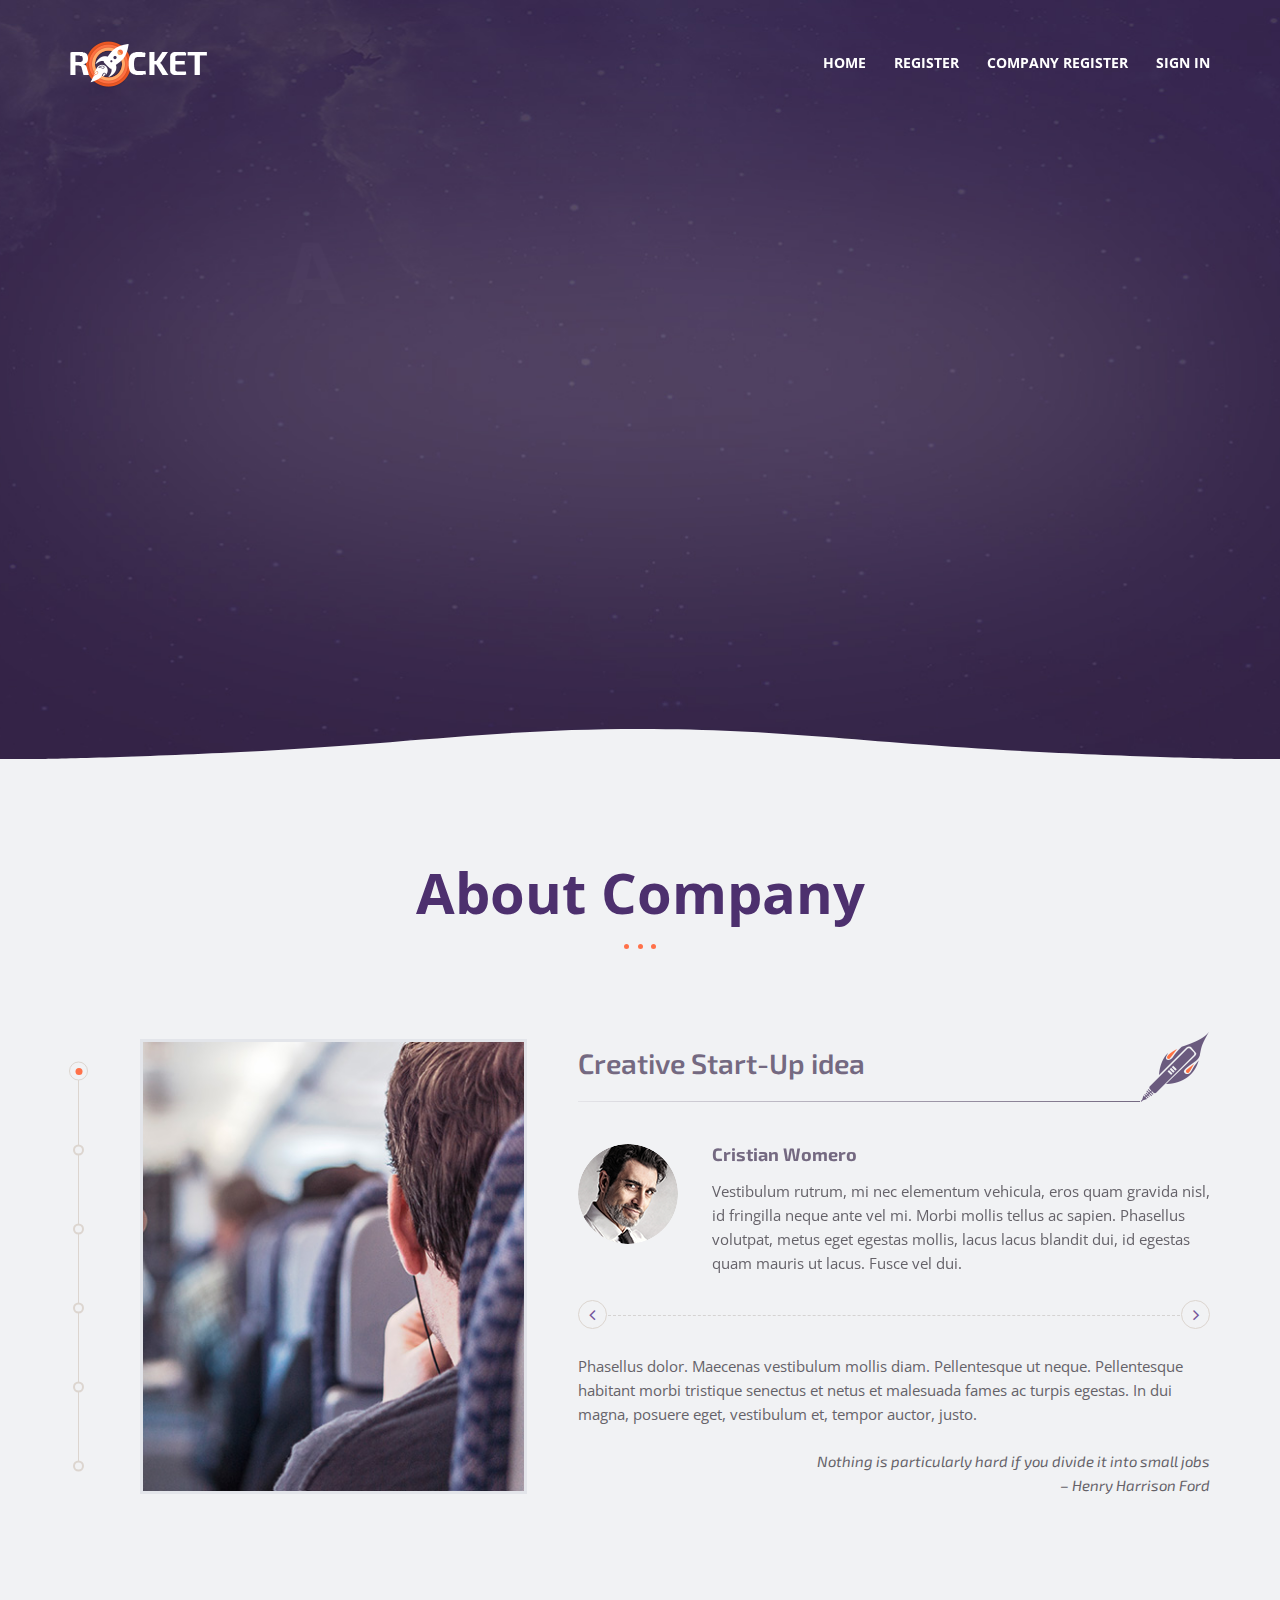
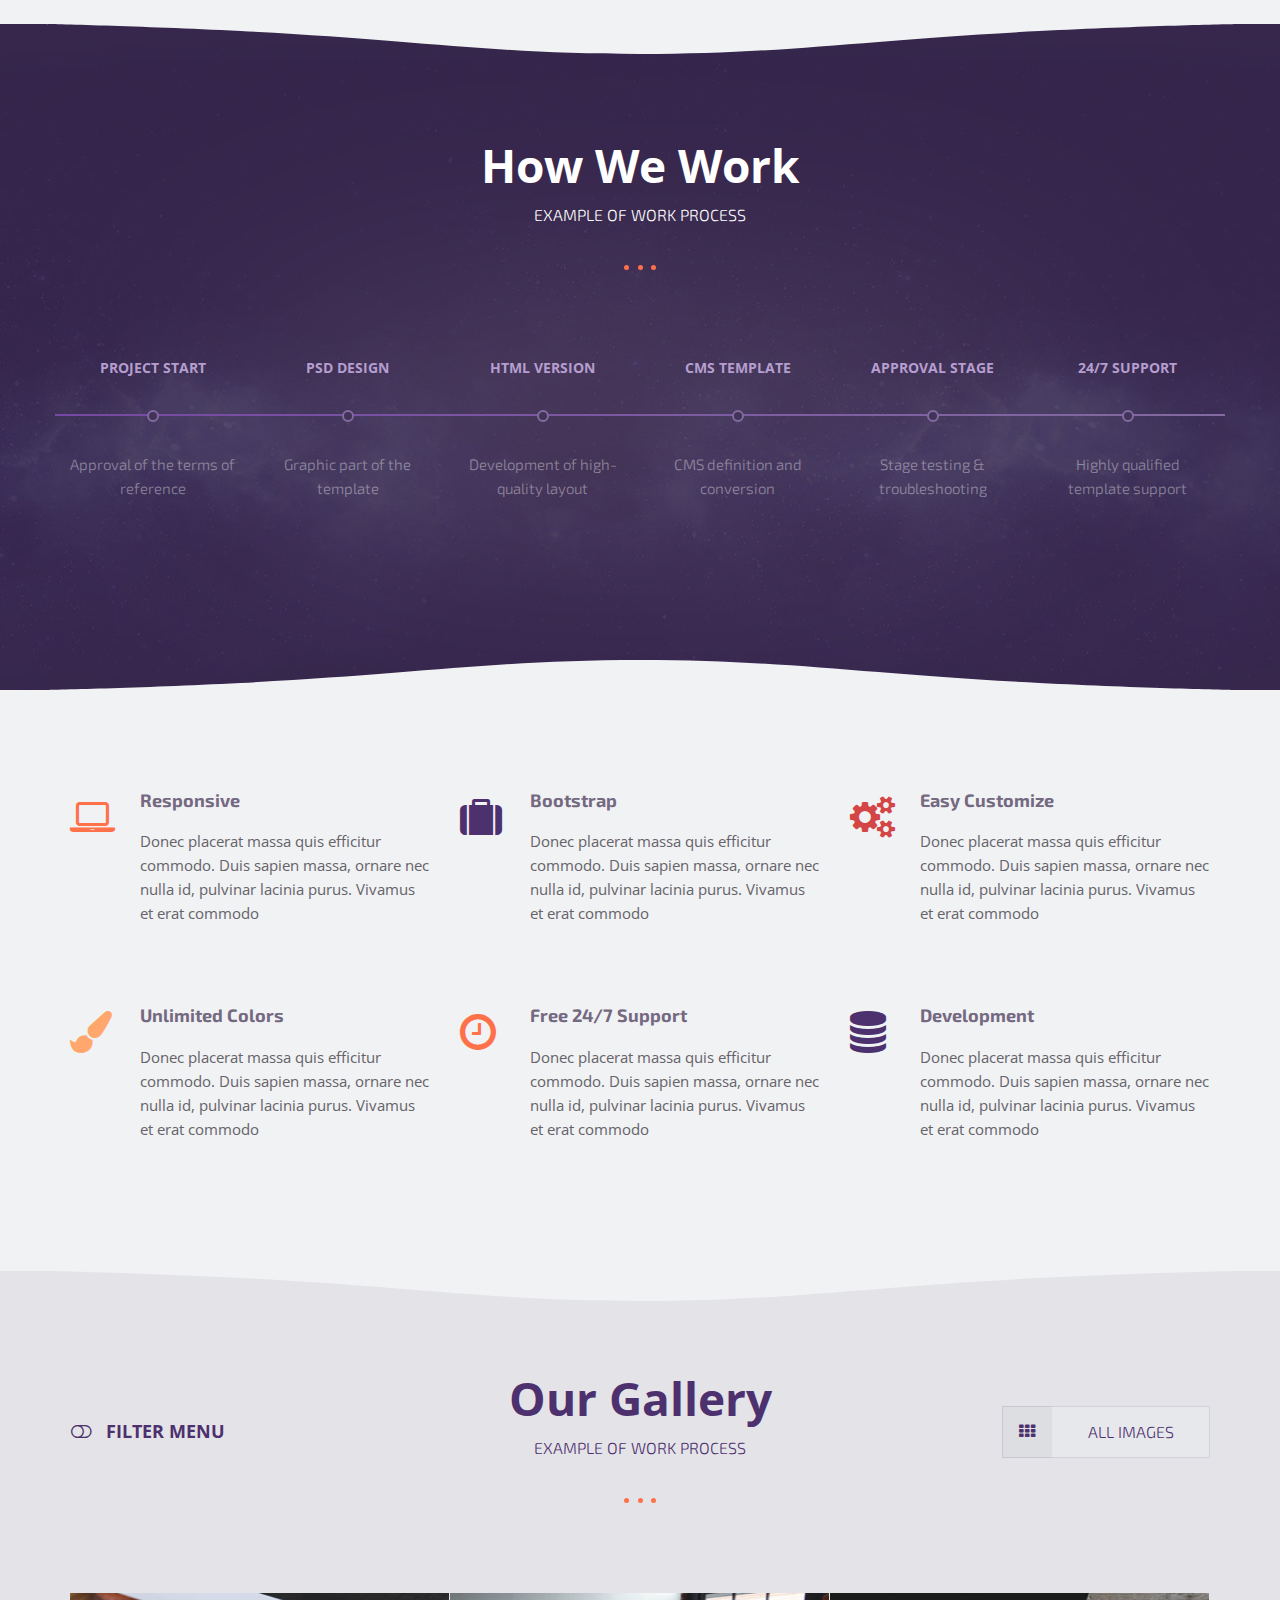
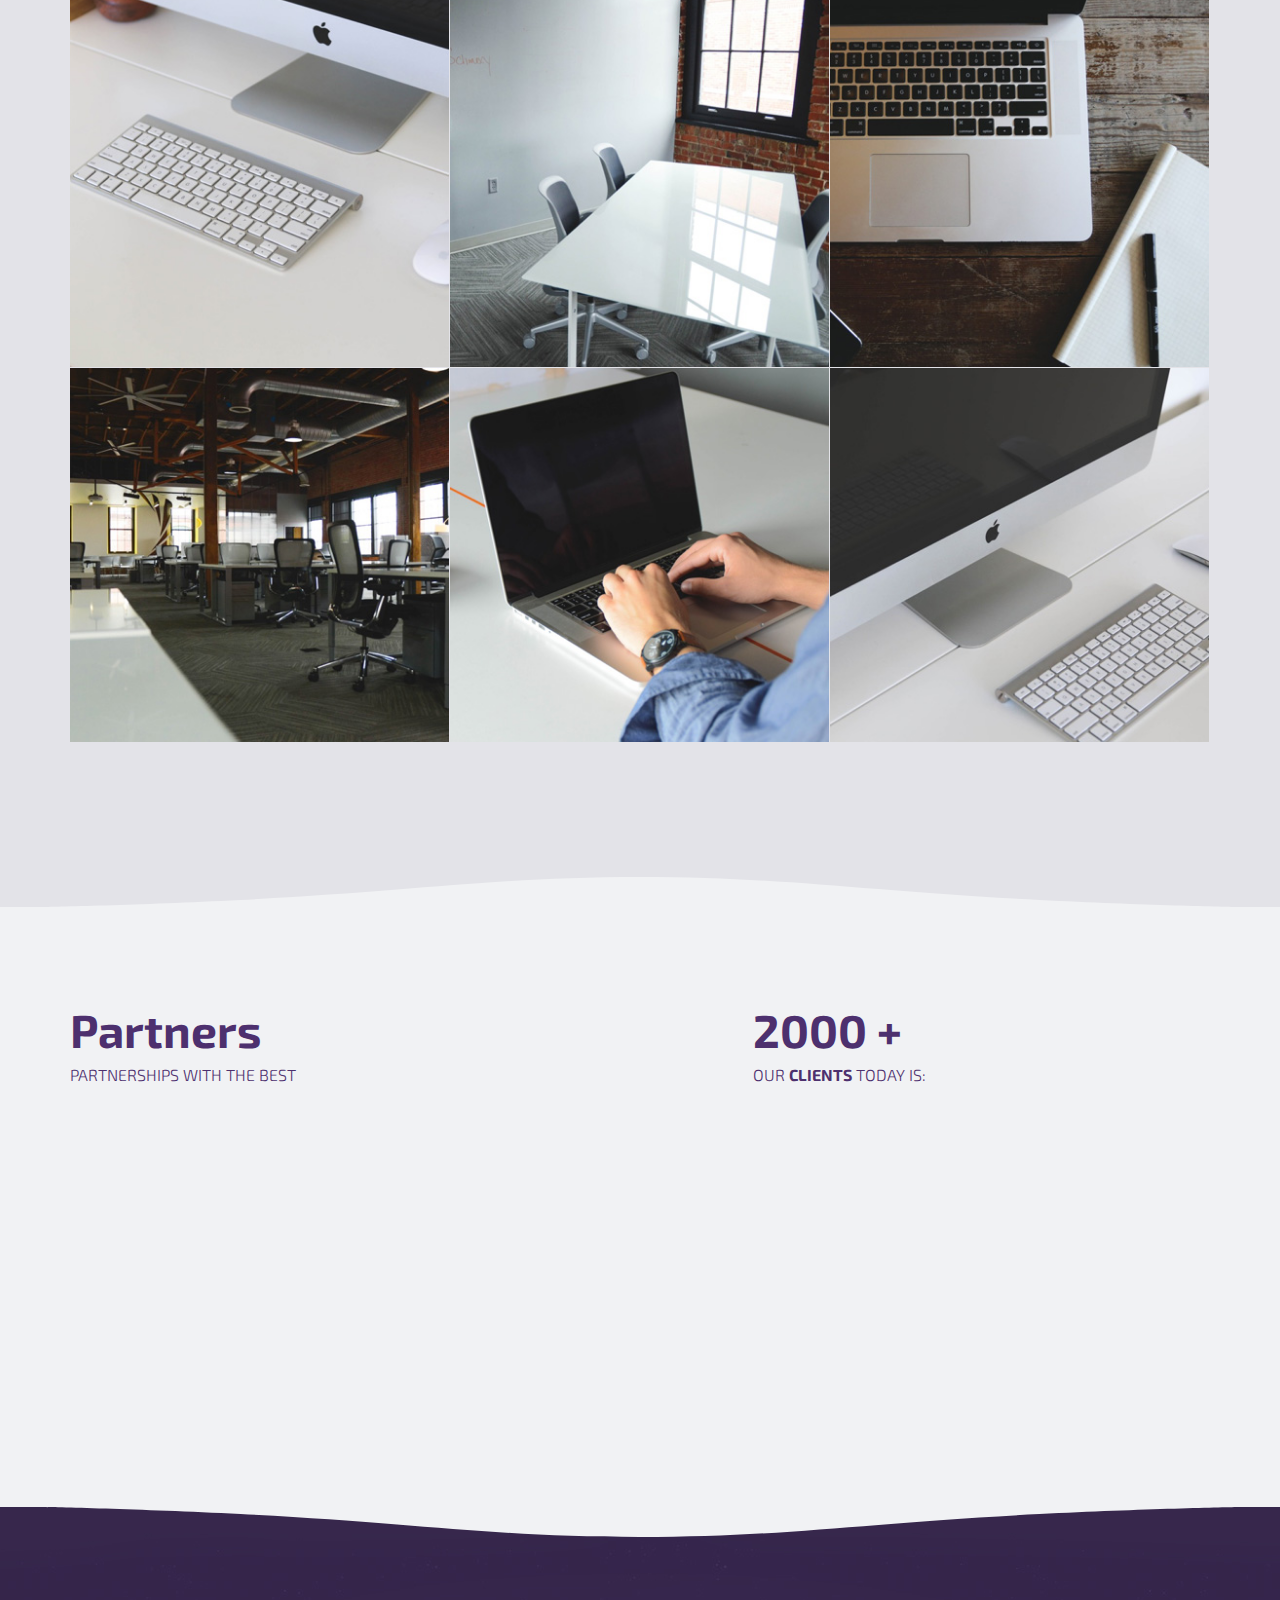
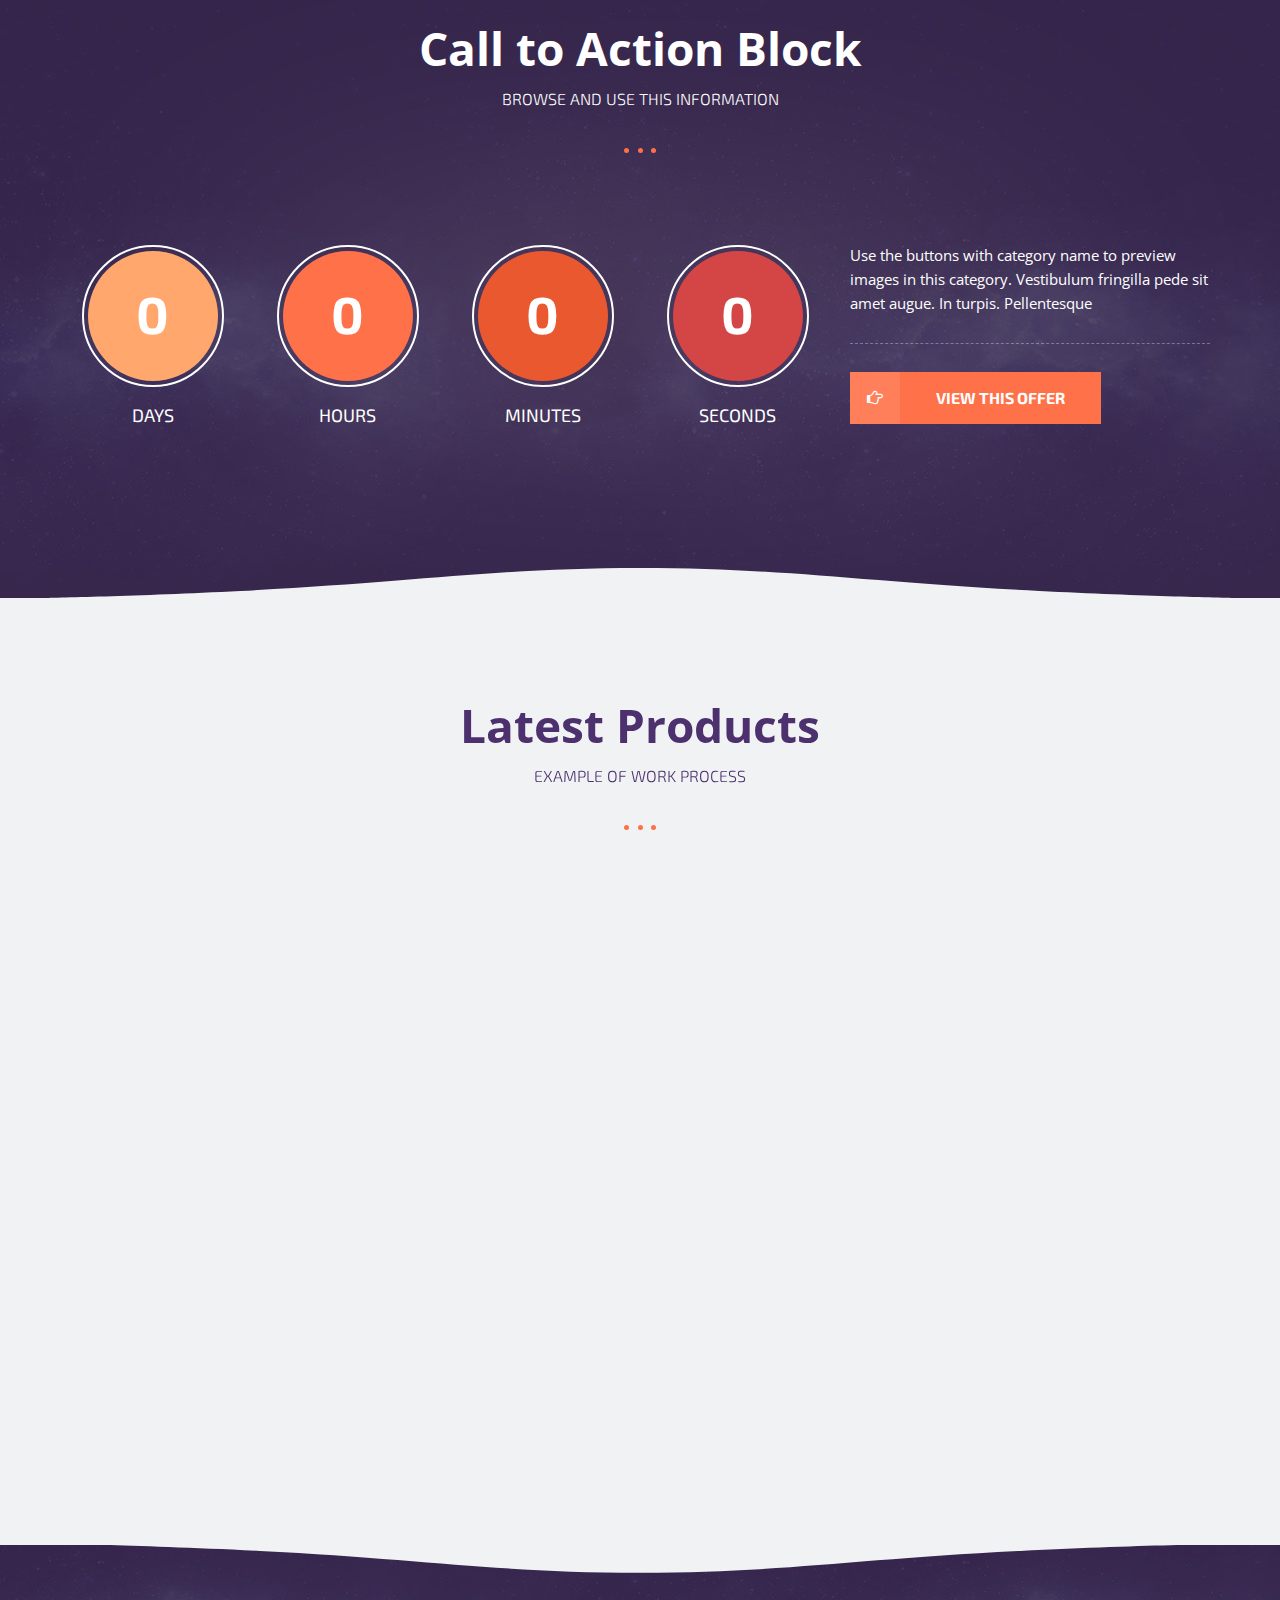
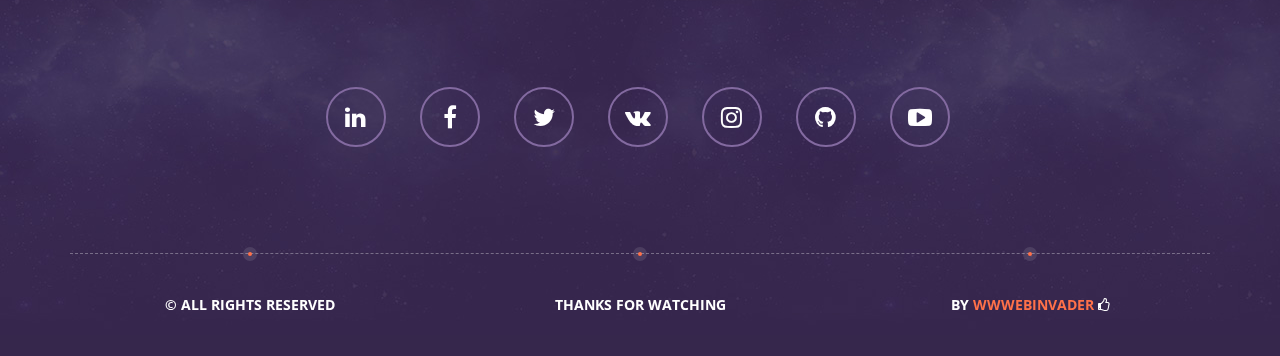
<file: index.html>
<!DOCTYPE html>
<html lang="en">
<head>

	<!-- Basic Page Needs
	================================================== -->
	<title>Rocket — Creative Multipurpose HTML Template</title>
	<meta name="description" content="">
	<meta name="keywords" content="">
	<meta charset="utf-8">
	<meta name="description" content="Rocket — Creative Multipurpose HTML Template - 1.0.0">
	<meta name="author" content="Dan Fisher">
	<!--[if IE]><meta http-equiv='X-UA-Compatible' content='IE=edge,chrome=1'><![endif]-->

	<!-- Favicons
	================================================== -->
	<link rel="shortcut icon" href="images/favicons/favicon.ico">
	<link rel="apple-touch-icon" sizes="120x120" href="images/favicons/favicon-120.png">
	<link rel="apple-touch-icon" sizes="152x152" href="images/favicons/favicon-152.png">

	<!-- Mobile Specific Metas
	================================================== -->
	<meta name="viewport" content="width=device-width,initial-scale=1.0,maximum-scale=1.0,user-scalable=0">

	<!-- CSS
	================================================== -->
	<!-- Base + Vendors CSS -->
	<link rel="stylesheet" href="vendor/bootstrap/bootstrap.min.css">
	<link rel="stylesheet" href="css/animate.min.css">

	<!-- Theme CSS-->
	<link rel="stylesheet" href="vendor/owl-carousel/assets/owl.carousel.css">
	<link rel="stylesheet" href="vendor/magnific-popup/magnific-popup.css">
	<link rel="stylesheet" href="vendor/nouislider/jquery.nouislider.min.css">
	<link rel="stylesheet" href="vendor/royalslider/royalslider.css">
	<link rel="stylesheet" href="vendor/royalslider/skins/universal-custom/rs-universal.css">
	<link rel="stylesheet" href="vendor/rs-plugin/css/settings.css" media="screen">
	<link rel="stylesheet" href="css/style.css">

	<!-- Skin CSS -->
	<!-- <link rel="stylesheet" href="css/skins/red.css"> -->
	
	<!-- Custom CSS-->
	<link rel="stylesheet" href="css/custom.css">

	<!-- Head Libs -->
	<script src="vendor/modernizr.js"></script>
	
</head>
<body>

	<!-- Page Loader -->
	<div class="page-loader">
		<div class="loader">
			<div class="dot1"></div>
  		<div class="dot2"></div>
		</div>
	</div>
	<!-- End Page Loader -->

	<div class="page-wrapper">
		<div class="top-wrapper top-wrapper__bg1" id="top">

			<!-- Header -->
			<header class="header header__fixed">
				
				<div class="header-main">
					<div class="container">

						<!-- Navigation -->
						<nav class="navbar navbar-default fhmm" role="navigation">

							<div class="navbar-header">
								<button type="button" class="navbar-toggle">
									<i class="fa fa-bars"></i>
								</button>
								<!-- Logo -->
								<div class="logo scroll-local">
									<a href="index.html"><img src="images/logo.png" alt="Rocket"></a> 
									<!-- <h1><a href="index.html">Rocket</a></h1> -->
								</div>
								<!-- Logo / End -->
							</div><!-- end navbar-header -->

							<div id="main-nav" class="navbar-collapse collapse">
								<ul class="nav navbar-nav scroll-local">
									<li><a href="index.html">Home</a></li>
									<li><a href="login1.html">Register</a></li>
									<li><a href="login-company.html">Company Register</a></li>
									<li><a href="login-form.html">Sign in</a></li>
									
								</ul><!-- end nav navbar-nav -->
							</div><!-- end #main-nav -->

						</nav><!-- end navbar navbar-default fhmm -->
						<!-- Navigation / End -->
					</div>
				</div>
				
			</header>
			<!-- Header / End -->


			<!-- Slider
			================================================== -->
			<div class="tp-banner-holder container">
				<div class="tp-banner-container">
					<div class="tp-banner">
						<ul>
							<!-- SLIDE #1  -->
							<li data-transition="random" data-slotamount="1" data-masterspeed="1000" data-delay="6000" >

								<!-- MAIN IMAGE -->
								<img src="images/transparent.png" height="10" width="10" alt="slidebg1" data-bgfit="cover" data-bgposition="left top" data-bgrepeat="no-repeat">

								<!-- LAYERS -->
						
								<!-- LAYER NR. 1 -->
								<div class="tp-caption rocket_large_white customin ltl tp-resizeme"
									data-x="center" data-hoffset="0"
									data-y="center" data-voffset="-197"
									data-customin="x:5;y:0;z:0;rotationZ:0;scaleX:1;scaleY:1;skewX:5;skewY:0;opacity:0;transformPerspective:200;transformOrigin:50% 0%;"
									data-speed="500"
									data-start="500"
									data-easing="Power4.easeIn"
									data-splitin="chars"
                  data-splitout="none"
									data-elementdelay="0.1"
                  data-endelementdelay="0.1"
									data-endspeed="1000"
									style="z-index: 4; max-width: auto; max-height: auto; white-space: nowrap;">Awesome Theme
								</div>

								<!-- LAYER NR. 2 -->
								<div class="tp-caption rocket_verysmall_white_mw text-center customin ltl tp-resizeme"
									data-x="center" data-hoffset="0"
									data-y="center" data-voffset="-80"
									data-customin="x:0;y:150;z:0;rotationZ:0;scaleX:1;scaleY:1;skewX:0;skewY:0;opacity:0;transformPerspective:200;transformOrigin:50% 0%;"
									data-speed="800"
									data-start="1800"
									data-easing="easeOutQuad"
                  data-splitin="none"
                  data-splitout="none"
									data-elementdelay="0.01"
                  data-endelementdelay="0.1"
									data-endspeed="1000"
									data-endeasing="Power4.easeIn"
									style="z-index: 10; max-width: 770px; max-height: auto; white-space: nowrap;">The Rocket Multipurpose HTML Template has awesome design for each of your ideas. It is designed for corporate and business websites, shops, blogs, own portfolio purpose and much more. 
								</div>

								<!-- LAYER NR. 3 -->
								<div class="tp-caption rocket_verysmall_white_mw customin ltl tp-resizeme"
									data-x="center" data-hoffset="-130"
									data-y="center" data-voffset="39"
									data-customin="x:0;y:150;z:0;rotationZ:0;scaleX:1;scaleY:1;skewX:0;skewY:0;opacity:0;transformPerspective:200;transformOrigin:50% 0%;"
									data-speed="800"
									data-start="2000"
									data-easing="easeOutQuad"
                  data-splitin="none"
                  data-splitout="none"
									data-elementdelay="0.01"
                  data-endelementdelay="0.1"
									data-endspeed="1300"
									data-endeasing="Power4.easeIn"
									style="z-index: 10; max-width: auto; max-height: auto; white-space: nowrap;">
									<a href="#" class="btn btn-primary btn-has-icon"><i class="fa fa-trophy"></i> View about us</a>
								</div>

								<!-- LAYER NR. 4 -->
								<div class="tp-caption rocket_verysmall_white_mw customin ltl tp-resizeme"
									data-x="center" data-hoffset="130"
									data-y="center" data-voffset="39"
									data-customin="x:0;y:150;z:0;rotationZ:0;scaleX:1;scaleY:1;skewX:0;skewY:0;opacity:0;transformPerspective:200;transformOrigin:50% 0%;"
									data-speed="800"
									data-start="2100"
									data-easing="easeOutQuad"
                  data-splitin="none"
                  data-splitout="none"
									data-elementdelay="0.01"
                  data-endelementdelay="0.1"
									data-endspeed="1300"
									data-endeasing="Power4.easeIn"
									style="z-index: 10; max-width: auto; max-height: auto; white-space: nowrap;">
									<a href="#" class="btn btn-primary btn-has-icon icon-right"><i class="fa fa-shopping-cart"></i> Purchase Now</a>
								</div>
						
							</li>


							<!-- SLIDE #2  -->
							<li data-transition="random" data-slotamount="1" data-masterspeed="1000" data-delay="6000" >

								<!-- MAIN IMAGE -->
								<img src="images/transparent.png" height="10" width="10" alt="slidebg1" data-bgfit="cover" data-bgposition="left top" data-bgrepeat="no-repeat">

								<!-- LAYERS -->
						
								<!-- LAYER NR. 1 -->
								<div class="tp-caption rocket_large_white customin ltl tp-resizeme"
									data-x="center" data-hoffset="0"
									data-y="center" data-voffset="-197"
									data-customin="x:5;y:0;z:0;rotationZ:0;scaleX:1;scaleY:1;skewX:5;skewY:0;opacity:0;transformPerspective:200;transformOrigin:50% 0%;"
									data-speed="500"
									data-start="500"
									data-easing="Power4.easeIn"
									data-splitin="chars"
                  data-splitout="none"
									data-elementdelay="0.1"
                  data-endelementdelay="0.1"
									data-endspeed="1000"
									style="z-index: 4; max-width: auto; max-height: auto; white-space: nowrap;">Bootstrap 3
								</div>

								<!-- LAYER NR. 2 -->
								<div class="tp-caption rocket_verysmall_white_mw text-center customin ltl tp-resizeme"
									data-x="center" data-hoffset="0"
									data-y="center" data-voffset="-80"
									data-customin="x:0;y:150;z:0;rotationZ:0;scaleX:1;scaleY:1;skewX:0;skewY:0;opacity:0;transformPerspective:200;transformOrigin:50% 0%;"
									data-speed="800"
									data-start="1800"
									data-easing="easeOutQuad"
                  data-splitin="none"
                  data-splitout="none"
									data-elementdelay="0.01"
                  data-endelementdelay="0.1"
									data-endspeed="1000"
									data-endeasing="Power4.easeIn"
									style="z-index: 10; max-width: 770px; max-height: auto; white-space: nowrap;">The template is fully prepared for development, converting to WordPress, Joomla, Drupal and any other CMS. Template has responsive design build on Bootstrap 3, 1170px Grid. 
								</div>

								<!-- LAYER NR. 3 -->
								<div class="tp-caption rocket_verysmall_white_mw customin ltl tp-resizeme"
									data-x="center" data-hoffset="-130"
									data-y="center" data-voffset="39"
									data-customin="x:0;y:150;z:0;rotationZ:0;scaleX:1;scaleY:1;skewX:0;skewY:0;opacity:0;transformPerspective:200;transformOrigin:50% 0%;"
									data-speed="800"
									data-start="2000"
									data-easing="easeOutQuad"
                  data-splitin="none"
                  data-splitout="none"
									data-elementdelay="0.01"
                  data-endelementdelay="0.1"
									data-endspeed="1300"
									data-endeasing="Power4.easeIn"
									style="z-index: 10; max-width: auto; max-height: auto; white-space: nowrap;">
									<a href="#" class="btn btn-primary btn-has-icon"><i class="fa fa-trophy"></i> View about us</a>
								</div>

								<!-- LAYER NR. 4 -->
								<div class="tp-caption rocket_verysmall_white_mw customin ltl tp-resizeme"
									data-x="center" data-hoffset="130"
									data-y="center" data-voffset="39"
									data-customin="x:0;y:150;z:0;rotationZ:0;scaleX:1;scaleY:1;skewX:0;skewY:0;opacity:0;transformPerspective:200;transformOrigin:50% 0%;"
									data-speed="800"
									data-start="2100"
									data-easing="easeOutQuad"
                  data-splitin="none"
                  data-splitout="none"
									data-elementdelay="0.01"
                  data-endelementdelay="0.1"
									data-endspeed="1300"
									data-endeasing="Power4.easeIn"
									style="z-index: 10; max-width: auto; max-height: auto; white-space: nowrap;">
									<a href="#" class="btn btn-primary btn-has-icon icon-right"><i class="fa fa-shopping-cart"></i> Purchase Now</a>
								</div>
						
							</li>


							<!-- SLIDE #1  -->
							<li data-transition="random" data-slotamount="1" data-masterspeed="1000" data-delay="6000" >

								<!-- MAIN IMAGE -->
								<img src="images/transparent.png" height="10" width="10" alt="slidebg1" data-bgfit="cover" data-bgposition="left top" data-bgrepeat="no-repeat">

								<!-- LAYERS -->
						
								<!-- LAYER NR. 1 -->
								<div class="tp-caption rocket_large_white customin ltl tp-resizeme"
									data-x="center" data-hoffset="0"
									data-y="center" data-voffset="-197"
									data-customin="x:5;y:0;z:0;rotationZ:0;scaleX:1;scaleY:1;skewX:5;skewY:0;opacity:0;transformPerspective:200;transformOrigin:50% 0%;"
									data-speed="500"
									data-start="500"
									data-easing="Power4.easeIn"
									data-splitin="chars"
                  data-splitout="none"
									data-elementdelay="0.1"
                  data-endelementdelay="0.1"
									data-endspeed="1000"
									style="z-index: 4; max-width: auto; max-height: auto; white-space: nowrap;">40+ Pages
								</div>

								<!-- LAYER NR. 2 -->
								<div class="tp-caption rocket_verysmall_white_mw text-center customin ltl tp-resizeme"
									data-x="center" data-hoffset="0"
									data-y="center" data-voffset="-80"
									data-customin="x:0;y:150;z:0;rotationZ:0;scaleX:1;scaleY:1;skewX:0;skewY:0;opacity:0;transformPerspective:200;transformOrigin:50% 0%;"
									data-speed="800"
									data-start="1800"
									data-easing="easeOutQuad"
                  data-splitin="none"
                  data-splitout="none"
									data-elementdelay="0.01"
                  data-endelementdelay="0.1"
									data-endspeed="1000"
									data-endeasing="Power4.easeIn"
									style="z-index: 10; max-width: 770px; max-height: auto; white-space: nowrap;">Rocket HTML Template can accomodate for all kinds of purposes: Web App, Mobile Development, Start Up Project, Portfolio, Landing Page or your own product.
								</div>

								<!-- LAYER NR. 3 -->
								<div class="tp-caption rocket_verysmall_white_mw customin ltl tp-resizeme"
									data-x="center" data-hoffset="-130"
									data-y="center" data-voffset="39"
									data-customin="x:0;y:150;z:0;rotationZ:0;scaleX:1;scaleY:1;skewX:0;skewY:0;opacity:0;transformPerspective:200;transformOrigin:50% 0%;"
									data-speed="800"
									data-start="2000"
									data-easing="easeOutQuad"
                  data-splitin="none"
                  data-splitout="none"
									data-elementdelay="0.01"
                  data-endelementdelay="0.1"
									data-endspeed="1300"
									data-endeasing="Power4.easeIn"
									style="z-index: 10; max-width: auto; max-height: auto; white-space: nowrap;">
									<a href="#" class="btn btn-primary btn-has-icon"><i class="fa fa-trophy"></i> View about us</a>
								</div>

								<!-- LAYER NR. 4 -->
								<div class="tp-caption rocket_verysmall_white_mw customin ltl tp-resizeme"
									data-x="center" data-hoffset="130"
									data-y="center" data-voffset="39"
									data-customin="x:0;y:150;z:0;rotationZ:0;scaleX:1;scaleY:1;skewX:0;skewY:0;opacity:0;transformPerspective:200;transformOrigin:50% 0%;"
									data-speed="800"
									data-start="2100"
									data-easing="easeOutQuad"
                  data-splitin="none"
                  data-splitout="none"
									data-elementdelay="0.01"
                  data-endelementdelay="0.1"
									data-endspeed="1300"
									data-endeasing="Power4.easeIn"
									style="z-index: 10; max-width: auto; max-height: auto; white-space: nowrap;">
									<a href="#" class="btn btn-primary btn-has-icon icon-right"><i class="fa fa-shopping-cart"></i> Purchase Now</a>
								</div>
						
							</li>

						</ul>
					</div>
				</div>
			</div>
			<!-- Slider / End -->

		</div>
		
		<!-- Content -->
		<div class="content-wrapper">
			
			<!-- Page Section (About) -->
			<section class="page-section" id="section-about">
				<div class="container">
					
					<div class="section-title-wrapper">
						<div class="section-title-inner">
							<h1 class="section-title section-title__lg">About Company</h1>
						</div>
					</div>

					<div class="row">
						<div class="col-md-6 col-lg-5">
							<!-- Vertical Slider -->
							<div class="owl-carousel owl-theme vertical-slider js_vertical-slider">
								<div class="item">
									<figure class="thumbnail">
										<img src="images/samples/content-slider-img1.jpg" alt="">
									</figure>
								</div>
								<div class="item">
									<figure class="thumbnail">
										<img src="images/samples/content-slider-img2.jpg" alt="">
									</figure>
								</div>
								<div class="item">
									<figure class="thumbnail">
										<img src="images/samples/content-slider-img3.jpg" alt="">
									</figure>
								</div>
								<div class="item">
									<figure class="thumbnail">
										<img src="images/samples/content-slider-img1.jpg" alt="">
									</figure>
								</div>
								<div class="item">
									<figure class="thumbnail">
										<img src="images/samples/content-slider-img2.jpg" alt="">
									</figure>
								</div>
								<div class="item">
									<figure class="thumbnail">
										<img src="images/samples/content-slider-img3.jpg" alt="">
									</figure>
								</div>
							</div>
							<!-- Vertical Slider / End -->
						</div>
						<div class="col-md-6 col-lg-7">
							<div class="pl-20">
								<div class="title-with-icon">
									<h3>Creative Start-Up idea</h3>
								</div>
								<!-- Testimonials Slider -->
								<div class="owl-carousel owl-theme testi-slider js_testi-slider">
									<div class="item">
										<div class="testimonial">
											<figure class="testimonial-thumb">
												<img src="images/samples/person1.png" alt="" class="img-round">
											</figure>
											<div class="testimonial-body">
												<h5>Cristian Womero</h5>
												<p>Vestibulum rutrum, mi nec elementum vehicula, eros quam gravida nisl, id fringilla neque ante vel mi. Morbi mollis tellus ac sapien. Phasellus volutpat, metus eget egestas mollis, lacus lacus blandit dui, id egestas quam mauris ut lacus. Fusce vel dui. </p>
											</div>
										</div>
									</div>
									<div class="item">
										<div class="testimonial">
											<figure class="testimonial-thumb">
												<img src="images/samples/person1.png" alt="" class="img-round">
											</figure>
											<div class="testimonial-body">
												<h5>Cristian Womero</h5>
												<p>Vestibulum rutrum, mi nec elementum vehicula, eros quam gravida nisl, id fringilla neque ante vel mi. Morbi mollis tellus ac sapien. Phasellus volutpat, metus eget egestas mollis, lacus lacus blandit dui, id egestas quam mauris ut lacus. Fusce vel dui. </p>
											</div>
										</div>
									</div>
									<div class="item">
										<div class="testimonial">
											<figure class="testimonial-thumb">
												<img src="images/samples/person1.png" alt="" class="img-round">
											</figure>
											<div class="testimonial-body">
												<h5>Cristian Womero</h5>
												<p>Vestibulum rutrum, mi nec elementum vehicula, eros quam gravida nisl, id fringilla neque ante vel mi. Morbi mollis tellus ac sapien. Phasellus volutpat, metus eget egestas mollis, lacus lacus blandit dui, id egestas quam mauris ut lacus. Fusce vel dui. </p>
											</div>
										</div>
									</div>
									<div class="item">
										<div class="testimonial">
											<figure class="testimonial-thumb">
												<img src="images/samples/person1.png" alt="" class="img-round">
											</figure>
											<div class="testimonial-body">
												<h5>Cristian Womero</h5>
												<p>Vestibulum rutrum, mi nec elementum vehicula, eros quam gravida nisl, id fringilla neque ante vel mi. Morbi mollis tellus ac sapien. Phasellus volutpat, metus eget egestas mollis, lacus lacus blandit dui, id egestas quam mauris ut lacus. Fusce vel dui. </p>
											</div>
										</div>
									</div>
									<div class="item">
										<div class="testimonial">
											<figure class="testimonial-thumb">
												<img src="images/samples/person1.png" alt="" class="img-round">
											</figure>
											<div class="testimonial-body">
												<h5>Cristian Womero</h5>
												<p>Vestibulum rutrum, mi nec elementum vehicula, eros quam gravida nisl, id fringilla neque ante vel mi. Morbi mollis tellus ac sapien. Phasellus volutpat, metus eget egestas mollis, lacus lacus blandit dui, id egestas quam mauris ut lacus. Fusce vel dui. </p>
											</div>
										</div>
									</div>
								</div>
								<!-- Testimonials Slider / End -->
								
								<p>Phasellus dolor. Maecenas vestibulum mollis diam. Pellentesque ut neque. Pellentesque habitant morbi tristique senectus et netus et malesuada fames ac turpis egestas. In dui magna, posuere eget, vestibulum et, tempor auctor, justo. </p>
								
								<blockquote class="text-right">
									<p>Nothing is particularly hard if you divide it into small jobs</p>
									<cite>Henry Harrison Ford</cite>
								</blockquote>
							</div>
						</div>
					</div>

				</div>
			</section>
			<!-- Page Section (About) / End -->


			<!-- Page Section (How We Work) -->
			<section class="page-section page-section__darkest" id="section-work">
				<div class="container">
					
					<div class="section-title-wrapper">
						<div class="section-title-inner">
							<h1 class="section-title">How We Work</h1>
							<span class="section-desc">Example of work process</span>
						</div>
					</div>

					<!-- Timeline -->
					<div class="timeline row">
						<div class="col-md-2">
							<a href="#" class="item-link">
								<h5>Project Start</h5>
								<div class="desc-holder">
									<span class="desc">Approval of the terms of reference</span>
								</div>
							</a>
						</div>
						<div class="col-md-2">
							<a href="#" class="item-link">
								<h5>PSD Design</h5>
								<div class="desc-holder">
									<span class="desc">Graphic part of the template</span>
								</div>
							</a>
						</div>
						<div class="col-md-2">
							<a href="#" class="item-link">
								<h5>HTML Version</h5>
								<div class="desc-holder">
									<span class="desc">Development of high-quality layout</span>
								</div>
							</a>
						</div>
						<div class="col-md-2">
							<a href="#" class="item-link">
								<h5>CMS Template</h5>
								<div class="desc-holder">
									<span class="desc">CMS definition and conversion</span>
								</div>
							</a>
						</div>
						<div class="col-md-2">
							<a href="#" class="item-link">
								<h5>approval stage</h5>
								<div class="desc-holder">
									<span class="desc">Stage testing &amp; troubleshooting</span>
								</div>
							</a>
						</div>
						<div class="col-md-2">
							<a href="#" class="item-link">
								<h5>24/7 Support</h5>
								<div class="desc-holder">
									<span class="desc">Highly qualified template support</span>
								</div>
							</a>
						</div>
					</div>
					<!-- Timeline / End -->

				</div>
			</section>
			<!-- Page Section (How We Work) / End -->


			<!-- Page Section (Features) -->
			<section class="page-section" id="section-features">
				<div class="container">
					
					<div class="row">
						<div class="col-sm-6 col-md-4">
							<!-- Feature Box -->
							<div class="feature-box feature-box__sm-icon-left">
								<div class="feature-icon feature-icon__simple icon-color1">
									<i class="fa fa-laptop"></i>
								</div>
								<h5 class="feature-title">Responsive</h5>
								<div class="feature-desc">
									Donec placerat massa quis efficitur commodo. Duis sapien massa, ornare nec nulla id, pulvinar lacinia purus. Vivamus et erat commodo
								</div>
							</div>
							<!-- Feature Box / End -->
						</div>
						<div class="col-sm-6 col-md-4">
							<!-- Feature Box -->
							<div class="feature-box feature-box__sm-icon-left">
								<div class="feature-icon feature-icon__simple icon-color2">
									<i class="fa fa-suitcase"></i>
								</div>
								<h5 class="feature-title">Bootstrap</h5>
								<div class="feature-desc">
									Donec placerat massa quis efficitur commodo. Duis sapien massa, ornare nec nulla id, pulvinar lacinia purus. Vivamus et erat commodo
								</div>
							</div>
							<!-- Feature Box / End -->
						</div>
						<div class="col-sm-6 col-md-4">
							<!-- Feature Box -->
							<div class="feature-box feature-box__sm-icon-left">
								<div class="feature-icon feature-icon__simple icon-color3">
									<i class="fa fa-cogs"></i>
								</div>
								<h5 class="feature-title">Easy Customize</h5>
								<div class="feature-desc">
									Donec placerat massa quis efficitur commodo. Duis sapien massa, ornare nec nulla id, pulvinar lacinia purus. Vivamus et erat commodo
								</div>
							</div>
							<!-- Feature Box / End -->
						</div>
					</div>

					<div class="gap-50"></div>

					<div class="row">
						<div class="col-sm-6 col-md-4">
							<!-- Feature Box -->
							<div class="feature-box feature-box__sm-icon-left">
								<div class="feature-icon feature-icon__simple icon-color4">
									<i class="fa fa-paint-brush"></i>
								</div>
								<h5 class="feature-title">Unlimited Colors</h5>
								<div class="feature-desc">
									Donec placerat massa quis efficitur commodo. Duis sapien massa, ornare nec nulla id, pulvinar lacinia purus. Vivamus et erat commodo
								</div>
							</div>
							<!-- Feature Box / End -->
						</div>
						<div class="col-sm-6 col-md-4">
							<!-- Feature Box -->
							<div class="feature-box feature-box__sm-icon-left">
								<div class="feature-icon feature-icon__simple icon-color1">
									<i class="fa fa-clock-o"></i>
								</div>
								<h5 class="feature-title">Free 24/7 Support</h5>
								<div class="feature-desc">
									Donec placerat massa quis efficitur commodo. Duis sapien massa, ornare nec nulla id, pulvinar lacinia purus. Vivamus et erat commodo
								</div>
							</div>
							<!-- Feature Box / End -->
						</div>
						<div class="col-sm-6 col-md-4">
							<!-- Feature Box -->
							<div class="feature-box feature-box__sm-icon-left">
								<div class="feature-icon feature-icon__simple icon-color2">
									<i class="fa fa-database"></i>
								</div>
								<h5 class="feature-title">Development</h5>
								<div class="feature-desc">
									Donec placerat massa quis efficitur commodo. Duis sapien massa, ornare nec nulla id, pulvinar lacinia purus. Vivamus et erat commodo
								</div>
							</div>
							<!-- Feature Box / End -->
						</div>
					</div>

				</div>
			</section>
			<!-- Page Section (Features) / End -->


			


			<!-- Page Section (Gallery) -->
			<section class="page-section page-section__dark" id="section-gallery">
				<div class="container">
					<div class="section-title-wrapper">
						<div class="section-title-inner">
							<h1 class="section-title">Our Gallery</h1>
							<span class="section-desc">Example of work process</span>
						</div>
					</div>

					<div class="filter-btn-group">
						<!-- Filter Trigger -->
						<div class="filter-trigger-holder">
							<button class="btn btn-link filter-trigger" id="galleryFilterTrigger">
								<i class="fa fa-toggle-off"></i><span>Filter Menu</span>
							</button>
						</div>
						<!-- Filter Trigger / End -->
						<!-- Filter Clone Button -->
						<div class="filter-clone-btn">
							<a href="#" class="btn btn-default btn-has-icon" data-filter="*"><i class="fa fa-th"></i> All Images</a>
						</div>
						<!-- Filter Clone Button / End -->
					</div>

					<div class="gallery-wrapper" id="galleryWrapper">
						<aside class="gallery-sidebar" id="gallerySidebar">
							<div class="gallery-filter-wrapper" id="galleryFilterWrapper">
								<!-- Tags Filter -->
								<ul class="gallery-filter filter-group list-unstyled" data-filter-group="tags">
									<li><a href="#" class="btn btn-primary btn-has-icon" data-filter="*"><i class="fa fa-th"></i> All Images</a></li>
									<li><a href="#" class="btn btn-default btn-has-icon" data-filter=".workplace"><i class="fa fa-desktop"></i> Work Place</a></li>
									<li><a href="#" class="btn btn-default btn-has-icon" data-filter=".office"><i class="fa fa-suitcase"></i> Office</a></li>
									<li><a href="#" class="btn btn-default btn-has-icon" data-filter=".workflow"><i class="fa fa-folder-o"></i> Workflow</a></li>
								</ul>
								<!-- Tags Filter / End -->

								<hr class="hr__dashed">

								<h5>Note for usage:</h5>
								<p>Use the buttons with category name to preview images in this category.</p>
							</div>
						</aside>
						<div class="gallery-content" id="galleryContent">
							<!-- Gallery Feed -->
							<div class="gallery-feed js_gallery-feed">
								<div class="gallery-item col-xs-4 col-md-4 workplace">
									<div class="gallery-item-holder">
										<figure class="gallery-img">
											<a href="#"><img src="images/samples/gallery-img1.jpg" alt=""></a>
										</figure>
										<div class="gallery-details">
											<h5 class="gallery-title">Galllery Image title</h5>
											<a href="images/samples/gallery-l-img2.jpg" 
											class="btn btn-primary btn-single-icon btn-gallery-plus magnific-popup__custom-title" data-desc="
												Gallery Image Title <a href='gallery-single-item.html' class='btn btn-primary btn-has-icon icon-right'><i class='fa fa-link'></i> View more</a>
											"><i class="fa fa-plus"></i>
											</a>
											<a href="gallery-single-item.html" class="btn btn-primary btn-single-icon btn-gallery-link"><i class="fa fa-link"></i></a>
										</div>
									</div>
								</div>
								<div class="gallery-item col-xs-4 col-md-4 office workplace">
									<div class="gallery-item-holder">
										<figure class="gallery-img">
											<a href="#"><img src="images/samples/gallery-img2.jpg" alt=""></a>
										</figure>
										<div class="gallery-details">
											<h5 class="gallery-title">Galllery Image title</h5>
											<a href="images/samples/gallery-l-img2.jpg" 
											class="btn btn-primary btn-single-icon btn-gallery-plus magnific-popup__custom-title" data-desc="
												Gallery Image Title <a href='gallery-single-item.html' class='btn btn-primary btn-has-icon icon-right'><i class='fa fa-link'></i> View more</a>
											"><i class="fa fa-plus"></i>
											</a>
											<a href="gallery-single-item.html" class="btn btn-primary btn-single-icon btn-gallery-link"><i class="fa fa-link"></i></a>
										</div>
									</div>
								</div>
								<div class="gallery-item col-xs-4 col-md-4 workflow">
									<div class="gallery-item-holder">
										<figure class="gallery-img">
											<a href="#"><img src="images/samples/gallery-img3.jpg" alt=""></a>
										</figure>
										<div class="gallery-details">
											<h5 class="gallery-title">Galllery Image title</h5>
											<a href="images/samples/gallery-l-img2.jpg" 
											class="btn btn-primary btn-single-icon btn-gallery-plus magnific-popup__custom-title" data-desc="
												Gallery Image Title <a href='gallery-single-item.html' class='btn btn-primary btn-has-icon icon-right'><i class='fa fa-link'></i> View more</a>
											"><i class="fa fa-plus"></i>
											</a>
											<a href="gallery-single-item.html" class="btn btn-primary btn-single-icon btn-gallery-link"><i class="fa fa-link"></i></a>
										</div>
									</div>
								</div>
								<div class="gallery-item col-xs-4 col-md-4 office workflow">
									<div class="gallery-item-holder">
										<figure class="gallery-img">
											<a href="#"><img src="images/samples/gallery-img4.jpg" alt=""></a>
										</figure>
										<div class="gallery-details">
											<h5 class="gallery-title">Galllery Image title</h5>
											<a href="images/samples/gallery-l-img2.jpg" 
											class="btn btn-primary btn-single-icon btn-gallery-plus magnific-popup__custom-title" data-desc="
												Gallery Image Title <a href='gallery-single-item.html' class='btn btn-primary btn-has-icon icon-right'><i class='fa fa-link'></i> View more</a>
											"><i class="fa fa-plus"></i>
											</a>
											<a href="gallery-single-item.html" class="btn btn-primary btn-single-icon btn-gallery-link"><i class="fa fa-link"></i></a>
										</div>
									</div>
								</div>
								<div class="gallery-item col-xs-4 col-md-4 workplace">
									<div class="gallery-item-holder">
										<figure class="gallery-img">
											<a href="#"><img src="images/samples/gallery-img5.jpg" alt=""></a>
										</figure>
										<div class="gallery-details">
											<h5 class="gallery-title">Galllery Image title</h5>
											<a href="images/samples/gallery-l-img2.jpg" 
											class="btn btn-primary btn-single-icon btn-gallery-plus magnific-popup__custom-title" data-desc="
												Gallery Image Title <a href='gallery-single-item.html' class='btn btn-primary btn-has-icon icon-right'><i class='fa fa-link'></i> View more</a>
											"><i class="fa fa-plus"></i>
											</a>
											<a href="gallery-single-item.html" class="btn btn-primary btn-single-icon btn-gallery-link"><i class="fa fa-link"></i></a>
										</div>
									</div>
								</div>
								<div class="gallery-item col-xs-4 col-md-4 workplace workflow">
									<div class="gallery-item-holder">
										<figure class="gallery-img">
											<a href="#"><img src="images/samples/gallery-img6.jpg" alt=""></a>
										</figure>
										<div class="gallery-details">
											<h5 class="gallery-title">Galllery Image title</h5>
											<a href="images/samples/gallery-l-img2.jpg" 
											class="btn btn-primary btn-single-icon btn-gallery-plus magnific-popup__custom-title" data-desc="
												Gallery Image Title <a href='gallery-single-item.html' class='btn btn-primary btn-has-icon icon-right'><i class='fa fa-link'></i> View more</a>
											"><i class="fa fa-plus"></i>
											</a>
											<a href="gallery-single-item.html" class="btn btn-primary btn-single-icon btn-gallery-link"><i class="fa fa-link"></i></a>
										</div>
									</div>
								</div>
							</div>
							<!-- Gallery Feed / End -->
						</div>
					</div>

				</div>
			</section>
			<!-- Page Section (Gallery) / End -->


			<!-- Page Section (Partners) -->
			<section class="page-section" id="section-partners">
				<div class="container">
					<div class="row">
						<div class="col-md-7">
							<div class="hgroup">
								<h2>Partners</h2>
								<h5>partnerships with the best</h5>
							</div>

							<!-- Logo Slider (autoplay) -->
							<div class="owl-carousel owl-theme logo-slider js_logo-slider wow fadeInUp">
								<div class="item">
									<a href="#"><img src="images/samples/partner-n-1.png" alt="">
									<i class="fa fa-rotate-90 fa-level-up"></i> building company</a>
								</div>
								<div class="item">
									<a href="#"><img src="images/samples/partner-n-2.png" alt="">
									<i class="fa fa-rotate-90 fa-level-up"></i> Travel Agency (winter)</a>
								</div>
								<div class="item">
									<a href="#"><img src="images/samples/partner-n-1.png" alt="">
									<i class="fa fa-rotate-90 fa-level-up"></i> building company</a>
								</div>
								<div class="item">
									<a href="#"><img src="images/samples/partner-n-2.png" alt="">
									<i class="fa fa-rotate-90 fa-level-up"></i> Travel Agency (winter)</a>
								</div>
								<div class="item">
									<a href="#"><img src="images/samples/partner-n-1.png" alt="">
									<i class="fa fa-rotate-90 fa-level-up"></i> building company</a>
								</div>
								<div class="item">
									<a href="#"><img src="images/samples/partner-n-2.png" alt="">
									<i class="fa fa-rotate-90 fa-level-up"></i> Travel Agency (winter)</a>
								</div>
							</div>
							<!-- Logo Slider (autoplay) / End -->

						</div>
						<div class="col-md-5">
							<div class="hgroup" data-animation="fadeInUp">
								<h2>2000 +</h2>
								<h5>Our <strong>Clients</strong> today is:</h5>
							</div>

							<ul class="logos-list">
								<li class="wow fadeInUp"><a href="#"><img src="images/samples/partner-sm-1.png" alt=""></a></li>
								<li class="wow fadeInUp" data-wow-delay="0.1s"><a href="#"><img src="images/samples/partner-sm-2.png" alt=""></a></li>
								<li class="wow fadeInUp" data-wow-delay="0.2s"><a href="#"><img src="images/samples/partner-sm-3.png" alt=""></a></li>
								<li class="wow fadeInUp" data-wow-delay="0.3s"><a href="#"><img src="images/samples/partner-sm-4.png" alt=""></a></li>
								<li class="wow fadeInUp" data-wow-delay="0.4s"><a href="#"><img src="images/samples/partner-sm-5.png" alt=""></a></li>
								<li class="wow fadeInUp" data-wow-delay="0.5s"><a href="#"><img src="images/samples/partner-sm-6.png" alt=""></a></li>
								<li class="wow fadeInUp" data-wow-delay="0.6s"><a href="#"><img src="images/samples/partner-sm-7.png" alt=""></a></li>
								<li class="wow fadeInUp" data-wow-delay="0.7s"><a href="#"><img src="images/samples/partner-sm-8.png" alt=""></a></li>
								<li class="wow fadeInUp" data-wow-delay="0.8s"><a href="#"><img src="images/samples/partner-sm-9.png" alt=""></a></li>
							</ul>
						</div>
					</div>

				</div>
			</section>
			<!-- Page Section (Partners) / End -->


			<!-- Page Section (Event) -->
			<section class="page-section page-section__darkest" id="section-event">
				<div class="container">
					
					<div class="section-title-wrapper">
						<div class="section-title-inner">
							<h1 class="section-title">Call to Action Block</h1>
							<span class="section-desc">browse and use this information</span>
						</div>
					</div>

					<div class="row">
						<div class="col-md-8">
							<!-- Countdown -->
							<div class="row">
								<div id="countdown_event" class="countdown countdown__color-circles countdown__sm"></div>
							</div>
							<!-- Countdown / End -->
						</div>
						<div class="col-md-4">
							<p>Use the buttons with category name to preview images in this category. Vestibulum fringilla pede sit amet augue. In turpis. Pellentesque </p>

							<hr class="hr__dashed">

							<a href="#" class="btn btn-primary btn-has-icon"><i class="fa fa-hand-o-right"></i> View this offer</a>
						</div>
					</div>

				</div>
			</section>
			<!-- Page Section (Event) / End -->


			<!-- Page Section (Products) -->
			<section class="page-section" id="section-products">
				<div class="container">
					
					<div class="section-title-wrapper section-title-wrapper__sm">
						<div class="section-title-inner">
							<h1 class="section-title">Latest Products</h1>
							<span class="section-desc">Example of work process</span>
						</div>
					</div>

					<!-- Products List -->
					<div class="products-holder row">
						<!-- Product -->
						<div class="product-item col-sm-6 col-md-6 col-lg-3 wow fadeIn" data-wow-duration="2s">
							<figure class="product-thumbnail">
								<span class="onsale">Sale</span>
								<img src="images/samples/product-img1.jpg" alt="" class="thumbnail img-responsive">
								<span class="product-btn-group">
									<a href="images/samples/gallery-l-img2.jpg" title="T-shirt with logo" class="btn btn-primary btn-single-icon product-popup magnific-popup-link"><i class="fa fa-plus"></i></a>
									<a href="shop-product.html" class="btn btn-primary btn-single-icon product-link"><i class="fa fa-link"></i></a>
								</span>
							</figure>
							<div class="product-info">
								<h3 class="product-name">T-shirt with logo</h3>
								<span class="product-brand">Company T-shirts</span>
								<a href="#" class="btn btn-primary btn-has-icon icon-right btn-shopping-cart">
									<i class="fa fa-shopping-cart"></i>
									<span>Add to Cart</span>
								</a>
							</div>
							<footer class="product-footer">
								<div class="price">
									<ins><span class="amount">£29.00</span></ins>
									<del><span class="amount">£34.00</span></del>
								</div>
								<div class="star-rating">
									<i class="fa fa-star"></i>
									<i class="fa fa-star"></i>
									<i class="fa fa-star"></i>
									<i class="fa fa-star-half-o"></i>
									<i class="fa fa-star-o"></i>
								</div>
							</footer>
						</div>
						<!-- Product / End -->
						<!-- Product -->
						<div class="product-item col-sm-6 col-md-6 col-lg-3 wow fadeIn" data-wow-delay="0.2s" data-wow-duration="2s">
							<figure class="product-thumbnail">
								<span class="onsale">-20%</span>
								<img src="images/samples/product-img2.jpg" alt="" class="thumbnail img-responsive">
								<span class="product-btn-group">
									<a href="images/samples/gallery-l-img2.jpg" title="T-shirt with logo" class="btn btn-primary btn-single-icon product-popup magnific-popup-link"><i class="fa fa-plus"></i></a>
									<a href="shop-product.html" class="btn btn-primary btn-single-icon product-link"><i class="fa fa-link"></i></a>
								</span>
							</figure>
							<div class="product-info">
								<h3 class="product-name">T-shirt with logo</h3>
								<span class="product-brand">Company T-shirts</span>
								<a href="#" class="btn btn-primary btn-has-icon icon-right btn-shopping-cart">
									<i class="fa fa-shopping-cart"></i>
									<span>Add to Cart</span>
								</a>
							</div>
							<footer class="product-footer">
								<div class="price">
									<ins><span class="amount">£44.80</span></ins>
									<del><span class="amount">£56.00</span></del>
								</div>
								<div class="star-rating">
									<i class="fa fa-star"></i>
									<i class="fa fa-star"></i>
									<i class="fa fa-star"></i>
									<i class="fa fa-star"></i>
									<i class="fa fa-star"></i>
								</div>
							</footer>
						</div>
						<!-- Product / End -->
						<!-- Product -->
						<div class="product-item col-sm-6 col-md-6 col-lg-3 wow fadeIn" data-wow-delay="0.4s" data-wow-duration="2s">
							<figure class="product-thumbnail">
								<span class="onsale">-40%</span>
								<img src="images/samples/product-img3.jpg" alt="" class="thumbnail img-responsive">
								<span class="product-btn-group">
									<a href="images/samples/gallery-l-img2.jpg" title="T-shirt with logo" class="btn btn-primary btn-single-icon product-popup magnific-popup-link"><i class="fa fa-plus"></i></a>
									<a href="shop-product.html" class="btn btn-primary btn-single-icon product-link"><i class="fa fa-link"></i></a>
								</span>
							</figure>
							<div class="product-info">
								<h3 class="product-name">T-shirt with text</h3>
								<span class="product-brand">Company T-shirts</span>
								<a href="#" class="btn btn-primary btn-has-icon icon-right btn-shopping-cart">
									<i class="fa fa-shopping-cart"></i>
									<span>Add to Cart</span>
								</a>
							</div>
							<footer class="product-footer">
								<div class="price">
									<ins><span class="amount">£33.60</span></ins>
									<del><span class="amount">£56.00</span></del>
								</div>
								<div class="star-rating">
									<i class="fa fa-star"></i>
									<i class="fa fa-star"></i>
									<i class="fa fa-star"></i>
									<i class="fa fa-star"></i>
									<i class="fa fa-star-o"></i>
								</div>
							</footer>
						</div>
						<!-- Product / End -->
						<!-- Product -->
						<div class="product-item col-sm-6 col-md-6 col-lg-3 wow fadeIn" data-wow-delay="0.6s" data-wow-duration="2s">
							<figure class="product-thumbnail">
								<span class="onsale">Sale</span>
								<img src="images/samples/product-img4.jpg" alt="" class="thumbnail img-responsive">
								<span class="product-btn-group">
									<a href="images/samples/gallery-l-img2.jpg" title="T-shirt with logo" class="btn btn-primary btn-single-icon product-popup magnific-popup-link"><i class="fa fa-plus"></i></a>
									<a href="shop-product.html" class="btn btn-primary btn-single-icon product-link"><i class="fa fa-link"></i></a>
								</span>
							</figure>
							<div class="product-info">
								<h3 class="product-name">T-shirt with logo</h3>
								<span class="product-brand">Company T-shirts</span>
								<a href="#" class="btn btn-primary btn-has-icon icon-right btn-shopping-cart">
									<i class="fa fa-shopping-cart"></i>
									<span>Add to Cart</span>
								</a>
							</div>
							<footer class="product-footer">
								<div class="price">
									<ins><span class="amount">£42.20</span></ins>
									<del><span class="amount">£48.00</span></del>
								</div>
								<div class="star-rating">
									<i class="fa fa-star"></i>
									<i class="fa fa-star"></i>
									<i class="fa fa-star"></i>
									<i class="fa fa-star"></i>
									<i class="fa fa-star-o"></i>
								</div>
							</footer>
						</div>
						<!-- Product / End -->
					</div>
					<!-- Products List / End -->

					


				</div>
			</section>
			<!-- Page Section (Products) / End -->


			


			
		</div>
		<!-- Content / End -->

		<!-- Footer -->
		<footer class="footer page-section">
			<div class="container">
				<div class="footer-inner">

					<!-- Footer Social Links -->
					<ul class="footer-social-links footer-social-links__rounded list-inline text-center">
						<li>
							<a href="#" title="LinkedIn"><i class="fa fa-linkedin"></i></a>
						</li>
						<li>
							<a href="#" title="Facebook"><i class="fa fa-facebook"></i></a>
						</li>
						<li>
							<a href="#" title="Twitter"><i class="fa fa-twitter"></i></a>
						</li>
						<li>
							<a href="#" title="VK"><i class="fa fa-vk"></i></a>
						</li>
						<li>
							<a href="#" title="Instagram"><i class="fa fa-instagram"></i></a>
						</li>
						<li>
							<a href="#" title="Github"><i class="fa fa-github"></i></a>
						</li>
						<li>
							<a href="#" title="Youtube"><i class="fa fa-youtube-play"></i></a>
						</li>
					</ul>
					<!-- Footer Social Links / End -->

					<!-- Footer Text -->
					<div class="footer-text text-center">
						<div class="row">
							<div class="col-sm-4 col-md-4">
								&copy; All rights reserved
							</div>
							<div class="col-sm-4 col-md-4">
								thanks for watching
							</div>
							<div class="col-sm-4 col-md-4">
								By <a href="#">wwwebinvader</a> <i class="fa fa-thumbs-o-up"></i>
							</div>
						</div>
					</div>
					<!-- Footer Text / End -->

				</div>
			</div>
		</footer>
		<!-- Footer / End -->
		

	</div>


	<!-- Back to Top -->
	<div id="back-top">
		<div class="link-holder scroll-local">
			<a href="#top" class="top-link"><i class="fa fa-chevron-up"></i></a>
		</div>
		<div class="link-holder scroll-local">
			<a href="#section-contacts" class="contacts-link" data-toggle="tooltip" data-placement="left" title="Contact Us"><i class="fa fa-envelope"></i></a>
		</div>
	</div>
	<!-- Back to Top / End -->
	
	
	<!-- Javascript Files
	================================================== -->
	<script src="vendor/jquery/jquery-1.11.2.min.js"></script>
	<script src="vendor/jquery/jquery-migrate-1.2.1.min.js"></script>
	<script src="vendor/jquery.easing.1.3.js"></script>
	<script src="vendor/bootstrap/bootstrap.min.js"></script>
	<script src="vendor/bootstrap/bootstrap-scripts.js"></script>
	<script src="vendor/bootstrap/fhmm.js"></script>
	<script src="vendor/jquery.flickrfeed.js"></script>
	<script src="vendor/owl-carousel/owl.carousel.min.js"></script>
	<script src="vendor/isotope/isotope.pkgd.min.js"></script>
	<script src="vendor/isotope/jquery.imagesloaded.min.js"></script>
	<script src="vendor/magnific-popup/jquery.magnific-popup.min.js"></script>
	<script src="vendor/nouislider/jquery.nouislider.all.min.js"></script>
	<script src="vendor/royalslider/jquery.royalslider.min.js"></script>
	<script src="vendor/jquery.parallax-1.1.3.js"></script>
	<script src="vendor/jcountdown/jquery.jcountdown.js"></script>
	<script src="vendor/wow.min.js"></script>
	<script src="vendor/jquery.countTo.js"></script>
	<script src="vendor/jquery.scrollTo.min.js"></script>
	<script src="vendor/jquery.localScroll.min.js"></script>
	<script src="vendor/jquery.viewport.mini.js"></script>

	<!-- Contact Form -->
	<script src="vendor/jquery.validate.js"></script>
	<script src="js/contact.js"></script>

	<!-- Google Map -->
	<script src="http://maps.google.com/maps/api/js?sensor=true"></script>
	<script src="vendor/jquery.gmap3.min.js"></script>

	<!-- jQuery REVOLUTION Slider -->
	<script src="vendor/rs-plugin/js/jquery.themepunch.tools.min.js"></script>
	<script src="vendor/rs-plugin/js/jquery.themepunch.revolution.min.js"></script>

	<script>
		jQuery(document).ready(function() {
			jQuery('.tp-banner').revolution({
				delay:6000,
				startwidth:1140,
				startheight:583,
				hideThumbs:10,
				hideTimerBar:"on",
				fullWidth:"off",
				forceFullWidth:"off",
				hideCaptionAtLimit:480,
				soloArrowLeftHOffset:20,
				soloArrowRightHOffset:20,
				soloArrowLeftValign:"center",
				soloArrowRightValign:"center",
				soloArrowLeftVOffset:-100,
				soloArrowRightVOffset:-100,
				navigationType:"bullet",
				navigationArrows:"solo", // nexttobullets, solo (old name verticalcentered), none
				navigationStyle:"round",  // round, square, navbar, round-old, square-old, navbar-old 
				navigationVOffset:116
			});
	   });
	</script>

	<script src="js/custom.js"></script>

	
</body>
</html>
</file>
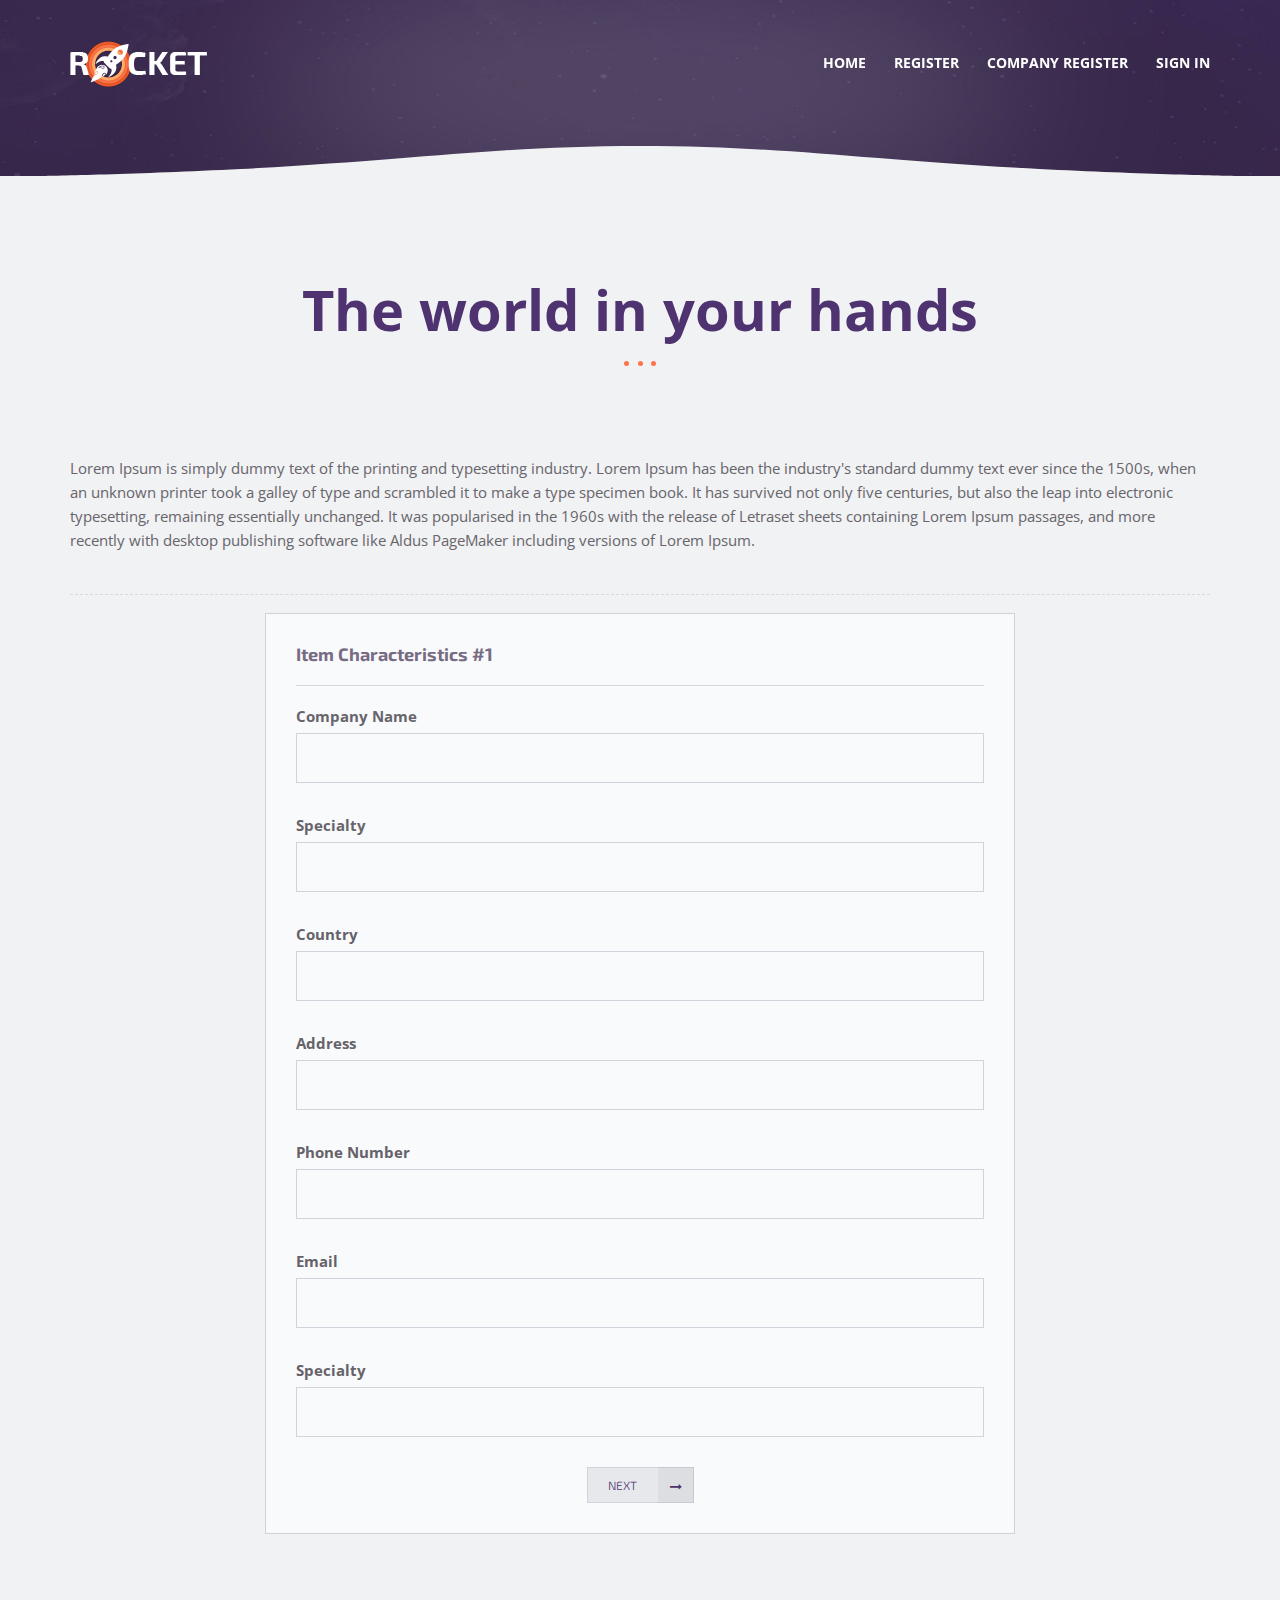
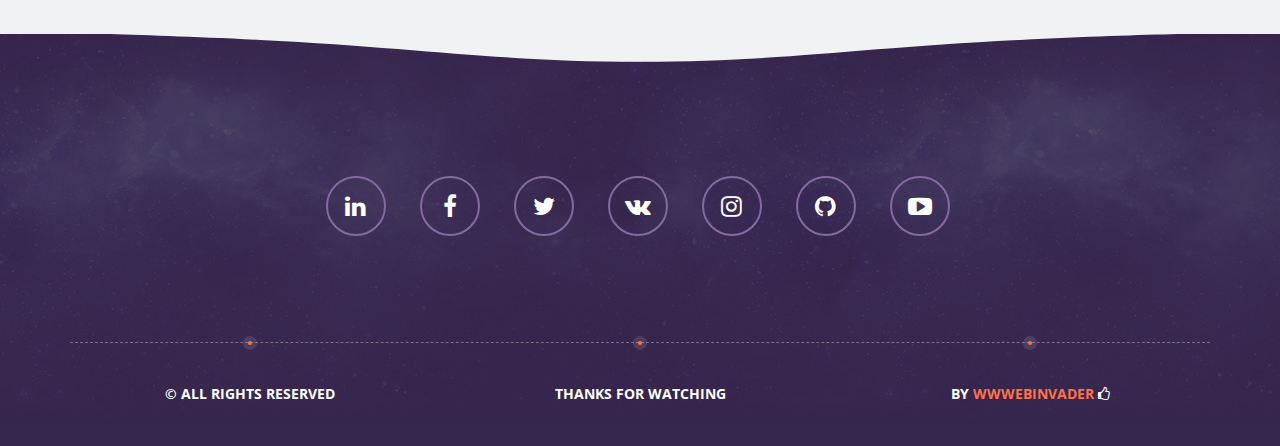
<file: login-company.html>
<!DOCTYPE html>
<html lang="en">
<head>

	<!-- Basic Page Needs
	================================================== -->
	<title>Rocket — Creative Multipurpose HTML Template</title>
	<meta name="description" content="">
	<meta name="keywords" content="">
	<meta charset="utf-8">
	<meta name="description" content="Rocket — Creative Multipurpose HTML Template - 1.0.0">
	<meta name="author" content="Dan Fisher">
	<!--[if IE]><meta http-equiv='X-UA-Compatible' content='IE=edge,chrome=1'><![endif]-->

	<!-- Favicons
	================================================== -->
	<link rel="shortcut icon" href="images/favicons/favicon.ico">
	<link rel="apple-touch-icon" sizes="120x120" href="images/favicons/favicon-120.png">
	<link rel="apple-touch-icon" sizes="152x152" href="images/favicons/favicon-152.png">

	<!-- Mobile Specific Metas
	================================================== -->
	<meta name="viewport" content="width=device-width,initial-scale=1.0,maximum-scale=1.0,user-scalable=0">

	<!-- CSS
	================================================== -->
	<!-- Base + Vendors CSS -->
    <link rel="stylesheet" href="vendor/bootstrap/bootstrap.min.css">
    <link rel="stylesheet" href="css/animate.min.css">

	<!-- Theme CSS-->
	<link rel="stylesheet" href="vendor/owl-carousel/assets/owl.carousel.css">
	<link rel="stylesheet" href="vendor/magnific-popup/magnific-popup.css">
	<link rel="stylesheet" href="vendor/nouislider/jquery.nouislider.min.css">
	<link rel="stylesheet" href="vendor/royalslider/royalslider.css">
	<link rel="stylesheet" href="vendor/royalslider/skins/universal-custom/rs-universal.css">
	<link rel="stylesheet" href="css/style.css">

	<!-- Skin CSS -->
	<!-- <link rel="stylesheet" href="css/skins/red.css"> -->
	
	<!-- Custom CSS-->
	<link rel="stylesheet" href="css/custom.css">
	
</head>
<body>
    <!-- change the script to make it change the tab to active-->
    <script>
        $(document).ready(function () {
                $('#next1').on("click", function () {
                    $('#tab2').addClass("active");
                    $('#tab2').attr("aria-expanded", "true");
                });
            });
    </script>

	<!-- Page Loader -->
	<div class="page-loader">
		<div class="loader">
			<div class="dot1"></div>
  		<div class="dot2"></div>
		</div>
	</div>
	<!-- End Page Loader -->

	<div class="page-wrapper">
		<div class="top-wrapper top-wrapper__bg1" id="top">
			<!-- Header -->
			<header class="header header__fixed">
				
				<div class="header-main">
					<div class="container">

						<!-- Navigation -->
						<nav class="navbar navbar-default fhmm" role="navigation">

							<div class="navbar-header">
								<button type="button" class="navbar-toggle">
									<i class="fa fa-bars"></i>
								</button>
								<!-- Logo -->
								<div class="logo scroll-local">
									<a href="index.html"><img src="images/logo.png" alt="Rocket"></a> 
									<!-- <h1><a href="index.html">Rocket</a></h1> -->
								</div>
								<!-- Logo / End -->
							</div><!-- end navbar-header -->

							<div id="main-nav" class="navbar-collapse collapse">
								<ul class="nav navbar-nav scroll-local">
									<li><a href="index.html">Home</a></li>
									<li><a href="login1.html">Register</a></li>
									<li><a href="login-company.html">Company Register</a></li>
									<li><a href="login-form.html">Sign in</a></li>
									
								</ul><!-- end nav navbar-nav -->
							</div><!-- end #main-nav -->

						</nav><!-- end navbar navbar-default fhmm -->
						<!-- Navigation / End -->
					</div>
				</div>
				
			</header>
			<!-- Header / End -->
		</div>
		
		
		<div class="content-wrapper">
			
			<!-- Page Section -->
			<section class="page-section">
				<div class="container">

					<div class="section-title-wrapper">
						<div class="section-title-inner">
							<h1 class="section-title section-title__lg">The world in your hands</h1>
						</div>
					</div>

					<div class="title-bordered border__dashed">
						<p>Lorem Ipsum is simply dummy text of the printing and typesetting industry. Lorem Ipsum has been the industry's standard dummy text ever since the 1500s, when an unknown printer took a galley of type and scrambled it to make a type specimen book. It has survived not only five centuries, but also the leap into electronic typesetting, remaining essentially unchanged. It was popularised in the 1960s with the release of Letraset sheets containing Lorem Ipsum passages, and more recently with desktop publishing software like Aldus PageMaker including versions of Lorem Ipsum.
                        </p>
					</div>
					<div class="row">
						<div class="col-md-8 col-md-offset-2">
							

							<!-- Tabs Pills -->
							<div role="tabpanel">
								<!-- Nav tabs -->
								<!-- <ul class="nav nav-pills nav-justified" role="tablist">
									<li role="presentation" class="active"><a href="#tab3-1" aria-controls="tab3-1" role="tab" data-toggle="tab">Tab #1</a></li>
									<li id="tab2" role="presentation"><a href="#tab3-2" aria-controls="tab3-2" role="tab" data-toggle="tab">Tab #2</a></li>
									<li role="presentation"><a href="#tab3-3" aria-controls="tab3-3" role="tab" data-toggle="tab">Tab #3</a></li>
								</ul> -->
								<!-- Tab panes -->
								<div class="tab-content">
									<div role="tabpanel" class="tab-pane fade in active" id="tab3-1">
										<div class="title-bordered border__solid">
											<h5>Item Characteristics #1</h5>
										</div>
										<div class="form-group">
                                            <label for="inputText">Company Name</label>
                                            <input type="text" class="form-control" id="inputText">
                                        </div>
                                        <div class="form-group">
                                            <label for="inputText">Specialty</label>
                                            <input type="text" class="form-control" id="inputText">
                                        </div>
                                        <div class="form-group">
                                            <label for="inputText">Country</label>
                                            <input type="text" class="form-control" id="inputText">
                                        </div>
                                        <div class="form-group">
                                            <label for="inputText">Address</label>
                                            <input type="text" class="form-control" id="inputText">
                                        </div>
                                        <div class="form-group">
                                            <label for="inputText">Phone Number</label>
                                            <input type="text" class="form-control" id="inputText">
                                        </div>
                                        <div class="form-group">
                                            <label for="inputEmail">Email</label>
                                            <input type="email" class="form-control" id="inputEmail">
                                        </div>
                                        <div class="form-group">
                                            <label for="inputPassword">Specialty</label>
                                            <input type="password" class="form-control" id="inputPassword">
                                        </div>
                                        <div align="center">
                                            <!-- <a id="back1" href="#" class="btn btn-default btn-sm btn-has-icon"><i class="fa fa-long-arrow-left"></i> Back</a> -->
                                            <a href="#tab3-2" data-toggle="tab" class="btn btn-default btn-sm btn-has-icon icon-right"><i class="fa fa-long-arrow-right"></i> Next</a>
                                        </div>
									</div>

									<div role="tabpanel" class="tab-pane fade" id="tab3-2">
										<div class="title-bordered border__solid">
											<h5>Item Characteristics #2</h5>
										</div>
										
                                            <div class="row">
                                                <div class="col-md-8">
                                                    <p>Do you have a delivery service?</p>
                                                </div>
                                                <div class="col-md-2">
                                                    <div class="radio radio__custom radio__style1">
                                                        <label>
                                                            <input type="radio" name="optionsRadios1" id="optRadio11" value="option1">
                                                            <span>Yes</span>
                                                        </label>
                                                    </div>
                                                </div>
                                                <div class="col-md-2">
                                                    <div class="radio radio__custom radio__style1">
                                                        <label>
                                                            <input type="radio" name="optionsRadios1" id="optRadio11" value="option1">
                                                            <span>No</span>
                                                        </label>
                                                    </div>
                                                </div>
                                            </div>
                                            
                                            <div class="row">
                                                <div class="col-md-8">
                                                    <p>Is there a warranty on sales?</p>
                                                </div>
                                                <div class="col-md-2">
                                                    <div class="radio radio__custom radio__style1">
                                                        <label>
                                                            <input type="radio" name="optionsRadio" id="optRadio11" value="option1">
                                                            <span>Yes</span>
                                                        </label>
                                                    </div>
                                                </div>
                                                <div class="col-md-2">
                                                    <div class="radio radio__custom radio__style1">
                                                        <label>
                                                            <input type="radio" name="optionsRadio" id="optRadio11" value="option1">
                                                            <span>No</span>
                                                        </label>
                                                    </div>
                                                </div>
                                            </div>

                                            <div class="row">
                                                <div class="col-md-8">
                                                    <p>Do you have the possibility to export?</p>
                                                </div>
                                                <div class="col-md-2">
                                                    <div class="radio radio__custom radio__style1">
                                                        <label>
                                                            <input type="radio" name="optionsRadios" id="optRadio11" value="option1">
                                                            <span>Yes</span>
                                                        </label>
                                                    </div>
                                                </div>
                                                <div class="col-md-2">
                                                    <div class="radio radio__custom radio__style1">
                                                        <label>
                                                            <input type="radio" name="optionsRadios" id="optRadio11" value="option1">
                                                            <span>No</span>
                                                        </label>
                                                    </div>
                                                </div>
                                            </div>

                                            <div class="form-group">
                                                <label for="inputText">Phone Number</label>
                                                <input type="text" class="form-control" id="inputText">
                                            </div>

                                            <div class="form-group">
                                                <p>Upload record</p>
                                                <input type="file" id="myFile" name="filename">
                                            </div>

                                            <div class="checkbox checkbox__custom checkbox__style1">
                                                <label>
                                                    
                                                    <input type="checkbox" value="">
                                                    <span>I agree to the terms and conditions of use</span>
                                                </label>
                                            </div>

                                            <div align="center">
                                                <a href="#tab3-1" data-toggle="tab" class="btn btn-default btn-sm btn-has-icon"><i class="fa fa-long-arrow-left"></i> Back</a>
                                                <a href="#tab3-3" data-toggle="tab" class="btn btn-default btn-sm btn-has-icon icon-right"><i class="fa fa-long-arrow-right"></i> Next</a>
                                            </div>
                                        
									</div>

									<div role="tabpanel" class="tab-pane fade" id="tab3-3">
										<div class="title-bordered border__solid">
											<h5>Item Characteristics #3</h5>
										</div>
										Phasellus dolor. Maecenas vestibulum mollis diam. Pellentesque ut neque. Pellentesque habitant morbi tristique senectus et netus et malesuada fames ac turpis egestas. In dui magna, posuere eget, vestibulum et, tempor auctor, justo. Proin sapien ipsum, porta a, auctor quis, euismod ut, mi. Aenean viverra rhoncus pede. 
									</div>
								</div>
							</div>
							<!-- Tabs Pills / End -->
						</div>
					</div>
                    <!-- <div class="row">
                        <div class="col-md-3"></div>
                        <div class="card col-md-6">
                            
                            <div class="card-body">
                                <div class="form-group">
                                    <label for="inputText">Company Name</label>
                                    <input type="text" class="form-control" id="inputText">
                                </div>
                                <div class="form-group">
                                    <label for="inputText">Specialty</label>
                                    <input type="text" class="form-control" id="inputText">
                                </div>
                                <div class="form-group">
                                    <label for="inputText">Country</label>
                                    <input type="text" class="form-control" id="inputText">
                                </div>
                                <div class="form-group">
                                    <label for="inputText">Address</label>
                                    <input type="text" class="form-control" id="inputText">
                                </div>
                                <div class="form-group">
                                    <label for="inputText">Phone Number</label>
                                    <input type="text" class="form-control" id="inputText">
                                </div>
                                <div class="form-group">
                                    <label for="inputEmail">Email</label>
                                    <input type="email" class="form-control" id="inputEmail">
                                </div>
                                 <div class="form-group">
                                    <label for="inputPassword">Specialty</label>
                                    <input type="password" class="form-control" id="inputPassword">
                                </div>
                                
                            </div>
                            
                        </div>
                    </div> -->

				</div>
			</section>
			<!-- Page Section / End -->
		</div>

		<!-- Footer -->
		<footer class="footer page-section">
			<div class="container">
				<div class="footer-inner">

					<!-- Footer Social Links -->
					<ul class="footer-social-links footer-social-links__rounded list-inline text-center">
						<li>
							<a href="#" title="LinkedIn"><i class="fa fa-linkedin"></i></a>
						</li>
						<li>
							<a href="#" title="Facebook"><i class="fa fa-facebook"></i></a>
						</li>
						<li>
							<a href="#" title="Twitter"><i class="fa fa-twitter"></i></a>
						</li>
						<li>
							<a href="#" title="VK"><i class="fa fa-vk"></i></a>
						</li>
						<li>
							<a href="#" title="Instagram"><i class="fa fa-instagram"></i></a>
						</li>
						<li>
							<a href="#" title="Github"><i class="fa fa-github"></i></a>
						</li>
						<li>
							<a href="#" title="Youtube"><i class="fa fa-youtube-play"></i></a>
						</li>
					</ul>
					<!-- Footer Social Links / End -->

					<!-- Footer Text -->
					<div class="footer-text text-center">
						<div class="row">
							<div class="col-sm-4 col-md-4">
								&copy; All rights reserved
							</div>
							<div class="col-sm-4 col-md-4">
								thanks for watching
							</div>
							<div class="col-sm-4 col-md-4">
								By <a href="#">wwwebinvader</a> <i class="fa fa-thumbs-o-up"></i>
							</div>
						</div>
					</div>
					<!-- Footer Text / End -->

				</div>
			</div>
		</footer>
		<!-- Footer / End -->
		

	</div>


	<!-- Back to Top -->
	<div id="back-top">
		<div class="link-holder scroll-local">
			<a href="#top" class="top-link"><i class="fa fa-chevron-up"></i></a>
		</div>
	</div>
	<!-- Back to Top / End -->
	
	
	<!-- Javascript Files
	================================================== -->
	<script src="vendor/jquery/jquery-1.11.2.min.js"></script>
	<script src="vendor/jquery/jquery-migrate-1.2.1.min.js"></script>
	<script src="vendor/jquery.easing.1.3.js"></script>
	<script src="vendor/bootstrap/bootstrap.min.js"></script>
	<script src="vendor/bootstrap/bootstrap-scripts.js"></script>
	<script src="vendor/bootstrap/fhmm.js"></script>
	<script src="vendor/jquery.flickrfeed.js"></script>
	<script src="vendor/owl-carousel/owl.carousel.min.js"></script>
	<script src="vendor/isotope/isotope.pkgd.min.js"></script>
	<script src="vendor/isotope/jquery.imagesloaded.min.js"></script>
	<script src="vendor/magnific-popup/jquery.magnific-popup.min.js"></script>
	<script src="vendor/nouislider/jquery.nouislider.all.min.js"></script>
	<script src="vendor/royalslider/jquery.royalslider.min.js"></script>
	<script src="vendor/jquery.parallax-1.1.3.js"></script>
	<script src="vendor/jcountdown/jquery.jcountdown.js"></script>
	<script src="vendor/wow.min.js"></script>
	<script src="vendor/jquery.countTo.js"></script>
	<script src="vendor/jquery.scrollTo.min.js"></script>
	<script src="vendor/jquery.localScroll.min.js"></script>
	<script src="vendor/jquery.viewport.mini.js"></script>

	<!-- Google Map -->
	<script src="http://maps.google.com/maps/api/js?sensor=true"></script>
	<script src="vendor/jquery.gmap3.min.js"></script>

	<script src="js/custom.js"></script>

	
</body>
</html>
</file>
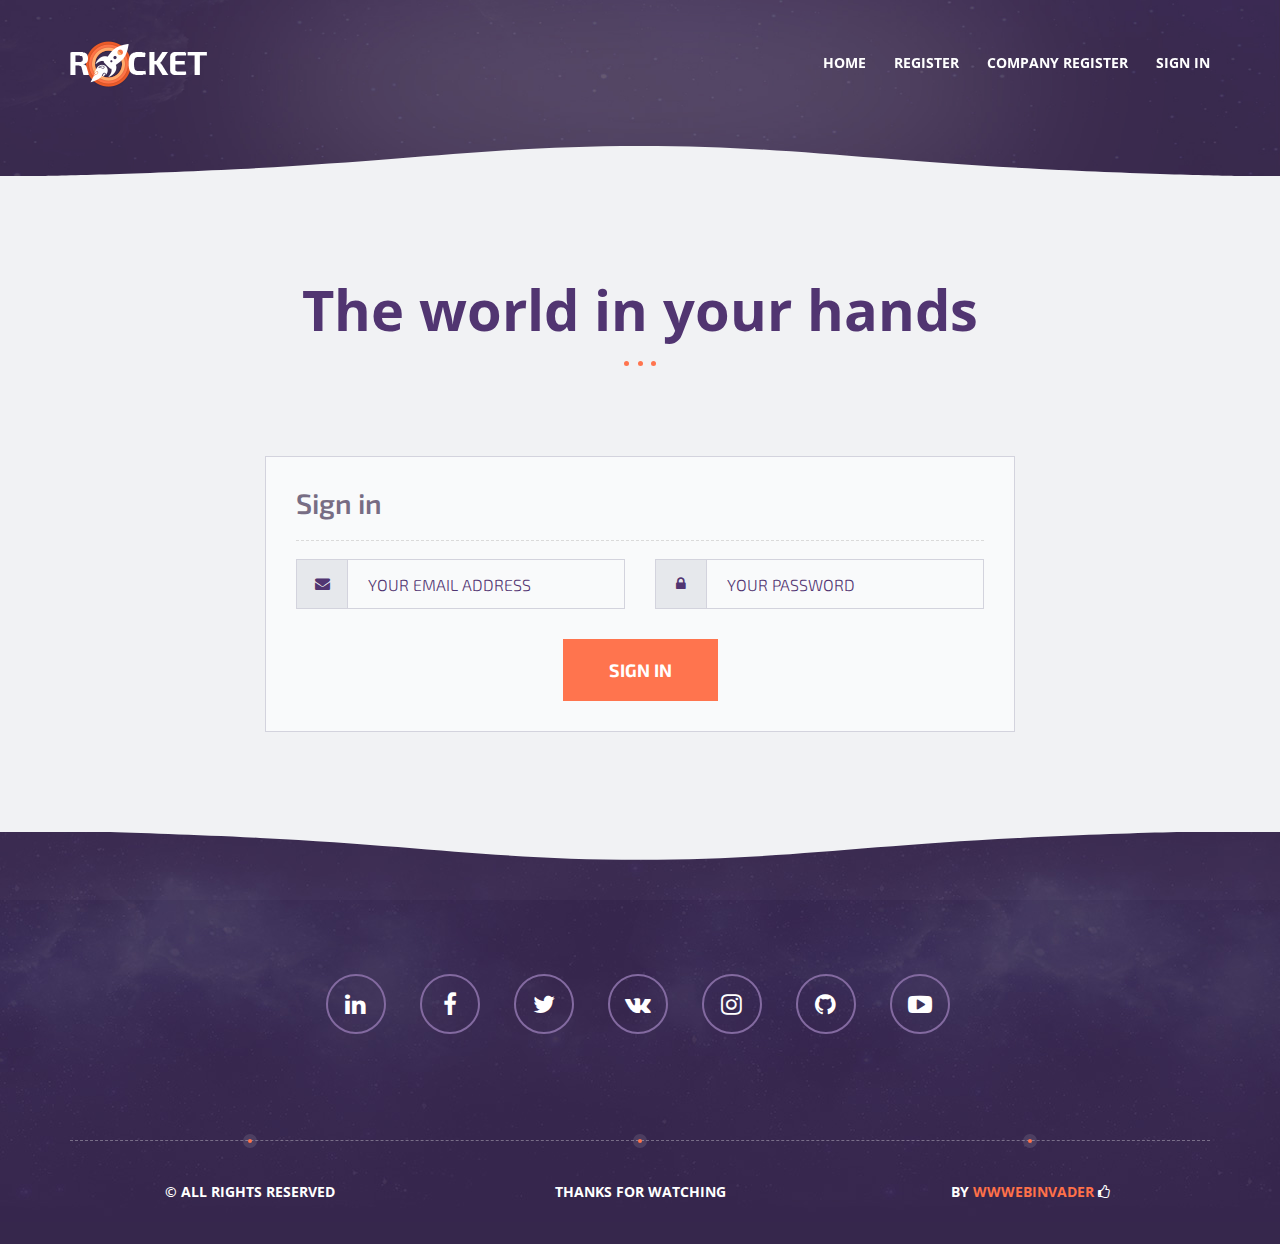
<file: login-form.html>
<!DOCTYPE html>
<html lang="en">
<head>

	<!-- Basic Page Needs
	================================================== -->
	<title>Rocket — Creative Multipurpose HTML Template</title>
	<meta name="description" content="">
	<meta name="keywords" content="">
	<meta charset="utf-8">
	<meta name="description" content="Rocket — Creative Multipurpose HTML Template - 1.0.0">
	<meta name="author" content="Dan Fisher">
	<!--[if IE]><meta http-equiv='X-UA-Compatible' content='IE=edge,chrome=1'><![endif]-->

	<!-- Favicons
	================================================== -->
	<link rel="shortcut icon" href="images/favicons/favicon.ico">
	<link rel="apple-touch-icon" sizes="120x120" href="images/favicons/favicon-120.png">
	<link rel="apple-touch-icon" sizes="152x152" href="images/favicons/favicon-152.png">

	<!-- Mobile Specific Metas
	================================================== -->
	<meta name="viewport" content="width=device-width,initial-scale=1.0,maximum-scale=1.0,user-scalable=0">

	<!-- CSS
	================================================== -->
	<!-- Base + Vendors CSS -->
    <link rel="stylesheet" href="vendor/bootstrap/bootstrap.min.css">
    <link rel="stylesheet" href="css/animate.min.css">

	<!-- Theme CSS-->
	<link rel="stylesheet" href="vendor/owl-carousel/assets/owl.carousel.css">
	<link rel="stylesheet" href="vendor/magnific-popup/magnific-popup.css">
	<link rel="stylesheet" href="vendor/nouislider/jquery.nouislider.min.css">
	<link rel="stylesheet" href="vendor/royalslider/royalslider.css">
	<link rel="stylesheet" href="vendor/royalslider/skins/universal-custom/rs-universal.css">
	<link rel="stylesheet" href="css/style.css">

	<!-- Skin CSS -->
	<!-- <link rel="stylesheet" href="css/skins/red.css"> -->
	
	<!-- Custom CSS-->
	<link rel="stylesheet" href="css/custom.css">
	
</head>
<body>
    <!-- change the script to make it change the tab to active-->
    <script>
        $(document).ready(function () {
                $('#next1').on("click", function () {
                    $('#tab2').addClass("active");
                    $('#tab2').attr("aria-expanded", "true");
                });
            });
    </script>

	<!-- Page Loader -->
	<div class="page-loader">
		<div class="loader">
			<div class="dot1"></div>
  		<div class="dot2"></div>
		</div>
	</div>
	<!-- End Page Loader -->

	<div class="page-wrapper">
		<div class="top-wrapper top-wrapper__bg1" id="top">
			<!-- Header -->
			<header class="header header__fixed">
				
				<div class="header-main">
					<div class="container">

						<!-- Navigation -->
						<nav class="navbar navbar-default fhmm" role="navigation">

							<div class="navbar-header">
								<button type="button" class="navbar-toggle">
									<i class="fa fa-bars"></i>
								</button>
								<!-- Logo -->
								<div class="logo scroll-local">
									<a href="index.html"><img src="images/logo.png" alt="Rocket"></a> 
									<!-- <h1><a href="index.html">Rocket</a></h1> -->
								</div>
								<!-- Logo / End -->
							</div><!-- end navbar-header -->

							<div id="main-nav" class="navbar-collapse collapse">
								<ul class="nav navbar-nav scroll-local">
									<li><a href="index.html">Home</a></li>
									<li><a href="login1.html">Register</a></li>
									<li><a href="login-company.html">Company Register</a></li>
									<li><a href="login-form.html">Sign in</a></li>
									
								</ul><!-- end nav navbar-nav -->
							</div><!-- end #main-nav -->

						</nav><!-- end navbar navbar-default fhmm -->
						<!-- Navigation / End -->
					</div>
				</div>
				
			</header>
			<!-- Header / End -->
		</div>
		
		
		<div class="content-wrapper">
			
			<!-- Page Section -->
			<section class="page-section">
				<div class="container">

					<div class="section-title-wrapper">
						<div class="section-title-inner">
							<h1 class="section-title section-title__lg">The world in your hands</h1>
						</div>
					</div>

					
					<div class="row">
						<div class="col-md-8 col-md-offset-2">
							

							<!-- Tabs Pills -->
							<div>
								<!-- Tab panes -->
								<div class="tab-content">
									<div class="tab-pane fade in active">
                                        <div class="title-bordered border__dashed">
                                            <h3>Sign in</h3>
                                        </div>
										<div class="row">
                                            <div class="col-md-6">
                                                <div class="form-group">
                                                    <div class="input-group">
                                                        <div class="input-group-addon"><i class="fa fa-envelope"></i></div>
                                                        <input type="email" class="form-control" placeholder="Your Email Address">
                                                    </div>
                                                </div>
                                            </div>
                                            <div class="col-md-6">
                                                <div class="form-group">
                                                    <div class="input-group">
                                                        <div class="input-group-addon"><i class="fa fa-lock"></i></div>
                                                        <input type="password" class="form-control" placeholder="Your Password">
                                                    </div>
                                                </div>
                                            </div>
                                        </div>
                                        <div align="center">
                                            <!-- <a id="back1" href="#" class="btn btn-default btn-sm btn-has-icon"><i class="fa fa-long-arrow-left"></i> Back</a> -->
                                            <a href="#" class="btn btn-lg btn-primary">Sign in</a>
                                        </div>
									</div>
								</div>
							</div>
							<!-- Tabs Pills / End -->
						</div>
					</div>
                    

				</div>
			</section>
			<!-- Page Section / End -->
		</div>

		<!-- Footer -->
		<footer class="footer page-section">
			<div class="container">
				<div class="footer-inner">

					<!-- Footer Social Links -->
					<ul class="footer-social-links footer-social-links__rounded list-inline text-center">
						<li>
							<a href="#" title="LinkedIn"><i class="fa fa-linkedin"></i></a>
						</li>
						<li>
							<a href="#" title="Facebook"><i class="fa fa-facebook"></i></a>
						</li>
						<li>
							<a href="#" title="Twitter"><i class="fa fa-twitter"></i></a>
						</li>
						<li>
							<a href="#" title="VK"><i class="fa fa-vk"></i></a>
						</li>
						<li>
							<a href="#" title="Instagram"><i class="fa fa-instagram"></i></a>
						</li>
						<li>
							<a href="#" title="Github"><i class="fa fa-github"></i></a>
						</li>
						<li>
							<a href="#" title="Youtube"><i class="fa fa-youtube-play"></i></a>
						</li>
					</ul>
					<!-- Footer Social Links / End -->

					<!-- Footer Text -->
					<div class="footer-text text-center">
						<div class="row">
							<div class="col-sm-4 col-md-4">
								&copy; All rights reserved
							</div>
							<div class="col-sm-4 col-md-4">
								thanks for watching
							</div>
							<div class="col-sm-4 col-md-4">
								By <a href="#">wwwebinvader</a> <i class="fa fa-thumbs-o-up"></i>
							</div>
						</div>
					</div>
					<!-- Footer Text / End -->

				</div>
			</div>
		</footer>
		<!-- Footer / End -->
		

	</div>


	<!-- Back to Top -->
	<div id="back-top">
		<div class="link-holder scroll-local">
			<a href="#top" class="top-link"><i class="fa fa-chevron-up"></i></a>
		</div>
	</div>
	<!-- Back to Top / End -->
	
	
	<!-- Javascript Files
	================================================== -->
	<script src="vendor/jquery/jquery-1.11.2.min.js"></script>
	<script src="vendor/jquery/jquery-migrate-1.2.1.min.js"></script>
	<script src="vendor/jquery.easing.1.3.js"></script>
	<script src="vendor/bootstrap/bootstrap.min.js"></script>
	<script src="vendor/bootstrap/bootstrap-scripts.js"></script>
	<script src="vendor/bootstrap/fhmm.js"></script>
	<script src="vendor/jquery.flickrfeed.js"></script>
	<script src="vendor/owl-carousel/owl.carousel.min.js"></script>
	<script src="vendor/isotope/isotope.pkgd.min.js"></script>
	<script src="vendor/isotope/jquery.imagesloaded.min.js"></script>
	<script src="vendor/magnific-popup/jquery.magnific-popup.min.js"></script>
	<script src="vendor/nouislider/jquery.nouislider.all.min.js"></script>
	<script src="vendor/royalslider/jquery.royalslider.min.js"></script>
	<script src="vendor/jquery.parallax-1.1.3.js"></script>
	<script src="vendor/jcountdown/jquery.jcountdown.js"></script>
	<script src="vendor/wow.min.js"></script>
	<script src="vendor/jquery.countTo.js"></script>
	<script src="vendor/jquery.scrollTo.min.js"></script>
	<script src="vendor/jquery.localScroll.min.js"></script>
	<script src="vendor/jquery.viewport.mini.js"></script>

	<!-- Google Map -->
	<script src="http://maps.google.com/maps/api/js?sensor=true"></script>
	<script src="vendor/jquery.gmap3.min.js"></script>

	<script src="js/custom.js"></script>

	
</body>
</html>
</file>
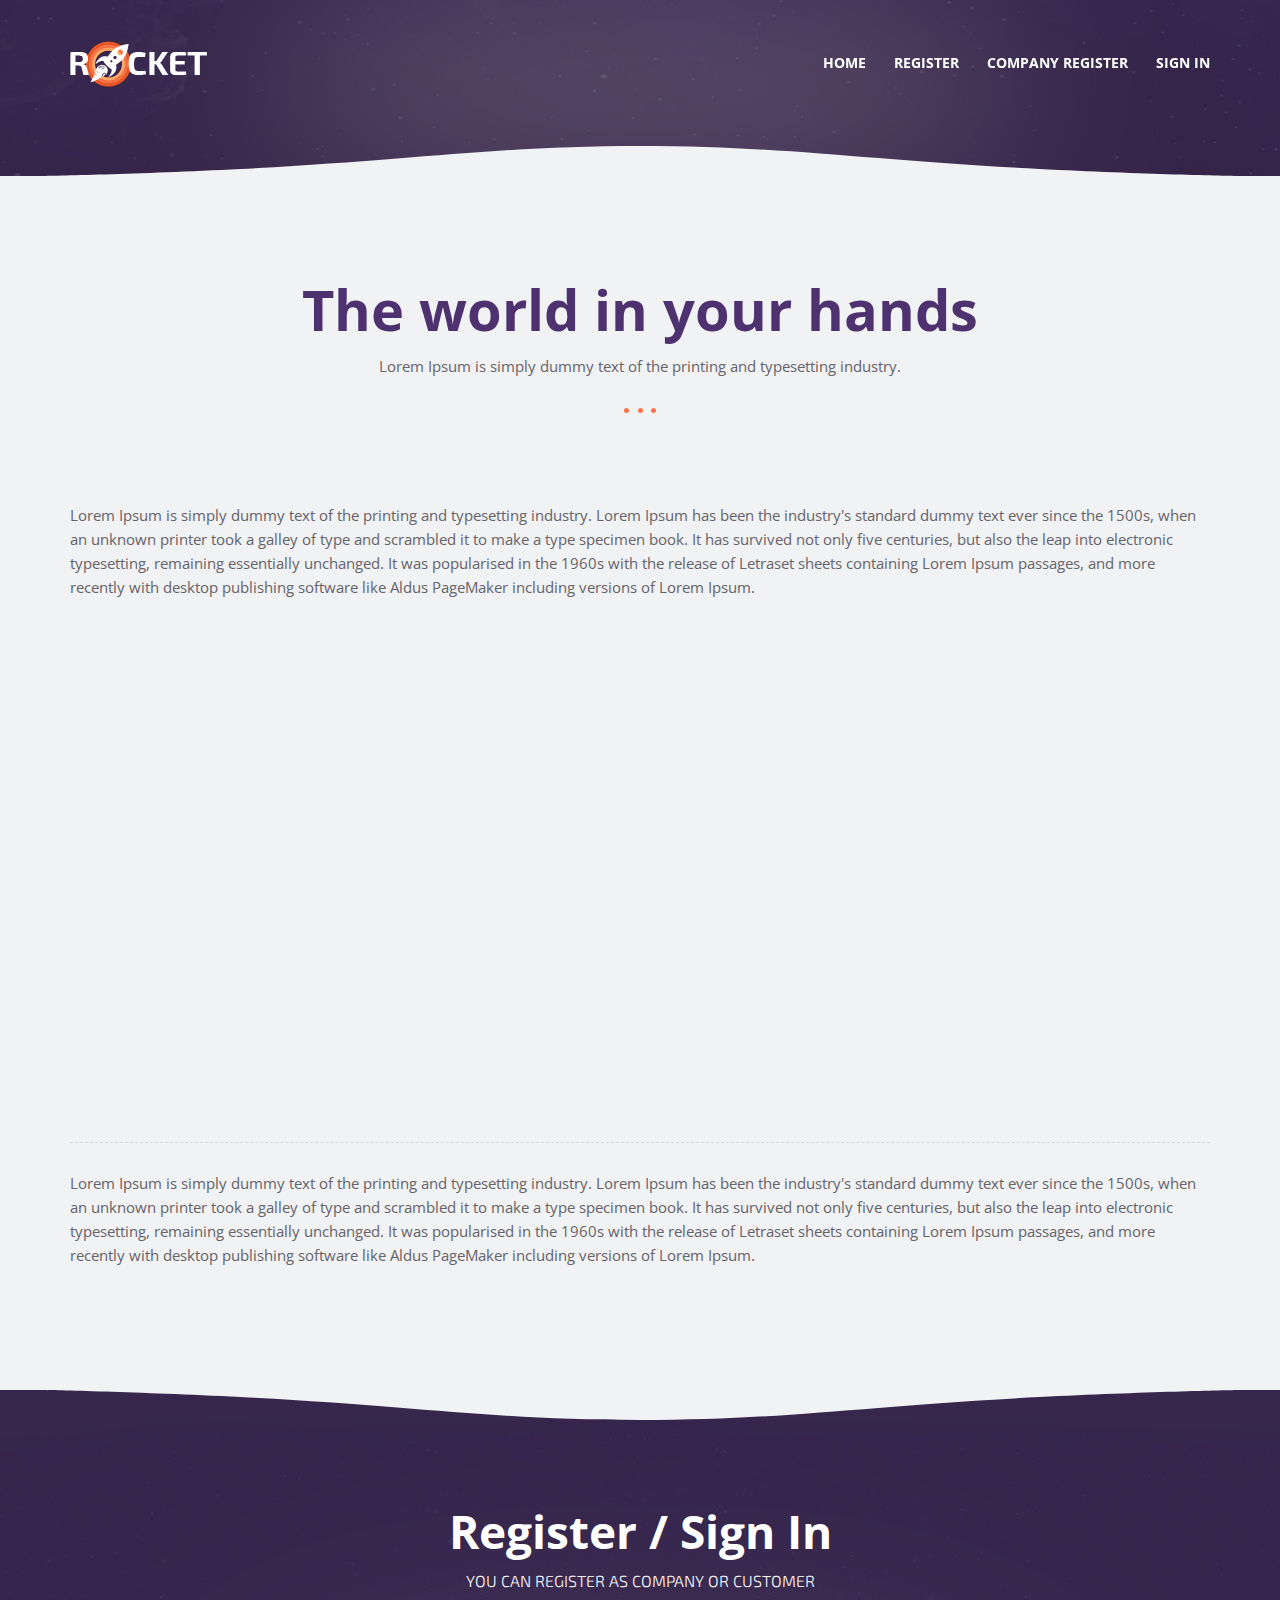
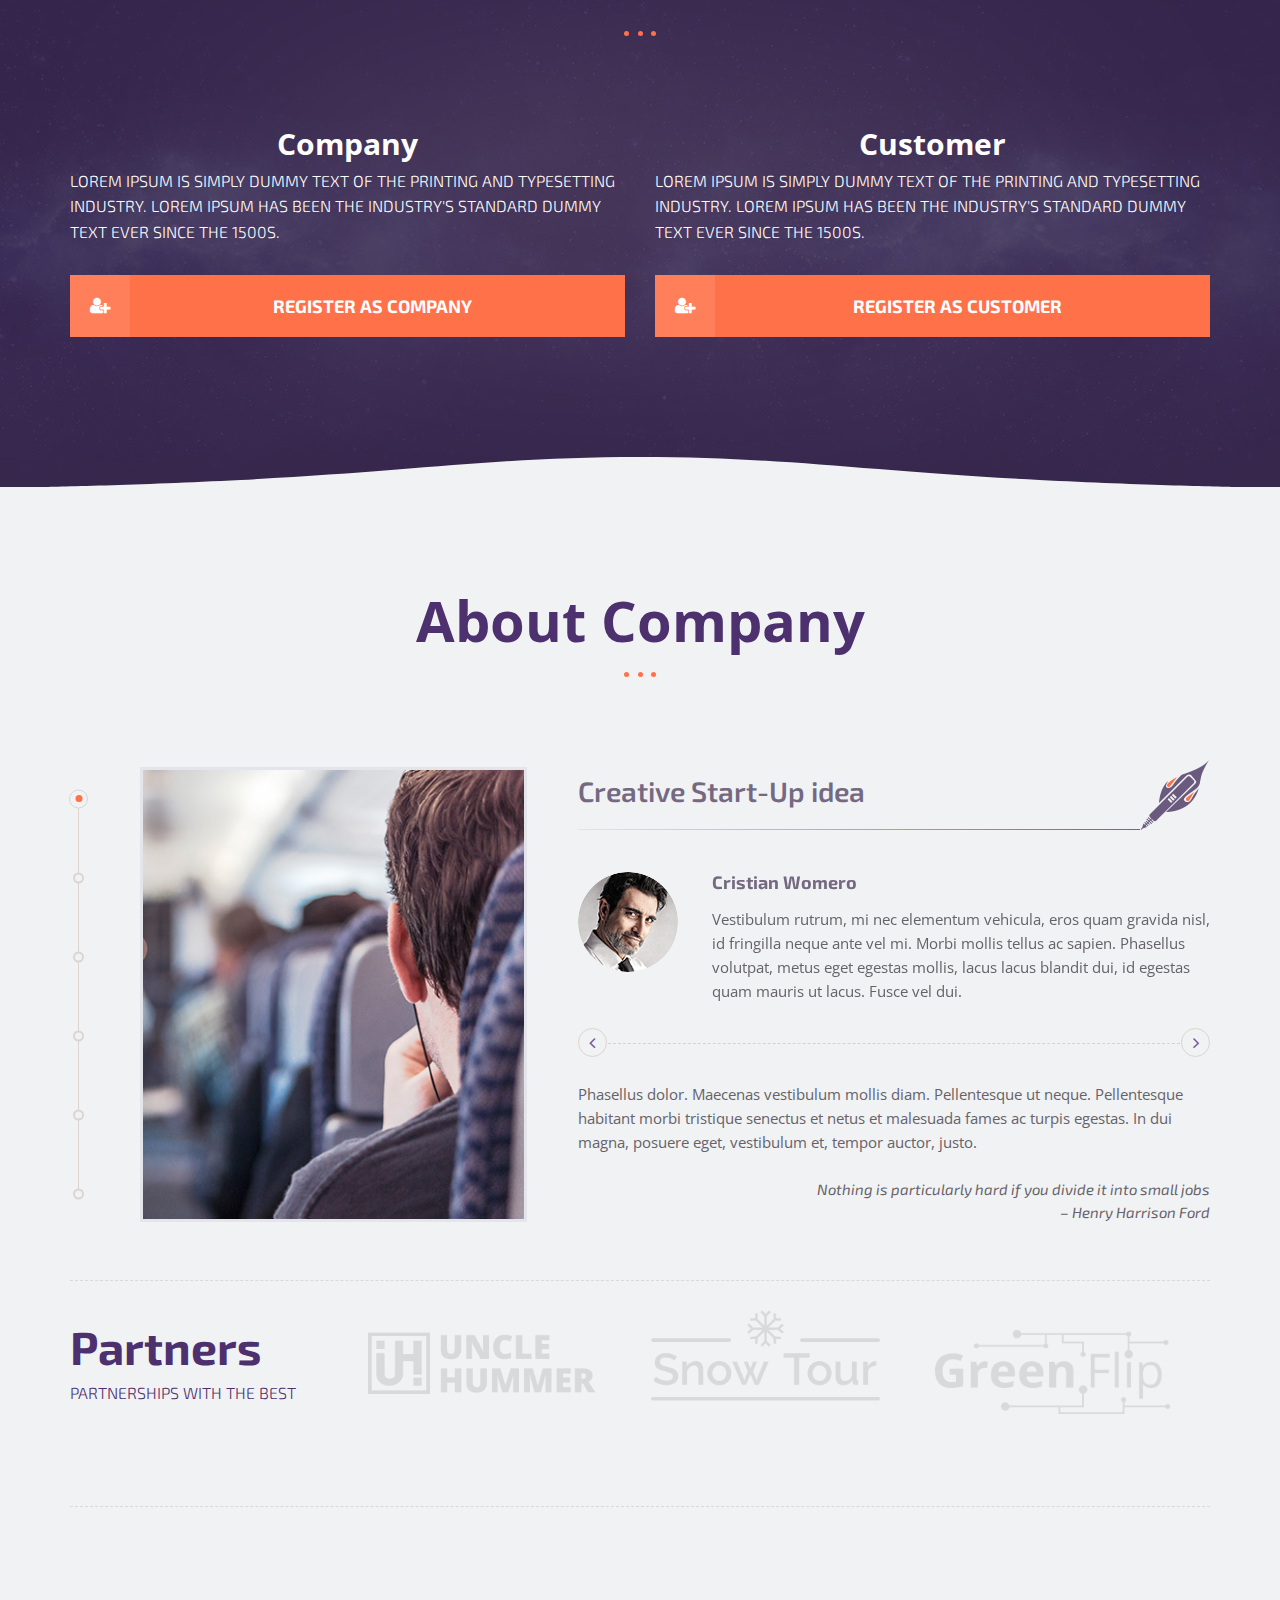
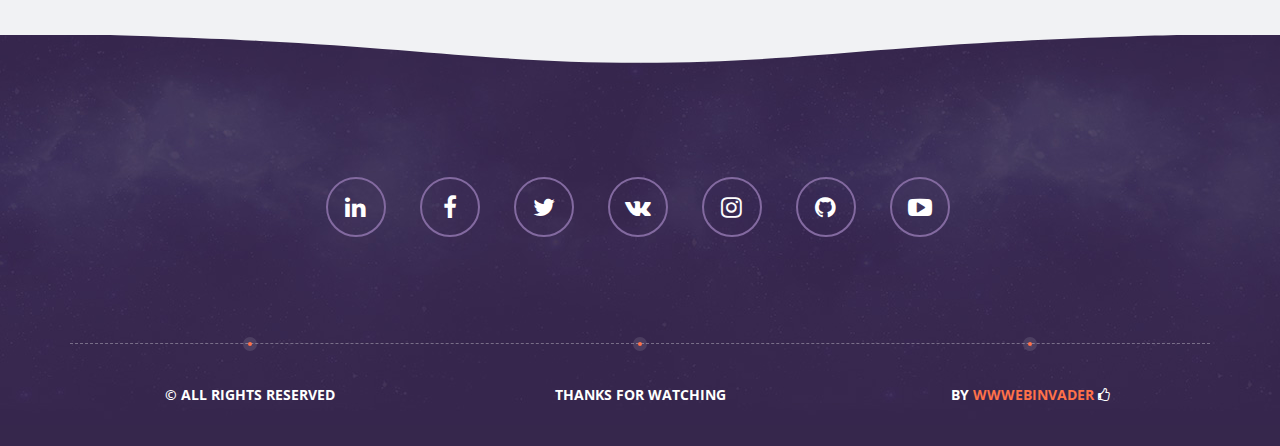
<file: login1.html>
<!DOCTYPE html>
<html lang="en">
<head>

	<!-- Basic Page Needs
	================================================== -->
	<title>Rocket — Creative Multipurpose HTML Template</title>
	<meta name="description" content="">
	<meta name="keywords" content="">
	<meta charset="utf-8">
	<meta name="description" content="Rocket — Creative Multipurpose HTML Template - 1.0.0">
	<meta name="author" content="Dan Fisher">
	<!--[if IE]><meta http-equiv='X-UA-Compatible' content='IE=edge,chrome=1'><![endif]-->

	<!-- Favicons
	================================================== -->
	<link rel="shortcut icon" href="images/favicons/favicon.ico">
	<link rel="apple-touch-icon" sizes="120x120" href="images/favicons/favicon-120.png">
	<link rel="apple-touch-icon" sizes="152x152" href="images/favicons/favicon-152.png">

	<!-- Mobile Specific Metas
	================================================== -->
	<meta name="viewport" content="width=device-width,initial-scale=1.0,maximum-scale=1.0,user-scalable=0">

	<!-- CSS
	================================================== -->
	<!-- Base + Vendors CSS -->
	<link rel="stylesheet" href="vendor/bootstrap/bootstrap.min.css">
	<link rel="stylesheet" href="css/animate.min.css">

	<!-- Theme CSS-->
	<link rel="stylesheet" href="vendor/owl-carousel/assets/owl.carousel.css">
	<link rel="stylesheet" href="vendor/magnific-popup/magnific-popup.css">
	<link rel="stylesheet" href="vendor/nouislider/jquery.nouislider.min.css">
	<link rel="stylesheet" href="vendor/royalslider/royalslider.css">
	<link rel="stylesheet" href="vendor/royalslider/skins/universal-custom/rs-universal.css">
	<link rel="stylesheet" href="css/style.css">

	<!-- Skin CSS -->
	<!-- <link rel="stylesheet" href="css/skins/red.css"> -->
	
	<!-- Custom CSS-->
	<link rel="stylesheet" href="css/custom.css">
	
</head>
<body>
<style>
	.videoWrapper {
  position: relative;
  padding-bottom: 40%;
  /* 16:9 */
  padding-top: 25px;
  height: 0;
}

.videoWrapper iframe {
  position: absolute;
  top: 0;
  left: 0;
  width: 100%;
  height: 100%;
  /* max-height: 400px; */
}

h3.subtitle{
	font-size: 30px;
}
</style>
	<!-- Page Loader -->
	<div class="page-loader">
		<div class="loader">
			<div class="dot1"></div>
  		<div class="dot2"></div>
		</div>
	</div>
	<!-- End Page Loader -->

	<div class="page-wrapper">
		<div class="top-wrapper top-wrapper__bg1" id="top">
			<!-- Header -->
			<header class="header header__fixed">
				
				<div class="header-main">
					<div class="container">

						<!-- Navigation -->
						<nav class="navbar navbar-default fhmm" role="navigation">

							<div class="navbar-header">
								<button type="button" class="navbar-toggle">
									<i class="fa fa-bars"></i>
								</button>
								<!-- Logo -->
								<div class="logo scroll-local">
									<a href="index.html"><img src="images/logo.png" alt="Rocket"></a> 
									<!-- <h1><a href="index.html">Rocket</a></h1> -->
								</div>
								<!-- Logo / End -->
							</div><!-- end navbar-header -->

							<div id="main-nav" class="navbar-collapse collapse">
								<ul class="nav navbar-nav scroll-local">
									<li><a href="index.html">Home</a></li>
									<li><a href="login1.html">Register</a></li>
									<li><a href="login-company.html">Company Register</a></li>
									<li><a href="login-form.html">Sign in</a></li>
									
								</ul><!-- end nav navbar-nav -->
							</div><!-- end #main-nav -->

						</nav><!-- end navbar navbar-default fhmm -->
						<!-- Navigation / End -->
					</div>
				</div>
				
			</header>
			<!-- Header / End -->
		</div>
		
		
		<div class="content-wrapper">
			
			<!-- Page Section -->
			<section class="page-section">
				<div class="container">

					<div class="section-title-wrapper">
						<div class="section-title-inner">
							<h1 class="section-title section-title__lg">The world in your hands</h1>
							<p>Lorem Ipsum is simply dummy text of the printing and typesetting industry.</p>
						</div>
					</div>
					
					<div>
						<p>Lorem Ipsum is simply dummy text of the printing and typesetting industry. Lorem Ipsum has been the industry's standard dummy text ever since the 1500s, when an unknown printer took a galley of type and scrambled it to make a type specimen book. It has survived not only five centuries, but also the leap into electronic typesetting, remaining essentially unchanged. It was popularised in the 1960s with the release of Letraset sheets containing Lorem Ipsum passages, and more recently with desktop publishing software like Aldus PageMaker including versions of Lorem Ipsum.
                        </p>
					</div>

					<div class="row">
						<div class="col-12">
							<div class="videoWrapper">
								<!-- Copy & Pasted from YouTube -->
								<iframe width="560" height="349" src="https://www.youtube.com/embed/n_dZNLr2cME?rel=0&hd=1" frameborder="0" allowfullscreen></iframe>
							</div>
						</div>
					</div>

					<hr class="hr__dashed">
						<p>Lorem Ipsum is simply dummy text of the printing and typesetting industry. Lorem Ipsum has been the industry's standard dummy text ever since the 1500s, when an unknown printer took a galley of type and scrambled it to make a type specimen book. It has survived not only five centuries, but also the leap into electronic typesetting, remaining essentially unchanged. It was popularised in the 1960s with the release of Letraset sheets containing Lorem Ipsum passages, and more recently with desktop publishing software like Aldus PageMaker including versions of Lorem Ipsum.
                        </p>
					

					

					

					

				</div>
			</section>
			<!-- Page Section / End -->

			<!-- Page Section (How We Work) -->
			<section class="page-section page-section__darkest" id="section-work">
				<div class="container">
					
					<div class="section-title-wrapper">
						<div class="section-title-inner">
							<h1 class="section-title">Register / Sign In</h1>
							<span class="section-desc">You can register as Company or Customer</span>
						</div>
					</div>

					<div class="row">
						
						<div class="col-md-6">
							
								<h3 class="section-title subtitle">Company</h3>
								<span class="section-desc">Lorem Ipsum is simply dummy text of the printing and typesetting industry. Lorem Ipsum has been the industry's standard dummy text ever since the 1500s.</span>
							
							<a href="login-company.html" class="btn btn-primary btn-lg btn-block btn-has-icon"><i class="fa fa-user-plus"></i> Register as Company</a>
						</div>

						<div class="col-md-6">
							
								<h3 class="section-title subtitle">Customer</h3>
								<span class="section-desc">Lorem Ipsum is simply dummy text of the printing and typesetting industry. Lorem Ipsum has been the industry's standard dummy text ever since the 1500s.</span>
							
							<a href="#" class="btn btn-primary btn-lg btn-block btn-has-icon"><i class="fa fa-user-plus"></i> Register as Customer</a>
						</div>

					</div>

				</div>
			</section>
			<!-- Page Section (How We Work) / End -->

			<!-- Page Section (About) -->
			<section class="page-section " id="section-about">
				<div class="container">
					
					<div class="section-title-wrapper">
						<div class="section-title-inner">
							<h1 class="section-title section-title__lg">About Company</h1>
						</div>
					</div>

					<div class="row">
						<div class="col-md-6 col-lg-5">
							<!-- Vertical Slider -->
							<div class="owl-carousel owl-theme vertical-slider js_vertical-slider">
								<div class="item">
									<figure class="thumbnail">
										<img src="images/samples/content-slider-img1.jpg" alt="">
									</figure>
								</div>
								<div class="item">
									<figure class="thumbnail">
										<img src="images/samples/content-slider-img2.jpg" alt="">
									</figure>
								</div>
								<div class="item">
									<figure class="thumbnail">
										<img src="images/samples/content-slider-img3.jpg" alt="">
									</figure>
								</div>
								<div class="item">
									<figure class="thumbnail">
										<img src="images/samples/content-slider-img1.jpg" alt="">
									</figure>
								</div>
								<div class="item">
									<figure class="thumbnail">
										<img src="images/samples/content-slider-img2.jpg" alt="">
									</figure>
								</div>
								<div class="item">
									<figure class="thumbnail">
										<img src="images/samples/content-slider-img3.jpg" alt="">
									</figure>
								</div>
							</div>
							<!-- Vertical Slider / End -->
						</div>
						<div class="col-md-6 col-lg-7">
							<div class="pl-20">
								<div class="title-with-icon">
									<h3>Creative Start-Up idea</h3>
								</div>
								<!-- Testimonials Slider -->
								<div class="owl-carousel owl-theme testi-slider js_testi-slider">
									<div class="item">
										<div class="testimonial">
											<figure class="testimonial-thumb">
												<img src="images/samples/person1.png" alt="" class="img-round">
											</figure>
											<div class="testimonial-body">
												<h5>Cristian Womero</h5>
												<p>Vestibulum rutrum, mi nec elementum vehicula, eros quam gravida nisl, id fringilla neque ante vel mi. Morbi mollis tellus ac sapien. Phasellus volutpat, metus eget egestas mollis, lacus lacus blandit dui, id egestas quam mauris ut lacus. Fusce vel dui. </p>
											</div>
										</div>
									</div>
									<div class="item">
										<div class="testimonial">
											<figure class="testimonial-thumb">
												<img src="images/samples/person1.png" alt="" class="img-round">
											</figure>
											<div class="testimonial-body">
												<h5>Cristian Womero</h5>
												<p>Vestibulum rutrum, mi nec elementum vehicula, eros quam gravida nisl, id fringilla neque ante vel mi. Morbi mollis tellus ac sapien. Phasellus volutpat, metus eget egestas mollis, lacus lacus blandit dui, id egestas quam mauris ut lacus. Fusce vel dui. </p>
											</div>
										</div>
									</div>
									<div class="item">
										<div class="testimonial">
											<figure class="testimonial-thumb">
												<img src="images/samples/person1.png" alt="" class="img-round">
											</figure>
											<div class="testimonial-body">
												<h5>Cristian Womero</h5>
												<p>Vestibulum rutrum, mi nec elementum vehicula, eros quam gravida nisl, id fringilla neque ante vel mi. Morbi mollis tellus ac sapien. Phasellus volutpat, metus eget egestas mollis, lacus lacus blandit dui, id egestas quam mauris ut lacus. Fusce vel dui. </p>
											</div>
										</div>
									</div>
									<div class="item">
										<div class="testimonial">
											<figure class="testimonial-thumb">
												<img src="images/samples/person1.png" alt="" class="img-round">
											</figure>
											<div class="testimonial-body">
												<h5>Cristian Womero</h5>
												<p>Vestibulum rutrum, mi nec elementum vehicula, eros quam gravida nisl, id fringilla neque ante vel mi. Morbi mollis tellus ac sapien. Phasellus volutpat, metus eget egestas mollis, lacus lacus blandit dui, id egestas quam mauris ut lacus. Fusce vel dui. </p>
											</div>
										</div>
									</div>
									<div class="item">
										<div class="testimonial">
											<figure class="testimonial-thumb">
												<img src="images/samples/person1.png" alt="" class="img-round">
											</figure>
											<div class="testimonial-body">
												<h5>Cristian Womero</h5>
												<p>Vestibulum rutrum, mi nec elementum vehicula, eros quam gravida nisl, id fringilla neque ante vel mi. Morbi mollis tellus ac sapien. Phasellus volutpat, metus eget egestas mollis, lacus lacus blandit dui, id egestas quam mauris ut lacus. Fusce vel dui. </p>
											</div>
										</div>
									</div>
								</div>
								<!-- Testimonials Slider / End -->
								
								<p>Phasellus dolor. Maecenas vestibulum mollis diam. Pellentesque ut neque. Pellentesque habitant morbi tristique senectus et netus et malesuada fames ac turpis egestas. In dui magna, posuere eget, vestibulum et, tempor auctor, justo. </p>
								
								<blockquote class="text-right">
									<p>Nothing is particularly hard if you divide it into small jobs</p>
									<cite>Henry Harrison Ford</cite>
								</blockquote>
							</div>
						</div>
					</div>

					<hr class="hr__dashed">

					<div class="row">
						<div class="col-md-3">
							<div class="hgroup hgroup__lg">
								<h1>Partners</h1>
								<h5>partnerships with the best</h5>
							</div>
						</div>
						<div class="col-md-9">
							<!-- Logo Slider -->
							<div class="owl-carousel owl-theme logo-slider js_logo-slider_autoplay_3">
								<div class="item">
									<a href="#"><img src="images/samples/partner-n-1.png" alt=""></a>
								</div>
								<div class="item">
									<a href="#"><img src="images/samples/partner-n-2.png" alt=""></a>
								</div>
								<div class="item">
									<a href="#"><img src="images/samples/partner-n-3.png" alt=""></a>
								</div>
								<div class="item">
									<a href="#"><img src="images/samples/partner-n-1.png" alt=""></a>
								</div>
								<div class="item">
									<a href="#"><img src="images/samples/partner-n-2.png" alt=""></a>
								</div>
								<div class="item">
									<a href="#"><img src="images/samples/partner-n-3.png" alt=""></a>
								</div>
							</div>
							<!-- Logo Slider / End -->
						</div>
					</div>
					<hr class="hr__dashed">

				</div>
			</section>
			<!-- Page Section (About) / End -->



			

		</div>

		<!-- Footer -->
		<footer class="footer page-section">
			<div class="container">
				<div class="footer-inner">

					<!-- Footer Social Links -->
					<ul class="footer-social-links footer-social-links__rounded list-inline text-center">
						<li>
							<a href="#" title="LinkedIn"><i class="fa fa-linkedin"></i></a>
						</li>
						<li>
							<a href="#" title="Facebook"><i class="fa fa-facebook"></i></a>
						</li>
						<li>
							<a href="#" title="Twitter"><i class="fa fa-twitter"></i></a>
						</li>
						<li>
							<a href="#" title="VK"><i class="fa fa-vk"></i></a>
						</li>
						<li>
							<a href="#" title="Instagram"><i class="fa fa-instagram"></i></a>
						</li>
						<li>
							<a href="#" title="Github"><i class="fa fa-github"></i></a>
						</li>
						<li>
							<a href="#" title="Youtube"><i class="fa fa-youtube-play"></i></a>
						</li>
					</ul>
					<!-- Footer Social Links / End -->

					<!-- Footer Text -->
					<div class="footer-text text-center">
						<div class="row">
							<div class="col-sm-4 col-md-4">
								&copy; All rights reserved
							</div>
							<div class="col-sm-4 col-md-4">
								thanks for watching
							</div>
							<div class="col-sm-4 col-md-4">
								By <a href="#">wwwebinvader</a> <i class="fa fa-thumbs-o-up"></i>
							</div>
						</div>
					</div>
					<!-- Footer Text / End -->

				</div>
			</div>
		</footer>
		<!-- Footer / End -->
		

	</div>


	<!-- Back to Top -->
	<div id="back-top">
		<div class="link-holder scroll-local">
			<a href="#top" class="top-link"><i class="fa fa-chevron-up"></i></a>
		</div>
	</div>
	<!-- Back to Top / End -->
	
	
	<!-- Javascript Files
	================================================== -->
	<script src="vendor/jquery/jquery-1.11.2.min.js"></script>
	<script src="vendor/jquery/jquery-migrate-1.2.1.min.js"></script>
	<script src="vendor/jquery.easing.1.3.js"></script>
	<script src="vendor/bootstrap/bootstrap.min.js"></script>
	<script src="vendor/bootstrap/bootstrap-scripts.js"></script>
	<script src="vendor/bootstrap/fhmm.js"></script>
	<script src="vendor/jquery.flickrfeed.js"></script>
	<script src="vendor/owl-carousel/owl.carousel.min.js"></script>
	<script src="vendor/isotope/isotope.pkgd.min.js"></script>
	<script src="vendor/isotope/jquery.imagesloaded.min.js"></script>
	<script src="vendor/magnific-popup/jquery.magnific-popup.min.js"></script>
	<script src="vendor/nouislider/jquery.nouislider.all.min.js"></script>
	<script src="vendor/royalslider/jquery.royalslider.min.js"></script>
	<script src="vendor/jquery.parallax-1.1.3.js"></script>
	<script src="vendor/jcountdown/jquery.jcountdown.js"></script>
	<script src="vendor/wow.min.js"></script>
	<script src="vendor/jquery.countTo.js"></script>
	<script src="vendor/jquery.scrollTo.min.js"></script>
	<script src="vendor/jquery.localScroll.min.js"></script>
	<script src="vendor/jquery.viewport.mini.js"></script>

	<!-- Google Map -->
	<script src="http://maps.google.com/maps/api/js?sensor=true"></script>
	<script src="vendor/jquery.gmap3.min.js"></script>

	<script src="js/custom.js"></script>

	
</body>
</html>
</file>
<file: vendor/royalslider/royalslider.css>
/* v1.0.5 */
/* Core RS CSS file. 95% of time you shouldn't change anything here. */
.royalSlider {
	width: 600px;
	height: 400px;
	position: relative;
	direction: ltr;
}
.royalSlider > * {
	float: left;
}

.rsWebkit3d .rsSlide {
	-webkit-transform: translateZ(0);
}

.rsWebkit3d .rsSlide,
.rsWebkit3d .rsContainer,
.rsWebkit3d .rsThumbs,
.rsWebkit3d .rsPreloader,
.rsWebkit3d img,
.rsWebkit3d .rsOverflow,
.rsWebkit3d .rsBtnCenterer,
.rsWebkit3d .rsAbsoluteEl,
.rsWebkit3d .rsABlock,
.rsWebkit3d .rsLink {
	-webkit-backface-visibility: hidden;
}
.rsFade.rsWebkit3d .rsSlide,
.rsFade.rsWebkit3d img,
.rsFade.rsWebkit3d .rsContainer {
    -webkit-transform: none;
}
.rsOverflow {
	width: 100%;
	height: 100%;
	position: relative;
	overflow: hidden;
	float: left;
	-webkit-tap-highlight-color:rgba(0,0,0,0);
}
.rsVisibleNearbyWrap {
	width: 100%;
	height: 100%;
	position: relative;
	overflow: hidden;
	left: 0;
	top: 0;
	-webkit-tap-highlight-color:rgba(0,0,0,0);
}
.rsVisibleNearbyWrap .rsOverflow {
	position: absolute;
	left: 0;
	top: 0;

}
.rsContainer {
	position: relative;
	width: 100%;
	height: 100%;
	-webkit-tap-highlight-color:rgba(0,0,0,0);
}

.rsArrow,
.rsThumbsArrow {
	cursor: pointer;
}

.rsThumb {
	float: left;
	position: relative;
}


.rsArrow,
.rsNav,
.rsThumbsArrow {
	opacity: 1;
	-webkit-transition:opacity 0.3s linear;
	-moz-transition:opacity 0.3s linear;
	-o-transition:opacity 0.3s linear;
	transition:opacity 0.3s linear;
}
.rsHidden {
	opacity: 0;
	visibility: hidden;
	-webkit-transition:visibility 0s linear 0.3s,opacity 0.3s linear;
	-moz-transition:visibility 0s linear 0.3s,opacity 0.3s linear;
	-o-transition:visibility 0s linear 0.3s,opacity 0.3s linear;
	transition:visibility 0s linear 0.3s,opacity 0.3s linear;
}


.rsGCaption {
	width: 100%;
	float: left;
	text-align: center;
}

/* Fullscreen options, very important ^^ */
.royalSlider.rsFullscreen {
	position: fixed !important;
	height: auto !important;
	width: auto !important;
	margin: 0 !important;
	padding: 0 !important;
	z-index: 2147483647 !important;
	top: 0 !important;
	left: 0 !important;
	bottom: 0 !important;
	right: 0 !important;
}

.royalSlider .rsSlide.rsFakePreloader {
	opacity: 1 !important;
	-webkit-transition: 0s;
	-moz-transition: 0s;
	-o-transition:  0s;
	transition:  0s;
	display: none;
}

.rsSlide {
	position: absolute;
	left: 0;
	top: 0;
	display: block;
	overflow: hidden;
	
	height: 100%;
	width: 100%;
}

.royalSlider.rsAutoHeight,
.rsAutoHeight .rsSlide {
	height: auto;
}

.rsContent {
	width: 100%;
	height: 100%;
	position: relative;
}

.rsPreloader {
	position:absolute;
	z-index: 0;	
}

.rsNav {
	-moz-user-select: -moz-none;
	-webkit-user-select: none;
	user-select: none;
}
.rsNavItem {
	-webkit-tap-highlight-color:rgba(0,0,0,0.25);
}

.rsThumbs {
	cursor: pointer;
	position: relative;
	overflow: hidden;
	float: left;
	z-index: 22;
}
.rsTabs {
	float: left;
	background: none !important;
}
.rsTabs,
.rsThumbs {
	-webkit-tap-highlight-color:rgba(0,0,0,0);
	-webkit-tap-highlight-color:rgba(0,0,0,0);
}


.rsVideoContainer {
	width: auto;
	height: auto;
	line-height: 0;
	position: relative;
}
.rsVideoFrameHolder {
	position: absolute;
	left: 0;
	top: 0;
	background: #141414;
	opacity: 0;
	-webkit-transition: .3s;
}
.rsVideoFrameHolder.rsVideoActive {
	opacity: 1;
}
.rsVideoContainer iframe,
.rsVideoContainer video,
.rsVideoContainer embed,
.rsVideoContainer .rsVideoObj {
	position: absolute;
	z-index: 50;
	left: 0;
	top: 0;
	width: 100%;
	height: 100%;
}
/* ios controls over video bug, shifting video */
.rsVideoContainer.rsIOSVideo iframe,
.rsVideoContainer.rsIOSVideo video,
.rsVideoContainer.rsIOSVideo embed {
	-webkit-box-sizing: border-box;
	-moz-box-sizing: border-box;
	box-sizing: border-box;
	padding-right: 44px;
}

.rsABlock {
	left: 0;
	top: 0;
	position: absolute;
	z-index: 15;
	
}

img.rsImg {
	max-width: none;
}

.grab-cursor {
	cursor:url(grab.png) 8 8, move; 
}

.grabbing-cursor{ 
	cursor:url(grabbing.png) 8 8, move;
}

.rsNoDrag {
	cursor: auto;
}

.rsLink {
	left:0;
	top:0;
	position:absolute;
	width:100%;
	height:100%;
	display:block;	
	z-index: 20;
	background: url(blank.gif);
}
</file>
<file: vendor/royalslider/skins/universal-custom/rs-universal.css>
/******************************
*
*  RoyalSlider Universal Skin
*
*    1. Arrows 
*    2. Bullets
*    3. Thumbnails
*    4. Tabs
*    5. Fullscreen button
*    6. Play/close video button
*    7. Preloader
*    8. Caption
*    
*  Sprite: 'rs-universal.png'
*  Feel free to edit anything
*  If you don't some part - just delete it
* 
******************************/


/* Background */
.rsUni,
.rsUni .rsOverflow,
.rsUni .rsSlide,
.rsUni .rsVideoFrameHolder,
.rsUni .rsThumbs {
	
}

.rsOverflow {
	float: right;
}


/***************
*
*  1. Arrows
*
****************/

.rsUni .rsArrow {
	height: 100%;
	width: 60px;
	position: absolute;
	display: block;
	cursor: pointer;
	z-index: 21;
}
.rsUni.rsVer .rsArrow {
	width: 100%;
	height: 60px;
	
}
.rsUni.rsVer .rsArrowLeft { top: 0; left: 0; }
.rsUni.rsVer .rsArrowRight { bottom: 0;  left: 0; }

.rsUni.rsHor .rsArrowLeft { left: 0; top: 0; }
.rsUni.rsHor .rsArrowRight { right: 0; top:0; }

.rsUni .rsArrowIcn {		
	width: 32px;
	height: 32px;
	top: 50%;
	left: 50%;
	margin-top:-16px;	
	margin-left: -16px;

	position: absolute;	
	cursor: pointer;	
	background: url('rs-universal.png');
	opacity: 0.5;
	border-radius: 2px;
}
.rsUni .rsArrow:hover .rsArrowIcn {
	opacity: 1;
}

.rsUni.rsHor .rsArrowLeft .rsArrowIcn { background-position: -64px -32px; }
.rsUni.rsHor .rsArrowRight .rsArrowIcn { background-position: -64px -64px; }

.rsUni.rsVer .rsArrowLeft .rsArrowIcn { background-position: -96px -32px; }
.rsUni.rsVer .rsArrowRight .rsArrowIcn { background-position: -96px -64px; }

.rsUni .rsArrowDisabled .rsArrowIcn { opacity: .1 !important; filter: alpha(opacity=20);  *display: none; }


/***************
*
*  2. Bullets
*
****************/

.rsUni .rsBullets {
	position: relative;
	z-index: 35;
	padding-top: 4px;
	width: 100%;
	height: auto;
	margin: 0 auto; 

	text-align: center;
	line-height: 5px;
	overflow: hidden;
}
.rsUni .rsBullet {
	width: 8px;
	height: 8px;
	display: inline-block;
	*display:inline; 
	*zoom:1;
	padding: 5px;
}
.rsUni .rsBullet span {
	display: block;
	width: 8px;
	height: 8px;
	border-radius: 50%;
	background: #BBB;
}
.rsUni .rsBullet.rsNavSelected span {
	background-color: #383838;
}





/***************
*
*  3. Thumbnails
*
****************/

.rsUni .rsThumbsHor {
	width: 100%;
	height: 104px;
}
.rsUni .rsThumbsVer {
	width: 104px;
	height: 100%;
	position: absolute;
	top: 0;
	left: 0;
}
	/*.rsUni .rsThumbsVer:before {
		content:"";
		display: block;
		width: 1px;
		position: absolute;
		left: 50%;
		top: 0;
		bottom: 0;
		border-left: 1px dashed #d5d3d2;
	}*/
.rsUni.rsWithThumbsHor .rsThumbsContainer {
	position: relative;
	height: 100%;
}
.rsUni.rsWithThumbsVer .rsThumbsContainer {
	position: relative;
	width: 100%;
}
.rsUni .rsThumb {
	float: left;
	overflow: hidden;
	width: 104px;
	height: 104px;
	margin-bottom: 0;
}
.rsUni .rsThumb img {
	width: 100%;
	height: 100%;
	margin-bottom: 0;
}
.rsUni .rsThumb.rsNavSelected {
	
}
.rsUni .rsThumb.rsNavSelected img {
	
}
.rsUni .rsThumb.rsNavSelected .thumbIco {
	position: absolute;
	top: 0;
	bottom: 0;
	left: 0;
	right: 0;
	-webkit-backface-visibility: hidden;
} 

.rsUni .rsTmb {
	display: block;
}

/* Thumbnails with text */
.rsUni .rsTmb h5 {
	font-size: 16px;
	margin: 0;
	padding: 0;
	line-height: 20px;
	color: #FFF;
}
.rsUni .rsTmb span {
	color: #DDD;
	margin: 0;
	padding: 0;
	font-size: 13px;
	line-height: 18px;
}



/* Thumbnails arrow icons */
.rsUni .rsThumbsArrow {
	height: 100%;
	width: 30px;
	position: absolute;
	display: block;
	cursor: pointer;	
	z-index: 21;	
}
.rsUni .rsThumbsArrow:hover {

}
.rsUni.rsWithThumbsVer .rsThumbsArrow {
	width: 100%;
	height: 30px;
}
.rsUni.rsWithThumbsVer .rsThumbsArrowLeft { top: 0; left: 0; }
.rsUni.rsWithThumbsVer .rsThumbsArrowRight { bottom: 0;  left: 0; }

.rsUni.rsWithThumbsHor .rsThumbsArrowLeft { left: 0; top: 0; }
.rsUni.rsWithThumbsHor .rsThumbsArrowRight { right: 0; top:0; }

.rsUni .rsThumbsArrowIcn {		
	width: 29px;
	height: 29px;
	border-radius: 50%;
	border: 1px solid #dcd5cf;
	top: 50%;
	left: 50%;
	margin-top:-14px;	
	margin-left: -14px;
	position: absolute;	
	cursor: pointer;
}

.rsUni.rsWithThumbsVer .rsThumbsArrowLeft .rsThumbsArrowIcn { background-position: -144px -32px; }
.rsUni.rsWithThumbsVer .rsThumbsArrowRight .rsThumbsArrowIcn { background-position: -144px -48px; }

.rsUni .rsThumbsArrowDisabled { display: none !important; }

/* Thumbnails resizing on smaller screens */
@media screen and (min-width: 0px) and (max-width: 800px) {
	.rsUni .rsThumb {
		width: 70px;
		height: 70px;
	}
	.rsUni .rsThumbsHor {
		height: 44px;
	}
	.rsUni .rsThumbsVer {
		width: 70px;
	}
}




/***************
*
*  4. Tabs
*
****************/

.rsUni .rsTabs {
	width: 100%;
	height: auto;
	margin: 0 auto;
	text-align:center;
	overflow: hidden; padding-top: 12px; position: relative;
}
.rsUni .rsTab {
	display: inline-block;
	cursor: pointer;
	text-align: center;
	height: auto;
	width: auto;
	color: #333;
	padding: 5px 13px 6px;
	min-width: 72px;
	border: 1px solid #D9D9DD;
	text-decoration: none;

	background: #FFF;
	border-right: none;
	*display:inline; 
	*zoom:1;
	*border-right: 1px solid #d9d9d9;
	
}
.rsUni .rsTab:first-child {
	border-top-left-radius: 16px;
	border-bottom-left-radius: 16px;
}
.rsUni .rsTab:last-child { 
	border-top-right-radius: 16px;
	border-bottom-right-radius: 16px;
	border-right: 1px solid #D9D9DD;
}
.rsUni .rsTab:active { 
	background-color: #f4f4f4;
}
.rsUni .rsTab.rsNavSelected { 
	color: #FFF;
	background: #383838;
	border-color: #383838;
}





/***************
*
*  5. Fullscreen button
*
****************/

.rsUni .rsFullscreenBtn {
	right: 0;
	top: 0;
	width: 44px;
	height: 44px;
	z-index: 22;
	display: block;
	position: absolute;
	cursor: pointer;
	
}
.rsUni .rsFullscreenIcn {
	display: block;
	margin: 6px;
	width: 32px;
	height: 32px;

	background: url('rs-universal.png') 0 0 transparent;
	opacity: 0.7;
	border-radius: 2px;

}
.rsUni .rsFullscreenBtn:hover .rsFullscreenIcn {
	opacity: 1;
}
.rsUni.rsFullscreen .rsFullscreenIcn {
	background-position: -32px 0;
}





/***************
*
*  6. Play/close video button
*
****************/

.rsUni .rsPlayBtn {
	-webkit-tap-highlight-color:rgba(0,0,0,0.3);
	width:64px;
	height:64px;
	margin-left:-32px;
	margin-top:-32px;
	cursor: pointer;
}
.rsUni .rsPlayBtnIcon {
	width:64px;
	display:block;
	height:64px;
	-webkit-border-radius: 4px;
	border-radius: 4px;
	
	-webkit-transition: .3s;
	-moz-transition: .3s;
	transition: .3s;

	background:url(rs-universal.png) no-repeat 0 -32px;
	background-color: #383838;
	background-color: rgba(0,0,0,0.75);
	*background-color: #383838;
}
.rsUni .rsPlayBtn:hover .rsPlayBtnIcon {
	background-color: rgba(0,0,0,0.9);
}
.rsUni .rsBtnCenterer {
	position:absolute;
	left:50%;
	top:50%;
	width: 20px;
	height: 20px;
}
.rsUni .rsCloseVideoBtn {
	right: 0;
	top: 0;
	width: 44px;
	height: 44px;
	z-index: 500;
	position: absolute;
	cursor: pointer;
	-webkit-backface-visibility: hidden;
	-webkit-transform: translateZ(0);
	
}
.rsUni .rsCloseVideoBtn.rsiOSBtn {
	top: -38px;
	right: -6px;
}

.rsUni .rsCloseVideoIcn {
	margin: 6px;
	width: 32px;
	height: 32px;
	background: url('rs-universal.png') -64px 0;
	background-color: #383838;
	background-color: rgba(0,0,0,0.75);
	*background-color: #383838;
}
.rsUni .rsCloseVideoIcn:hover {
	background-color: rgba(0,0,0,0.9);
}



/***************
*
*  7. Preloader
*
****************/

.rsUni .rsPreloader {
	width:20px;
	height:20px;
	background-image:url(../preloaders/preloader-white.gif);

	left:50%;
	top:50%;
	margin-left:-10px;
	margin-top:-10px;	
}




/***************
*
*  8. Global caption
*
****************/
.rsUni .rsGCaption {
	position: absolute;
	float: none;
	bottom: 6px;
	left: 6px;
	text-align: left;

	background: #222;

	color: #FFF;
	padding: 2px 8px;
	width: auto;
	font-size: 12px;
	border-radius: 2px;
}
</file>
<file: vendor/rs-plugin/css/settings.css>
/*-----------------------------------------------------------------------------

	-	Revolution Slider 4.1 Captions -

		Screen Stylesheet

version:   	1.4.5
date:      	27/11/13
author:		themepunch
email:     	info@themepunch.com
website:   	http://www.themepunch.com
-----------------------------------------------------------------------------*/



/*************************
	-	CAPTIONS	-
**************************/

.tp-static-layers	{	position:absolute; z-index:505; top:0px;left:0px}

.tp-hide-revslider,.tp-caption.tp-hidden-caption	{	visibility:hidden !important; display:none !important}


.tp-caption { z-index:1; white-space:nowrap}

.tp-caption-demo .tp-caption	{	position:relative !important; display:inline-block; margin-bottom:10px; margin-right:20px !important}


.tp-caption.whitedivider3px {

	color: #000000;
	text-shadow: none;
	background-color: rgb(255, 255, 255);
	background-color: rgba(255, 255, 255, 1);
	text-decoration: none;
	min-width: 408px;
	min-height: 3px;
	background-position: initial initial;
	background-repeat: initial initial;
	border-width: 0px;
	border-color: #000000;
	border-style: none;
}


.tp-caption.finewide_large_white {
color:#ffffff;
text-shadow:none;
font-size:60px;
line-height:60px;
font-weight:300;
font-family:"Open Sans", sans-serif;
background-color:transparent;
text-decoration:none;
text-transform:uppercase;
letter-spacing:8px;
border-width:0px;
border-color:rgb(0, 0, 0);
border-style:none;
}

.tp-caption.whitedivider3px {
color:#000000;
text-shadow:none;
background-color:rgb(255, 255, 255);
background-color:rgba(255, 255, 255, 1);
text-decoration:none;
font-size:0px;
line-height:0;
min-width:468px;
min-height:3px;
border-width:0px;
border-color:rgb(0, 0, 0);
border-style:none;
}

.tp-caption.finewide_medium_white {
color:#ffffff;
text-shadow:none;
font-size:37px;
line-height:37px;
font-weight:300;
font-family:"Open Sans", sans-serif;
background-color:transparent;
text-decoration:none;
text-transform:uppercase;
letter-spacing:5px;
border-width:0px;
border-color:rgb(0, 0, 0);
border-style:none;
}

.tp-caption.boldwide_small_white {
font-size:25px;
line-height:25px;
font-weight:800;
font-family:"Open Sans", sans-serif;
color:rgb(255, 255, 255);
text-decoration:none;
background-color:transparent;
text-shadow:none;
text-transform:uppercase;
letter-spacing:5px;
border-width:0px;
border-color:rgb(0, 0, 0);
border-style:none;
}

.tp-caption.whitedivider3px_vertical {
color:#000000;
text-shadow:none;
background-color:rgb(255, 255, 255);
background-color:rgba(255, 255, 255, 1);
text-decoration:none;
font-size:0px;
line-height:0;
min-width:3px;
min-height:130px;
border-width:0px;
border-color:rgb(0, 0, 0);
border-style:none;
}

.tp-caption.finewide_small_white {
color:#ffffff;
text-shadow:none;
font-size:25px;
line-height:25px;
font-weight:300;
font-family:"Open Sans", sans-serif;
background-color:transparent;
text-decoration:none;
text-transform:uppercase;
letter-spacing:5px;
border-width:0px;
border-color:rgb(0, 0, 0);
border-style:none;
}

.tp-caption.finewide_verysmall_white_mw {
font-size:13px;
line-height:25px;
font-weight:400;
font-family:"Open Sans", sans-serif;
color:#ffffff;
text-decoration:none;
background-color:transparent;
text-shadow:none;
text-transform:uppercase;
letter-spacing:5px;
max-width:470px;
white-space:normal !important;
border-width:0px;
border-color:rgb(0, 0, 0);
border-style:none;
}

.tp-caption.lightgrey_divider {
text-decoration:none;
background-color:rgb(235, 235, 235);
background-color:rgba(235, 235, 235, 1);
width:370px;
height:3px;
background-position:initial initial;
background-repeat:initial initial;
border-width:0px;
border-color:rgb(34, 34, 34);
border-style:none;
}

.tp-caption.finewide_large_white {
color: #FFF;
text-shadow: none;
font-size: 60px;
line-height: 60px;
font-weight: 300;
font-family: "Open Sans", sans-serif;
background-color: rgba(0, 0, 0, 0);
text-decoration: none;
text-transform: uppercase;
letter-spacing: 8px;
border-width: 0px;
border-color: #000;
border-style: none;
}

.tp-caption.finewide_medium_white {
color: #FFF;
text-shadow: none;
font-size: 34px;
line-height: 34px;
font-weight: 300;
font-family: "Open Sans", sans-serif;
background-color: rgba(0, 0, 0, 0);
text-decoration: none;
text-transform: uppercase;
letter-spacing: 5px;
border-width: 0px;
border-color: #000;
border-style: none;
}

.tp-caption.huge_red {
position:absolute;
color:rgb(223,75,107);
font-weight:400;
font-size:150px;
line-height:130px;
font-family: 'Oswald', sans-serif;
margin:0px;
border-width:0px;
border-style:none;
white-space:nowrap;
background-color:rgb(45,49,54);
padding:0px;
}

.tp-caption.middle_yellow {
position:absolute;
color:rgb(251,213,114);
font-weight:600;
font-size:50px;
line-height:50px;
font-family: 'Open Sans', sans-serif;
margin:0px;
border-width:0px;
border-style:none;
white-space:nowrap;
}

.tp-caption.huge_thin_yellow {
	position:absolute;
color:rgb(251,213,114);
font-weight:300;
font-size:90px;
line-height:90px;
font-family: 'Open Sans', sans-serif;
margin:0px;
letter-spacing: 20px;
border-width:0px;
border-style:none;
white-space:nowrap;
}

.tp-caption.big_dark {
position:absolute;
color:#333;
font-weight:700;
font-size:70px;
line-height:70px;
font-family:"Open Sans";
margin:0px;
border-width:0px;
border-style:none;
white-space:nowrap;
}

.tp-caption.medium_dark {
position:absolute;
color:#333;
font-weight:300;
font-size:40px;
line-height:40px;
font-family:"Open Sans";
margin:0px;
letter-spacing: 5px;
border-width:0px;
border-style:none;
white-space:nowrap;
}


.tp-caption.medium_grey {
position:absolute;
color:#fff;
text-shadow:0px 2px 5px rgba(0, 0, 0, 0.5);
font-weight:700;
font-size:20px;
line-height:20px;
font-family:Arial;
padding:2px 4px;
margin:0px;
border-width:0px;
border-style:none;
background-color:#888;
white-space:nowrap;
}

.tp-caption.small_text {
position:absolute;
color:#fff;
text-shadow:0px 2px 5px rgba(0, 0, 0, 0.5);
font-weight:700;
font-size:14px;
line-height:20px;
font-family:Arial;
margin:0px;
border-width:0px;
border-style:none;
white-space:nowrap;
}

.tp-caption.medium_text {
position:absolute;
color:#fff;
text-shadow:0px 2px 5px rgba(0, 0, 0, 0.5);
font-weight:700;
font-size:20px;
line-height:20px;
font-family:Arial;
margin:0px;
border-width:0px;
border-style:none;
white-space:nowrap;
}


.tp-caption.large_bold_white_25 {
font-size:55px;
line-height:65px;
font-weight:700;
font-family:"Open Sans";
color:#fff;
text-decoration:none;
background-color:transparent;
text-align:center;
text-shadow:#000 0px 5px 10px;
border-width:0px;
border-color:rgb(255, 255, 255);
border-style:none;
}

.tp-caption.medium_text_shadow {
font-size:25px;
line-height:25px;
font-weight:600;
font-family:"Open Sans";
color:#fff;
text-decoration:none;
background-color:transparent;
text-align:center;
text-shadow:#000 0px 5px 10px;
border-width:0px;
border-color:rgb(255, 255, 255);
border-style:none;
}

.tp-caption.large_text {
position:absolute;
color:#fff;
text-shadow:0px 2px 5px rgba(0, 0, 0, 0.5);
font-weight:700;
font-size:40px;
line-height:40px;
font-family:Arial;
margin:0px;
border-width:0px;
border-style:none;
white-space:nowrap;
}

.tp-caption.medium_bold_grey {
font-size:30px;
line-height:30px;
font-weight:800;
font-family:"Open Sans";
color:rgb(102, 102, 102);
text-decoration:none;
background-color:transparent;
text-shadow:none;
margin:0px;
padding:1px 4px 0px;
border-width:0px;
border-color:rgb(255, 214, 88);
border-style:none;
}

.tp-caption.very_large_text {
position:absolute;
color:#fff;
text-shadow:0px 2px 5px rgba(0, 0, 0, 0.5);
font-weight:700;
font-size:60px;
line-height:60px;
font-family:Arial;
margin:0px;
border-width:0px;
border-style:none;
white-space:nowrap;
letter-spacing:-2px;
}

.tp-caption.very_big_white {
position:absolute;
color:#fff;
text-shadow:none;
font-weight:800;
font-size:60px;
line-height:60px;
font-family:Arial;
margin:0px;
border-width:0px;
border-style:none;
white-space:nowrap;
padding:0px 4px;
padding-top:1px;
background-color:#000;
}

.tp-caption.very_big_black {
position:absolute;
color:#000;
text-shadow:none;
font-weight:700;
font-size:60px;
line-height:60px;
font-family:Arial;
margin:0px;
border-width:0px;
border-style:none;
white-space:nowrap;
padding:0px 4px;
padding-top:1px;
background-color:#fff;
}

.tp-caption.modern_medium_fat {
position:absolute;
color:#000;
text-shadow:none;
font-weight:800;
font-size:24px;
line-height:20px;
font-family:"Open Sans", sans-serif;
margin:0px;
border-width:0px;
border-style:none;
white-space:nowrap;
}

.tp-caption.modern_medium_fat_white {
position:absolute;
color:#fff;
text-shadow:none;
font-weight:800;
font-size:24px;
line-height:20px;
font-family:"Open Sans", sans-serif;
margin:0px;
border-width:0px;
border-style:none;
white-space:nowrap;
}

.tp-caption.modern_medium_light {
position:absolute;
color:#000;
text-shadow:none;
font-weight:300;
font-size:24px;
line-height:20px;
font-family:"Open Sans", sans-serif;
margin:0px;
border-width:0px;
border-style:none;
white-space:nowrap;
}

.tp-caption.modern_big_bluebg {
position:absolute;
color:#fff;
text-shadow:none;
font-weight:800;
font-size:30px;
line-height:36px;
font-family:"Open Sans", sans-serif;
padding:3px 10px;
margin:0px;
border-width:0px;
border-style:none;
background-color:#4e5b6c;
letter-spacing:0;
}

.tp-caption.modern_big_redbg {
position:absolute;
color:#fff;
text-shadow:none;
font-weight:300;
font-size:30px;
line-height:36px;
font-family:"Open Sans", sans-serif;
padding:3px 10px;
padding-top:1px;
margin:0px;
border-width:0px;
border-style:none;
background-color:#de543e;
letter-spacing:0;
}

.tp-caption.modern_small_text_dark {
position:absolute;
color:#555;
text-shadow:none;
font-size:14px;
line-height:22px;
font-family:Arial;
margin:0px;
border-width:0px;
border-style:none;
white-space:nowrap;
}

.tp-caption.boxshadow {
-moz-box-shadow:0px 0px 20px rgba(0, 0, 0, 0.5);
-webkit-box-shadow:0px 0px 20px rgba(0, 0, 0, 0.5);
box-shadow:0px 0px 20px rgba(0, 0, 0, 0.5);
}

.tp-caption.black {
color:#000;
text-shadow:none;
}

.tp-caption.noshadow {
text-shadow:none;
}

.tp-caption a {
text-shadow:none;
}

.tp-caption a:hover {

}

.tp-caption.thinheadline_dark {
position:absolute;
color:rgba(0,0,0,0.85);
text-shadow:none;
font-weight:300;
font-size:30px;
line-height:30px;
font-family:"Open Sans";
background-color:transparent;
}

.tp-caption.thintext_dark {
position:absolute;
color:rgba(0,0,0,0.85);
text-shadow:none;
font-weight:300;
font-size:16px;
line-height:26px;
font-family:"Open Sans";
background-color:transparent;
}

.tp-caption.medium_bg_red a {
	color: #fff;
    text-decoration: none;
}

.tp-caption.medium_bg_red a:hover {
	color: #fff;
    text-decoration: underline;
}

.tp-caption.smoothcircle {
font-size:30px;
line-height:75px;
font-weight:800;
font-family:"Open Sans";
color:rgb(255, 255, 255);
text-decoration:none;
background-color:rgb(0, 0, 0);
background-color:rgba(0, 0, 0, 0.498039);
padding:50px 25px;
text-align:center;
border-radius:500px 500px 500px 500px;
border-width:0px;
border-color:rgb(0, 0, 0);
border-style:none;
}

.tp-caption.largeblackbg {
font-size:50px;
line-height:70px;
font-weight:300;
font-family:"Open Sans";
color:rgb(255, 255, 255);
text-decoration:none;
background-color:rgb(0, 0, 0);
padding:0px 20px 5px;
text-shadow:none;
border-width:0px;
border-color:rgb(255, 255, 255);
border-style:none;
}

.tp-caption.largepinkbg {
position:absolute;
color:#fff;
text-shadow:none;
font-weight:300;
font-size:50px;
line-height:70px;
font-family:"Open Sans";
background-color:#db4360;
padding:0px 20px;
-webkit-border-radius:0px;
-moz-border-radius:0px;
border-radius:0px;
}

.tp-caption.largewhitebg {
position:absolute;
color:#000;
text-shadow:none;
font-weight:300;
font-size:50px;
line-height:70px;
font-family:"Open Sans";
background-color:#fff;
padding:0px 20px;
-webkit-border-radius:0px;
-moz-border-radius:0px;
border-radius:0px;
}

.tp-caption.largegreenbg {
position:absolute;
color:#fff;
text-shadow:none;
font-weight:300;
font-size:50px;
line-height:70px;
font-family:"Open Sans";
background-color:#67ae73;
padding:0px 20px;
-webkit-border-radius:0px;
-moz-border-radius:0px;
border-radius:0px;
}

.tp-caption.excerpt {
font-size:36px;
line-height:36px;
font-weight:700;
font-family:Arial;
color:#ffffff;
text-decoration:none;
background-color:rgba(0, 0, 0, 1);
text-shadow:none;
margin:0px;
letter-spacing:-1.5px;
padding:1px 4px 0px 4px;
width:150px;
white-space:normal !important;
height:auto;
border-width:0px;
border-color:rgb(255, 255, 255);
border-style:none;
}

.tp-caption.large_bold_grey {
font-size:60px;
line-height:60px;
font-weight:800;
font-family:"Open Sans";
color:rgb(102, 102, 102);
text-decoration:none;
background-color:transparent;
text-shadow:none;
margin:0px;
padding:1px 4px 0px;
border-width:0px;
border-color:rgb(255, 214, 88);
border-style:none;
}

.tp-caption.medium_thin_grey {
font-size:34px;
line-height:30px;
font-weight:300;
font-family:"Open Sans";
color:rgb(102, 102, 102);
text-decoration:none;
background-color:transparent;
padding:1px 4px 0px;
text-shadow:none;
margin:0px;
border-width:0px;
border-color:rgb(255, 214, 88);
border-style:none;
}

.tp-caption.small_thin_grey {
font-size:18px;
line-height:26px;
font-weight:300;
font-family:"Open Sans";
color:rgb(117, 117, 117);
text-decoration:none;
background-color:transparent;
padding:1px 4px 0px;
text-shadow:none;
margin:0px;
border-width:0px;
border-color:rgb(255, 214, 88);
border-style:none;
}

.tp-caption.lightgrey_divider {
text-decoration:none;
background-color:rgba(235, 235, 235, 1);
width:370px;
height:3px;
background-position:initial initial;
background-repeat:initial initial;
border-width:0px;
border-color:rgb(34, 34, 34);
border-style:none;
}

.tp-caption.large_bold_darkblue {
font-size:58px;
line-height:60px;
font-weight:800;
font-family:"Open Sans";
color:rgb(52, 73, 94);
text-decoration:none;
background-color:transparent;
border-width:0px;
border-color:rgb(255, 214, 88);
border-style:none;
}

.tp-caption.medium_bg_darkblue {
font-size:20px;
line-height:20px;
font-weight:800;
font-family:"Open Sans";
color:rgb(255, 255, 255);
text-decoration:none;
background-color:rgb(52, 73, 94);
padding:10px;
border-width:0px;
border-color:rgb(255, 214, 88);
border-style:none;
}

.tp-caption.medium_bold_red {
font-size:24px;
line-height:30px;
font-weight:800;
font-family:"Open Sans";
color:rgb(227, 58, 12);
text-decoration:none;
background-color:transparent;
padding:0px;
border-width:0px;
border-color:rgb(255, 214, 88);
border-style:none;
}

.tp-caption.medium_light_red {
font-size:21px;
line-height:26px;
font-weight:300;
font-family:"Open Sans";
color:rgb(227, 58, 12);
text-decoration:none;
background-color:transparent;
padding:0px;
border-width:0px;
border-color:rgb(255, 214, 88);
border-style:none;
}

.tp-caption.medium_bg_red {
font-size:20px;
line-height:20px;
font-weight:800;
font-family:"Open Sans";
color:rgb(255, 255, 255);
text-decoration:none;
background-color:rgb(227, 58, 12);
padding:10px;
border-width:0px;
border-color:rgb(255, 214, 88);
border-style:none;
}

.tp-caption.medium_bold_orange {
font-size:24px;
line-height:30px;
font-weight:800;
font-family:"Open Sans";
color:rgb(243, 156, 18);
text-decoration:none;
background-color:transparent;
border-width:0px;
border-color:rgb(255, 214, 88);
border-style:none;
}

.tp-caption.medium_bg_orange {
font-size:20px;
line-height:20px;
font-weight:800;
font-family:"Open Sans";
color:rgb(255, 255, 255);
text-decoration:none;
background-color:rgb(243, 156, 18);
padding:10px;
border-width:0px;
border-color:rgb(255, 214, 88);
border-style:none;
}

.tp-caption.grassfloor {
text-decoration:none;
background-color:rgba(160, 179, 151, 1);
width:4000px;
height:150px;
border-width:0px;
border-color:rgb(34, 34, 34);
border-style:none;
}

.tp-caption.large_bold_white {
font-size:58px;
line-height:60px;
font-weight:800;
font-family:"Open Sans";
color:rgb(255, 255, 255);
text-decoration:none;
background-color:transparent;
border-width:0px;
border-color:rgb(255, 214, 88);
border-style:none;
}

.tp-caption.medium_light_white {
font-size:30px;
line-height:36px;
font-weight:300;
font-family:"Open Sans";
color:rgb(255, 255, 255);
text-decoration:none;
background-color:transparent;
padding:0px;
border-width:0px;
border-color:rgb(255, 214, 88);
border-style:none;
}

.tp-caption.mediumlarge_light_white {
font-size:34px;
line-height:40px;
font-weight:300;
font-family:"Open Sans";
color:rgb(255, 255, 255);
text-decoration:none;
background-color:transparent;
padding:0px;
border-width:0px;
border-color:rgb(255, 214, 88);
border-style:none;
}

.tp-caption.mediumlarge_light_white_center {
font-size:34px;
line-height:40px;
font-weight:300;
font-family:"Open Sans";
color:#ffffff;
text-decoration:none;
background-color:transparent;
padding:0px 0px 0px 0px;
text-align:center;
border-width:0px;
border-color:rgb(255, 214, 88);
border-style:none;
}

.tp-caption.medium_bg_asbestos {
font-size:20px;
line-height:20px;
font-weight:800;
font-family:"Open Sans";
color:rgb(255, 255, 255);
text-decoration:none;
background-color:rgb(127, 140, 141);
padding:10px;
border-width:0px;
border-color:rgb(255, 214, 88);
border-style:none;
}

.tp-caption.medium_light_black {
font-size:30px;
line-height:36px;
font-weight:300;
font-family:"Open Sans";
color:rgb(0, 0, 0);
text-decoration:none;
background-color:transparent;
padding:0px;
border-width:0px;
border-color:rgb(255, 214, 88);
border-style:none;
}

.tp-caption.large_bold_black {
font-size:58px;
line-height:60px;
font-weight:800;
font-family:"Open Sans";
color:rgb(0, 0, 0);
text-decoration:none;
background-color:transparent;
border-width:0px;
border-color:rgb(255, 214, 88);
border-style:none;
}

.tp-caption.mediumlarge_light_darkblue {
font-size:34px;
line-height:40px;
font-weight:300;
font-family:"Open Sans";
color:rgb(52, 73, 94);
text-decoration:none;
background-color:transparent;
padding:0px;
border-width:0px;
border-color:rgb(255, 214, 88);
border-style:none;
}

.tp-caption.small_light_white {
font-size:17px;
line-height:28px;
font-weight:300;
font-family:"Open Sans";
color:rgb(255, 255, 255);
text-decoration:none;
background-color:transparent;
padding:0px;
border-width:0px;
border-color:rgb(255, 214, 88);
border-style:none;
}

.tp-caption.roundedimage {
border-width:0px;
border-color:rgb(34, 34, 34);
border-style:none;
}

.tp-caption.large_bg_black {
font-size:40px;
line-height:40px;
font-weight:800;
font-family:"Open Sans";
color:rgb(255, 255, 255);
text-decoration:none;
background-color:rgb(0, 0, 0);
padding:10px 20px 15px;
border-width:0px;
border-color:rgb(255, 214, 88);
border-style:none;
}

.tp-caption.mediumwhitebg {
font-size:30px;
line-height:30px;
font-weight:300;
font-family:"Open Sans";
color:rgb(0, 0, 0);
text-decoration:none;
background-color:rgb(255, 255, 255);
padding:5px 15px 10px;
text-shadow:none;
border-width:0px;
border-color:rgb(0, 0, 0);
border-style:none;
}

.tp-caption.medium_bg_orange_new1 {
font-size:20px;
line-height:20px;
font-weight:800;
font-family:"Open Sans";
color:rgb(255, 255, 255);
text-decoration:none;
background-color:rgb(243, 156, 18);
padding:10px;
border-width:0px;
border-color:rgb(255, 214, 88);
border-style:none;
}



.tp-caption.boxshadow{
		-moz-box-shadow: 0px 0px 20px rgba(0, 0, 0, 0.5);
		-webkit-box-shadow: 0px 0px 20px rgba(0, 0, 0, 0.5);
		box-shadow: 0px 0px 20px rgba(0, 0, 0, 0.5);
	}

.tp-caption.black{
		color: #000;
		text-shadow: none;
		font-weight: 300;
		font-size: 19px;
		line-height: 19px;
		font-family: 'Open Sans', sans;
	}

.tp-caption.noshadow {
		text-shadow: none;
	}


.tp_inner_padding	{	box-sizing:border-box;
						-webkit-box-sizing:border-box;
						-moz-box-sizing:border-box;
						max-height:none !important;	}


/*.tp-caption			{	transform:none !important}*/


/*********************************
	-	SPECIAL TP CAPTIONS -
**********************************/
.tp-caption .frontcorner		{
										width: 0;
										height: 0;
										border-left: 40px solid transparent;
										border-right: 0px solid transparent;
										border-top: 40px solid #00A8FF;
										position: absolute;left:-40px;top:0px;
									}

.tp-caption .backcorner		{
										width: 0;
										height: 0;
										border-left: 0px solid transparent;
										border-right: 40px solid transparent;
										border-bottom: 40px solid #00A8FF;
										position: absolute;right:0px;top:0px;
									}

.tp-caption .frontcornertop		{
										width: 0;
										height: 0;
										border-left: 40px solid transparent;
										border-right: 0px solid transparent;
										border-bottom: 40px solid #00A8FF;
										position: absolute;left:-40px;top:0px;
									}

.tp-caption .backcornertop		{
										width: 0;
										height: 0;
										border-left: 0px solid transparent;
										border-right: 40px solid transparent;
										border-top: 40px solid #00A8FF;
										position: absolute;right:0px;top:0px;
									}


/***********************************************
	-	SPECIAL ALTERNATIVE IMAGE SETTINGS	-
***********************************************/

img.tp-slider-alternative-image	{	width:100%; height:auto;}

/******************************
	-	BUTTONS	-
*******************************/

.tp-simpleresponsive .button				{	padding:6px 13px 5px; border-radius: 3px; -moz-border-radius: 3px; -webkit-border-radius: 3px; height:30px;
												cursor:pointer;
												color:#fff !important; text-shadow:0px 1px 1px rgba(0, 0, 0, 0.6) !important; font-size:15px; line-height:45px !important;
												background:url(../images/gradient/g30.png) repeat-x top; font-family: arial, sans-serif; font-weight: bold; letter-spacing: -1px;
											}

.tp-simpleresponsive  .button.big			{	color:#fff; text-shadow:0px 1px 1px rgba(0, 0, 0, 0.6); font-weight:bold; padding:9px 20px; font-size:19px;  line-height:57px !important; background:url(../images/gradient/g40.png) repeat-x top}


.tp-simpleresponsive  .purchase:hover,
.tp-simpleresponsive  .button:hover,
.tp-simpleresponsive  .button.big:hover		{	background-position:bottom, 15px 11px}



	@media only screen and (min-width: 768px) and (max-width: 959px) {

	 }



	@media only screen and (min-width: 480px) and (max-width: 767px) {
		.tp-simpleresponsive  .button	{	padding:4px 8px 3px; line-height:25px !important; font-size:11px !important;font-weight:normal;	}
		.tp-simpleresponsive  a.button { -webkit-transition: none; -moz-transition: none; -o-transition: none; -ms-transition: none;	 }


	}

    @media only screen and (min-width: 0px) and (max-width: 479px) {
		.tp-simpleresponsive  .button	{	padding:2px 5px 2px; line-height:20px !important; font-size:10px !important}
		.tp-simpleresponsive  a.button { -webkit-transition: none; -moz-transition: none; -o-transition: none; -ms-transition: none;	 }
	}





/*	BUTTON COLORS	*/



.tp-simpleresponsive  .button.green, .tp-simpleresponsive  .button:hover.green,
.tp-simpleresponsive  .purchase.green, .tp-simpleresponsive  .purchase:hover.green			{ background-color:#21a117; -webkit-box-shadow:  0px 3px 0px 0px #104d0b;        -moz-box-shadow:   0px 3px 0px 0px #104d0b;        box-shadow:   0px 3px 0px 0px #104d0b;  }


.tp-simpleresponsive  .button.blue, .tp-simpleresponsive  .button:hover.blue,
.tp-simpleresponsive  .purchase.blue, .tp-simpleresponsive  .purchase:hover.blue			{ background-color:#1d78cb; -webkit-box-shadow:  0px 3px 0px 0px #0f3e68;        -moz-box-shadow:   0px 3px 0px 0px #0f3e68;        box-shadow:   0px 3px 0px 0px #0f3e68}


.tp-simpleresponsive  .button.red, .tp-simpleresponsive  .button:hover.red,
.tp-simpleresponsive  .purchase.red, .tp-simpleresponsive  .purchase:hover.red				{ background-color:#cb1d1d; -webkit-box-shadow:  0px 3px 0px 0px #7c1212;        -moz-box-shadow:   0px 3px 0px 0px #7c1212;        box-shadow:   0px 3px 0px 0px #7c1212}

.tp-simpleresponsive  .button.orange, .tp-simpleresponsive  .button:hover.orange,
.tp-simpleresponsive  .purchase.orange, .tp-simpleresponsive  .purchase:hover.orange		{ background-color:#ff7700; -webkit-box-shadow:  0px 3px 0px 0px #a34c00;        -moz-box-shadow:   0px 3px 0px 0px #a34c00;        box-shadow:   0px 3px 0px 0px #a34c00}

.tp-simpleresponsive  .button.darkgrey, .tp-simpleresponsive  .button.grey,
.tp-simpleresponsive  .button:hover.darkgrey, .tp-simpleresponsive  .button:hover.grey,
.tp-simpleresponsive  .purchase.darkgrey, .tp-simpleresponsive  .purchase:hover.darkgrey	{ background-color:#555; -webkit-box-shadow:  0px 3px 0px 0px #222;        -moz-box-shadow:   0px 3px 0px 0px #222;        box-shadow:   0px 3px 0px 0px #222}

.tp-simpleresponsive  .button.lightgrey, .tp-simpleresponsive  .button:hover.lightgrey,
.tp-simpleresponsive  .purchase.lightgrey, .tp-simpleresponsive  .purchase:hover.lightgrey	{ background-color:#888; -webkit-box-shadow:  0px 3px 0px 0px #555;        -moz-box-shadow:   0px 3px 0px 0px #555;        box-shadow:   0px 3px 0px 0px #555}



/****************************************************************

	-	SET THE ANIMATION EVEN MORE SMOOTHER ON ANDROID   -

******************************************************************/

/*.tp-simpleresponsive				{	-webkit-perspective: 1500px;
										-moz-perspective: 1500px;
										-o-perspective: 1500px;
										-ms-perspective: 1500px;
										perspective: 1500px;
									}*/




/**********************************************
	-	FULLSCREEN AND FULLWIDHT CONTAINERS	-
**********************************************/

.fullscreen-container {
		width:100%;
		position:relative;
		padding:0;
}



.fullwidthbanner-container{
	width:100%;
	position:relative;
	padding:0;
	overflow:hidden;
}

.fullwidthbanner-container .fullwidthbanner{
	width:100%;
	position:relative;
}



/************************************************
	  - SOME CAPTION MODIFICATION AT START  -
*************************************************/
.tp-simpleresponsive .caption,
.tp-simpleresponsive .tp-caption {
	/*-ms-filter: "progid:DXImageTransform.Microsoft.Alpha(Opacity=0)";		-moz-opacity: 0;	-khtml-opacity: 0;	opacity: 0; */
	position:absolute;visibility: hidden;
	-webkit-font-smoothing: antialiased !important;
}


.tp-simpleresponsive img	{	max-width:none}



/******************************
	-	IE8 HACKS	-
*******************************/
.noFilterClass {
	filter:none !important;
}


/******************************
	-	SHADOWS		-
******************************/
.tp-bannershadow  {
		position:absolute;

		margin-left:auto;
		margin-right:auto;
		-moz-user-select: none;
        -khtml-user-select: none;
        -webkit-user-select: none;
        -o-user-select: none;
	}

.tp-bannershadow.tp-shadow1 {	background:url(../assets/shadow1.png) no-repeat; background-size:100% 100%; width:890px; height:60px; bottom:-60px}
.tp-bannershadow.tp-shadow2 {	background:url(../assets/shadow2.png) no-repeat; background-size:100% 100%; width:890px; height:60px;bottom:-60px}
.tp-bannershadow.tp-shadow3 {	background:url(../assets/shadow3.png) no-repeat; background-size:100% 100%; width:890px; height:60px;bottom:-60px}


/********************************
	-	FULLSCREEN VIDEO	-
*********************************/
.caption.fullscreenvideo {	left:0px; top:0px; position:absolute;width:100%;height:100%}
.caption.fullscreenvideo iframe,
.caption.fullscreenvideo video	{ width:100% !important; height:100% !important; display: none}

.tp-caption.fullscreenvideo	{	left:0px; top:0px; position:absolute;width:100%;height:100%}


.tp-caption.fullscreenvideo iframe,
.tp-caption.fullscreenvideo iframe video	{ width:100% !important; height:100% !important; display: none}


.fullcoveredvideo video,
.fullscreenvideo video					{	background: #000}

.fullcoveredvideo .tp-poster		{	background-position: center center;background-size: cover;width:100%;height:100%;top:0px;left:0px}

.html5vid.videoisplaying .tp-poster	{	display: none}

.tp-video-play-button		{	background:#000;
								background:rgba(0,0,0,0.3);
								padding:5px;
								border-radius:5px;-moz-border-radius:5px;-webkit-border-radius:5px;
								position: absolute;
								top: 50%;
								left: 50%;
								font-size: 40px;
								color: #FFF;
								z-index: 3;
								margin-top: -27px;
								margin-left: -28px;
								text-align: center;
								cursor: pointer;
							}

.html5vid .tp-revstop		{	width:15px;height:20px; border-left:5px solid #fff; border-right:5px solid #fff; position:relative;margin:10px 20px; box-sizing:border-box;-moz-box-sizing:border-box;-webkit-box-sizing:border-box}
.html5vid .tp-revstop	{	display:none}
.html5vid.videoisplaying .revicon-right-dir	{	display:none}
.html5vid.videoisplaying .tp-revstop	{	display:block}

.html5vid.videoisplaying .tp-video-play-button	{	display:none}
.html5vid:hover .tp-video-play-button { display:block}

.fullcoveredvideo .tp-video-play-button	{	display:none !important}

.tp-video-controls {
	position: absolute;
	bottom: 0;
	left: 0;
	right: 0;
	padding: 5px;
	opacity: 0;
	-webkit-transition: opacity .3s;
	-moz-transition: opacity .3s;
	-o-transition: opacity .3s;
	-ms-transition: opacity .3s;
	transition: opacity .3s;
	background-image: linear-gradient(bottom, rgb(0,0,0) 13%, rgb(50,50,50) 100%);
	background-image: -o-linear-gradient(bottom, rgb(0,0,0) 13%, rgb(50,50,50) 100%);
	background-image: -moz-linear-gradient(bottom, rgb(0,0,0) 13%, rgb(50,50,50) 100%);
	background-image: -webkit-linear-gradient(bottom, rgb(0,0,0) 13%, rgb(50,50,50) 100%);
	background-image: -ms-linear-gradient(bottom, rgb(0,0,0) 13%, rgb(50,50,50) 100%);

	background-image: -webkit-gradient(
		linear,
		left bottom,
		left top,
		color-stop(0.13, rgb(0,0,0)),
		color-stop(1, rgb(50,50,50))
	);
	
	display:table;max-width:100%; overflow:hidden;box-sizing:border-box;-moz-box-sizing:border-box;-webkit-box-sizing:border-box;
}

.tp-caption:hover .tp-video-controls {
	opacity: .9;
}

.tp-video-button {
	background: rgba(0,0,0,.5);
	border: 0;
	color: #EEE;
	-webkit-border-radius: 3px;
	-moz-border-radius: 3px;
	-o-border-radius: 3px;
	border-radius: 3px;
	cursor:pointer;
	line-height:12px;
	font-size:12px;
	color:#fff;
	padding:0px;
	margin:0px;
	outline: none;
	}
.tp-video-button:hover {
	cursor: pointer;
}


.tp-video-button-wrap,
.tp-video-seek-bar-wrap,
.tp-video-vol-bar-wrap 	{ padding:0px 5px;display:table-cell; }

.tp-video-seek-bar-wrap	{	width:80%}
.tp-video-vol-bar-wrap	{	width:20%}

.tp-volume-bar,
.tp-seek-bar		{	width:100%; cursor: pointer;  outline:none; line-height:12px;margin:0; padding:0;}


/********************************
	-	FULLSCREEN VIDEO ENDS	-
*********************************/


/********************************
	-	DOTTED OVERLAYS	-
*********************************/
.tp-dottedoverlay						{	background-repeat:repeat;width:100%;height:100%;position:absolute;top:0px;left:0px;z-index:4}
.tp-dottedoverlay.twoxtwo				{	background:url(../assets/gridtile.png)}
.tp-dottedoverlay.twoxtwowhite			{	background:url(../assets/gridtile_white.png)}
.tp-dottedoverlay.threexthree			{	background:url(../assets/gridtile_3x3.png)}
.tp-dottedoverlay.threexthreewhite		{	background:url(../assets/gridtile_3x3_white.png)}
/********************************
	-	DOTTED OVERLAYS ENDS	-
*********************************/


/************************
	-	NAVIGATION	-
*************************/

/** BULLETS **/

.tpclear		{	clear:both}


.tp-bullets									{	z-index:1000; position:absolute;
												-ms-filter: "progid:DXImageTransform.Microsoft.Alpha(Opacity=100)";
												-moz-opacity: 1;
												-khtml-opacity: 1;
												opacity: 1;
												-webkit-transition: opacity 0.2s ease-out; -moz-transition: opacity 0.2s ease-out; -o-transition: opacity 0.2s ease-out; -ms-transition: opacity 0.2s ease-out;-webkit-transform: translateZ(5px);
											}
.tp-bullets.hidebullets					{
												-ms-filter: "progid:DXImageTransform.Microsoft.Alpha(Opacity=0)";
												-moz-opacity: 0;
												-khtml-opacity: 0;
												opacity: 0;
											}


.tp-bullets.simplebullets.navbar						{ 	border:1px solid #666; border-bottom:1px solid #444; background:url(../assets/boxed_bgtile.png); height:40px; padding:0px 10px; -webkit-border-radius: 5px; -moz-border-radius: 5px; border-radius: 5px }

.tp-bullets.simplebullets.navbar-old					{ 	 background:url(../assets/navigdots_bgtile.png); height:35px; padding:0px 10px; -webkit-border-radius: 5px; -moz-border-radius: 5px; border-radius: 5px }


.tp-bullets.simplebullets.round .bullet					{	cursor:pointer; position:relative;	background:url(../assets/bullet.png) no-Repeat top left;	width:20px;	height:20px;  margin-right:0px; float:left; margin-top:0px; margin-left:3px}
.tp-bullets.simplebullets.round .bullet.last			{	margin-right:3px}

.tp-bullets.simplebullets.round-old .bullet				{	cursor:pointer; position:relative;	background:url(../assets/bullets.png) no-Repeat bottom left;	width:23px;	height:23px;  margin-right:0px; float:left; margin-top:0px}
.tp-bullets.simplebullets.round-old .bullet.last		{	margin-right:0px}


/**	SQUARE BULLETS **/
.tp-bullets.simplebullets.square .bullet				{	cursor:pointer; position:relative;	background:url(../assets/bullets2.png) no-Repeat bottom left;	width:19px;	height:19px;  margin-right:0px; float:left; margin-top:0px}
.tp-bullets.simplebullets.square .bullet.last			{	margin-right:0px}


/**	SQUARE BULLETS **/
.tp-bullets.simplebullets.square-old .bullet			{	cursor:pointer; position:relative;	background:url(../assets/bullets2.png) no-Repeat bottom left;	width:19px;	height:19px;  margin-right:0px; float:left; margin-top:0px}
.tp-bullets.simplebullets.square-old .bullet.last		{	margin-right:0px}


/** navbar NAVIGATION VERSION **/
.tp-bullets.simplebullets.navbar .bullet			{	cursor:pointer; position:relative;	background:url(../assets/bullet_boxed.png) no-Repeat top left;	width:18px;	height:19px;   margin-right:5px; float:left; margin-top:0px}

.tp-bullets.simplebullets.navbar .bullet.first		{	margin-left:0px !important}
.tp-bullets.simplebullets.navbar .bullet.last		{	margin-right:0px !important}



/** navbar NAVIGATION VERSION **/
.tp-bullets.simplebullets.navbar-old .bullet			{	cursor:pointer; position:relative;	background:url(../assets/navigdots.png) no-Repeat bottom left;	width:15px;	height:15px;  margin-left:5px !important; margin-right:5px !important;float:left; margin-top:10px}
.tp-bullets.simplebullets.navbar-old .bullet.first		{	margin-left:0px !important}
.tp-bullets.simplebullets.navbar-old .bullet.last		{	margin-right:0px !important}


.tp-bullets.simplebullets .bullet:hover,
.tp-bullets.simplebullets .bullet.selected				{	background-position:top left}

.tp-bullets.simplebullets.round .bullet:hover,
.tp-bullets.simplebullets.round .bullet.selected,
.tp-bullets.simplebullets.navbar .bullet:hover,
.tp-bullets.simplebullets.navbar .bullet.selected		{	background-position:bottom left}



/*************************************
	-	TP ARROWS 	-
**************************************/
.tparrows												{	-ms-filter: "progid:DXImageTransform.Microsoft.Alpha(Opacity=100)";
															-moz-opacity: 1;
															-khtml-opacity: 1;
															opacity: 1;
															-webkit-transition: opacity 0.2s ease-out; -moz-transition: opacity 0.2s ease-out; -o-transition: opacity 0.2s ease-out; -ms-transition: opacity 0.2s ease-out;
															-webkit-transform: translateZ(5000px);
															-webkit-transform-style: flat;
															-webkit-backface-visibility: hidden;
															z-index:600;
															position: relative;

														}
.tparrows.hidearrows									{
															-ms-filter: "progid:DXImageTransform.Microsoft.Alpha(Opacity=0)";
															-moz-opacity: 0;
															-khtml-opacity: 0;
															opacity: 0;
														}
.tp-leftarrow											{	z-index:100;cursor:pointer; position:relative;	background:url(../assets/large_left.png) no-Repeat top left;	width:40px;	height:40px;   }
.tp-rightarrow											{	z-index:100;cursor:pointer; position:relative;	background:url(../assets/large_right.png) no-Repeat top left;	width:40px;	height:40px;   }


.tp-leftarrow.round										{	z-index:100;cursor:pointer; position:relative;	background:url(../assets/small_left.png) no-Repeat top left;	width:19px;	height:14px;  margin-right:0px; float:left; margin-top:0px;	}
.tp-rightarrow.round									{	z-index:100;cursor:pointer; position:relative;	background:url(../assets/small_right.png) no-Repeat top left;	width:19px;	height:14px;  margin-right:0px; float:left;	margin-top:0px}


.tp-leftarrow.round-old									{	z-index:100;cursor:pointer; position:relative;	background:url(../assets/arrow_left.png) no-Repeat top left;	width:26px;	height:26px;  margin-right:0px; float:left; margin-top:0px;	}
.tp-rightarrow.round-old								{	z-index:100;cursor:pointer; position:relative;	background:url(../assets/arrow_right.png) no-Repeat top left;	width:26px;	height:26px;  margin-right:0px; float:left;	margin-top:0px}


.tp-leftarrow.navbar									{	z-index:100;cursor:pointer; position:relative;	background:url(../assets/small_left_boxed.png) no-Repeat top left;	width:20px;	height:15px;   float:left;	margin-right:6px; margin-top:12px}
.tp-rightarrow.navbar									{	z-index:100;cursor:pointer; position:relative;	background:url(../assets/small_right_boxed.png) no-Repeat top left;	width:20px;	height:15px;   float:left;	margin-left:6px; margin-top:12px}


.tp-leftarrow.navbar-old								{	z-index:100;cursor:pointer; position:relative;	background:url(../assets/arrowleft.png) no-Repeat top left;		width:9px;	height:16px;   float:left;	margin-right:6px; margin-top:10px}
.tp-rightarrow.navbar-old								{	z-index:100;cursor:pointer; position:relative;	background:url(../assets/arrowright.png) no-Repeat top left;	width:9px;	height:16px;   float:left;	margin-left:6px; margin-top:10px}

.tp-leftarrow.navbar-old.thumbswitharrow				{	margin-right:10px}
.tp-rightarrow.navbar-old.thumbswitharrow				{	margin-left:0px}

.tp-leftarrow.square									{	z-index:100;cursor:pointer; position:relative;	background:url(../assets/arrow_left2.png) no-Repeat top left;	width:12px;	height:17px;   float:left;	margin-right:0px; margin-top:0px}
.tp-rightarrow.square									{	z-index:100;cursor:pointer; position:relative;	background:url(../assets/arrow_right2.png) no-Repeat top left;	width:12px;	height:17px;   float:left;	margin-left:0px; margin-top:0px}


.tp-leftarrow.square-old								{	z-index:100;cursor:pointer; position:relative;	background:url(../assets/arrow_left2.png) no-Repeat top left;	width:12px;	height:17px;   float:left;	margin-right:0px; margin-top:0px}
.tp-rightarrow.square-old								{	z-index:100;cursor:pointer; position:relative;	background:url(../assets/arrow_right2.png) no-Repeat top left;	width:12px;	height:17px;   float:left;	margin-left:0px; margin-top:0px}


.tp-leftarrow.default									{	z-index:100;cursor:pointer; position:relative;	background:url(../assets/large_left.png) no-Repeat 0 0;	width:40px;	height:40px;

														}
.tp-rightarrow.default									{	z-index:100;cursor:pointer; position:relative;	background:url(../assets/large_right.png) no-Repeat 0 0;	width:40px;	height:40px;

														}




.tp-leftarrow:hover,
.tp-rightarrow:hover 									{	background-position:bottom left}






/****************************************************************************************************
	-	TP THUMBS 	-
*****************************************************************************************************

 - tp-thumbs & tp-mask Width is the width of the basic Thumb Container (500px basic settings)

 - .bullet width & height is the dimension of a simple Thumbnail (basic 100px x 50px)

 *****************************************************************************************************/


.tp-bullets.tp-thumbs						{	z-index:1000; position:absolute; padding:3px;background-color:#fff;
												width:500px;height:50px; 			/* THE DIMENSIONS OF THE THUMB CONTAINER */
												margin-top:-50px;
											}


.fullwidthbanner-container .tp-thumbs		{  padding:3px}

.tp-bullets.tp-thumbs .tp-mask				{	width:500px; height:50px;  			/* THE DIMENSIONS OF THE THUMB CONTAINER */
												overflow:hidden; position:relative}


.tp-bullets.tp-thumbs .tp-mask .tp-thumbcontainer	{	width:5000px; position:absolute}

.tp-bullets.tp-thumbs .bullet				{   width:100px; height:50px; 			/* THE DIMENSION OF A SINGLE THUMB */
												cursor:pointer; overflow:hidden;background:none;margin:0;float:left;
												-ms-filter: "progid:DXImageTransform.Microsoft.Alpha(Opacity=50)";
												/*filter: alpha(opacity=50);	*/
												-moz-opacity: 0.5;
												-khtml-opacity: 0.5;
												opacity: 0.5;

												-webkit-transition: all 0.2s ease-out; -moz-transition: all 0.2s ease-out; -o-transition: all 0.2s ease-out; -ms-transition: all 0.2s ease-out;
											}


.tp-bullets.tp-thumbs .bullet:hover,
.tp-bullets.tp-thumbs .bullet.selected		{ 	-ms-filter: "progid:DXImageTransform.Microsoft.Alpha(Opacity=100)";

												-moz-opacity: 1;
												-khtml-opacity: 1;
												opacity: 1;
											}
.tp-thumbs img								{	width:100%}


/************************************
		-	TP BANNER TIMER		-
*************************************/
.tp-bannertimer								{	width:100%; height:10px; background:url(../assets/timer.png);position:absolute; z-index:200;top:0px}
.tp-bannertimer.tp-bottom					{	bottom:0px;height:5px; top:auto}




/***************************************
	-	RESPONSIVE SETTINGS 	-
****************************************/




    @media only screen and (min-width: 0px) and (max-width: 479px) {
				.responsive .tp-bullets	{	display:none}
				.responsive .tparrows	{	display:none}
	}





/*********************************************

	-	BASIC SETTINGS FOR THE BANNER	-

***********************************************/

 .tp-simpleresponsive img {
		-moz-user-select: none;
        -khtml-user-select: none;
        -webkit-user-select: none;
        -o-user-select: none;
}



.tp-simpleresponsive a{	text-decoration:none}

.tp-simpleresponsive ul,
.tp-simpleresponsive ul li,
.tp-simpleresponsive ul li:before {
	list-style:none;
	padding:0 !important;
	margin:0 !important;
	list-style:none !important;
	overflow-x: visible;
	overflow-y: visible;
	background-image:none
}


.tp-simpleresponsive >ul >li{
	list-style:none;
	position:absolute;
	visibility:hidden
}

/*  CAPTION SLIDELINK   **/
.caption.slidelink a div,
.tp-caption.slidelink a div {	width:3000px; height:1500px;  background:url(../assets/coloredbg.png) repeat}

.tp-caption.slidelink a span	{	background:url(../assets/coloredbg.png) repeat}



/*****************************************
	-	NAVIGATION FANCY EXAMPLES	-
*****************************************/

.tparrows .tp-arr-imgholder								{ display: none}
.tparrows .tp-arr-titleholder							{ display: none}



/*****************************************
	-	NAVIGATION FANCY EXAMPLES	-
*****************************************/

/* NAVIGATION PREVIEW 1 */
.tparrows.preview1 							{	width:100px;height:100px;-webkit-transform-style: preserve-3d; -webkit-perspective: 1000; -moz-perspective: 1000; -webkit-backface-visibility: hidden; -moz-backface-visibility: hidden;background: transparent}
.tparrows.preview1:after					{	position:absolute; left:0px;top:0px; font-family: "revicons"; color:#fff; font-size:30px; width:100px;height:100px;text-align: center; background:#fff;background:rgba(0,0,0,0.15);z-index:2;line-height:100px; -webkit-transition: background 0.3s, color 0.3s; -moz-transition: background 0.3s, color 0.3s; transition: background 0.3s, color 0.3s}
.tp-rightarrow.preview1:after				{	content: '\e825';  }
.tp-leftarrow.preview1:after				{	content: '\e824';  }

.tparrows.preview1:hover:after 				{	background:rgba(255,255,255,1); color:#aaa}

.tparrows.preview1 .tp-arr-imgholder 		{	background-size:cover; background-position:center center; display:block;width:100%;height:100%;position:absolute;top:0px;
												-webkit-transition: -webkit-transform 0.3s;
												transition: transform 0.3s;
												-webkit-backface-visibility: hidden;
												backface-visibility: hidden;
											}
.tparrows.preview1 .tp-arr-iwrapper			{	  -webkit-transition: all 0.3s;transition: all 0.3s;
												-ms-filter:"progid:DXImageTransform.Microsoft.Alpha(Opacity=0)";filter: alpha(opacity=0);-moz-opacity: 0.0;-khtml-opacity: 0.0;opacity: 0.0}
.tparrows.preview1:hover .tp-arr-iwrapper	{	  -ms-filter:"progid:DXImageTransform.Microsoft.Alpha(Opacity=100)";filter: alpha(opacity=100);-moz-opacity: 1;-khtml-opacity: 1;opacity: 1}


.tp-rightarrow.preview1 .tp-arr-imgholder	{	right:100%;
												-webkit-transform: rotateY(-90deg);
												transform: rotateY(-90deg);
												-webkit-transform-origin: 100% 50%;
												transform-origin: 100% 50%;
												  -ms-filter:"progid:DXImageTransform.Microsoft.Alpha(Opacity=0)";filter: alpha(opacity=0);-moz-opacity: 0.0;-khtml-opacity: 0.0;opacity: 0.0;



											}
.tp-leftarrow.preview1 .tp-arr-imgholder	{	left:100%;
												-webkit-transform: rotateY(90deg);
												transform: rotateY(90deg);
												-webkit-transform-origin: 0% 50%;
												transform-origin: 0% 50%;
												  -ms-filter:"progid:DXImageTransform.Microsoft.Alpha(Opacity=0)";filter: alpha(opacity=0);-moz-opacity: 0.0;-khtml-opacity: 0.0;opacity: 0.0;



											}


.tparrows.preview1:hover .tp-arr-imgholder	{	-webkit-transform: rotateY(0deg);
												transform: rotateY(0deg);
												  -ms-filter:"progid:DXImageTransform.Microsoft.Alpha(Opacity=100)";filter: alpha(opacity=100);-moz-opacity: 1;-khtml-opacity: 1;opacity: 1;

											}


	@media only screen and (min-width: 768px) and (max-width: 979px) {
		.tparrows.preview1,
		.tparrows.preview1:after	{	width:80px; height:80px;line-height:80px; font-size:24px}

	}

    @media only screen and (min-width: 480px) and (max-width: 767px) {
		.tparrows.preview1,
		.tparrows.preview1:after	{	width:60px; height:60px;line-height:60px;font-size:20px}

	}



    @media only screen and (min-width: 0px) and (max-width: 479px) {
		.tparrows.preview1,
		.tparrows.preview1:after	{	width:40px; height:40px;line-height:40px; font-size:12px}
    }

/* PREVIEW 1 BULLETS */

.tp-bullets.preview1 						{ 	height: 21px}
.tp-bullets.preview1 .bullet 				{	cursor: pointer;
											    position: relative !important;
											    background: rgba(0, 0, 0, 0.15) !important;
											    /*-webkit-border-radius: 10px;
											    border-radius: 10px;*/
											    -webkit-box-shadow: none;
											    -moz-box-shadow: none;
											    box-shadow: none;
											    width: 5px !important;
											    height: 5px !important;
											    border: 8px solid rgba(0, 0, 0, 0) !important;
											    display: inline-block;
											    margin-right: 5px !important;
											    margin-bottom: 0px !important;
											    -webkit-transition: background-color 0.2s, border-color 0.2s;
											    -moz-transition: background-color 0.2s, border-color 0.2s;
											    -o-transition: background-color 0.2s, border-color 0.2s;
											    -ms-transition: background-color 0.2s, border-color 0.2s;
											    transition: background-color 0.2s, border-color 0.2s;
											    float:none !important;
											    box-sizing:content-box;
												-moz-box-sizing:content-box;
												-webkit-box-sizing:content-box;
}
.tp-bullets.preview1 .bullet.last 			{	margin-right: 0px}
.tp-bullets.preview1 .bullet:hover,
.tp-bullets.preview1 .bullet.selected 		{	-webkit-box-shadow: none;
											    -moz-box-shadow: none;
											    box-shadow: none;
												background: #aaa !important;
												width: 5px !important;
											    height: 5px !important;
											    border: 8px solid rgba(255, 255, 255, 1) !important;
}




/* NAVIGATION PREVIEW 2 */
.tparrows.preview2 							{	min-width:60px; min-height:60px; background:#fff; ;

												border-radius:30px;-moz-border-radius:30px;-webkit-border-radius:30px;
												overflow:hidden;
												-webkit-transition: -webkit-transform 1.3s;
												-webkit-transition: width 0.3s, background-color 0.3s, opacity 0.3s;
												transition: width 0.3s, background-color 0.3s, opacity 0.3s;
												backface-visibility: hidden;
}
.tparrows.preview2:after					{	position:absolute; top:50%; font-family: "revicons"; color:#aaa; font-size:25px; margin-top: -12px; -webkit-transition: color 0.3s; -moz-transition: color 0.3s; transition: color 0.3s }
.tp-rightarrow.preview2:after				{	content: '\e81e';  right:18px}
.tp-leftarrow.preview2:after				{	content: '\e81f';  left:18px}


.tparrows.preview2 .tp-arr-titleholder 		{	background-size:cover; background-position:center center; display:block; visibility:hidden;position:relative;top:0px;
												-webkit-transition: -webkit-transform 0.3s;
												transition: transform 0.3s;
												-webkit-backface-visibility: hidden;
												backface-visibility: hidden;
												white-space: nowrap;
												color: #000;
												text-transform: uppercase;
												font-weight: 400;
												font-size: 14px;
												line-height: 60px;
												padding:0px 10px;
											}

.tp-rightarrow.preview2 .tp-arr-titleholder	{	 right:50px;
												-webkit-transform: translateX(-100%);
												transform: translateX(-100%);
											}
.tp-leftarrow.preview2 .tp-arr-titleholder	{	left:50px;
												-webkit-transform: translateX(100%);
												transform: translateX(100%);
											}

.tparrows.preview2.hovered					{	width:300px}
.tparrows.preview2:hover					{	background:#fff}
.tparrows.preview2:hover:after				{	color:#000}
.tparrows.preview2:hover .tp-arr-titleholder{	-webkit-transform: translateX(0px);
													transform: translateX(0px);
													visibility: visible;
													position: absolute;
											}

/* PREVIEW 2 BULLETS */

.tp-bullets.preview2 						{ 	height: 17px}
.tp-bullets.preview2 .bullet 				{	cursor: pointer;
											    position: relative !important;
											    background: rgba(0, 0, 0, 0.5) !important;
											    -webkit-border-radius: 10px;
											    border-radius: 10px;
											    -webkit-box-shadow: none;
											    -moz-box-shadow: none;
											    box-shadow: none;
											    width: 6px !important;
											    height: 6px !important;
											    border: 5px solid rgba(0, 0, 0, 0) !important;
											    display: inline-block;
											    margin-right: 2px !important;
											    margin-bottom: 0px !important;
											    -webkit-transition: background-color 0.2s, border-color 0.2s;
											    -moz-transition: background-color 0.2s, border-color 0.2s;
											    -o-transition: background-color 0.2s, border-color 0.2s;
											    -ms-transition: background-color 0.2s, border-color 0.2s;
											    transition: background-color 0.2s, border-color 0.2s;
											    float:none !important;
											    box-sizing:content-box;
												-moz-box-sizing:content-box;
												-webkit-box-sizing:content-box;
}
.tp-bullets.preview2 .bullet.last 			{	margin-right: 0px}
.tp-bullets.preview2 .bullet:hover,
.tp-bullets.preview2 .bullet.selected 		{	-webkit-box-shadow: none;
											    -moz-box-shadow: none;
											    box-shadow: none;
												background: rgba(255, 255, 255, 1) !important;
												width: 6px !important;
											    height: 6px !important;
											    border: 5px solid rgba(0, 0, 0, 1) !important;
}

.tp-arr-titleholder.alwayshidden			{	display:none !important}


	@media only screen and (min-width: 768px) and (max-width: 979px) {
		.tparrows.preview2 {	min-width:40px; min-height:40px; width:40px;height:40px;
								border-radius:20px;-moz-border-radius:20px;-webkit-border-radius:20px;
							}
		.tparrows.preview2:after					{	position:absolute; top:50%; font-family: "revicons"; font-size:20px; margin-top: -12px}
		.tp-rightarrow.preview2:after				{	content: '\e81e';  right:11px}
		.tp-leftarrow.preview2:after				{	content: '\e81f';  left:11px}
		.tparrows.preview2 .tp-arr-titleholder		{	font-size:12px; line-height:40px; letter-spacing: 0px}
		.tp-rightarrow.preview2 .tp-arr-titleholder	{	right:35px}
		.tp-leftarrow.preview2 .tp-arr-titleholder	{	left:35px}

	}

    @media only screen and (min-width: 480px) and (max-width: 767px) {
   		 .tparrows.preview2 						{	min-width:30px; min-height:30px; width:30px;height:30px;
														border-radius:15px;-moz-border-radius:15px;-webkit-border-radius:15px;
													}
		.tparrows.preview2:after					{	position:absolute; top:50%; font-family: "revicons"; font-size:14px; margin-top: -12px}
		.tp-rightarrow.preview2:after				{	content: '\e81e';  right:8px}
		.tp-leftarrow.preview2:after				{	content: '\e81f';  left:8px}
		.tparrows.preview2 .tp-arr-titleholder		{	font-size:10px; line-height:30px; letter-spacing: 0px}
		.tp-rightarrow.preview2 .tp-arr-titleholder	{	right:25px}
		.tp-leftarrow.preview2 .tp-arr-titleholder	{	left:25px}
		.tparrows.preview2 .tp-arr-titleholder		{	display:none;visibility:none}


	}

    @media only screen and (min-width: 0px) and (max-width: 479px) {
		.tparrows.preview2 							{	min-width:30px; min-height:30px; width:30px;height:30px;
														border-radius:15px;-moz-border-radius:15px;-webkit-border-radius:15px;
													}
		.tparrows.preview2:after					{	position:absolute; top:50%; font-family: "revicons"; font-size:14px; margin-top: -12px}
		.tp-rightarrow.preview2:after				{	content: '\e81e';  right:8px}
		.tp-leftarrow.preview2:after				{	content: '\e81f';  left:8px}
		.tparrows.preview2 .tp-arr-titleholder		{	display:none;visibility:none}
		.tparrows.preview2:hover					{	width:30px !important; height:30px !important}
    }



/* NAVIGATION PREVIEW 3 */
.tparrows.preview3 							{	width:70px; height:70px; background:#fff; background:rgba(255,255,255,1); -webkit-transform-style: flat}
.tparrows.preview3:after					{	position:absolute;  line-height: 70px;text-align: center; font-family: "revicons"; color:#aaa; font-size:30px; top:0px;left:0px;;background:#fff; z-index:100; width:70px;height:70px; -webkit-transition: color 0.3s; -moz-transition: color 0.3s; transition: color 0.3s}
.tparrows.preview3:hover:after					{	color:#000}
.tp-rightarrow.preview3:after				{	content: '\e825';  }
.tp-leftarrow.preview3:after				{	content: '\e824';  }


.tparrows.preview3 .tp-arr-iwrapper			{
												  -webkit-transform: scale(0,1);
												  transform: scale(0,1);
												  -webkit-transform-origin: 100% 50%;
												  transform-origin: 100% 50%;
												  -webkit-transition: -webkit-transform 0.2s;
												  transition: transform 0.2s;
												  z-index:0;position: absolute; background: #000; background: rgba(0,0,0,0.75);
												  display: table;min-height:90px;top:-10px}

.tp-leftarrow.preview3 .tp-arr-iwrapper		{	 -webkit-transform: scale(0,1);
												  transform: scale(0,1);
												  -webkit-transform-origin: 0% 50%;
												  transform-origin: 0% 50%;
											}

.tparrows.preview3 .tp-arr-imgholder 		{	display:block;background-size:cover; background-position:center center; display:table-cell;min-width:90px;height:90px;
												position:relative;top:0px}

.tp-rightarrow.preview3 .tp-arr-iwrapper	{	right:0px;padding-right:70px}
.tp-leftarrow.preview3 .tp-arr-iwrapper		{	left:0px; direction: rtl;padding-left:70px}
.tparrows.preview3 .tp-arr-titleholder		{	display:table-cell; padding:30px;font-size:16px; color:#fff;white-space: nowrap; position: relative; clear:right;vertical-align: middle}

.tparrows.preview3:hover .tp-arr-iwrapper	{
												-webkit-transform: scale(1,1);
												  transform: scale(1,1);

											}

/* PREVIEW 3 BULLETS */
.tp-bullets.preview3 						{ 	height: 17px}
.tp-bullets.preview3 .bullet 				{	cursor: pointer;
											    position: relative !important;
											    background: rgba(0, 0, 0, 0.5) !important;
											    -webkit-border-radius: 10px;
											    border-radius: 10px;
											    -webkit-box-shadow: none;
											    -moz-box-shadow: none;
											    box-shadow: none;
											    width: 6px !important;
											    height: 6px !important;
											    border: 5px solid rgba(0, 0, 0, 0) !important;
											    display: inline-block;
											    margin-right: 2px !important;
											    margin-bottom: 0px !important;
											    -webkit-transition: background-color 0.2s, border-color 0.2s;
											    -moz-transition: background-color 0.2s, border-color 0.2s;
											    -o-transition: background-color 0.2s, border-color 0.2s;
											    -ms-transition: background-color 0.2s, border-color 0.2s;
											    transition: background-color 0.2s, border-color 0.2s;
											    float:none !important;
											    box-sizing:content-box;
												-moz-box-sizing:content-box;
												-webkit-box-sizing:content-box;
}
.tp-bullets.preview3 .bullet.last 			{	margin-right: 0px}
.tp-bullets.preview3 .bullet:hover,
.tp-bullets.preview3 .bullet.selected 		{	-webkit-box-shadow: none;
											    -moz-box-shadow: none;
											    box-shadow: none;
												background: rgba(255, 255, 255, 1) !important;
												width: 6px !important;
											    height: 6px !important;
											    border: 5px solid rgba(0, 0, 0, 1) !important;
}


	@media only screen and (min-width: 768px) and (max-width: 979px) {
		.tparrows.preview3:after,
		.tparrows.preview3 							{	width:50px; height:50px; line-height:50px;font-size:20px}
		.tparrows.preview3 .tp-arr-iwrapper			{	min-height:70px}
		.tparrows.preview3 .tp-arr-imgholder 		{	min-width:70px;height:70px}
		.tp-rightarrow.preview3 .tp-arr-iwrapper	{	padding-right:50px}
		.tp-leftarrow.preview3 .tp-arr-iwrapper		{	padding-left:50px}
		.tparrows.preview3 .tp-arr-titleholder		{	padding:10px;font-size:16px}



	}

    @media only screen  and (max-width: 767px) {

		.tparrows.preview3:after,
		.tparrows.preview3 							{	width:50px; height:50px; line-height:50px;font-size:20px}
		.tparrows.preview3 .tp-arr-iwrapper			{	min-height:70px}
	}





/* NAVIGATION PREVIEW 4 */
.tparrows.preview4 							{	width:30px; height:110px;  background:transparent;-webkit-transform-style: preserve-3d; -webkit-perspective: 1000; -moz-perspective: 1000}
.tparrows.preview4:after					{	position:absolute;  line-height: 110px;text-align: center; font-family: "revicons"; color:#fff; font-size:20px; top:0px;left:0px;z-index:0; width:30px;height:110px; background: #000; background: rgba(0,0,0,0.25);
												-webkit-transition: all 0.2s ease-in-out;
											    -moz-transition: all 0.2s ease-in-out;
											    -o-transition: all 0.2s ease-in-out;
											    transition: all 0.2s ease-in-out;
												   -ms-filter:"progid:DXImageTransform.Microsoft.Alpha(Opacity=100)";filter: alpha(opacity=100);-moz-opacity: 1;-khtml-opacity: 1;opacity: 1;

											}

.tp-rightarrow.preview4:after				{	content: '\e825';  }
.tp-leftarrow.preview4:after				{	content: '\e824';  }


.tparrows.preview4 .tp-arr-allwrapper		{	visibility:hidden;width:180px;position: absolute;z-index: 1;min-height:120px;top:0px;left:-150px; overflow: hidden;-webkit-perspective: 1000px;-webkit-transform-style: flat}

.tp-leftarrow.preview4 .tp-arr-allwrapper	{	left:0px}
.tparrows.preview4 .tp-arr-iwrapper			{	position: relative}

.tparrows.preview4 .tp-arr-imgholder 		{	display:block;background-size:cover; background-position:center center;width:180px;height:110px;
												position:relative;top:0px;

												-webkit-backface-visibility: hidden;
												backface-visibility: hidden;



											}


.tparrows.preview4 .tp-arr-imgholder2 		{	display:block;background-size:cover; background-position:center center; width:180px;height:110px;
												position:absolute;top:0px; left:180px;
												-webkit-backface-visibility: hidden;
												backface-visibility: hidden;

											}

.tp-leftarrow.preview4 .tp-arr-imgholder2 	{	left:-180px}




.tparrows.preview4 .tp-arr-titleholder		{	display:block; font-size:12px; line-height:25px; padding:0px 10px;text-align:left;color:#fff; position: relative;
												background: #000;
												color: #FFF;
												text-transform: uppercase;
												white-space: nowrap;
												letter-spacing: 1px;
												font-weight: 700;
												font-size: 11px;
												line-height: 2.75;
												-webkit-transition: all 0.3s;
												transition: all 0.3s;
												-webkit-transform: rotateX(-90deg);
												transform: rotateX(-90deg);
												-webkit-transform-origin: 50% 0;
												transform-origin: 50% 0;
												-webkit-backface-visibility: hidden;
												backface-visibility: hidden;
												  -ms-filter:"progid:DXImageTransform.Microsoft.Alpha(Opacity=0)";filter: alpha(opacity=0);-moz-opacity: 0.0;-khtml-opacity: 0.0;opacity: 0.0;


}



.tparrows.preview4:after				{	transform-origin: 100% 100%; -webkit-transform-origin: 100% 100%}
.tp-leftarrow.preview4:after			{	transform-origin: 0% 0%; -webkit-transform-origin: 0% 0%}




@media only screen and (min-width: 768px)  {
		.tparrows.preview4:hover:after				{	-webkit-transform: rotateY(-90deg); transform:rotateY(-90deg)}
		.tp-leftarrow.preview4:hover:after			{	-webkit-transform: rotateY(90deg); transform:rotateY(90deg)}


		.tparrows.preview4:hover .tp-arr-titleholder	{	-webkit-transition-delay: 0.4s;
															transition-delay: 0.4s;
															-webkit-transform: rotateX(0deg);
															transform: rotateX(0deg);
															-ms-filter:"progid:DXImageTransform.Microsoft.Alpha(Opacity=100)";filter: alpha(opacity=100);-moz-opacity: 1;-khtml-opacity: 1;opacity: 1;

														}
}

/* PREVIEW 4 BULLETS */

.tp-bullets.preview4 						{ 	height: 17px}
.tp-bullets.preview4 .bullet 				{	cursor: pointer;
											    position: relative !important;
											    background: rgba(0, 0, 0, 0.5) !important;
											    -webkit-border-radius: 10px;
											    border-radius: 10px;
											    -webkit-box-shadow: none;
											    -moz-box-shadow: none;
											    box-shadow: none;
											    width: 6px !important;
											    height: 6px !important;
											    border: 5px solid rgba(0, 0, 0, 0) !important;
											    display: inline-block;
											    margin-right: 2px !important;
											    margin-bottom: 0px !important;
											    -webkit-transition: background-color 0.2s, border-color 0.2s;
											    -moz-transition: background-color 0.2s, border-color 0.2s;
											    -o-transition: background-color 0.2s, border-color 0.2s;
											    -ms-transition: background-color 0.2s, border-color 0.2s;
											    transition: background-color 0.2s, border-color 0.2s;
											    float:none !important;
											    box-sizing:content-box;
												-moz-box-sizing:content-box;
												-webkit-box-sizing:content-box;
}
.tp-bullets.preview4 .bullet.last 			{	margin-right: 0px}
.tp-bullets.preview4 .bullet:hover,
.tp-bullets.preview4 .bullet.selected 		{	-webkit-box-shadow: none;
											    -moz-box-shadow: none;
											    box-shadow: none;
												background: rgba(255, 255, 255, 1) !important;
												width: 6px !important;
											    height: 6px !important;
											    border: 5px solid rgba(0, 0, 0, 1) !important;
}


    @media only screen  and (max-width: 767px) {
   		 .tparrows.preview4 						{	width:20px; height:80px}
   		 .tparrows.preview4:after					{	width:20px; height:80px; line-height:80px; font-size:14px}

   		 .tparrows.preview1 .tp-arr-allwrapper,
   		 .tparrows.preview2 .tp-arr-allwrapper,
   		 .tparrows.preview3 .tp-arr-allwrapper,
   		 .tparrows.preview4 .tp-arr-allwrapper		{	display: none !important}
    }



/******************************
	-	LOADER FORMS	-
********************************/

.tp-loader 	{
				top:50%; left:50%;
				z-index:10000;
				position:absolute;


			}

.tp-loader.spinner0 {
  width: 40px;
  height: 40px;
  background:url(../assets/loader.gif) no-repeat center center;
  background-color: #fff;
  box-shadow: 0px 0px 20px 0px rgba(0,0,0,0.15);
  -webkit-box-shadow: 0px 0px 20px 0px rgba(0,0,0,0.15);
  margin-top:-20px;
  margin-left:-20px;
  -webkit-animation: tp-rotateplane 1.2s infinite ease-in-out;
  animation: tp-rotateplane 1.2s infinite ease-in-out;
  border-radius: 3px;
	-moz-border-radius: 3px;
	-webkit-border-radius: 3px;
}


.tp-loader.spinner1 {
  width: 40px;
  height: 40px;
  background-color: #fff;
  box-shadow: 0px 0px 20px 0px rgba(0,0,0,0.15);
  -webkit-box-shadow: 0px 0px 20px 0px rgba(0,0,0,0.15);
  margin-top:-20px;
  margin-left:-20px;
  -webkit-animation: tp-rotateplane 1.2s infinite ease-in-out;
  animation: tp-rotateplane 1.2s infinite ease-in-out;
  border-radius: 3px;
	-moz-border-radius: 3px;
	-webkit-border-radius: 3px;
}



.tp-loader.spinner5 	{	background:url(../assets/loader.gif) no-repeat 10px 10px;
							background-color:#fff;
							margin:-22px -22px;
							width:44px;height:44px;
							border-radius: 3px;
							-moz-border-radius: 3px;
							-webkit-border-radius: 3px;
						}


@-webkit-keyframes tp-rotateplane {
  0% { -webkit-transform: perspective(120px) }
  50% { -webkit-transform: perspective(120px) rotateY(180deg) }
  100% { -webkit-transform: perspective(120px) rotateY(180deg)  rotateX(180deg) }
}

@keyframes tp-rotateplane {
  0% {
    transform: perspective(120px) rotateX(0deg) rotateY(0deg);
    -webkit-transform: perspective(120px) rotateX(0deg) rotateY(0deg)
  } 50% {
    transform: perspective(120px) rotateX(-180.1deg) rotateY(0deg);
    -webkit-transform: perspective(120px) rotateX(-180.1deg) rotateY(0deg)
  } 100% {
    transform: perspective(120px) rotateX(-180deg) rotateY(-179.9deg);
    -webkit-transform: perspective(120px) rotateX(-180deg) rotateY(-179.9deg);
  }
}


.tp-loader.spinner2 {
  width: 40px;
  height: 40px;
  margin-top:-20px;margin-left:-20px;
  background-color: #ff0000;
   box-shadow: 0px 0px 20px 0px rgba(0,0,0,0.15);
  -webkit-box-shadow: 0px 0px 20px 0px rgba(0,0,0,0.15);
  border-radius: 100%;
  -webkit-animation: tp-scaleout 1.0s infinite ease-in-out;
  animation: tp-scaleout 1.0s infinite ease-in-out;
}

@-webkit-keyframes tp-scaleout {
  0% { -webkit-transform: scale(0.0) }
  100% {
    -webkit-transform: scale(1.0);
    opacity: 0;
  }
}

@keyframes tp-scaleout {
  0% {
    transform: scale(0.0);
    -webkit-transform: scale(0.0);
  } 100% {
    transform: scale(1.0);
    -webkit-transform: scale(1.0);
    opacity: 0;
  }
}




.tp-loader.spinner3 {
  margin: -9px 0px 0px -35px;
  width: 70px;
  text-align: center;

}

.tp-loader.spinner3 .bounce1,
.tp-loader.spinner3 .bounce2,
.tp-loader.spinner3 .bounce3 {
  width: 18px;
  height: 18px;
  background-color: #fff;
  box-shadow: 0px 0px 20px 0px rgba(0,0,0,0.15);
  -webkit-box-shadow: 0px 0px 20px 0px rgba(0,0,0,0.15);
  border-radius: 100%;
  display: inline-block;
  -webkit-animation: tp-bouncedelay 1.4s infinite ease-in-out;
  animation: tp-bouncedelay 1.4s infinite ease-in-out;
  /* Prevent first frame from flickering when animation starts */
  -webkit-animation-fill-mode: both;
  animation-fill-mode: both;
}

.tp-loader.spinner3 .bounce1 {
  -webkit-animation-delay: -0.32s;
  animation-delay: -0.32s;
}

.tp-loader.spinner3 .bounce2 {
  -webkit-animation-delay: -0.16s;
  animation-delay: -0.16s;
}

@-webkit-keyframes tp-bouncedelay {
  0%, 80%, 100% { -webkit-transform: scale(0.0) }
  40% { -webkit-transform: scale(1.0) }
}

@keyframes tp-bouncedelay {
  0%, 80%, 100% {
    transform: scale(0.0);
    -webkit-transform: scale(0.0);
  } 40% {
    transform: scale(1.0);
    -webkit-transform: scale(1.0);
  }
}




.tp-loader.spinner4 {
  margin: -20px 0px 0px -20px;
  width: 40px;
  height: 40px;
  text-align: center;
  -webkit-animation: tp-rotate 2.0s infinite linear;
  animation: tp-rotate 2.0s infinite linear;
}

.tp-loader.spinner4 .dot1,
.tp-loader.spinner4 .dot2 {
  width: 60%;
  height: 60%;
  display: inline-block;
  position: absolute;
  top: 0;
  background-color: #fff;
  border-radius: 100%;
  -webkit-animation: tp-bounce 2.0s infinite ease-in-out;
  animation: tp-bounce 2.0s infinite ease-in-out;
  box-shadow: 0px 0px 20px 0px rgba(0,0,0,0.15);
  -webkit-box-shadow: 0px 0px 20px 0px rgba(0,0,0,0.15);
}

.tp-loader.spinner4 .dot2 {
  top: auto;
  bottom: 0px;
  -webkit-animation-delay: -1.0s;
  animation-delay: -1.0s;
}

@-webkit-keyframes tp-rotate { 100% { -webkit-transform: rotate(360deg) }}
@keyframes tp-rotate { 100% { transform: rotate(360deg); -webkit-transform: rotate(360deg) }}

@-webkit-keyframes tp-bounce {
  0%, 100% { -webkit-transform: scale(0.0) }
  50% { -webkit-transform: scale(1.0) }
}

@keyframes tp-bounce {
  0%, 100% {
    transform: scale(0.0);
    -webkit-transform: scale(0.0);
  } 50% {
    transform: scale(1.0);
    -webkit-transform: scale(1.0);
  }
}



.tp-transparentimg {	content:"url(../assets/transparent.png)"}
.tp-3d				{	-webkit-transform-style: preserve-3d;
						 -webkit-transform-origin: 50% 50%;
					}



.tp-caption img {
background: transparent;
-ms-filter: "progid:DXImageTransform.Microsoft.gradient(startColorstr=#00FFFFFF,endColorstr=#00FFFFFF)";
filter: progid:DXImageTransform.Microsoft.gradient(startColorstr=#00FFFFFF,endColorstr=#00FFFFFF);
zoom: 1;
}


@font-face {
  font-family: 'revicons';
  src: url('../font/revicons.eot?5510888');
  src: url('../font/revicons.eot?5510888#iefix') format('embedded-opentype'),
       url('../font/revicons.woff?5510888') format('woff'),
       url('../font/revicons.ttf?5510888') format('truetype'),
       url('../font/revicons.svg?5510888#revicons') format('svg');
  font-weight: normal;
  font-style: normal;
}
/* Chrome hack: SVG is rendered more smooth in Windozze. 100% magic, uncomment if you need it. */
/* Note, that will break hinting! In other OS-es font will be not as sharp as it could be */
/*
@media screen and (-webkit-min-device-pixel-ratio:0) {
  @font-face {
    font-family: 'revicons';
    src: url('../font/revicons.svg?5510888#revicons') format('svg');
  }
}
*/

 [class^="revicon-"]:before, [class*=" revicon-"]:before {
  font-family: "revicons";
  font-style: normal;
  font-weight: normal;
  speak: none;

  display: inline-block;
  text-decoration: inherit;
  width: 1em;
  margin-right: .2em;
  text-align: center;
  /* opacity: .8; */

  /* For safety - reset parent styles, that can break glyph codes*/
  font-variant: normal;
  text-transform: none;

  /* fix buttons height, for twitter bootstrap */
  line-height: 1em;

  /* Animation center compensation - margins should be symmetric */
  /* remove if not needed */
  margin-left: .2em;

  /* you can be more comfortable with increased icons size */
  /* font-size: 120%; */

  /* Uncomment for 3D effect */
  /* text-shadow: 1px 1px 1px rgba(127, 127, 127, 0.3); */
}

.revicon-search-1:before { content: '\e802'} /* '' */
.revicon-pencil-1:before { content: '\e831'} /* '' */
.revicon-picture-1:before { content: '\e803'} /* '' */
.revicon-cancel:before { content: '\e80a'} /* '' */
.revicon-info-circled:before { content: '\e80f'} /* '' */
.revicon-trash:before { content: '\e801'} /* '' */
.revicon-left-dir:before { content: '\e817'} /* '' */
.revicon-right-dir:before { content: '\e818'} /* '' */
.revicon-down-open:before { content: '\e83b'} /* '' */
.revicon-left-open:before { content: '\e819'} /* '' */
.revicon-right-open:before { content: '\e81a'} /* '' */
.revicon-angle-left:before { content: '\e820'} /* '' */
.revicon-angle-right:before { content: '\e81d'} /* '' */
.revicon-left-big:before { content: '\e81f'} /* '' */
.revicon-right-big:before { content: '\e81e'} /* '' */
.revicon-magic:before { content: '\e807'} /* '' */
.revicon-picture:before { content: '\e800'} /* '' */
.revicon-export:before { content: '\e80b'} /* '' */
.revicon-cog:before { content: '\e832'} /* '' */
.revicon-login:before { content: '\e833'} /* '' */
.revicon-logout:before { content: '\e834'} /* '' */
.revicon-video:before { content: '\e805'} /* '' */
.revicon-arrow-combo:before { content: '\e827'} /* '' */
.revicon-left-open-1:before { content: '\e82a'} /* '' */
.revicon-right-open-1:before { content: '\e82b'} /* '' */
.revicon-left-open-mini:before { content: '\e822'} /* '' */
.revicon-right-open-mini:before { content: '\e823'} /* '' */
.revicon-left-open-big:before { content: '\e824'} /* '' */
.revicon-right-open-big:before { content: '\e825'} /* '' */
.revicon-left:before { content: '\e836'} /* '' */
.revicon-right:before { content: '\e826'} /* '' */
.revicon-ccw:before { content: '\e808'} /* '' */
.revicon-arrows-ccw:before { content: '\e806'} /* '' */
.revicon-palette:before { content: '\e829'} /* '' */
.revicon-list-add:before { content: '\e80c'} /* '' */
.revicon-doc:before { content: '\e809'} /* '' */
.revicon-left-open-outline:before { content: '\e82e'} /* '' */
.revicon-left-open-2:before { content: '\e82c'} /* '' */
.revicon-right-open-outline:before { content: '\e82f'} /* '' */
.revicon-right-open-2:before { content: '\e82d'} /* '' */
.revicon-equalizer:before { content: '\e83a'} /* '' */
.revicon-layers-alt:before { content: '\e804'} /* '' */
.revicon-popup:before { content: '\e828'} /* '' */
</file>
<file: css/style.css>
/*
Template Name: Rocket Creative Multipurpose HTML Template
Template URI: http://themeforest.net/user/dan_fisher/portfolio
Author: Dan Fisher
Author URI: http://themeforest.net/user/dan_fisher
Description: The Rocket Creative Multipurpose HTML Template has awesome design for each of your ideas. It is designed for corporate and business websites, shops, blogs, own portfolio purpose and much more.
Version: 1.2.0
Tags: blog, bootstrap, business, corporate, creative, landing-page, modern, multipurpose, one-page, orange, portfolio, responsive, shop, start-up, white
*/
/*
// #Imports
// --------------------------------------------------
*/
@import "../vendor/font-awesome/css/font-awesome.min.css";
@import url(http://fonts.googleapis.com/css?family=Open+Sans:400italic,700italic,400,700);
@import url(http://fonts.googleapis.com/css?family=Exo+2:400italic,200,300,400,600,700);
.clearfix:before,
.clearfix:after {
  content: " ";
  display: table;
}
.clearfix:after {
  clear: both;
}
.center-block {
  display: block;
  margin-left: auto;
  margin-right: auto;
}
.pull-right {
  float: right !important;
}
.pull-left {
  float: left !important;
}
.hide {
  display: none !important;
}
.show {
  display: block !important;
}
.invisible {
  visibility: hidden;
}
.text-hide {
  font: 0/0 a;
  color: transparent;
  text-shadow: none;
  background-color: transparent;
  border: 0;
}
.hidden {
  display: none !important;
  visibility: hidden !important;
}
.affix {
  position: fixed;
}
/* Table of Content
==================================================
	1. Scaffolding
		1.1. Body reset
		1.2. Links
		1.3. Images
		1.4. Horizontal rules

	2. Typography
		2.1. Headings
		2.2. Body text
		2.3. Titles
		2.4. Lists
		2.5. Blockquotes
		2.6. Emphasis & misc

	3. Tables
		3.1. Base table styles
		3.2. Condensed table
		3.3. Bordered table
		3.4. Zebra-striping
		3.5. Striped Vertical
		3.6. Hover effect

	4. Buttons
		4.1. Base styles
		4.2. Alternate buttons
		4.3. Link buttons
		4.4. Loading Button
		4.5. Button Sizes

	5. Tabs
		5.1. Nav
		5.2. Nav Tabs
		5.3. Nav Tabs Pills
		5.4. Tabs Content

	6. Sections
		6.1. Page Section Default
		6.2. Page Section Dark
		6.3. Page Section Darkest

	7. Breadcrumb

	8. Panels
		8.1. Base class
		8.2. Panels with Icons
		8.3. Panels color styling
		8.4. Accordion (features)

	9. Circle Icon

	10. Testimonials & Reviews
		10.1. Testimonial
		10.2. Review

	11. Progress Bars
		11.1. Bar itself
		11.2. Variations
		11.3. Orientations
		11.4. Condensed

	12. Pricing Tables

	13. Tooltip

	14. Social Icons

	15. Form Elements
		15.1. Legend
		15.2. Form control
		15.3. Feedback states
		15.4. Text input groups
		15.5. Custom Radio Buttons
		15.6. Custom Checkboxes
		15.7. Custom Select
		15.8. Contact Form

	16. Dropdown menus

	17. Alerts
		17.1. Base
		17.2. Dismissible alerts
		17.3. Alternate styles

	18. Feature Box

	19. Pager pagination

	20. Wells
		20.1. Base class
		20.2. Sizes

	21. Owl Carousel
		21.1. Base
		21.2. One Slide
		21.3. Logo Slider
		21.4. Pricing Slider
		21.5. Vertical Slider
		21.6. Custom Controls

	22. Jumbotron

	23. Blog
		23.1. Post
		23.2. Single post
		23.3. Comment List
		23.4. Comments Form
		23.5. Widgets
			- Standard Widgets
			- Categories
			- Search Form
			- Tags Cloud
			- Flickr
			- Recent Posts (Carousel)
			- Best Sellers
		23.6. Blog Masonry Layout

	24. Gallery
		24.1. Gallery Feed and Filter
		24.2. Single Gallery Project

	25. Magnific Popup

	26. Shop
		26.1. Product Filter
		26.2. Product Card
		26.3. Single Product

	27. Pagination

	28. Price Filter

	29. Page Loader

	30. Header
		30.1. Top Wrapper
		30.2. Logo
		30.3. Navigation
		30.4. Search Form
		30.5. Shopping Cart
		30.6. Top Bar

	31. Revolution Slider (Custom styles)

	32. Static Header

	33. Footer
		33.1. Footer Social Links
		33.2. Footer Text

	34. Page 404

	35. Coming Soon

	36. Under Construction

	37. Timeline

	38. Google Map

	39. Back To Top

	40. Logos List

	41. Helpers
*/
/*
// 1. Scaffolding
// --------------------------------------------------
*/
/* 1.1. Body reset */
html {
  overflow-y: scroll;
  -ms-overflow-style: scrollbar;
}
html,
body {
  height: 100%;
  -webkit-font-smoothing: antialiased;
}
body {
  font-family: 'Open Sans', sans-serif;
  font-size: 15px;
  line-height: 1.6;
  color: #656269;
  background-color: #f1f2f4;
}
.page-wrapper {
  overflow: hidden;
}
/* 1.2. Links */
a {
  color: #ff7149;
  text-decoration: none;
}
a:hover,
a:focus {
  color: #fb3700;
  text-decoration: underline;
  outline: none;
}
.dotted-link1 {
  border-bottom: 1px dotted #ff7149;
}
.dotted-link1:hover {
  border-bottom-color: #ff7149;
  text-decoration: none;
}
.dotted-link2 {
  color: #656269;
}
.dotted-link2 > span {
  display: inline-block;
  margin: 0 6px;
  border-bottom: 1px dotted #656269;
}
.dotted-link2 .fa {
  color: #4d306e;
  position: relative;
  top: 2px;
}
.dotted-link2:hover {
  color: #ff7149;
  text-decoration: none;
}
.dotted-link2:hover > span {
  border-bottom-color: #ff7149;
}
.dotted-link2.color-primary {
  color: #ff7149;
}
.dotted-link2.color-primary > span {
  border-bottom-color: #ff7149;
}
.dotted-link2.color-primary .fa {
  color: #ff7149;
}
.dotted-link2.color-primary:hover {
  color: #fb3700;
}
.dotted-link2.color-primary:hover .fa {
  color: #fb3700;
}
/* 1.3. Images */
.img-thumbnail {
  padding: 0;
  line-height: 1.6;
  background-color: #ebedf1;
  border: 1px solid #e3e5ea;
  border-radius: 0;
  -webkit-transition: all 0.2s ease-in-out;
  -o-transition: all 0.2s ease-in-out;
  transition: all 0.2s ease-in-out;
  display: inline-block;
  max-width: 100%;
  height: auto;
}
.alignleft {
  float: left;
  margin: 0 30px 20px 0;
}
.alignright {
  float: right;
  margin: 0 0 20px 30px;
}
.aligncenter {
  display: block;
  margin: 0 auto 20px auto;
  clear: both;
}
.aligncenter.wp-caption {
  display: table;
  margin: 0 auto 20px auto;
}
.alignnone {
  margin: 0 0 20px 0;
  clear: both;
}
.thumbnail,
.wp-caption {
  position: relative;
  overflow: hidden;
  padding: 0;
  margin-bottom: 24px;
  line-height: 1.6;
  background-color: #ebedf1;
  border: 3px solid #e3e5ea;
  border-radius: 0;
  -webkit-transition: border 0.2s ease-in-out;
  -o-transition: border 0.2s ease-in-out;
  transition: border 0.2s ease-in-out;
}
a.thumbnail:hover,
a.wp-caption:hover,
a.thumbnail:focus,
a.wp-caption:focus,
a.thumbnail.active,
a.wp-caption.active {
  border-color: #ff7149;
}
.thumbnail .caption,
.wp-caption .caption,
.thumbnail .wp-caption-text,
.wp-caption .wp-caption-text {
  padding: 22px;
  color: #4d306e;
  margin: 0;
  text-align: center;
  font-size: 16px;
  text-transform: uppercase;
  font-family: 'Exo 2', sans-serif;
  font-weight: 300;
}
.thumbnail-circle {
  border-radius: 50%;
}
.thumbnail-overlay {
  overflow: hidden;
  opacity: 0;
  display: block;
  position: absolute;
  left: 0;
  top: 0;
  bottom: 0;
  right: 0;
  z-index: 1;
  -webkit-transition: 0.2s;
  -o-transition: 0.2s;
  transition: 0.2s;
  color: #fff;
}
.thumbnail-circle .thumbnail-overlay {
  border-radius: 50%;
}
a.thumbnail:hover .thumbnail-overlay {
  opacity: 1;
}
.thumbnail-overlay:before {
  content: "";
  display: block;
  position: absolute;
  left: 0;
  right: 0;
  top: 0;
  bottom: 0;
  background: #4d306e;
  opacity: 0.7;
  z-index: 1;
}
.thumbnail-overlay .fa {
  font-size: 24px;
  display: inline-block;
  position: relative;
  z-index: 3;
}
.thumbnail-overlay.thumbnail-single-link .fa {
  display: block;
  position: absolute;
  left: 50%;
  top: 50%;
  margin: -10px 0 0 -10px;
}
/* 1.4. Horizontal rules */
hr {
  margin-top: 28px;
  margin-bottom: 28px;
  border-top: 1px solid #d9d9d9;
}
hr.hr__dashed {
  border-top-style: dashed;
}
hr.hr__lg {
  margin-top: 60px;
  margin-bottom: 60px;
}
hr.hr__xlg {
  margin-top: 100px;
  margin-bottom: 100px;
}
.hr-scroll {
  width: 100%;
  text-align: center;
  margin: 30px 0;
  position: relative;
  overflow: hidden;
  height: 116px;
}
.hr-scroll:before {
  content: "";
  display: block;
  position: absolute;
  left: 50%;
  bottom: 9px;
  width: 1px;
  border-left-width: 1px;
  border-left-color: #d9d9d9;
  border-left: 1px solid #d9d9d9;
  height: 65px;
}
.hr-scroll:after {
  content: "";
  display: block;
  position: absolute;
  left: 50%;
  bottom: 0;
  margin-left: -3px;
  width: 7px;
  height: 7px;
  background: #d9d9d9;
  border-radius: 50%;
}
.hr-scroll .icon {
  display: block;
}
.hr-scroll .icon > img {
  display: block;
  position: absolute;
  left: 50%;
  top: 0;
  margin-left: -8px;
}
.hr-scroll .icon:before,
.hr-scroll .icon:after {
  content: "";
  display: block;
  position: absolute;
  top: 24px;
  width: 50%;
  left: 0;
  height: 1px;
  border-top: 1px solid #d9d9d9;
}
.hr-scroll .icon:before {
  left: -15px;
}
.hr-scroll .icon:after {
  left: 50%;
  margin-left: 15px;
}
.hr-scroll.border__dashed:before {
  border-left-style: dashed;
}
.hr-scroll.border__dashed .icon:before,
.hr-scroll.border__dashed .icon:after {
  border-top: 1px dashed #d9d9d9;
}
.hr-scroll-to {
  position: relative;
  text-align: center;
  padding-bottom: 156px;
  margin: 75px 0 0 0;
}
.hr-scroll-to:before {
  content: "";
  display: block;
  position: absolute;
  left: 50%;
  bottom: 7px;
  width: 1px;
  border-left-width: 1px;
  border-left-color: #d9d9d9;
  border-left: 1px solid #d9d9d9;
  height: 100px;
}
.hr-scroll-to:after {
  content: "";
  display: block;
  position: absolute;
  left: 50%;
  bottom: 0;
  margin-left: -3px;
  width: 7px;
  height: 7px;
  background: #d9d9d9;
  border-radius: 50%;
}
.hr-scroll-to a {
  display: inline-block;
  position: relative;
  border-bottom: 1px dotted #4d306e;
  color: #656269;
  margin-bottom: 23px;
}
.hr-scroll-to a:hover {
  color: #ff7149;
  text-decoration: none;
}
.hr-scroll-to .icon {
  display: block;
  position: absolute;
  width: 16px;
  height: 37px;
  bottom: 119px;
  left: 50%;
  margin-left: -8px;
  background: url(../images/mouse.png) 0 0 no-repeat;
}
.hr-scroll-to__alt {
  position: relative;
  text-align: center;
  padding: 65px 0 85px 0;
  margin: 0;
}
.hr-scroll-to__alt:before {
  content: "";
  display: block;
  position: absolute;
  left: 50%;
  top: 10px;
  width: 1px;
  border-left-width: 1px;
  border-left-color: #d9d9d9;
  border-left: 1px dashed #d9d9d9;
  height: 42px;
}
.hr-scroll-to__alt:after {
  content: "";
  display: block;
  position: absolute;
  left: 50%;
  bottom: 0;
  width: 1px;
  border-left-width: 1px;
  border-left-color: #d9d9d9;
  border-left: 1px dashed #d9d9d9;
  height: 63px;
}
.hr-scroll-to__alt a {
  display: inline-block;
  position: relative;
  border-bottom: 1px dotted #4d306e;
  color: #656269;
}
.hr-scroll-to__alt a:after {
  content: "";
  display: block;
  position: absolute;
  left: 50%;
  top: -65px;
  margin-left: -2px;
  width: 7px;
  height: 7px;
  background: #d9d9d9;
  border-radius: 50%;
}
.hr-scroll-to__alt a:hover {
  color: #ff7149;
  text-decoration: none;
}
.hr-scroll-bottom {
  position: relative;
  text-align: center;
  padding-bottom: 78px;
  margin: 0 0 20px 0;
}
.hr-scroll-bottom:before {
  content: "";
  display: block;
  position: absolute;
  left: 50%;
  bottom: 7px;
  width: 1px;
  border-left-width: 1px;
  border-left-color: #d9d9d9;
  border-left: 1px dashed #d9d9d9;
  height: 52px;
}
.hr-scroll-bottom:after {
  content: "";
  display: block;
  position: absolute;
  left: 50%;
  bottom: 0;
  margin-left: -3px;
  width: 7px;
  height: 7px;
  background: #d9d9d9;
  border-radius: 50%;
}
.hr-scroll-bottom a {
  display: inline-block;
  position: relative;
  border-bottom: 1px dotted #4d306e;
  color: #656269;
}
.hr-scroll-bottom a:hover {
  color: #ff7149;
  text-decoration: none;
}
.hr-next {
  height: 50px;
  overflow: hidden;
  position: relative;
  text-align: center;
  margin: 30px 0;
}
.hr-next:before {
  content: "";
  display: block;
  position: absolute;
  height: 1px;
  left: 0;
  right: 0;
  top: 50%;
  border-top: 1px solid #d9d9d9;
}
.hr-next .btn {
  position: relative;
  width: 50px;
  height: 50px;
  padding: 0 !important;
  line-height: 50px;
}
.hr-next.border__dashed:before {
  border-top: 1px dashed #d9d9d9;
}
.hr-alt {
  height: 80px;
  border-top: 1px solid #d9d9d9;
  position: relative;
  margin: 20px 0 50px 0;
}
.hr-alt:before {
  content: "";
  display: block;
  position: absolute;
  left: 50%;
  bottom: 10px;
  top: 5px;
  width: 1px;
  border-left: 1px dashed #d9d9d9;
}
.hr-alt:after {
  content: "";
  display: block;
  position: absolute;
  left: 50%;
  bottom: 0;
  width: 7px;
  height: 7px;
  border-radius: 50%;
  margin-left: -3px;
  background: #d9d9d9;
}
.dots-divider {
  position: relative;
  padding: 30px 0;
  text-align: center;
}
.dots-divider > span {
  display: inline-block;
  border-radius: 50%;
  width: 5px;
  height: 5px;
  background: #ff7149;
  margin: 0 4px;
  vertical-align: middle;
}
/*
// 2. Typography
// --------------------------------------------------
*/
/* 2.1. Headings */
h1,
h2,
h3,
h4,
h5,
h6 {
  padding: 0;
  margin-bottom: 2em;
  margin-top: 0;
  padding-top: 0;
  line-height: 1.2;
  font-family: 'Exo 2', sans-serif;
  font-weight: 600;
  color: #746981;
}
h1 {
  margin-bottom: .5em;
  font-style: 46px;
}
h2 {
  margin-bottom: .75em;
  font-size: 36px;
}
h3 {
  margin-bottom: 1em;
  font-size: 28px;
}
h4 {
  margin-bottom: 1.5em;
  font-size: 21px;
}
h5 {
  font-size: 18px;
  margin-bottom: 1.25em;
}
h6 {
  font-size: 15px;
}
h4,
h5,
h6 {
  font-weight: 700;
}
/* 2.2. Body text */
p {
  margin: 0 0 1.5em 0;
}
.text-muted {
  color: #999999;
}
/* 2.3. Titles */
.title-bordered {
  border-bottom-width: 1px;
  border-bottom-color: #d9d9d9;
  padding-bottom: 1.25em;
  margin-bottom: 1.25em;
}
.title-bordered h1,
.title-bordered h2,
.title-bordered h3,
.title-bordered h4,
.title-bordered h5,
.title-bordered h6 {
  padding-bottom: 0;
  margin-bottom: 0;
}
.title-bordered.border__solid {
  border-bottom-style: solid;
}
.title-bordered.border__dashed {
  border-bottom-style: dashed;
}
.title-bordered h4 {
  font-size: 1.6em;
  font-weight: 600;
}
.title-with-icon {
  position: relative;
  min-height: 70px;
  padding-right: 70px;
  background: url(../images/icon-title-rocket.png) 100% 0 no-repeat;
  margin-top: -7px;
  margin-bottom: 42px;
}
.title-with-icon h3 {
  padding: 15px 70px 0 0;
  min-height: 70px;
  position: relative;
}
.title-with-icon h3:before {
  content: "";
  display: block;
  position: absolute;
  bottom: 0;
  left: 0;
  right: 0;
  height: 1px;
  overflow: hidden;
  background-image: -webkit-linear-gradient(left, rgba(116, 105, 129, 0.1) 0%, #746981 100%);
  background-image: -o-linear-gradient(left, rgba(116, 105, 129, 0.1) 0%, #746981 100%);
  background-image: linear-gradient(to right, rgba(116, 105, 129, 0.1) 0%, #746981 100%);
  background-repeat: repeat-x;
  filter: progid:DXImageTransform.Microsoft.gradient(startColorstr='#1a746981', endColorstr='#ff746981', GradientType=1);
}
.hgroup {
  margin-bottom: 40px;
}
.hgroup > h1,
.hgroup > h2 {
  padding-top: 0;
  margin-bottom: .25em;
  line-height: 1em;
  font-weight: 700;
  color: #4d306e;
  font-size: 46px;
}
.hgroup > h5 {
  font-size: 16px;
  font-weight: 300;
  text-transform: uppercase;
  color: #4d306e;
}
.hgroup.hgroup__lg {
  padding: 15px 0;
}
.hgroup.hgroup__lg > h1,
.hgroup.hgroup__lg > h2 {
  font-size: 46px;
  margin-bottom: .3em;
}
.title-center-bordered {
  text-align: center;
  margin-bottom: 35px;
}
.title-center-bordered:before,
.title-center-bordered:after {
  content: " ";
  display: table;
}
.title-center-bordered:after {
  clear: both;
}
.title-center-bordered:before,
.title-center-bordered:after {
  content: " ";
  display: table;
}
.title-center-bordered:after {
  clear: both;
}
.title-center-bordered h3 {
  position: relative;
  display: block;
  overflow: hidden;
  margin: 0;
  white-space: nowrap;
  line-height: 1em;
}
.title-center-bordered h3:before,
.title-center-bordered h3:after {
  content: "";
  position: relative;
  display: inline-block;
  width: 50%;
  height: 1px;
  vertical-align: middle;
  border-top-width: 1px;
  border-top-color: #d9d9d9;
}
.title-center-bordered h3:before {
  left: -0.6em;
  margin: 0 0 0 -50%;
}
.title-center-bordered h3:after {
  left: .6em;
  margin: 0 -50% 0 0;
}
.title-center-bordered.border__solid h3:before,
.title-center-bordered.border__solid h3:after {
  border-top-style: solid;
}
.title-center-bordered.border__dashed h3:before,
.title-center-bordered.border__dashed h3:after {
  border-top-style: dashed;
}
.section-title-wrapper {
  text-align: center;
  position: relative;
  margin-bottom: 2em;
}
@media (min-width: 768px) {
  .section-title-wrapper {
    margin-bottom: 4em;
  }
}
@media (min-width: 992px) {
  .section-title-wrapper {
    margin-bottom: 6em;
  }
}
.section-title-wrapper.section-title-wrapper__sm {
  margin-bottom: 3em;
}
.section-title-wrapper:before,
.section-title-wrapper:after {
  content: "";
  display: block;
  position: absolute;
  left: 50%;
  bottom: 0;
  width: 5px;
  height: 5px;
  background: #ff7149;
  border-radius: 50%;
}
.section-title-wrapper:before {
  margin-left: -16px;
}
.section-title-wrapper:after {
  margin-left: 11px;
}
.section-title-inner {
  position: relative;
  padding-bottom: 12px;
}
.section-title-inner:before {
  content: "";
  display: block;
  position: absolute;
  left: 50%;
  bottom: 0;
  width: 5px;
  height: 5px;
  background: #ff7149;
  border-radius: 50%;
  margin-left: -2px;
}
.section-title {
  font-size: 21px;
  text-align: center;
  color: #4d306e;
  font-family: 'Open Sans', sans-serif;
  font-weight: 700;
  margin-bottom: .2em;
}
@media (min-width: 768px) {
  .section-title {
    font-size: 36px;
  }
}
@media (min-width: 992px) {
  .section-title {
    font-size: 46px;
  }
}
@media (min-width: 768px) {
  .section-title.section-title__lg {
    font-size: 36px;
  }
}
@media (min-width: 992px) {
  .section-title.section-title__lg {
    font-size: 55.999986px;
  }
}
.section-desc {
  display: block;
  padding-bottom: 30px;
  font-size: 16px;
  text-transform: uppercase;
  font-family: 'Exo 2', sans-serif;
  font-weight: 300;
  color: #4d306e;
}
.section-desc > a {
  text-decoration: underline;
}
.section-desc > a:hover {
  text-decoration: none;
}
/* 2.4. Lists */
ul,
ol {
  padding-top: 12px;
  padding-bottom: 12px;
  margin-bottom: 12px;
}
ul ul,
ol ul,
ul ol,
ol ol {
  margin-bottom: 0;
}
ul li,
ol li {
  padding: 0 0 11px 0;
}
ul li {
  list-style: none;
  position: relative;
}
ul li:before {
  font-family: 'FontAwesome';
  font-style: normal;
  font-weight: normal;
  line-height: 1;
  -webkit-font-smoothing: antialiased;
  -moz-osx-font-smoothing: grayscale;
  display: block;
  content: "\f10c";
  color: #ff7149;
  font-size: 10px;
  position: absolute;
  left: -28px;
  top: 8px;
}
.list-unstyled li:before {
  display: none;
}
dl {
  margin-bottom: 24px;
}
dt,
dd {
  line-height: 1.6;
}
dd {
  margin-bottom: 11px;
}
/* 2.5. Blockquotes */
blockquote {
  padding: 0;
  border: none;
  font-size: 1em;
  font-style: italic;
  font-family: 'Exo 2', sans-serif;
}
blockquote p {
  margin-bottom: .25em;
}
blockquote p:before {
  content: "";
}
blockquote cite {
  display: block;
  margin-top: -4px;
}
blockquote cite:before {
  content: "\2013";
  display: inline-block;
  margin-right: 3px;
}
blockquote.blockquote {
  border-left: 1px solid #d5d6d9;
  padding: 15px 0 15px 50px;
  margin: 0 0 20px 20px;
  font-size: 15px;
  position: relative;
  font-style: normal;
  font-family: 'Open Sans', sans-serif;
}
blockquote.blockquote:before {
  font-family: 'FontAwesome';
  font-style: normal;
  font-weight: normal;
  line-height: 1;
  -webkit-font-smoothing: antialiased;
  -moz-osx-font-smoothing: grayscale;
  content: "\f10d";
  display: block;
  position: absolute;
  left: -21px;
  top: 0;
  width: 40px;
  height: 40px;
  background: #f1f2f4;
  border: 1px solid #d5d6d9;
  color: #75559a;
  border-radius: 50%;
  text-align: center;
  line-height: 40px;
}
blockquote.blockquote:after {
  content: "";
  display: block;
  position: absolute;
  bottom: 0;
  left: -4px;
  width: 7px;
  height: 7px;
  background: #d5d6d9;
  border-radius: 50%;
}
blockquote.blockquote.blockquote-reverse {
  border-right: 1px solid #d5d6d9;
  border-left: 0;
  padding-left: 0;
  padding-right: 50px;
  margin-left: 0;
  margin-right: 20px;
}
blockquote.blockquote.blockquote-reverse:before {
  left: auto;
  right: -21px;
}
blockquote.blockquote.blockquote-reverse:after {
  left: auto;
  right: -4px;
}
/* 2.6. Emphasis & misc */
.text-primary {
  color: #ff7149;
}
a.text-primary:hover {
  color: #ff4916;
}
.text-success {
  color: #fff;
}
a.text-success:hover {
  color: #e6e6e6;
}
.text-info {
  color: #fff;
}
a.text-info:hover {
  color: #e6e6e6;
}
.text-warning {
  color: #fff;
}
a.text-warning:hover {
  color: #e6e6e6;
}
.text-danger {
  color: #fff;
}
a.text-danger:hover {
  color: #e6e6e6;
}
/*
// 3. Tables
// --------------------------------------------------
*/
/* 3.1. Base table styles */
table {
  background-color: #f9fafb;
}
caption {
  padding-top: 23px;
  padding-bottom: 23px;
  color: #999999;
  text-align: left;
}
th {
  text-align: left;
  background: #e6e8ec;
  font-size: 18px;
  font-family: 'Exo 2', sans-serif;
  text-transform: uppercase;
  color: #746981;
}
.table {
  margin-bottom: 24px;
}
.table > thead > tr > th,
.table > tbody > tr > th,
.table > tfoot > tr > th,
.table > thead > tr > td,
.table > tbody > tr > td,
.table > tfoot > tr > td {
  padding: 23px;
  line-height: 1.6;
  border-top: 1px solid #d2d2dd;
  font-size: 18px;
  color: #746981;
  font-family: 'Exo 2', sans-serif;
  font-weight: 400;
}
.table > thead > tr > th {
  border-bottom: 1px solid #d2d2dd;
  padding-top: 16px;
  padding-bottom: 16px;
  font-weight: 700;
}
.table > caption + thead > tr:first-child > th,
.table > colgroup + thead > tr:first-child > th,
.table > thead:first-child > tr:first-child > th,
.table > caption + thead > tr:first-child > td,
.table > colgroup + thead > tr:first-child > td,
.table > thead:first-child > tr:first-child > td {
  border-top: 0;
}
.table > tbody + tbody {
  border-top: 2px solid #d2d2dd;
}
.table .table {
  background-color: #f1f2f4;
}
/* 3.2. Condensed table */
.table-condensed > thead > tr > th,
.table-condensed > tbody > tr > th,
.table-condensed > tfoot > tr > th,
.table-condensed > thead > tr > td,
.table-condensed > tbody > tr > td,
.table-condensed > tfoot > tr > td {
  padding: 11px;
}
/* 3.3. Bordered table */
.table-bordered {
  border: 1px solid #d2d2dd;
}
.table-bordered > thead > tr > th,
.table-bordered > tbody > tr > th,
.table-bordered > tfoot > tr > th,
.table-bordered > thead > tr > td,
.table-bordered > tbody > tr > td,
.table-bordered > tfoot > tr > td {
  border: 1px solid #d2d2dd;
  border-bottom-style: dashed;
  border-top-style: dashed;
}
.table-bordered > thead > tr > th,
.table-bordered > thead > tr > td {
  border-bottom-width: 1px;
}
.table-bordered > thead > tr:first-child > th,
.table-bordered > thead > tr:first-child > td {
  border-bottom-style: solid;
}
.table-bordered__solid > thead > tr > th,
.table-bordered__solid > tbody > tr > th,
.table-bordered__solid > tfoot > tr > th,
.table-bordered__solid > thead > tr > td,
.table-bordered__solid > tbody > tr > td,
.table-bordered__solid > tfoot > tr > td {
  border-bottom-style: solid;
  border-top-style: solid;
}
/* 3.4. Zebra-striping */
.table-striped > tbody > tr:nth-of-type(even) {
  background-color: #f2f3f6;
}
/* 3.5. Striped Vertical */
.table-striped-vertical > thead > tr > th:nth-child(odd) {
  background-color: #e0e3e8;
}
.table-striped-vertical > tbody > tr > td:nth-child(odd) {
  background-color: #f2f3f6;
}
/* 3.6. Hover effect */
.table-hover > tbody > tr:hover > td {
  background-color: #e6e8ec;
}
@media screen and (max-width: 767px) {
  .table-responsive {
    border: 1px solid #d2d2dd;
  }
}
/* 3.7. Table Small */
.table-small > thead > tr > th,
.table-small > tbody > tr > th,
.table-small > tfoot > tr > th,
.table-small > thead > tr > td,
.table-small > tbody > tr > td,
.table-small > tfoot > tr > td {
  font-family: 'Open Sans', sans-serif;
  padding-top: 18px;
  padding-bottom: 18px;
}
.table-small > thead > tr > th,
.table-small > thead > tr > td {
  font-size: 15px;
  font-weight: 400;
}
.table-small > tbody > tr > td {
  font-size: 14px;
}
/*
// 4. Buttons
// --------------------------------------------------
*/
/* 4.1. Base styles */
.btn,
.tagcloud > a {
  display: inline-block;
  position: relative;
  margin-bottom: 0;
  font-weight: 700;
  text-align: center;
  vertical-align: middle;
  text-transform: uppercase;
  touch-action: manipulation;
  cursor: pointer;
  background-image: none;
  border: 1px solid transparent;
  white-space: nowrap;
  font-family: 'Exo 2', sans-serif;
  padding: 12px 35px;
  font-size: 16px;
  line-height: 1.6;
  border-radius: 0;
}
.btn:hover,
.tagcloud > a:hover,
.btn:focus,
.tagcloud > a:focus,
.btn.focus,
.tagcloud > a.focus {
  color: #4d306e;
  text-decoration: none;
}
.btn:active,
.tagcloud > a:active,
.btn.active,
.tagcloud > a.active {
  -webkit-box-shadow: none;
  box-shadow: none;
}
.btn.disabled,
.tagcloud > a.disabled,
.btn[disabled],
.tagcloud > a[disabled],
fieldset[disabled] .btn,
fieldset[disabled] .tagcloud > a {
  color: #999999;
  border: none;
}
.btn.btn-has-icon,
.tagcloud > a.btn-has-icon {
  position: relative;
  padding-left: 85px;
}
.btn.btn-has-icon .fa,
.tagcloud > a.btn-has-icon .fa {
  display: block;
  position: absolute;
  left: -1px;
  top: -1px;
  bottom: -1px;
  background: rgba(0, 0, 0, 0.04);
  width: 50px;
  text-align: center;
  padding: 17px 0;
  font-weight: 400;
}
.btn.btn-has-icon.icon-right,
.tagcloud > a.btn-has-icon.icon-right {
  padding-right: 85px;
  padding-left: 35px;
}
.btn.btn-has-icon.icon-right .fa,
.tagcloud > a.btn-has-icon.icon-right .fa {
  left: auto;
  right: -1px;
}
.btn.btn-has-icon.condensed,
.tagcloud > a.btn-has-icon.condensed {
  padding-left: 70px;
  padding-right: 20px;
}
.btn.btn-single-icon,
.tagcloud > a.btn-single-icon {
  padding-left: 18px;
  padding-right: 18px;
}
.btn-circle {
  border-radius: 50%;
  width: 24px;
  height: 24px;
  padding: 0;
  font-size: 12px;
  text-align: center;
  vertical-align: top;
}
.btn-circle .fa {
  line-height: 22px;
}
/* 4.2. Alternate buttons */
.btn-default,
.tagcloud > a {
  color: #4d306e;
  background-color: #e6e8ec;
  border-color: #d2d2dd;
  -webkit-transition: 0.15s;
  -o-transition: 0.15s;
  transition: 0.15s;
  font-weight: 300;
}
.btn-default:hover,
.tagcloud > a:hover,
.btn-default:focus,
.tagcloud > a:focus,
.btn-default.focus,
.tagcloud > a.focus,
.btn-default:active,
.tagcloud > a:active,
.btn-default.active,
.tagcloud > a.active,
.open > .dropdown-toggle.btn-default,
.open > .dropdown-toggle.tagcloud > a {
  color: #4d306e;
  background-color: #eff0f3;
  border-color: #dbdbe4;
}
.btn-default:active,
.tagcloud > a:active,
.btn-default.active,
.tagcloud > a.active,
.open > .dropdown-toggle.btn-default,
.open > .dropdown-toggle.tagcloud > a {
  background-image: none;
}
.btn-default.disabled,
.tagcloud > a.disabled,
.btn-default[disabled],
.tagcloud > a[disabled],
fieldset[disabled] .btn-default,
fieldset[disabled] .tagcloud > a,
.btn-default.disabled:hover,
.tagcloud > a.disabled:hover,
.btn-default[disabled]:hover,
.tagcloud > a[disabled]:hover,
fieldset[disabled] .btn-default:hover,
fieldset[disabled] .tagcloud > a:hover,
.btn-default.disabled:focus,
.tagcloud > a.disabled:focus,
.btn-default[disabled]:focus,
.tagcloud > a[disabled]:focus,
fieldset[disabled] .btn-default:focus,
fieldset[disabled] .tagcloud > a:focus,
.btn-default.disabled.focus,
.tagcloud > a.disabled.focus,
.btn-default[disabled].focus,
.tagcloud > a[disabled].focus,
fieldset[disabled] .btn-default.focus,
fieldset[disabled] .tagcloud > a.focus,
.btn-default.disabled:active,
.tagcloud > a.disabled:active,
.btn-default[disabled]:active,
.tagcloud > a[disabled]:active,
fieldset[disabled] .btn-default:active,
fieldset[disabled] .tagcloud > a:active,
.btn-default.disabled.active,
.tagcloud > a.disabled.active,
.btn-default[disabled].active,
.tagcloud > a[disabled].active,
fieldset[disabled] .btn-default.active,
fieldset[disabled] .tagcloud > a.active {
  background-color: #e6e8ec;
  border-color: #d2d2dd;
}
.btn-default .badge,
.tagcloud > a .badge {
  color: #e6e8ec;
  background-color: #4d306e;
}
.btn-primary {
  color: #fff;
  background-color: #ff7149;
  border-color: transparent;
  -webkit-transition: 0.15s;
  -o-transition: 0.15s;
  transition: 0.15s;
}
.btn-primary:hover,
.btn-primary:focus,
.btn-primary.focus,
.btn-primary:active,
.btn-primary.active,
.open > .dropdown-toggle.btn-primary {
  color: #fff;
  background-color: #ff7d58;
  border-color: rgba(8, 8, 8, 0);
}
.btn-primary:active,
.btn-primary.active,
.open > .dropdown-toggle.btn-primary {
  background-image: none;
}
.btn-primary.disabled,
.btn-primary[disabled],
fieldset[disabled] .btn-primary,
.btn-primary.disabled:hover,
.btn-primary[disabled]:hover,
fieldset[disabled] .btn-primary:hover,
.btn-primary.disabled:focus,
.btn-primary[disabled]:focus,
fieldset[disabled] .btn-primary:focus,
.btn-primary.disabled.focus,
.btn-primary[disabled].focus,
fieldset[disabled] .btn-primary.focus,
.btn-primary.disabled:active,
.btn-primary[disabled]:active,
fieldset[disabled] .btn-primary:active,
.btn-primary.disabled.active,
.btn-primary[disabled].active,
fieldset[disabled] .btn-primary.active {
  background-color: #ff7149;
  border-color: transparent;
}
.btn-primary .badge {
  color: #ff7149;
  background-color: #fff;
}
.btn-primary.btn-has-icon .fa {
  background: rgba(255, 255, 255, 0.1);
}
.btn-success {
  color: #fff;
  background-color: #5cb85c;
  border-color: transparent;
  -webkit-transition: 0.15s;
  -o-transition: 0.15s;
  transition: 0.15s;
}
.btn-success:hover,
.btn-success:focus,
.btn-success.focus,
.btn-success:active,
.btn-success.active,
.open > .dropdown-toggle.btn-success {
  color: #fff;
  background-color: #67bd67;
  border-color: rgba(8, 8, 8, 0);
}
.btn-success:active,
.btn-success.active,
.open > .dropdown-toggle.btn-success {
  background-image: none;
}
.btn-success.disabled,
.btn-success[disabled],
fieldset[disabled] .btn-success,
.btn-success.disabled:hover,
.btn-success[disabled]:hover,
fieldset[disabled] .btn-success:hover,
.btn-success.disabled:focus,
.btn-success[disabled]:focus,
fieldset[disabled] .btn-success:focus,
.btn-success.disabled.focus,
.btn-success[disabled].focus,
fieldset[disabled] .btn-success.focus,
.btn-success.disabled:active,
.btn-success[disabled]:active,
fieldset[disabled] .btn-success:active,
.btn-success.disabled.active,
.btn-success[disabled].active,
fieldset[disabled] .btn-success.active {
  background-color: #5cb85c;
  border-color: transparent;
}
.btn-success .badge {
  color: #5cb85c;
  background-color: #fff;
}
.btn-info {
  color: #fff;
  background-color: #5bc0de;
  border-color: transparent;
  -webkit-transition: 0.15s;
  -o-transition: 0.15s;
  transition: 0.15s;
}
.btn-info:hover,
.btn-info:focus,
.btn-info.focus,
.btn-info:active,
.btn-info.active,
.open > .dropdown-toggle.btn-info {
  color: #fff;
  background-color: #68c5e1;
  border-color: rgba(8, 8, 8, 0);
}
.btn-info:active,
.btn-info.active,
.open > .dropdown-toggle.btn-info {
  background-image: none;
}
.btn-info.disabled,
.btn-info[disabled],
fieldset[disabled] .btn-info,
.btn-info.disabled:hover,
.btn-info[disabled]:hover,
fieldset[disabled] .btn-info:hover,
.btn-info.disabled:focus,
.btn-info[disabled]:focus,
fieldset[disabled] .btn-info:focus,
.btn-info.disabled.focus,
.btn-info[disabled].focus,
fieldset[disabled] .btn-info.focus,
.btn-info.disabled:active,
.btn-info[disabled]:active,
fieldset[disabled] .btn-info:active,
.btn-info.disabled.active,
.btn-info[disabled].active,
fieldset[disabled] .btn-info.active {
  background-color: #5bc0de;
  border-color: transparent;
}
.btn-info .badge {
  color: #5bc0de;
  background-color: #fff;
}
.btn-warning {
  color: #fff;
  background-color: #ffa76c;
  border-color: transparent;
  -webkit-transition: 0.15s;
  -o-transition: 0.15s;
  transition: 0.15s;
}
.btn-warning:hover,
.btn-warning:focus,
.btn-warning.focus,
.btn-warning:active,
.btn-warning.active,
.open > .dropdown-toggle.btn-warning {
  color: #fff;
  background-color: #ffb07b;
  border-color: rgba(8, 8, 8, 0);
}
.btn-warning:active,
.btn-warning.active,
.open > .dropdown-toggle.btn-warning {
  background-image: none;
}
.btn-warning.disabled,
.btn-warning[disabled],
fieldset[disabled] .btn-warning,
.btn-warning.disabled:hover,
.btn-warning[disabled]:hover,
fieldset[disabled] .btn-warning:hover,
.btn-warning.disabled:focus,
.btn-warning[disabled]:focus,
fieldset[disabled] .btn-warning:focus,
.btn-warning.disabled.focus,
.btn-warning[disabled].focus,
fieldset[disabled] .btn-warning.focus,
.btn-warning.disabled:active,
.btn-warning[disabled]:active,
fieldset[disabled] .btn-warning:active,
.btn-warning.disabled.active,
.btn-warning[disabled].active,
fieldset[disabled] .btn-warning.active {
  background-color: #ffa76c;
  border-color: transparent;
}
.btn-warning .badge {
  color: #ffa76c;
  background-color: #fff;
}
.btn-danger {
  color: #fff;
  background-color: #d44546;
  border-color: transparent;
  -webkit-transition: 0.15s;
  -o-transition: 0.15s;
  transition: 0.15s;
}
.btn-danger:hover,
.btn-danger:focus,
.btn-danger.focus,
.btn-danger:active,
.btn-danger.active,
.open > .dropdown-toggle.btn-danger {
  color: #fff;
  background-color: #d75152;
  border-color: rgba(8, 8, 8, 0);
}
.btn-danger:active,
.btn-danger.active,
.open > .dropdown-toggle.btn-danger {
  background-image: none;
}
.btn-danger.disabled,
.btn-danger[disabled],
fieldset[disabled] .btn-danger,
.btn-danger.disabled:hover,
.btn-danger[disabled]:hover,
fieldset[disabled] .btn-danger:hover,
.btn-danger.disabled:focus,
.btn-danger[disabled]:focus,
fieldset[disabled] .btn-danger:focus,
.btn-danger.disabled.focus,
.btn-danger[disabled].focus,
fieldset[disabled] .btn-danger.focus,
.btn-danger.disabled:active,
.btn-danger[disabled]:active,
fieldset[disabled] .btn-danger:active,
.btn-danger.disabled.active,
.btn-danger[disabled].active,
fieldset[disabled] .btn-danger.active {
  background-color: #d44546;
  border-color: transparent;
}
.btn-danger .badge {
  color: #d44546;
  background-color: #fff;
}
/* 4.3. Link buttons */
.btn-link {
  color: #ff7149;
  font-weight: normal;
  border-radius: 0;
  color: #656269;
  text-transform: none;
  font-family: 'Open Sans', sans-serif;
  font-size: 1em;
}
.btn-link span {
  border-bottom: 1px dotted #656269;
  display: inline-block;
}
.btn-link,
.btn-link:active,
.btn-link.active,
.btn-link[disabled],
fieldset[disabled] .btn-link {
  background-color: transparent;
  -webkit-box-shadow: none;
  box-shadow: none;
}
.btn-link,
.btn-link:hover,
.btn-link:focus,
.btn-link:active {
  border-color: transparent;
  outline: none !important;
}
.btn-link:hover,
.btn-link:focus {
  color: #fb3700;
  text-decoration: underline;
  background-color: transparent;
}
.btn-link[disabled]:hover,
fieldset[disabled] .btn-link:hover,
.btn-link[disabled]:focus,
fieldset[disabled] .btn-link:focus {
  color: #adadb2;
  text-decoration: none;
}
/* 4.4. Loading Button */
.loading-btn {
  position: relative;
  padding-top: 32px;
  margin-top: 15px;
}
.loading-btn .fa {
  display: block;
  position: absolute;
  top: 0;
  left: 50%;
  margin-left: -12px;
  font-size: 24px;
  color: #ff7149;
}
.loading-btn.loading-btn__top-divider {
  position: relative;
  margin-top: 67px;
}
.loading-btn.loading-btn__top-divider:before {
  content: "";
  display: block;
  position: absolute;
  left: 50%;
  top: -57px;
  height: 40px;
  width: 1px;
  margin-left: -1px;
  border-left: 1px dashed #d2d2dd;
}
.loading-btn.loading-btn__top-divider:after {
  content: "";
  display: block;
  position: absolute;
  left: 50%;
  top: -67px;
  margin-left: -4px;
  width: 7px;
  height: 7px;
  background: #d2d2dd;
  border-radius: 50%;
}
/* 4.5. Button Sizes */
.btn-lg {
  padding: 18px 45px;
  font-size: 18px;
  line-height: 1.3333333;
  border-radius: 0;
}
.btn-lg.btn-has-icon {
  padding-left: 95px;
}
.btn-lg.btn-has-icon .fa {
  width: 60px;
  padding: 22px 0;
}
.btn-lg.btn-has-icon.icon-right {
  padding-right: 95px;
  padding-left: 45px;
}
.btn-lg.btn-single-icon {
  padding-left: 23px;
  padding-right: 23px;
}
.btn-sm {
  padding: 8px 20px;
  font-size: 12px;
  line-height: 1.5;
  border-radius: 0;
}
.btn-sm.btn-has-icon {
  padding-left: 56px;
}
.btn-sm.btn-has-icon .fa {
  width: 36px;
  padding: 14px 0;
}
.btn-sm.btn-has-icon.icon-right {
  padding-right: 56px;
  padding-left: 20px;
}
.btn-sm.btn-single-icon {
  padding-left: 13px;
  padding-right: 13px;
}
.link-circle {
  display: inline-block;
  width: 29px;
  height: 29px;
  line-height: 27px;
  border: 1px solid #dcd5cf;
  text-align: center;
  color: #75559a;
  border-radius: 50%;
  font-size: 18px;
  -webkit-transition: 0.2s;
  -o-transition: 0.2s;
  transition: 0.2s;
}
.link-circle:hover {
  background: #ff7149;
  color: #fff;
  border-color: #ff7149;
}
/*
// 5. Tabs
// --------------------------------------------------
*/
/* 5.1. Nav */
.nav > li > a {
  padding: 13px 30px;
}
/* 5.2. Nav Tabs */
.nav-tabs {
  margin: 0;
  padding: 0;
  border-bottom: 1px solid #d2d2dd;
}
.nav-tabs > li {
  padding-bottom: 0;
  margin-bottom: -1px;
}
.nav-tabs > li > a {
  line-height: 1.6;
  border: 1px solid transparent;
  border-radius: 0 0 0 0;
}
.nav-tabs > li > a:hover {
  border-color: #d9d9d9 #d9d9d9 #d2d2dd;
}
.nav-tabs > li:before {
  display: none;
}
.nav-tabs > li.active > a,
.nav-tabs > li.active > a:hover,
.nav-tabs > li.active > a:focus {
  color: #555555;
  background-color: #f1f2f4;
  border: 1px solid #d2d2dd;
  border-bottom-color: transparent;
}
/* 5.3. Nav Tabs Pills */
.nav-pills {
  margin: 0;
  padding: 0;
}
.nav-pills > li {
  padding-bottom: 0;
  margin-bottom: 0;
}
.nav-pills > li:before {
  display: none;
}
.nav-pills > li > a {
  border-radius: 0;
  text-transform: uppercase;
  font-weight: 700;
  font-family: 'Exo 2', sans-serif;
  background: #d44546;
  color: #fff;
}
.nav-pills > li > a:hover {
  background: #d75152;
}
.nav-pills > li.active > a,
.nav-pills > li.active > a:hover,
.nav-pills > li.active > a:focus {
  color: #fff;
  background-color: #ff7149;
}
/* 5.4. Tabs Content */
.tab-content {
  background: #f9fafb;
  padding: 30px;
  border: 1px solid #d2d2dd;
}
.nav-tabs + .tab-content {
  border-top: none;
}
/*
// 6. Sections
// --------------------------------------------------
*/
/* 6.1. Page Section Default */
.page-section {
  padding: 30px 0;
  position: relative;
}
.page-section.page-section__no-top-padding {
  padding-top: 0;
}
.page-section.page-section__no-bottom-padding {
  padding-bottom: 0;
}
@media (min-width: 768px) {
  .page-section {
    padding: 60px 0;
  }
}
@media (min-width: 992px) {
  .page-section {
    padding: 100px 0;
  }
}
.content-wrapper .page-section:first-child:before {
  content: "";
  display: block;
  position: absolute;
  background: url(../images/bg-section-top-outside.svg) no-repeat 50% 100%;
  background-size: contain;
  width: 100%;
  height: 30px;
  top: -30px;
  right: 0;
}
/* 6.2. Page Section Dark */
.page-section__dark {
  background: #e3e3e8;
}
.page-section__dark:before {
  content: "";
  display: block;
  position: absolute;
  background: url(../images/bg-section-dark-top-inside.svg) no-repeat 50% 0;
  background-size: contain;
  width: 100%;
  height: 30px;
  top: 0;
  right: 0;
}
.page-section__dark:after {
  content: "";
  display: block;
  position: absolute;
  background: url(../images/bg-section-dark-bottom-inside.svg) no-repeat 50% 100%;
  background-size: contain;
  width: 100%;
  height: 30px;
  bottom: 0;
  right: 0;
}
.page-section__dark.bg-bottom-outside:after {
  bottom: -30px;
  background-image: url(../images/bg-section-dark-bottom-outside.svg);
}
/* 6.3. Page Section Darkest */
.page-section__darkest {
  background-color: #36274c;
  background-image: url(../images/bg-section-darkest.jpg);
  background-position: center center;
  background-repeat: no-repeat;
  color: #fff;
  padding: 114px 0 150px 0;
  overflow: hidden;
  transform: translateZ(0);
}
.page-section__darkest:before {
  content: "";
  display: block;
  position: absolute;
  background: url(../images/bg-section-cta-top-inside.svg) no-repeat 50% 0;
  background-size: contain;
  width: 100%;
  height: 30px;
  top: 0;
  right: 0;
}
.page-section__darkest:after {
  content: "";
  display: block;
  position: absolute;
  background: url(../images/bg-section-cta-bottom-inside.svg) no-repeat 50% 100%;
  background-size: contain;
  width: 100%;
  height: 30px;
  bottom: 0;
  right: 0;
}
.page-section__darkest .section-title {
  color: #fff;
}
.page-section__darkest .section-desc {
  color: #fff;
}
.page-section__darkest hr {
  border-top-color: rgba(255, 255, 255, 0.33);
}
/*
// 7. Breadcrumb
// --------------------------------------------------
*/
.breadcrumb {
  padding: 8px 15px;
  margin-bottom: 5px;
  background: none;
  border-radius: 0;
  font-family: 'Exo 2', sans-serif;
}
@media (min-width: 768px) {
  .breadcrumb {
    margin-bottom: 24px;
  }
}
.breadcrumb > li {
  color: #746981;
  font-weight: 600;
}
.breadcrumb > li + li:before {
  content: "\f054\00a0";
  padding: 0 8px;
  font-size: 10px;
  color: #d5d6d9;
  font-family: 'FontAwesome';
  font-style: normal;
  font-weight: normal;
  line-height: 1;
  -webkit-font-smoothing: antialiased;
  -moz-osx-font-smoothing: grayscale;
}
.breadcrumb > li > a {
  color: #746981;
}
.breadcrumb > li > a:hover {
  color: #ff7149;
}
.breadcrumb > .active {
  color: rgba(105, 129, 129, 0.4);
}
/*
// 8. Panels
// --------------------------------------------------
*/
/* 8.1. Base class */
.panel {
  margin-bottom: 24px;
  background-color: #f1f2f4;
  border: 1px solid #d2d2dd;
  border-radius: 0 !important;
  -webkit-box-shadow: none;
  box-shadow: none;
}
.panel-collapse {
  -webkit-backface-visibility: hidden;
  -moz-backface-visibility: hidden;
  backface-visibility: hidden;
}
.panel-body {
  padding: 30px;
}
.panel-heading {
  padding: 0;
  border-bottom: 1px solid transparent;
}
.panel-title {
  padding: 0;
  position: relative;
  overflow: hidden;
}
.panel-title > a,
.panel-title > small,
.panel-title > .small,
.panel-title > small > a,
.panel-title > .small > a {
  color: inherit;
}
.panel-title > a {
  display: block;
  padding: 20px 27px;
}
.panel-title > a:hover {
  text-decoration: none;
}
/* 8.2. Panels with Icons */
.panel-group__with-icons .panel-heading .panel-title > a {
  position: relative;
  margin-left: 58px;
  padding-right: 40px;
}
.panel-group__with-icons .panel-heading .panel-title > a .fa {
  background: #dbdbe4;
  display: block;
  width: 58px;
  height: 100%;
  position: absolute;
  left: -58px;
  top: 0;
  text-align: center;
  line-height: 58px;
  font-size: 21px;
  color: #4d306e;
}
.panel-icon {
  position: absolute;
  top: 0;
  right: 0;
  display: block;
  margin: -5px -22px 0 0;
  width: 70px;
  height: 70px;
  border: 3px solid #c8cbd0;
  font-size: 0;
  cursor: pointer;
  border-radius: 50%;
  -webkit-user-select: none;
  -moz-user-select: none;
  -ms-user-select: none;
  user-select: none;
}
.panel-icon:before,
.panel-icon:after {
  position: absolute;
  top: 50%;
  left: 50%;
  width: 3px;
  height: 42px;
  background: #c8cbd0;
  content: '';
  -webkit-transform: translate3d(-50%, -50%, 0);
  transform: translate3d(-50%, -50%, 0);
  transition: transform 300ms ease, translate 300ms ease, rotate 300ms ease;
}
.panel-icon:after {
  -webkit-transform: translateX(-50%) translateY(-50%) translateZ(0) rotate(90deg);
  transform: translateX(-50%) translateY(-50%) translateZ(0) rotate(90deg);
}
/* 8.3. Panels color styling */
.panel-default {
  border-color: #d2d2dd;
}
.panel-default > .panel-heading {
  color: #746981;
  background-color: #f1f2f4;
  border-color: #d2d2dd;
}
.panel-default > .panel-heading + .panel-collapse > .panel-body {
  border-top-color: #d2d2dd;
}
.panel-default > .panel-heading .badge {
  color: #f1f2f4;
  background-color: #746981;
}
.panel-default > .panel-footer + .panel-collapse > .panel-body {
  border-bottom-color: #d2d2dd;
}
.panel-primary {
  border-color: #ff7149;
}
.panel-primary > .panel-heading {
  color: #fff;
  background-color: #ff7149;
  border-color: #ff7149;
}
.panel-primary > .panel-heading + .panel-collapse > .panel-body {
  border-top-color: #ff7149;
}
.panel-primary > .panel-heading .badge {
  color: #ff7149;
  background-color: #fff;
}
.panel-primary > .panel-footer + .panel-collapse > .panel-body {
  border-bottom-color: #ff7149;
}
.panel-success {
  border-color: #38a233;
}
.panel-success > .panel-heading {
  color: #fff;
  background-color: #3fb539;
  border-color: #38a233;
}
.panel-success > .panel-heading + .panel-collapse > .panel-body {
  border-top-color: #38a233;
}
.panel-success > .panel-heading .badge {
  color: #3fb539;
  background-color: #fff;
}
.panel-success > .panel-footer + .panel-collapse > .panel-body {
  border-bottom-color: #38a233;
}
.panel-info {
  border-color: #ff5d2f;
}
.panel-info > .panel-heading {
  color: #fff;
  background-color: #ff7149;
  border-color: #ff5d2f;
}
.panel-info > .panel-heading + .panel-collapse > .panel-body {
  border-top-color: #ff5d2f;
}
.panel-info > .panel-heading .badge {
  color: #ff7149;
  background-color: #fff;
}
.panel-info > .panel-footer + .panel-collapse > .panel-body {
  border-bottom-color: #ff5d2f;
}
.panel-warning {
  border-color: #ff9248;
}
.panel-warning > .panel-heading {
  color: #fff;
  background-color: #ffa76c;
  border-color: #ff9248;
}
.panel-warning > .panel-heading + .panel-collapse > .panel-body {
  border-top-color: #ff9248;
}
.panel-warning > .panel-heading .badge {
  color: #ffa76c;
  background-color: #fff;
}
.panel-warning > .panel-footer + .panel-collapse > .panel-body {
  border-bottom-color: #ff9248;
}
.panel-danger {
  border-color: #cf3031;
}
.panel-danger > .panel-heading {
  color: #fff;
  background-color: #d44546;
  border-color: #cf3031;
}
.panel-danger > .panel-heading + .panel-collapse > .panel-body {
  border-top-color: #cf3031;
}
.panel-danger > .panel-heading .badge {
  color: #d44546;
  background-color: #fff;
}
.panel-danger > .panel-footer + .panel-collapse > .panel-body {
  border-bottom-color: #cf3031;
}
.panel-icon__effect1 .panel-title [aria-expanded="false"] .panel-icon:before {
  -webkit-animation: plusVertical 0.3s ease forwards;
  animation: plusVertical 0.3s ease forwards;
}
.panel-icon__effect1 .panel-title [aria-expanded="false"] .panel-icon:after {
  -webkit-animation: plusHorizontal 0.3s ease forwards;
  animation: plusHorizontal 0.3s ease forwards;
}
.panel-icon__effect1 .panel-title [aria-expanded="true"] .panel-icon:before {
  -webkit-animation: minusVertical 0.3s ease forwards;
  animation: minusVertical 0.3s ease forwards;
}
.panel-icon__effect1 .panel-title [aria-expanded="true"] .panel-icon:after {
  -webkit-animation: minusHorizontal 0.3s ease forwards;
  animation: minusHorizontal 0.3s ease forwards;
}
@-webkit-keyframes plusVertical {
  from {
    height: 0px;
  }
  to {
    height: 42px;
  }
}
@keyframes plusVertical {
  from {
    height: 0px;
  }
  to {
    height: 42px;
  }
}
@-webkit-keyframes plusHorizontal {
  50% {
    height: 56px;
  }
}
@keyframes plusHorizontal {
  50% {
    height: 56px;
  }
}
@-webkit-keyframes minusVertical {
  to {
    height: 0px;
  }
}
@keyframes minusVertical {
  to {
    height: 0px;
  }
}
@-webkit-keyframes minusHorizontal {
  50% {
    height: 56px;
  }
}
@keyframes minusHorizontal {
  50% {
    height: 56px;
  }
}
.panel-icon__effect2 .panel-title [aria-expanded="true"] .panel-icon:before {
  -webkit-transform: translateX(-50%) translateY(-50%) translateZ(0) rotate(-225deg);
  transform: translateX(-50%) translateY(-50%) translateZ(0) rotate(-225deg);
}
.panel-icon__effect2 .panel-title [aria-expanded="true"] .panel-icon:after {
  -webkit-transform: translateX(-50%) translateY(-50%) translateZ(0) rotate(225deg);
  transform: translateX(-50%) translateY(-50%) translateZ(0) rotate(225deg);
}
/* 8.4. Accordion (features) */
.panel-group__features .panel {
  border: none;
}
.panel-group__features .panel .panel-heading {
  border-bottom: 1px dashed #d9d9d9;
}
.panel-group__features .panel .panel-heading .panel-title > a {
  padding: 50px 0;
  position: relative;
  display: block;
  cursor: pointer !important;
}
.panel-group__features .panel .panel-heading .panel-title .panel-title__number {
  font-size: 22px;
  line-height: 1.2em;
  color: #c8cbd0;
  font-weight: 200;
  font-family: 'Exo 2', sans-serif;
  margin-bottom: 15px;
}
@media (min-width: 992px) {
  .panel-group__features .panel .panel-heading .panel-title .panel-title__number {
    margin-bottom: 0;
    font-size: 100px;
    line-height: 1.1em;
  }
}
@media (max-width: 767px) {
  .panel-group__features .panel .panel-heading .panel-title .panel-title__heading .v-center:before {
    display: none;
  }
}
.panel-group__features .panel .panel-heading .panel-title .panel-title__heading .hgroup-panel {
  margin-bottom: 15px;
}
@media (min-width: 992px) {
  .panel-group__features .panel .panel-heading .panel-title .panel-title__heading .hgroup-panel {
    text-align: right;
    margin-bottom: 0;
  }
}
.panel-group__features .panel .panel-heading .panel-title .panel-title__heading .hgroup-panel h3 {
  padding: 0;
  margin: 0 0 .2em 0;
}
@media (max-width: 767px) {
  .panel-group__features .panel .panel-heading .panel-title .panel-title__heading .hgroup-panel h3 {
    font-size: 24px;
  }
}
@media (min-width: 768px) {
  .panel-group__features .panel .panel-heading .panel-title .panel-title__heading .hgroup-panel h3 {
    display: inline-block;
  }
}
.panel-group__features .panel .panel-heading .panel-title .panel-title__heading .hgroup-panel h5 {
  margin: 0;
  padding: 0;
  font-weight: 600;
}
@media (min-width: 768px) {
  .panel-group__features .panel .panel-heading .panel-title .panel-title__heading .hgroup-panel h5 {
    display: inline-block;
  }
}
.panel-group__features .panel .panel-heading .panel-title .panel-title__desc {
  color: #656269;
  font-size: 15px;
}
.panel-group__features .panel .panel-heading .panel-title .panel-title__close {
  position: static;
}
@media (min-width: 992px) {
  .panel-group__features .panel .panel-heading .panel-title .panel-title__close {
    position: relative;
  }
}
.panel-group__features .panel .panel-heading .panel-title .panel-icon {
  margin: 0;
  top: 33px;
  right: -18px;
  -webkit-transform: scale(0.5, 0.5);
  -ms-transform: scale(0.5, 0.5);
  -o-transform: scale(0.5, 0.5);
  transform: scale(0.5, 0.5);
}
@media (min-width: 992px) {
  .panel-group__features .panel .panel-heading .panel-title .panel-icon {
    top: 20px;
    right: 0;
    margin: 0 15px 0 0;
    -webkit-transform: scale(1, 1);
    -ms-transform: scale(1, 1);
    -o-transform: scale(1, 1);
    transform: scale(1, 1);
  }
}
@media (min-width: 768px) and (max-width: 991px) {
  .panel-group__features .panel .panel-heading .panel-title .circled-icon {
    width: 70px;
    height: 70px;
    line-height: 64px;
    font-size: 28px;
    margin-top: -14px;
  }
}
.panel-group__features .panel .panel-body {
  border: none !important;
}
/*
// 8. Box
// --------------------------------------------------
*/
.box {
  background: #f8f9fa;
  border: 1px solid #d2d2dd;
  padding: 30px;
}
/*
// 9. Circle Icon
// --------------------------------------------------
*/
.circled-icon {
  display: block;
  margin-left: auto;
  margin-right: auto;
  width: 132px;
  height: 132px;
  border: 4px solid #e5e2e0;
  border-radius: 50%;
  text-align: center;
  color: #fff;
  line-height: 126px;
  font-size: 34px;
  background: rgba(0, 0, 0, 0.2);
}
.circled-icon.icon-color1 {
  background: #ff7149;
}
.circled-icon.icon-color2 {
  background: #4d306e;
}
.circled-icon.icon-color3 {
  background: #d44546;
}
.circled-icon.icon-color4 {
  background: #ffa76c;
}
/*
// 10. Testimonials & Reviews
// --------------------------------------------------
*/
/* 10.1. Testimonial */
.testimonial .testimonial-thumb {
  border-radius: 50%;
  overflow: hidden;
  margin: 0 20px 0 0;
  float: left;
}
.testimonial .testimonial-thumb img {
  max-width: 60px;
  height: auto;
}
@media (min-width: 992px) {
  .testimonial .testimonial-thumb {
    margin-right: 34px;
  }
  .testimonial .testimonial-thumb img {
    max-width: none;
  }
}
.testimonial .testimonial-body {
  overflow: hidden;
  margin-bottom: -0.5em;
}
.testimonial .testimonial-body h5 {
  padding-top: 0;
  margin-bottom: .75em;
}
/* 10.2. Review */
.person-info {
  border: 1px solid #d2d2dd;
  padding: 32px 65px 20px 20px;
  margin: 67px 0 30px 0;
  position: relative;
  min-height: 200px;
}
@media (max-width: 767px) {
  .person-info {
    margin-top: 0;
    padding-right: 20px;
  }
}
.person-info .person-info-thumb {
  text-align: center;
  float: left;
  margin: 0 20px 0 0;
  width: 130px;
  height: 130px;
}
@media (max-width: 767px) {
  .person-info .person-info-thumb {
    float: none;
    margin: 0 auto 20px auto;
  }
}
@media (min-width: 1200px) {
  .person-info .person-info-thumb {
    margin-right: 30px;
    width: 180px;
    height: 180px;
  }
}
.person-info .person-info-thumb .person-info-link {
  display: block;
  margin: -65px auto 20px auto;
  width: 120px;
  height: 120px;
}
@media (max-width: 767px) {
  .person-info .person-info-thumb .person-info-link {
    margin-top: 0;
  }
}
@media (min-width: 1200px) {
  .person-info .person-info-thumb .person-info-link {
    margin-top: -100px;
    margin-bottom: 14px;
    width: 170px;
    height: 170px;
  }
}
.person-info .person-info-thumb .person-info-link .person-info-img {
  margin: 0 auto;
}
.person-info .person-info-thumb .person-info-title {
  padding-top: 0;
  margin-bottom: .2em;
}
@media (max-width: 1199px) {
  .person-info .person-info-thumb .person-info-title {
    font-size: 18px;
  }
}
.person-info .person-info-thumb .person-info-desc {
  padding-top: 0;
  margin-bottom: 0;
  font-weight: 600;
}
@media (max-width: 1199px) {
  .person-info .person-info-thumb .person-info-desc {
    font-size: 12px;
  }
}
.person-info .person-info-content {
  overflow: hidden;
}
@media (max-width: 767px) {
  .person-info .person-info-content {
    padding-top: 50px;
  }
}
.person-info .person-info-footer {
  position: absolute;
  right: -1px;
  top: -1px;
  bottom: -1px;
}
/*
// 11. Progress Bars
// --------------------------------------------------
*/
/* 11.1. Bar itself */
.progress {
  height: 58px;
  margin-bottom: 22px;
  background-color: #e6e8ec;
  border-radius: 0;
  -webkit-box-shadow: inset 0 0 2px #c8cbd0;
  box-shadow: inset 0 0 2px #c8cbd0;
}
.progress-bar {
  float: left;
  width: 0%;
  height: 100%;
  font-size: 12px;
  line-height: 58px;
  font-size: 21px;
  color: #fff;
  text-align: left;
  font-family: 'Exo 2', sans-serif;
  font-weight: 600;
  padding: 0 25px;
  background-color: #ff7149;
  -webkit-box-shadow: none;
  box-shadow: none;
}
.progress-bar .fa {
  display: inline-block;
  background: rgba(255, 255, 255, 0.1);
  width: 58px;
  height: 58px;
  line-height: 58px;
  text-align: center;
  margin: -19px 20px 0 -25px;
  position: relative;
}
.progress-striped .progress-bar,
.progress-bar-striped {
  background-size: 80px 80px;
}
@-webkit-keyframes progress-bar-stripes {
  from {
    background-position: 80px 0;
  }
  to {
    background-position: 0 0;
  }
}
@keyframes progress-bar-stripes {
  from {
    background-position: 80px 0;
  }
  to {
    background-position: 0 0;
  }
}
/* 11.2. Variations */
.progress-bar-success {
  background-color: #5cb85c;
}
.progress-striped .progress-bar-success {
  background-image: -webkit-linear-gradient(45deg, rgba(255, 255, 255, 0.15) 25%, transparent 25%, transparent 50%, rgba(255, 255, 255, 0.15) 50%, rgba(255, 255, 255, 0.15) 75%, transparent 75%, transparent);
  background-image: -o-linear-gradient(45deg, rgba(255, 255, 255, 0.15) 25%, transparent 25%, transparent 50%, rgba(255, 255, 255, 0.15) 50%, rgba(255, 255, 255, 0.15) 75%, transparent 75%, transparent);
  background-image: linear-gradient(45deg, rgba(255, 255, 255, 0.15) 25%, transparent 25%, transparent 50%, rgba(255, 255, 255, 0.15) 50%, rgba(255, 255, 255, 0.15) 75%, transparent 75%, transparent);
}
.current .progress-bar-success + .progress-footer > h4 {
  color: #5cb85c !important;
}
.progress-bar-info {
  background-color: #5bc0de;
}
.progress-striped .progress-bar-info {
  background-image: -webkit-linear-gradient(45deg, rgba(255, 255, 255, 0.15) 25%, transparent 25%, transparent 50%, rgba(255, 255, 255, 0.15) 50%, rgba(255, 255, 255, 0.15) 75%, transparent 75%, transparent);
  background-image: -o-linear-gradient(45deg, rgba(255, 255, 255, 0.15) 25%, transparent 25%, transparent 50%, rgba(255, 255, 255, 0.15) 50%, rgba(255, 255, 255, 0.15) 75%, transparent 75%, transparent);
  background-image: linear-gradient(45deg, rgba(255, 255, 255, 0.15) 25%, transparent 25%, transparent 50%, rgba(255, 255, 255, 0.15) 50%, rgba(255, 255, 255, 0.15) 75%, transparent 75%, transparent);
}
.current .progress-bar-info + .progress-footer > h4 {
  color: #5bc0de !important;
}
.progress-bar-warning {
  background-color: #ffa76c;
}
.progress-striped .progress-bar-warning {
  background-image: -webkit-linear-gradient(45deg, rgba(255, 255, 255, 0.15) 25%, transparent 25%, transparent 50%, rgba(255, 255, 255, 0.15) 50%, rgba(255, 255, 255, 0.15) 75%, transparent 75%, transparent);
  background-image: -o-linear-gradient(45deg, rgba(255, 255, 255, 0.15) 25%, transparent 25%, transparent 50%, rgba(255, 255, 255, 0.15) 50%, rgba(255, 255, 255, 0.15) 75%, transparent 75%, transparent);
  background-image: linear-gradient(45deg, rgba(255, 255, 255, 0.15) 25%, transparent 25%, transparent 50%, rgba(255, 255, 255, 0.15) 50%, rgba(255, 255, 255, 0.15) 75%, transparent 75%, transparent);
}
.current .progress-bar-warning + .progress-footer > h4 {
  color: #ffa76c !important;
}
.progress-bar-danger {
  background-color: #d44546;
}
.progress-striped .progress-bar-danger {
  background-image: -webkit-linear-gradient(45deg, rgba(255, 255, 255, 0.15) 25%, transparent 25%, transparent 50%, rgba(255, 255, 255, 0.15) 50%, rgba(255, 255, 255, 0.15) 75%, transparent 75%, transparent);
  background-image: -o-linear-gradient(45deg, rgba(255, 255, 255, 0.15) 25%, transparent 25%, transparent 50%, rgba(255, 255, 255, 0.15) 50%, rgba(255, 255, 255, 0.15) 75%, transparent 75%, transparent);
  background-image: linear-gradient(45deg, rgba(255, 255, 255, 0.15) 25%, transparent 25%, transparent 50%, rgba(255, 255, 255, 0.15) 50%, rgba(255, 255, 255, 0.15) 75%, transparent 75%, transparent);
}
.current .progress-bar-danger + .progress-footer > h4 {
  color: #d44546 !important;
}
.progress-bar-primary-alt {
  background-color: #ea582f;
}
.progress-striped .progress-bar-primary-alt {
  background-image: -webkit-linear-gradient(45deg, rgba(255, 255, 255, 0.15) 25%, transparent 25%, transparent 50%, rgba(255, 255, 255, 0.15) 50%, rgba(255, 255, 255, 0.15) 75%, transparent 75%, transparent);
  background-image: -o-linear-gradient(45deg, rgba(255, 255, 255, 0.15) 25%, transparent 25%, transparent 50%, rgba(255, 255, 255, 0.15) 50%, rgba(255, 255, 255, 0.15) 75%, transparent 75%, transparent);
  background-image: linear-gradient(45deg, rgba(255, 255, 255, 0.15) 25%, transparent 25%, transparent 50%, rgba(255, 255, 255, 0.15) 50%, rgba(255, 255, 255, 0.15) 75%, transparent 75%, transparent);
}
.current .progress-bar-primary-alt + .progress-footer > h4 {
  color: #ea582f !important;
}
/* 11.3. Orientations */
.progress__vertical {
  height: 540px;
  width: 100%;
  position: relative;
  background: none;
  -webkit-box-shadow: none;
  box-shadow: none;
}
.progress__vertical .progress-bar {
  width: 100%;
  padding: 0;
  line-height: 1.2em;
  float: none;
  position: absolute;
  bottom: 0;
}
.progress__vertical .progress-bar .fa {
  display: block;
  background: none;
  position: absolute;
  margin: 0;
  left: 50%;
  margin-left: -55px;
  bottom: 80px;
  width: 100%;
  height: 300px;
  line-height: 300px;
  text-align: center;
  color: rgba(255, 255, 255, 0.11);
  font-size: 288px;
}
.progress__vertical .progress-bar .progress-label {
  display: block;
  background: rgba(255, 255, 255, 0.1);
  padding: 18px;
}
.progress__vertical .progress-footer {
  background: #e6e8ec;
  height: 62px;
  width: 100%;
  border-bottom: 1px dashed #d5d3d2;
  border-top: 1px solid #e6e8ec;
  position: absolute;
  bottom: 0;
  padding: 0 16px;
}
.progress__vertical .progress-footer > h4 {
  color: #c8cbd0;
  margin-bottom: 0;
  padding-bottom: 0;
  padding-top: 25px;
}
.progress__vertical.current .progress-footer {
  background: #f9fafb;
}
.progress__vertical.current .progress-footer > h4 {
  color: #ff7149;
}
/* 11.4. Condensed */
.progress-holder {
  position: relative;
  width: 100%;
  overflow: hidden;
  padding-top: 50px;
  margin-top: -57px;
}
.progress-holder:before {
  content: "%";
  display: block;
  position: absolute;
  top: -50px;
  left: 50%;
  -webkit-transform: translate(-50%, 0);
  -ms-transform: translate(-50%, 0);
  -o-transform: translate(-50%, 0);
  transform: translate(-50%, 0);
  font-size: 666px;
  line-height: 1em;
  font-weight: 200;
  color: #e6e8ec;
}
.progress-inner {
  width: 100%;
  display: table;
}
.progress-inner .progress-bg {
  display: block;
  position: absolute;
  left: 0;
  top: 0;
}
.progress-inner .progress {
  display: table-cell;
  width: 1%;
  padding-left: 1px;
}
/*
// 12. Pricing Tables
// --------------------------------------------------
*/
.pricing-plan {
  background: #f8f9fa;
  margin-bottom: 30px;
}
@media (min-width: 992px) {
  .pricing-plan.pricing-plan__featured {
    margin-top: -40px;
    margin-bottom: 0;
  }
}
.pricing-plan-label {
  display: block;
  text-align: center;
  line-height: 60px;
  height: 60px;
  background: #ff7149;
  font-weight: bold;
  text-transform: uppercase;
  color: #fff;
  font-family: 'Exo 2', sans-serif;
  font-size: 18px;
}
.pricing-plan-info {
  position: relative;
  overflow: hidden;
  height: 205px;
  padding-top: 34px;
}
.pricing-plan-info:before {
  content: "";
  display: block;
  position: absolute;
  left: 0;
  right: 0;
  bottom: 0;
  top: 0;
  background-color: #4d306e;
  opacity: .9;
  z-index: 2;
}
.pricing-plan-info .meta {
  display: block;
  position: relative;
  text-align: center;
  z-index: 2;
}
.pricing-plan-info .number {
  display: block;
  position: relative;
  font-size: 96px;
  line-height: 1.2em;
  color: #fff;
  z-index: 2;
  font-weight: 700;
}
.pricing-plan-info .desc {
  display: block;
  text-transform: uppercase;
  font-weight: 700;
  color: #b59ecf;
  margin-top: -3px;
}
.pricing-plan-info .pricing-image {
  display: block;
  position: absolute;
  left: 0;
  top: 0;
  right: 0;
  bottom: 0;
  margin: auto;
  width: 100%;
  height: auto;
  z-index: 1;
}
.pricing-plan-info .currency {
  display: block;
  position: absolute;
  right: 20px;
  top: 20px;
  z-index: 2;
  color: #ff7149;
  width: 42px;
  height: 42px;
  border-radius: 50%;
  text-align: center;
  border: 2px solid #836aa0;
  font-family: 'Exo 2', sans-serif;
  font-weight: 700;
  font-size: 28px;
  line-height: 34px;
}
.pricing-plan-info .status {
  width: 9px;
  height: 9px;
  display: block;
  position: absolute;
  left: 20px;
  bottom: 20px;
  font-size: 10px;
  z-index: 2;
  color: #ff7149;
}
.pricing-plan-info .status:hover {
  cursor: pointer;
}
.pricing-plan-info .status + .tooltip .tooltip-inner {
  -webkit-transform: rotate(-90deg);
  -ms-transform: rotate(-90deg);
  -o-transform: rotate(-90deg);
  transform: rotate(-90deg);
  margin-bottom: 50px;
}
.pricing-plan-info .discount {
  display: block;
  position: absolute;
  right: 20px;
  top: 77px;
  z-index: 2;
  color: #ff7149;
  width: 42px;
  height: 42px;
  border-radius: 50%;
  text-align: center;
  border: 2px solid #836aa0;
  font-family: 'Exo 2', sans-serif;
  font-weight: 300;
  font-size: 12px;
  line-height: 36px;
}
.pricing-plan-title {
  margin: 0;
  text-align: center;
  padding: 20px;
}
.pricing-plan-body > ul {
  margin: 0;
  padding: 0;
  border-top: 1px solid #d2d2dd;
}
.pricing-plan-body > ul li:before {
  display: none;
}
.pricing-plan-body > ul > li {
  padding: 20px;
  text-align: center;
  border-bottom: 1px solid #d2d2dd;
  color: #4d306e;
  font-size: 16px;
  font-family: 'Exo 2', sans-serif;
  font-weight: 300;
}
.pricing-plan-body > ul > li:nth-child(odd) {
  background: #f1f2f4;
}
.pricing-plan-footer {
  padding: 20px;
}
/*
// 13. Tootip
// --------------------------------------------------
*/
.tooltip {
  font-size: 16px;
  font-family: 'Exo 2', sans-serif;
  font-weight: 300;
}
.tooltip-inner {
  background-color: #ff7149;
  border-radius: 0;
  padding: 6px 20px;
}
.tooltip.top .tooltip-arrow {
  border-top-color: #ff7149;
}
.tooltip.top-left .tooltip-arrow {
  border-top-color: #ff7149;
}
.tooltip.top-right .tooltip-arrow {
  border-top-color: #ff7149;
}
.tooltip.right .tooltip-arrow {
  border-right-color: #ff7149;
}
.tooltip.left .tooltip-arrow {
  border-left-color: #ff7149;
}
.tooltip.bottom .tooltip-arrow {
  border-bottom-color: #ff7149;
}
.tooltip.bottom-left .tooltip-arrow {
  border-bottom-color: #ff7149;
}
.tooltip.bottom-right .tooltip-arrow {
  border-bottom-color: #ff7149;
}
/*
// 14. Social Icons
// --------------------------------------------------
*/
.social-icons {
  padding: 0;
}
.social-icons li:before {
  display: none;
}
.social-icons > li {
  padding: 0;
  margin: 0;
}
.social-icons > li > a {
  display: inline-block;
  width: 50px;
  height: 50px;
  background: #ff7149;
  color: #fff;
  line-height: 50px;
  text-align: center;
  -webkit-transition: 0.15s;
  -o-transition: 0.15s;
  transition: 0.15s;
}
.social-icons > li > a:hover {
  background: #ff8562;
}
/*
// 15. Form Elements
// --------------------------------------------------
*/
/* 15.1. Legend */
legend,
.legend {
  margin-bottom: 28.8px;
  padding-bottom: 19.2px;
  font-size: 24px;
  color: #746981;
  border-bottom: 1px solid #d9d9d9;
  font-family: 'Exo 2', sans-serif;
  font-weight: 600;
}
/* 15.2. Form control */
.form-control {
  height: 50px;
  padding: 12px 20px;
  font-size: 16px;
  font-weight: 300;
  font-family: 'Exo 2', sans-serif;
  line-height: 1.6;
  color: #4d306e;
  background-color: transparent;
  border: 1px solid #d2d2dd;
  border-radius: 0;
  -webkit-box-shadow: none;
  box-shadow: none;
  -webkit-transition: border-color ease-in-out .15s, box-shadow ease-in-out .15s;
  -o-transition: border-color ease-in-out .15s, box-shadow ease-in-out .15s;
  transition: border-color ease-in-out .15s, box-shadow ease-in-out .15s;
}
.form-control:focus {
  border-color: #d2d2dd;
  -webkit-box-shadow: inset 0 0 0 3px #eff1f3;
  box-shadow: inset 0 0 0 3px #eff1f3;
}
.form-control::-moz-placeholder {
  color: #4d306e;
  opacity: 1;
}
.form-control:-ms-input-placeholder {
  color: #4d306e;
}
.form-control::-webkit-input-placeholder {
  color: #4d306e;
}
.form-control::-moz-placeholder {
  text-transform: uppercase;
}
.form-control:-ms-input-placeholder {
  text-transform: uppercase;
}
.form-control::-webkit-input-placeholder {
  text-transform: uppercase;
}
.form-control[disabled],
.form-control[readonly],
fieldset[disabled] .form-control {
  cursor: not-allowed;
  background-color: #d9d9d9;
}
.form-group {
  margin-bottom: 30px;
}
input[type="number"]::-webkit-inner-spin-button,
input[type="number"]::-webkit-outer-spin-button {
  -webkit-appearance: none;
  margin: 0;
}
input[type="number"]::-ms-clear {
  display: none;
}
input[type="number"] {
  -moz-appearance: textfield;
}
/* 15.3. Feedback states */
.has-success .help-block,
.has-success .control-label,
.has-success .radio,
.has-success .checkbox,
.has-success .radio-inline,
.has-success .checkbox-inline,
.has-success.radio label,
.has-success.checkbox label,
.has-success.radio-inline label,
.has-success.checkbox-inline label {
  color: #3fb539;
}
.has-success .form-control {
  border-color: #3fb539;
  -webkit-box-shadow: inset 0 0 0 3px rgba(63, 181, 57, 0.05);
  box-shadow: inset 0 0 0 3px rgba(63, 181, 57, 0.05);
}
.has-success .form-control:focus {
  border-color: #328e2d;
  -webkit-box-shadow: inset 0 0 0 3px rgba(63, 181, 57, 0.05);
  box-shadow: inset 0 0 0 3px rgba(63, 181, 57, 0.05);
}
.has-success .input-group-addon {
  color: #3fb539;
  border-color: #3fb539;
  background-color: rgba(63, 181, 57, 0.05);
}
.has-success .input-group-addon .fa {
  color: #3fb539;
}
.has-success .form-control-feedback {
  color: #3fb539;
}
.has-warning .help-block,
.has-warning .control-label,
.has-warning .radio,
.has-warning .checkbox,
.has-warning .radio-inline,
.has-warning .checkbox-inline,
.has-warning.radio label,
.has-warning.checkbox label,
.has-warning.radio-inline label,
.has-warning.checkbox-inline label {
  color: #fff;
}
.has-warning .form-control {
  border-color: #fff;
  -webkit-box-shadow: inset 0 0 0 3px rgba(255, 255, 255, 0.05);
  box-shadow: inset 0 0 0 3px rgba(255, 255, 255, 0.05);
}
.has-warning .form-control:focus {
  border-color: #e6e6e6;
  -webkit-box-shadow: inset 0 0 0 3px rgba(255, 255, 255, 0.05);
  box-shadow: inset 0 0 0 3px rgba(255, 255, 255, 0.05);
}
.has-warning .input-group-addon {
  color: #fff;
  border-color: #fff;
  background-color: rgba(255, 167, 108, 0.05);
}
.has-warning .input-group-addon .fa {
  color: #fff;
}
.has-warning .form-control-feedback {
  color: #fff;
}
.has-error .help-block,
.has-error .control-label,
.has-error .radio,
.has-error .checkbox,
.has-error .radio-inline,
.has-error .checkbox-inline,
.has-error.radio label,
.has-error.checkbox label,
.has-error.radio-inline label,
.has-error.checkbox-inline label {
  color: #d44546;
}
.has-error .form-control {
  border-color: #d44546;
  -webkit-box-shadow: inset 0 0 0 3px rgba(212, 69, 70, 0.05);
  box-shadow: inset 0 0 0 3px rgba(212, 69, 70, 0.05);
}
.has-error .form-control:focus {
  border-color: #bb2b2c;
  -webkit-box-shadow: inset 0 0 0 3px rgba(212, 69, 70, 0.05);
  box-shadow: inset 0 0 0 3px rgba(212, 69, 70, 0.05);
}
.has-error .input-group-addon {
  color: #d44546;
  border-color: #d44546;
  background-color: rgba(212, 69, 70, 0.05);
}
.has-error .input-group-addon .fa {
  color: #d44546;
}
.has-error .form-control-feedback {
  color: #d44546;
}
/* 15.4. Text input groups */
.input-group-addon {
  padding: 12px 0;
  font-size: 15px;
  color: #4d306e;
  background-color: #e6e8ec;
  border: 1px solid #d2d2dd;
  border-right: none;
  vertical-align: top;
  border-radius: 0;
}
.input-group-addon.input-sm {
  padding: 8px 16px;
  font-size: 12px;
  border-radius: 0;
}
.input-group-addon.input-lg {
  padding: 18px 30px;
  font-size: 18px;
  border-radius: 0;
}
.input-group-addon .fa {
  width: 50px;
  line-height: 24px;
  color: #4d306e;
}
/* 15.5. Custom Radio Buttons  */
.radio__custom {
  margin-left: 20px;
  margin-right: 20px;
}
.radio__custom.inline {
  display: inline-block;
}
.radio__custom label {
  display: inline-block;
  cursor: pointer;
  position: relative;
  padding-left: 5px;
}
.radio__custom label:before {
  position: absolute;
  top: 3px;
  left: -20px;
  display: inline-block;
  margin-right: 10px;
  width: 18px;
  height: 18px;
  border: 1px solid #dcdcdc;
  border-radius: 50%;
  background-color: #fff;
  content: "";
}
.radio__custom input[type="radio"] {
  display: none;
}
.radio__custom input[type="radio"]:checked + span:before {
  position: absolute;
  top: 8px;
  left: -15px;
  display: block;
  width: 8px;
  height: 8px;
  border-radius: 50%;
  background: #ff7149;
  content: "";
}
/* 15.6. Custom Checkboxes  */
.checkbox__custom {
  margin-left: 20px;
  margin-right: 20px;
}
.checkbox__custom.inline {
  display: inline-block;
}
.checkbox__custom label {
  display: inline-block;
  cursor: pointer;
  position: relative;
  padding-left: 5px;
}
.checkbox__custom label:before {
  position: absolute;
  top: 3px;
  left: -20px;
  display: inline-block;
  margin-right: 10px;
  width: 18px;
  height: 18px;
  border: 1px solid #d2d2dd;
  background-color: #f9fafb;
  content: "";
}
.checkbox__custom input[type="checkbox"] {
  display: none;
}
.checkbox__custom input[type="checkbox"]:checked + span:before {
  position: absolute;
  top: 1px;
  left: -18px;
  display: block;
  content: "\f00c";
  font-family: 'FontAwesome';
  font-size: 14px;
  color: #ff7149;
  font-style: normal;
  font-weight: normal;
  -webkit-font-smoothing: antialiased;
  -moz-osx-font-smoothing: grayscale;
}
/* 15.7. Custom Select  */
.bootstrap-select {
  width: 220px \0;
  /*IE9 and below*/
}
.bootstrap-select > .btn {
  width: 100%;
  padding-right: 25px;
  text-transform: none;
  font-size: 16px;
  font-weight: 300;
  padding-top: 10px;
  background: none;
}
.bootstrap-select > .btn.btn-default:hover {
  background: #fff;
}
.has-error .bootstrap-select .dropdown-toggle,
.error .bootstrap-select .dropdown-toggle {
  border-color: #b94a48;
}
.bootstrap-select.fit-width {
  width: auto !important;
}
.bootstrap-select:not([class*="col-"]):not([class*="form-control"]):not(.input-group-btn) {
  width: 220px;
}
.bootstrap-select.form-control {
  margin-bottom: 0;
  padding: 0;
  border: none;
}
.bootstrap-select.form-control:not([class*="col-"]) {
  width: 100%;
}
.bootstrap-select.btn-group:not(.input-group-btn),
.bootstrap-select.btn-group[class*="col-"] {
  float: none;
  display: inline-block;
  margin-left: 0;
}
.bootstrap-select.btn-group.dropdown-menu-right,
.bootstrap-select.btn-group[class*="col-"].dropdown-menu-right,
.row-fluid .bootstrap-select.btn-group[class*="col-"].dropdown-menu-right {
  float: right;
}
.form-inline .bootstrap-select.btn-group,
.form-horizontal .bootstrap-select.btn-group,
.form-group .bootstrap-select.btn-group {
  margin-bottom: 0;
}
.form-group-lg .bootstrap-select.btn-group.form-control,
.form-group-sm .bootstrap-select.btn-group.form-control {
  padding: 0;
}
.form-inline .bootstrap-select.btn-group .form-control {
  width: 100%;
}
.bootstrap-select.btn-group > .disabled {
  cursor: not-allowed;
}
.bootstrap-select.btn-group > .disabled:focus {
  outline: none !important;
}
.bootstrap-select.btn-group .btn .filter-option {
  display: inline-block;
  overflow: hidden;
  width: 100%;
  text-align: left;
  text-transform: uppercase;
}
.bootstrap-select.btn-group .btn .caret {
  position: absolute;
  top: 0;
  width: 36px;
  right: 0;
  margin: 0;
  height: 100%;
  line-height: 44px;
  border: none;
  background: #e6e8ec;
  border-left: 1px solid #d2d2dd;
  vertical-align: middle;
}
.bootstrap-select.btn-group .btn .caret:before {
  font-family: 'FontAwesome';
  font-style: normal;
  font-weight: normal;
  line-height: 1;
  -webkit-font-smoothing: antialiased;
  -moz-osx-font-smoothing: grayscale;
  content: "\f0d7";
  color: #4d306e;
  font-size: 14px;
}
.bootstrap-select.btn-group button.btn.dropdown-toggle.selectpicker.btn-link {
  background-color: transparent !important;
  border: none !important;
  font-weight: 400;
  font-size: 1em;
  text-decoration: none !important;
}
.bootstrap-select.btn-group button.btn.dropdown-toggle.selectpicker.btn-link:focus {
  -webkit-box-shadow: none;
  box-shadow: none;
}
.bootstrap-select.btn-group button.btn.dropdown-toggle.selectpicker.btn-link .filter-option {
  width: auto;
  float: right !important;
  margin-right: 15px;
  border-bottom: 1px dotted #656269 !important;
}
.bootstrap-select.btn-group button.btn.dropdown-toggle.selectpicker.btn-link .caret {
  width: 24px;
  height: 24px;
  line-height: 20px;
  top: 50%;
  margin-top: -12px;
  background: none;
  border-radius: 50%;
  border: 2px solid #d5d6d9;
}
.bootstrap-select.btn-group button.btn.dropdown-toggle.selectpicker.btn-link .caret:before {
  color: #ff7149;
}
.bootstrap-select.btn-group[class*="col-"] .btn {
  width: 100%;
}
.bootstrap-select.btn-group .dropdown-menu {
  min-width: 100%;
  z-index: 1035;
  box-sizing: border-box;
}
.bootstrap-select.btn-group .dropdown-menu.inner {
  position: static;
  border: 0;
  padding: 0;
  margin: 0;
  border-radius: 0;
  box-shadow: none;
}
.bootstrap-select.btn-group .dropdown-menu li {
  position: relative;
}
.bootstrap-select.btn-group .dropdown-menu li:before {
  display: none;
}
.bootstrap-select.btn-group .dropdown-menu li:not(.disabled) a:hover small,
.bootstrap-select.btn-group .dropdown-menu li:not(.disabled) a:focus small,
.bootstrap-select.btn-group .dropdown-menu li.active:not(.disabled) a small {
  color: rgba(100, 177, 216, 0.4);
}
.bootstrap-select.btn-group .dropdown-menu li.disabled a {
  cursor: not-allowed;
}
.bootstrap-select.btn-group .dropdown-menu li a {
  cursor: pointer;
}
.bootstrap-select.btn-group .dropdown-menu li a.opt {
  position: relative;
  padding-left: 2.25em;
}
.bootstrap-select.btn-group .dropdown-menu li a span.check-mark {
  display: none;
}
.bootstrap-select.btn-group .dropdown-menu li a span.text {
  display: inline-block;
}
.bootstrap-select.btn-group .dropdown-menu li small {
  padding-left: 0.5em;
}
.bootstrap-select.btn-group .dropdown-menu .notify {
  position: absolute;
  bottom: 5px;
  width: 96%;
  margin: 0 2%;
  min-height: 26px;
  padding: 3px 5px;
  background: #f5f5f5;
  border: 1px solid #e3e3e3;
  box-shadow: inset 0 1px 1px rgba(0, 0, 0, 0.05);
  pointer-events: none;
  opacity: 0.9;
  box-sizing: border-box;
}
.bootstrap-select.btn-group .no-results {
  padding: 3px;
  background: #f5f5f5;
  margin: 0 5px;
}
.bootstrap-select.btn-group.fit-width .btn .filter-option {
  position: static;
}
.bootstrap-select.btn-group.fit-width .btn .caret {
  position: static;
  top: auto;
  margin-top: -1px;
}
.bootstrap-select.btn-group.show-tick .dropdown-menu li.selected a span.check-mark {
  position: absolute;
  display: inline-block;
  right: 15px;
  margin-top: 5px;
}
.bootstrap-select.btn-group.show-tick .dropdown-menu li a span.text {
  margin-right: 34px;
}
.bootstrap-select.show-menu-arrow.open > .btn {
  z-index: 1036;
}
.bootstrap-select.show-menu-arrow .dropdown-toggle:before {
  content: '';
  border-left: 7px solid transparent;
  border-right: 7px solid transparent;
  border-bottom: 7px solid rgba(204, 204, 204, 0.2);
  position: absolute;
  bottom: -4px;
  left: 9px;
  display: none;
}
.bootstrap-select.show-menu-arrow .dropdown-toggle:after {
  content: '';
  border-left: 6px solid transparent;
  border-right: 6px solid transparent;
  border-bottom: 6px solid white;
  position: absolute;
  bottom: -4px;
  left: 10px;
  display: none;
}
.bootstrap-select.show-menu-arrow.dropup .dropdown-toggle:before {
  bottom: auto;
  top: -3px;
  border-top: 7px solid rgba(204, 204, 204, 0.2);
  border-bottom: 0;
}
.bootstrap-select.show-menu-arrow.dropup .dropdown-toggle:after {
  bottom: auto;
  top: -3px;
  border-top: 6px solid white;
  border-bottom: 0;
}
.bootstrap-select.show-menu-arrow.pull-right .dropdown-toggle:before {
  right: 12px;
  left: auto;
}
.bootstrap-select.show-menu-arrow.pull-right .dropdown-toggle:after {
  right: 13px;
  left: auto;
}
.bootstrap-select.show-menu-arrow.open > .dropdown-toggle:before,
.bootstrap-select.show-menu-arrow.open > .dropdown-toggle:after {
  display: block;
}
.bs-searchbox,
.bs-actionsbox,
.bs-donebutton {
  padding: 4px 8px;
}
.bs-actionsbox {
  float: left;
  width: 100%;
  box-sizing: border-box;
}
.bs-actionsbox .btn-group button {
  width: 50%;
}
.bs-donebutton {
  float: left;
  width: 100%;
  box-sizing: border-box;
}
.bs-donebutton .btn-group button {
  width: 100%;
}
.bs-searchbox + .bs-actionsbox {
  padding: 0 8px 4px;
}
.bs-searchbox input.form-control {
  margin-bottom: 0;
  width: 100%;
}
.mobile-device {
  position: absolute;
  top: 0;
  left: 0;
  display: block !important;
  width: 100%;
  height: 100% !important;
  opacity: 0;
}
[data-style="btn-link"] + .bootstrap-select.form-control {
  background: none !important;
}
[data-style="btn-link"] + .bootstrap-select.form-control .filter-option {
  text-transform: none;
}
/* 15.8. Contact Form  */
.contact-form .form-group label.error,
.contact-form .form-group label.success {
  display: none !important;
}
.contact-form .form-group label.error {
  font-weight: 400;
  color: #d44546;
}
/*
// 16. Dropdown menus
// --------------------------------------------------
*/
.dropdown-menu {
  padding: 0;
  margin: 0;
  font-size: 15px;
  background-color: #fff;
  border: 1px solid #d2d2dd;
  border-radius: 0;
  -webkit-box-shadow: none;
  box-shadow: none;
}
.dropdown-menu > li {
  padding-bottom: 0;
  border-top: 1px solid #d2d2dd;
}
.dropdown-menu > li:first-child {
  border-top: none;
}
.dropdown-menu > li > a {
  padding: 17px 20px;
  font-size: 18px;
  font-weight: bold;
  line-height: 1.6;
  color: #656269;
}
.dropdown-menu > li > a:hover,
.dropdown-menu > li > a:focus {
  color: #ff7149;
  background-color: #f9fafb;
}
.btn-group.open .dropdown-toggle {
  -webkit-box-shadow: none;
  box-shadow: none;
}
.btn-group.open .dropdown-toggle .caret {
  background: #f9fafb;
}
/*
// 17. Alerts
// --------------------------------------------------
*/
/* 17.1. Base */
.alert {
  position: relative;
  padding: 12px 20px;
  margin-bottom: 24px;
  border: none;
  border-left: 6px solid transparent;
  border-radius: 0;
  font-size: 16px;
  min-height: 50px;
  font-family: 'Exo 2', sans-serif;
}
.alert h1,
.alert h2,
.alert h3,
.alert h4,
.alert h5,
.alert h6 {
  color: inherit;
}
.alert h5 {
  padding-top: 0;
  margin-bottom: .5em;
}
.alert ul > li:before {
  color: inherit;
}
.alert.text-uppercase {
  text-transform: uppercase;
}
/* 17.2. Dismissible alerts */
.alert-dismissible {
  padding-right: 62px;
  text-transform: uppercase;
}
.alert-dismissible .close {
  background: rgba(255, 255, 255, 0.1);
  position: absolute;
  top: 0;
  right: 0;
  color: inherit;
  width: 50px;
  height: 50px;
  line-height: 50px;
  padding: 0;
  text-align: center;
  font-weight: normal;
  font-size: 16px;
  -webkit-transition: 0.2s;
  -o-transition: 0.2s;
  transition: 0.2s;
  opacity: 1;
}
.alert-dismissible .close:hover {
  background: rgba(255, 255, 255, 0.15);
}
/* 17.3. Alternate styles */
.alert-success {
  background-color: #3fb539;
  border-color: #38a233;
  color: #fff;
}
.alert-success hr {
  border-top-color: #328e2d;
}
.alert-success .alert-link {
  color: #e6e6e6;
}
.alert-info {
  background-color: #ff7149;
  border-color: #ff5d2f;
  color: #fff;
}
.alert-info hr {
  border-top-color: #ff4916;
}
.alert-info .alert-link {
  color: #e6e6e6;
}
.alert-warning {
  background-color: #ffa76c;
  border-color: #ff9248;
  color: #fff;
}
.alert-warning hr {
  border-top-color: #ff822f;
}
.alert-warning .alert-link {
  color: #e6e6e6;
}
.alert-danger {
  background-color: #d44546;
  border-color: #cf3031;
  color: #fff;
}
.alert-danger hr {
  border-top-color: #bb2b2c;
}
.alert-danger .alert-link {
  color: #e6e6e6;
}
/*
// 18. Feature Box
// --------------------------------------------------
*/
.feature-box {
  margin-bottom: 30px;
}
.feature-box h5 {
  margin-bottom: 1em;
}
.feature-box .feature-icon {
  margin-bottom: 20px;
}
.feature-icon__simple {
  font-size: 42px;
  line-height: 1em;
}
.feature-icon__simple.icon-color1 {
  color: #ff7149;
}
.feature-icon__simple.icon-color2 {
  color: #4d306e;
}
.feature-icon__simple.icon-color3 {
  color: #d44546;
}
.feature-icon__simple.icon-color4 {
  color: #ffa76c;
}
.feature-box__icon-left {
  position: relative;
}
.feature-box__icon-left .feature-icon {
  display: block;
  position: absolute;
  left: 0;
  top: 5px;
  width: 112px;
  height: 112px;
  line-height: 102px;
}
.feature-box__icon-left .feature-title {
  margin-left: 140px;
}
.feature-box__icon-left .feature-desc {
  margin-left: 140px;
}
.feature-box__icon-left h5 {
  margin-bottom: .6em;
}
.feature-box__sm-icon-left {
  position: relative;
}
.feature-box__sm-icon-left .feature-icon {
  display: block;
  position: absolute;
  left: 0;
  top: 5px;
}
.feature-box__sm-icon-left .feature-title {
  margin-left: 70px;
}
.feature-box__sm-icon-left .feature-desc {
  margin-left: 70px;
}
/*
// 19. Pager pagination
// --------------------------------------------------
*/
.pager-custom {
  margin: 0 0 50px;
  padding: 0;
  overflow: hidden;
  position: relative;
}
.pager-custom li:before {
  display: none;
}
.pager-custom:before {
  content: "";
  display: block;
  position: absolute;
  left: 0;
  right: 0;
  top: 50%;
  border-top: 1px dashed #d2d2dd;
}
.pager-custom li {
  display: inline;
}
.pager-custom .next > .btn {
  float: right;
  margin-left: 2px;
  line-height: 50px;
  height: 50px;
  padding: 0;
  width: 50px;
  overflow: hidden;
  font-weight: 300;
}
.pager-custom .next > .btn span {
  display: none;
}
@media (min-width: 768px) {
  .pager-custom .next > .btn span {
    display: block;
    padding: 0 30px 0 75px;
    opacity: 0;
    -webkit-transition: 0.3s;
    -o-transition: 0.3s;
    transition: 0.3s;
  }
  .pager-custom .next > .btn .fa {
    position: static;
    float: left;
  }
  .pager-custom .next > .btn.icon-right span {
    padding: 0 75px 0 30px;
  }
  .pager-custom .next > .btn.icon-right .fa {
    float: right;
  }
  .pager-custom .next > .btn:hover {
    width: 192px;
  }
  .pager-custom .next > .btn:hover span {
    opacity: 1;
  }
}
.pager-custom .previous > a {
  float: left;
  margin-right: 2px;
}
/*
// 20. Wells
// --------------------------------------------------
*/
/* 20.1. Base class */
.well {
  min-height: 40px;
  padding: 30px;
  margin-bottom: 20px;
  background-color: #f1f2f4;
  border: 1px solid transparent;
  border-radius: 0;
  font-weight: bold;
  -webkit-box-shadow: none;
  box-shadow: none;
}
.well a {
  border-bottom: 1px dotted #ff7149;
}
.well a:hover {
  text-decoration: none;
}
/* 20.2. Sizes */
.well-lg {
  padding: 40px;
  border-radius: 0;
}
.well-sm {
  padding: 15px;
  border-radius: 0;
}
/*
// 21. Owl Carousel
// --------------------------------------------------
*/
/* 21.1. Base */
.owl-carousel {
  -webkit-transform: translate-z(0);
  -ms-transform: translate-z(0);
}
.owl-theme .owl-controls {
  margin-top: 10px;
  text-align: center;
}
/* Styling Next and Prev buttons */
.owl-theme .owl-controls .owl-nav div {
  color: #FFF;
  display: inline-block;
  margin: 5px;
}
/* Clickable class fix problem with hover on touch devices */
/* Use it for non-touch hover action */
.owl-theme .owl-controls.clickable .owl-nav div:hover {
  filter: alpha(opacity=100);
  /*IE7 fix*/
  opacity: 1;
  text-decoration: none;
}
/* Styling Pagination*/
.owl-theme .owl-controls .owl-dot {
  display: inline-block;
  zoom: 1;
  *display: inline;
  /*IE7 life-saver */
}
.owl-theme .owl-controls .owl-dot span {
  display: block;
  width: 12px;
  height: 12px;
  margin: 5px 7px;
  -webkit-border-radius: 20px;
  -moz-border-radius: 20px;
  border-radius: 20px;
  background: #869791;
}
/* If PaginationNumbers is true */
.owl-theme .owl-controls .owl-dot span.owl-numbers {
  height: auto;
  width: auto;
  color: #FFF;
  padding: 2px 10px;
  font-size: 12px;
  -webkit-border-radius: 30px;
  -moz-border-radius: 30px;
  border-radius: 30px;
}
/* preloading images */
.owl-item.loading {
  min-height: 150px;
  background: url(../vendor/owl-carousel/AjaxLoader.gif) no-repeat center center;
}
/* 21.2. One Slide */
.one-slide {
  margin-bottom: 40px;
}
.owl-theme.one-slide .item img {
  width: 100%;
  height: auto;
}
.one-slide .owl-controls {
  margin-top: 0;
}
.one-slide .owl-controls .owl-nav div {
  position: absolute;
  margin: 0;
  top: 50%;
  -webkit-transform: translateY(-50%);
  -ms-transform: translateY(-50%);
  -o-transform: translateY(-50%);
  transform: translateY(-50%);
}
.one-slide .owl-controls .owl-prev {
  left: 0;
}
.one-slide .owl-controls .owl-next {
  right: 0;
}
/* Owl Carousel holder */
@media (min-width: 992px) {
  .owl-holder {
    width: 970px;
    margin: 0 -15px 0 -15px;
    overflow: hidden;
  }
}
@media (min-width: 1200px) {
  .owl-holder {
    width: 1170px;
    margin: 0 -15px 0 -15px;
    overflow: hidden;
  }
}
.team-slider {
  margin-bottom: 40px;
}
@media (min-width: 992px) {
  .team-slider .item {
    padding: 0 15px;
  }
}
/* 21.3. Logo Slider */
.logo-slider {
  margin-bottom: 30px;
}
.logo-slider .item {
  padding: 0 40px 0 0;
  font-size: 16px;
  font-weight: 700;
  text-transform: uppercase;
  font-family: 'Exo 2', sans-serif;
}
.logo-slider .item > a {
  color: #656269;
}
.logo-slider .item > a:hover {
  color: #ff7149;
  text-decoration: none;
}
.logo-slider .item > a .fa {
  margin-right: 8px;
  color: #ff7149;
}
.logo-slider .item img {
  width: 100%;
  height: auto;
  opacity: .1;
  -webkit-transition: 0.3s;
  -o-transition: 0.3s;
  transition: 0.3s;
  margin-bottom: 20px;
}
.logo-slider .item img:hover {
  opacity: 1;
}
/* 21.4. Pricing Slider */
.pricing-slider .item {
  padding: 40px 15px 0 15px;
}
/* Testimonials Slider */
.testi-slider {
  margin-bottom: 24px;
}
.testi-slider .owl-controls {
  position: relative;
  height: 30px;
}
.testi-slider .owl-controls:before {
  content: "";
  display: block;
  position: absolute;
  left: 30px;
  top: 50%;
  right: 30px;
  border-top: 1px dashed #d5d3d2;
}
.testi-slider .owl-controls .owl-nav div {
  margin: 0;
  position: absolute;
  top: 0;
}
.testi-slider .owl-controls .owl-nav .owl-prev {
  left: 0;
}
.testi-slider .owl-controls .owl-nav .owl-next {
  right: 0;
}
/* 21.5. Vertical Slider */
.vertical-slider {
  margin-bottom: 30px;
}
.vertical-slider .item .thumbnail {
  margin: 0 1px 0 70px;
}
.vertical-slider .item .thumbnail img {
  width: 100%;
  height: auto;
}
.vertical-slider .item .indent {
  padding-left: 20px;
}
.vertical-slider .owl-controls {
  position: absolute;
  left: -1px;
  top: 0;
  bottom: 0;
  width: 71px;
  overflow: hidden;
  margin: 0;
  background: #f1f2f4;
}
.vertical-slider .owl-controls .owl-dots {
  width: 19px;
  position: absolute;
  top: 50%;
  -webkit-transform: translate(0, -50%);
  -ms-transform: translate(0, -50%);
  -o-transform: translate(0, -50%);
  transform: translate(0, -50%);
}
.vertical-slider .owl-controls .owl-dots:before {
  content: "";
  display: block;
  width: 1px;
  position: absolute;
  top: 9px;
  left: 9px;
  bottom: 9px;
  background: #dcd5cf;
}
.vertical-slider .owl-controls .owl-dots .owl-dot {
  width: 19px;
  height: 19px;
  margin: 0 auto 60px auto;
}
.vertical-slider .owl-controls .owl-dots .owl-dot span {
  vertical-align: middle;
  line-height: 19px;
  width: 11px;
  height: 11px;
  margin: 0 auto;
  display: inline-block;
  border: 2px solid #dcd5cf;
  background: #f1f2f4;
  position: relative;
  -webkit-transition: 0.1s;
  -o-transition: 0.1s;
  transition: 0.1s;
}
.vertical-slider .owl-controls .owl-dots .owl-dot span:before {
  content: "";
  display: block;
  position: absolute;
  left: 50%;
  top: 50%;
  -webkit-transform: translate(-50%, -50%);
  -ms-transform: translate(-50%, -50%);
  -o-transform: translate(-50%, -50%);
  transform: translate(-50%, -50%);
  width: 7px;
  height: 7px;
  border-radius: 50%;
  -webkit-transition: 0.2s;
  -o-transition: 0.2s;
  transition: 0.2s;
}
.vertical-slider .owl-controls .owl-dots .owl-dot.active span {
  width: 19px;
  height: 19px;
  border-width: 1px;
}
.vertical-slider .owl-controls .owl-dots .owl-dot.active span:before {
  background: #ff7149;
}
.vertical-slider .owl-controls .owl-dots .owl-dot:last-child {
  margin-bottom: 0;
}
/* 21.6. Custom Controls */
.team-slider .owl-controls,
.pricing-slider .owl-controls {
  margin-top: 0;
  position: relative;
  width: 230px;
  height: 30px;
  margin: 30px auto 0 auto;
}
@media (min-width: 992px) {
  .team-slider .owl-controls,
  .pricing-slider .owl-controls {
    margin-top: 80px;
  }
}
.team-slider .owl-controls:before,
.pricing-slider .owl-controls:before {
  content: "";
  display: block;
  position: absolute;
  left: 30px;
  top: 50%;
  right: 30px;
  border-top: 1px dashed #cbc8c9;
}
.team-slider .owl-controls .owl-dots,
.pricing-slider .owl-controls .owl-dots {
  background: #f1f2f4;
  border: 1px solid #cbc8c9;
  height: 15px;
  border-radius: 8px;
  display: inline-block;
  padding: 0 1px;
  margin-top: 8px;
  position: relative;
}
.team-slider .owl-controls .owl-dot span,
.pricing-slider .owl-controls .owl-dot span {
  display: inline-block;
  vertical-align: top;
  width: 7px;
  height: 7px;
  background: #d9d9e0;
  border-radius: 50%;
  margin: 3px 4px;
}
.team-slider .owl-controls .owl-dot.active span,
.pricing-slider .owl-controls .owl-dot.active span,
.team-slider .owl-controls.clickable .owl-dot:hover span,
.pricing-slider .owl-controls.clickable .owl-dot:hover span {
  background: #ff7149;
}
.team-slider .owl-controls .owl-nav div,
.pricing-slider .owl-controls .owl-nav div {
  margin: 0;
  position: absolute;
  top: 0;
}
.team-slider .owl-controls .owl-nav .owl-prev,
.pricing-slider .owl-controls .owl-nav .owl-prev {
  left: 0;
}
.team-slider .owl-controls .owl-nav .owl-next,
.pricing-slider .owl-controls .owl-nav .owl-next {
  right: 0;
}
.pricing-slider .owl-controls .owl-nav .owl-prev {
  left: -32px;
}
.pricing-slider .owl-controls .owl-nav .owl-next {
  right: -32px;
}
/*
// 22. Jumbotron
// --------------------------------------------------
*/
.jumbotron {
  padding: 80px;
  margin-bottom: 0;
  color: #fff;
  background-color: #4d306e;
  position: relative;
}
.jumbotron h1,
.jumbotron .h1,
.jumbotron h2,
.jumbotron .h2 {
  color: inherit;
  text-transform: uppercase;
}
.jumbotron h1,
.jumbotron .h1 {
  font-weight: 700;
  font-family: 'Open Sans', sans-serif;
  border-bottom: 1px dashed rgba(255, 255, 255, 0.33);
  position: relative;
  padding-bottom: 30px;
  padding-left: 6px;
  margin-bottom: .4em;
}
.jumbotron h1:before,
.jumbotron .h1:before,
.jumbotron h1:after,
.jumbotron .h1:after {
  content: "";
  display: block;
  position: absolute;
  border-radius: 50%;
}
.jumbotron h1:before,
.jumbotron .h1:before {
  width: 13px;
  height: 13px;
  background: rgba(255, 255, 255, 0.11);
  left: -7px;
  bottom: -7px;
}
.jumbotron h1:after,
.jumbotron .h1:after {
  width: 5px;
  height: 5px;
  background: #ff7149;
  left: -3px;
  bottom: -3px;
}
.jumbotron h2,
.jumbotron .h2 {
  font-weight: 300;
  padding-left: 16px;
  font-size: 24px;
}
.jumbotron p {
  margin-bottom: 40px;
  font-size: 23px;
  font-weight: 200;
}
.jumbotron > hr {
  border-top-color: #34214a;
}
.container .jumbotron,
.container-fluid .jumbotron {
  border-radius: 0;
}
.jumbotron .container {
  max-width: 100%;
}
@media screen and (min-width: 992px) {
  .jumbotron {
    padding: 128px 0;
  }
  .container .jumbotron,
  .container-fluid .jumbotron {
    padding-left: 160px;
    padding-right: 160px;
  }
  .jumbotron h1,
  .jumbotron .h1 {
    font-size: 81px;
    max-width: 86%;
  }
  .jumbotron h2,
  .jumbotron .h2 {
    font-size: 36px;
  }
}
.jumbotron.jumbotron__custom-bg {
  background-image: url(../images/jumbotron-bg.jpg);
  background-position: 0 0;
}
.jumbotron.jumbotron__custom-bg:before {
  content: "";
  display: block;
  position: absolute;
  right: 0;
  bottom: 0;
  left: 0;
  top: 0;
  background-image: url(../images/jumbotron-rocket.png);
  background-position: 100% 100%;
  background-repeat: no-repeat;
  background-size: contain;
}
/*
// 23. Blog
// --------------------------------------------------
*/
/* 23.1. Post */
.entry {
  position: relative;
  background: #f8f9fa;
  border: 1px solid #d2d2dd;
  margin-bottom: 40px;
}
.entry:before,
.entry:after {
  content: " ";
  display: table;
}
.entry:after {
  clear: both;
}
.entry:before,
.entry:after {
  content: " ";
  display: table;
}
.entry:after {
  clear: both;
}
.entry .entry-thumbnail {
  margin: -1px 0 15px -1px;
}
.entry .entry-thumbnail img {
  width: 100%;
  height: auto;
}
@media (min-width: 768px) {
  .entry .entry-thumbnail {
    float: left;
    margin: -1px 30px -1px -1px;
    width: auto;
    max-width: auto;
  }
}
.entry .entry-date {
  position: absolute;
  left: 20px;
  width: 60px;
  text-align: center;
  background: #ff7149;
  color: #fff;
}
.entry .entry-date .entry-day {
  display: block;
  height: 60px;
  line-height: 60px;
  font-size: 24px;
  font-family: 'Exo 2', sans-serif;
  font-weight: 300;
  background: #ff7d58;
}
.entry .entry-date .entry-month {
  display: block;
  height: 45px;
  line-height: 45px;
  font-size: 14px;
  text-transform: uppercase;
  font-weight: 700;
}
.entry .entry-cats {
  position: absolute;
  right: -11px;
  top: 10px;
}
.entry .entry-cats li:before {
  display: none;
}
.entry .entry-cats > li {
  padding: 0;
  margin: 0;
  overflow: hidden;
}
.entry .entry-cats > li > a {
  display: block;
  position: relative;
  height: 36px;
  line-height: 36px;
  color: #fff;
  width: 10px;
  overflow: hidden;
  float: right;
  font-size: 14px;
  text-transform: uppercase;
  font-family: 'Exo 2', sans-serif;
  -webkit-transition: all 0.25s cubic-bezier(0.86, 0, 0.07, 1);
  -o-transition: all 0.25s cubic-bezier(0.86, 0, 0.07, 1);
  transition: all 0.25s cubic-bezier(0.86, 0, 0.07, 1);
}
.entry .entry-cats > li > a > span {
  padding: 0 20px;
}
.entry .entry-cats > li > a:hover {
  text-decoration: none;
  width: 100%;
}
.entry .entry-cats > li > a:hover > span {
  display: block;
}
.entry .entry-cats > li:nth-child(odd) > a {
  background: #ffa76c;
}
.entry .entry-cats > li:nth-child(even) > a {
  background: #ff7149;
}
.entry .entry-cats > li:nth-child(3n) > a,
.entry .entry-cats > li:nth-child(7) > a {
  background: #ff5d2f;
}
.entry .entry-cats > li:nth-child(4n) > a {
  background: #d44546;
}
.entry .entry-cats > li:nth-child(5n) > a {
  background: #ffa76c;
}
.entry .entry-cats > li:nth-child(6n) > a {
  background: #ff7149;
}
.entry .entry-body {
  padding: 12px 30px 30px 30px;
}
.entry .entry-body .entry-excerpt {
  overflow: hidden;
}
.entry .entry-header {
  overflow: hidden;
  position: relative;
  margin-left: 70px;
}
@media (min-width: 768px) {
  .entry .entry-header {
    position: static;
    margin-left: 0;
  }
}
.entry .entry-header h4 {
  font-weight: 600;
  padding-top: 0;
}
@media (min-width: 768px) {
  .entry .entry-header h4 {
    padding-top: 12px;
  }
}
.entry .entry-header h4 > a {
  color: inherit;
}
.entry .entry-header h4 > a:hover {
  color: #ff7149;
  text-decoration: none;
}
.entry .entry-footer {
  clear: both;
  overflow: hidden;
  padding: 24px 30px;
  background: #f1f2f4;
  border-top: 1px dashed #d2d2dd;
}
.entry .entry-meta {
  margin: 0;
  padding-top: 7px;
  padding-bottom: 7px;
}
.entry .entry-meta li:before {
  display: none;
}
.entry .entry-meta > li {
  padding: 6px 20px 8px 0;
}
.entry .entry-meta > li + li {
  border-left: 1px dashed #d9d9d9;
  padding-left: 20px;
}
.entry-tags:before,
.entry-tags:after {
  content: " ";
  display: table;
}
.entry-tags:after {
  clear: both;
}
.entry-tags:before,
.entry-tags:after {
  content: " ";
  display: table;
}
.entry-tags:after {
  clear: both;
}
.entry-tags h3 {
  float: left;
  margin-bottom: 0;
  padding-top: 6px;
  margin-right: 32px;
}
@media (max-width: 767px) {
  .entry-tags h3 {
    font-size: 18px;
    padding-top: 4px;
  }
}
.entry-tags .tagcloud {
  overflow: hidden;
}
.entry-tags .tagcloud a {
  margin: 0 18px 20px 0;
}
@media (max-width: 767px) {
  .entry-tags .tagcloud a {
    margin: 0 5px 5px 0;
    padding: 6px 12px;
    font-size: 12px;
  }
}
/* 23.2. Single Post */
.single-post .entry-thumbnail {
  float: none;
  margin: 0;
}
.single-post .entry-thumbnail > img {
  display: block;
  max-width: 100%;
  height: auto;
}
.single-post .entry-date {
  top: 20px;
}
.single-post .entry-social:before,
.single-post .entry-social:after {
  content: " ";
  display: table;
}
.single-post .entry-social:after {
  clear: both;
}
.single-post .entry-social:before,
.single-post .entry-social:after {
  content: " ";
  display: table;
}
.single-post .entry-social:after {
  clear: both;
}
@media (min-width: 768px) {
  .single-post .entry-social {
    position: absolute;
    left: 20px;
    top: 145px;
    width: 60px;
  }
}
.single-post .entry-social .entry-social-trigger {
  display: block;
  font-weight: normal;
  width: 40px;
  height: 40px;
  line-height: 30px;
  padding: 0;
  margin: 0 5px 10px 0;
  font-size: 14px;
  float: left;
}
@media (min-width: 768px) {
  .single-post .entry-social .entry-social-trigger {
    width: 60px;
    height: 58px;
    padding: 0;
    line-height: 50px;
    margin-left: 0;
    margin-bottom: 20px;
    font-size: 16px;
    float: none;
  }
}
.single-post .entry-social > ul {
  margin: 0;
  padding: 0;
  float: left;
  position: relative;
  opacity: 0;
}
.single-post .entry-social > ul li:before {
  display: none;
}
.single-post .entry-social > ul.active {
  opacity: 1;
}
@media (min-width: 768px) {
  .single-post .entry-social > ul:after {
    content: "";
    display: block;
    position: absolute;
    top: -10px;
    left: 50%;
    margin-left: -10px;
    width: 0;
    height: 0;
    border-left: 10px solid transparent;
    border-right: 10px solid transparent;
    border-bottom: 10px solid #ff7149;
  }
}
.single-post .entry-social > ul > li {
  display: inline;
}
.single-post .entry-social > ul > li > a {
  width: 40px;
  height: 40px;
  line-height: 36px;
  padding: 0;
  margin: 0;
  font-size: 14px;
  float: left;
}
@media (min-width: 768px) {
  .single-post .entry-social > ul > li > a {
    margin: 0;
    width: 60px;
    height: 58px;
    line-height: 56px;
    font-size: 16px;
  }
}
.single-post .entry-header {
  margin-left: 0;
}
.single-post .entry-header .title-bordered {
  overflow: hidden;
}
.single-post .entry-header .title-bordered h1 {
  font-size: 21px;
}
@media (min-width: 768px) {
  .single-post .entry-header .title-bordered h1 {
    font-size: 28px;
    padding-top: 10px;
    float: left;
    width: 80%;
  }
}
@media (min-width: 768px) {
  .single-post .entry-header .title-bordered .btn {
    float: right;
    width: 102px;
    padding-left: 70px;
    padding-right: 20px;
    margin-top: 18px;
  }
}
.single-post .entry-body {
  padding-left: 20px;
  padding-right: 20px;
}
@media (min-width: 768px) {
  .single-post .entry-body {
    padding-left: 30px;
    padding-right: 30px;
  }
}
/* 23.3. Comment List */
.commentlist {
  border: 1px solid #d2d2dd;
  margin: 0 0 40px 0;
  padding: 0;
  background: #f8f9fa;
  /* Nested Comments */
}
.commentlist li {
  list-style: none;
  padding: 0;
  margin: 0;
}
.commentlist li + li {
  border-top: 1px dashed #d2d2dd;
}
.commentlist li .comment-wrapper {
  padding: 20px;
  position: relative;
}
.commentlist li .comment-wrapper:before,
.commentlist li .comment-wrapper:after {
  content: " ";
  display: table;
}
.commentlist li .comment-wrapper:after {
  clear: both;
}
.commentlist li .comment-wrapper:before,
.commentlist li .comment-wrapper:after {
  content: " ";
  display: table;
}
.commentlist li .comment-wrapper:after {
  clear: both;
}
@media (min-width: 768px) {
  .commentlist li .comment-wrapper {
    padding: 40px 30px;
  }
}
.commentlist li .comment-wrapper .avatar {
  float: left;
  margin-right: 15px;
  border: 4px solid #e5e2e0;
  border-radius: 50%;
  width: 60px;
  height: auto;
}
@media (min-width: 768px) {
  .commentlist li .comment-wrapper .avatar {
    width: 100px;
    margin-right: 25px;
  }
}
@media (min-width: 768px) {
  .commentlist li .comment-body {
    overflow: hidden;
  }
}
.commentlist li .comment-meta {
  overflow: hidden;
  margin-bottom: 18px;
}
.commentlist li .comment-meta .comment-author {
  margin-bottom: 5px;
}
@media (min-width: 768px) {
  .commentlist li .comment-meta .comment-author {
    margin-bottom: 0;
    display: inline-block;
  }
}
.commentlist li .comment-meta .comment-date {
  display: block;
}
@media (min-width: 768px) {
  .commentlist li .comment-meta .comment-date {
    display: inline-block;
    padding: 0 10px;
  }
}
.commentlist li .comment-meta .comment-date .fa {
  color: #ff7149;
  margin-right: 6px;
}
@media (min-width: 768px) {
  .commentlist li .comment-reply {
    float: right;
    border-left: 1px dashed #d9d9d9;
    padding-left: 18px;
  }
}
.commentlist .children {
  padding: 0;
  border-top: 1px dashed #d9d9d9;
  position: relative;
}
.commentlist .children li:before {
  display: none;
}
@media (min-width: 768px) {
  .commentlist .children:before {
    content: "";
    display: block;
    position: absolute;
    left: 80px;
    top: 0;
    bottom: 0;
    z-index: 2;
    border-left: 1px dashed #cacad8;
  }
}
.commentlist .children li {
  border-top: none;
}
.commentlist .children li .comment-wrapper {
  background: #edeef1;
}
@media (min-width: 768px) {
  .commentlist .children li .comment-wrapper {
    padding-left: 150px;
    padding-top: 30px;
    padding-bottom: 30px;
  }
  .commentlist .children li .comment-wrapper:before {
    content: "";
    display: block;
    position: absolute;
    left: 87px;
    width: 63px;
    top: 80px;
    border-top: 1px dashed #cacad8;
  }
  .commentlist .children li .comment-wrapper:after {
    content: "";
    display: block;
    position: absolute;
    left: 77px;
    top: 77px;
    border-radius: 50%;
    width: 7px;
    height: 7px;
    background: #cacad8;
  }
}
.commentlist .children li .comment-wrapper .avatar {
  border-color: #cacad8;
}
.commentlist .children li:nth-child(even) .comment-wrapper {
  background: #e4e5ea;
}
.commentlist .children .children {
  border-top: none;
}
.commentlist .bypostauthor > .comment-wrapper {
  border-left-color: #ff7149;
}
/* 23.4. Comments Form */
.comments-form .btn-primary {
  margin-bottom: 20px;
}
@media (min-width: 992px) {
  .comments-form .btn-primary {
    margin-bottom: 0;
  }
}
/* 23.5. Widgets */
.widget {
  margin-bottom: 33px;
}
.widget__sidebar .widget-title {
  text-align: center;
  padding-bottom: 23px;
}
.widget__sidebar .widget-title > h3 {
  font-size: 24px;
}
.widget_archive > ul,
.widget_nav_menu > ul,
.widget_meta > ul,
.widget_pages > ul,
.widget_recent_comments > ul,
.widget_recent_entries > ul,
.widget_categories > ul {
  margin: 0;
  padding: 0;
  background: #f9fafb;
  border: 1px solid #d2d2dd;
  border-bottom: none;
}
.widget_archive > ul li:before,
.widget_nav_menu > ul li:before,
.widget_meta > ul li:before,
.widget_pages > ul li:before,
.widget_recent_comments > ul li:before,
.widget_recent_entries > ul li:before,
.widget_categories > ul li:before {
  display: none;
}
.widget_archive > ul > li,
.widget_nav_menu > ul > li,
.widget_meta > ul > li,
.widget_pages > ul > li,
.widget_recent_comments > ul > li,
.widget_recent_entries > ul > li,
.widget_categories > ul > li {
  padding: 15px 23px;
  position: relative;
  border-bottom: 1px solid #d2d2dd;
  font-size: 18px;
  font-family: 'Exo 2', sans-serif;
  font-weight: 600;
}
.widget_archive > ul > li > a,
.widget_nav_menu > ul > li > a,
.widget_meta > ul > li > a,
.widget_pages > ul > li > a,
.widget_recent_comments > ul > li > a,
.widget_recent_entries > ul > li > a,
.widget_categories > ul > li > a {
  color: #746981;
}
.widget_archive > ul > li > a:hover,
.widget_nav_menu > ul > li > a:hover,
.widget_meta > ul > li > a:hover,
.widget_pages > ul > li > a:hover,
.widget_recent_comments > ul > li > a:hover,
.widget_recent_entries > ul > li > a:hover,
.widget_categories > ul > li > a:hover {
  color: #ff7149;
  text-decoration: none;
}
.widget_archive > ul > li:before,
.widget_nav_menu > ul > li:before,
.widget_meta > ul > li:before,
.widget_pages > ul > li:before,
.widget_recent_comments > ul > li:before,
.widget_recent_entries > ul > li:before,
.widget_categories > ul > li:before {
  position: absolute;
  top: 25px;
  left: 100%;
  margin-left: -21px;
  font-size: 12px;
  display: block;
  font-family: 'FontAwesome';
  font-style: normal;
  font-weight: normal;
  line-height: 1;
  -webkit-font-smoothing: antialiased;
  -moz-osx-font-smoothing: grayscale;
  content: "\f054";
  color: #4d306e;
}
.widget_archive > ul ul.children,
.widget_nav_menu > ul ul.children,
.widget_meta > ul ul.children,
.widget_pages > ul ul.children,
.widget_recent_comments > ul ul.children,
.widget_recent_entries > ul ul.children,
.widget_categories > ul ul.children {
  border-top: 1px solid #d2d2dd;
  margin: 15px -23px -15px -23px;
  background: #f1f2f4;
  padding: 0;
}
.widget_archive > ul ul.children li,
.widget_nav_menu > ul ul.children li,
.widget_meta > ul ul.children li,
.widget_pages > ul ul.children li,
.widget_recent_comments > ul ul.children li,
.widget_recent_entries > ul ul.children li,
.widget_categories > ul ul.children li {
  border-bottom: 1px dashed #d2d2dd;
  padding: 15px 23px 15px 50px;
  font-size: 16px;
  position: relative;
}
.widget_archive > ul ul.children li:last-child,
.widget_nav_menu > ul ul.children li:last-child,
.widget_meta > ul ul.children li:last-child,
.widget_pages > ul ul.children li:last-child,
.widget_recent_comments > ul ul.children li:last-child,
.widget_recent_entries > ul ul.children li:last-child,
.widget_categories > ul ul.children li:last-child {
  border-bottom: none;
}
.widget_archive > ul ul.children li:before,
.widget_nav_menu > ul ul.children li:before,
.widget_meta > ul ul.children li:before,
.widget_pages > ul ul.children li:before,
.widget_recent_comments > ul ul.children li:before,
.widget_recent_entries > ul ul.children li:before,
.widget_categories > ul ul.children li:before {
  display: block;
  left: 23px;
  top: 23px;
}
.widget_archive > ul ul.children li a,
.widget_nav_menu > ul ul.children li a,
.widget_meta > ul ul.children li a,
.widget_pages > ul ul.children li a,
.widget_recent_comments > ul ul.children li a,
.widget_recent_entries > ul ul.children li a,
.widget_categories > ul ul.children li a {
  color: #746981;
}
.widget_archive > ul ul.children li a:hover,
.widget_nav_menu > ul ul.children li a:hover,
.widget_meta > ul ul.children li a:hover,
.widget_pages > ul ul.children li a:hover,
.widget_recent_comments > ul ul.children li a:hover,
.widget_recent_entries > ul ul.children li a:hover,
.widget_categories > ul ul.children li a:hover {
  color: #ff7149;
  text-decoration: none;
}
.widget_categories .widget-title {
  padding-bottom: 0;
}
.widget_search {
  border-bottom: 1px dashed #d2d2dd;
  padding-bottom: 20px;
}
.widget_search .form-group {
  margin-bottom: 20px;
  position: relative;
}
.widget_search .btn {
  display: block;
  position: absolute;
  right: 0;
  top: 0;
  background: none;
  width: 50px;
  text-align: center;
  padding-left: 0;
  padding-right: 0;
  color: #ff7149;
}
.widget_search .btn:hover {
  color: #4d306e;
}
.widget_tag_cloud .tagcloud > a {
  margin-bottom: 10px;
  margin-right: 6px;
  padding-left: 20px;
  padding-right: 20px;
}
.widget_flickr {
  overflow: hidden;
}
.widget_flickr .flickr-feed {
  margin-right: -15px;
  padding: 0;
}
.widget_flickr .flickr-feed li:before {
  display: none;
}
.widget_flickr .flickr-feed > li {
  float: left;
  margin: 0 0 15px 0;
  padding: 0 15px 0 0;
  width: 33.3%;
}
@media (min-width: 400px) {
  .widget_flickr .flickr-feed > li {
    width: 25%;
  }
}
@media (min-width: 620px) {
  .widget_flickr .flickr-feed > li {
    width: 16.66%;
  }
}
@media (min-width: 992px) {
  .widget_flickr .flickr-feed > li {
    width: 33.33%;
  }
}
.widget_flickr .flickr-feed > li > a {
  display: block;
  position: relative;
  border: 0 solid transparent;
  -webkit-transition: 0.2s;
  -o-transition: 0.2s;
  transition: 0.2s;
}
.widget_flickr .flickr-feed > li > a:before {
  content: "";
  display: block;
  position: absolute;
  left: 0;
  top: 0;
  bottom: 0;
  right: 0;
  border: 0 solid transparent;
  background-color: transparent;
  -webkit-transition: 0.2s;
  -o-transition: 0.2s;
  transition: 0.2s;
}
.widget_flickr .flickr-feed > li > a:after {
  font-family: 'FontAwesome';
  font-style: normal;
  font-weight: normal;
  line-height: 1;
  -webkit-font-smoothing: antialiased;
  -moz-osx-font-smoothing: grayscale;
  content: "\f067";
  font-size: 24px;
  line-height: 1.5em;
  color: #fff;
  display: block;
  position: absolute;
  left: 50%;
  top: 50%;
  margin: -15px 0 0 -15px;
  width: 30px;
  height: 30px;
  line-height: 30px;
  text-align: center;
  opacity: 0;
  -webkit-transition: 0.3s;
  -o-transition: 0.3s;
  transition: 0.3s;
}
.widget_flickr .flickr-feed > li > a:hover {
  border-width: 3px;
  border-color: #e5e2e0;
}
.widget_flickr .flickr-feed > li > a:hover:before {
  opacity: .7;
  background-color: #4d306e;
}
.widget_flickr .flickr-feed > li > a:hover:after {
  opacity: 1;
}
.widget_flickr .flickr-feed > li > a img {
  width: 100%;
  height: auto;
  -webkit-transition: 0.2s;
  -o-transition: 0.2s;
  transition: 0.2s;
}
.widget_flickr .flickr-feed > li > a img:hover {
  -webkit-transition: 0.2s;
  -o-transition: 0.2s;
  transition: 0.2s;
}
.widget_posts_carousel .widget-carousel {
  background: #f8f9fa;
  border: 1px solid #d2d2dd;
}
.widget_posts_carousel .widget-carousel .widget-carousel-item h4 {
  padding: 20px;
  margin: 0;
  font-weight: 600;
  text-align: center;
}
.widget_posts_carousel .widget-carousel .widget-carousel-item h4 > a {
  color: inherit;
}
.widget_posts_carousel .widget-carousel .widget-carousel-item h4 > a:hover {
  color: #ff7149;
  text-decoration: none;
}
.widget_posts_carousel .widget-carousel .widget-carousel-item .widget-carousel-thumb-holder {
  display: block;
  text-align: center;
}
.widget_posts_carousel .widget-carousel .widget-carousel-item .widget-carousel-thumb-holder > img {
  display: block;
  max-width: 100%;
  height: auto;
  margin: 0 auto;
}
.widget_posts_carousel .widget-carousel .owl-controls {
  background: #f1f2f4;
  border-top: 1px dashed #d9d9d9;
}
.widget_posts_carousel .widget-carousel .owl-controls:before,
.widget_posts_carousel .widget-carousel .owl-controls:after {
  content: " ";
  display: table;
}
.widget_posts_carousel .widget-carousel .owl-controls:after {
  clear: both;
}
.widget_posts_carousel .widget-carousel .owl-controls:before,
.widget_posts_carousel .widget-carousel .owl-controls:after {
  content: " ";
  display: table;
}
.widget_posts_carousel .widget-carousel .owl-controls:after {
  clear: both;
}
.widget_posts_carousel .widget-carousel .owl-controls .owl-prev,
.widget_posts_carousel .widget-carousel .owl-controls .owl-next {
  display: block;
  width: 50%;
  padding: 20px 10px;
  text-align: center;
  margin: 0;
  position: relative;
}
.widget_posts_carousel .widget-carousel .owl-controls .owl-prev {
  float: left;
}
.widget_posts_carousel .widget-carousel .owl-controls .owl-next {
  float: right;
  border-left: 1px dashed #d9d9d9;
}
.widget_posts_carousel .widget-carousel .owl-controls .owl-next:before {
  content: "";
  display: block;
  position: absolute;
  left: -4px;
  top: -4px;
  width: 7px;
  height: 7px;
  background: #d9d9d9;
  border-radius: 50%;
}
.widget_best_sellers ul {
  padding: 0;
  margin: 0;
}
.widget_best_sellers ul li:before {
  display: none;
}
.widget_best_sellers ul > li {
  padding-bottom: 30px;
  margin-bottom: 30px;
  border-bottom: 1px dashed #d2d2dd;
}
.widget_best_sellers ul > li .thumbnail {
  margin-bottom: 0;
}
/* 23.6. Blog Masonry Layout */
.filter-trigger {
  padding: 0;
}
.filter-trigger span {
  display: inline-block;
  border-bottom: none;
  font-size: 18px;
  line-height: 1.5em;
  text-transform: uppercase;
  font-weight: 700;
  font-family: 'Open Sans', sans-serif;
  color: #4d306e;
}
.filter-trigger .fa {
  font-size: 18px;
  margin-right: 14px;
  color: #4d306e;
}
.filter-trigger:hover,
.filter-trigger:active,
.filter-trigger:focus {
  color: #4d306e;
}
@media (min-width: 768px) {
  .filter-bordered {
    padding-right: 30px;
  }
}
@media (min-width: 992px) {
  .col-bordered__left {
    border-left: 1px dashed #d2d2dd;
  }
}
@media (min-width: 992px) {
  .col-bordered__right {
    border-right: 1px dashed #d2d2dd;
  }
}
.tags-filter {
  padding: 0;
  overflow: hidden;
}
.tags-filter .btn-primary {
  font-weight: 300;
}
@media (min-width: 768px) {
  .tags-filter.tags-filter__with-label {
    float: left;
    overflow: hidden;
  }
}
.filter-label {
  display: inline-block;
  margin-bottom: 14px;
  font-size: 18px;
}
@media (min-width: 768px) {
  .filter-label {
    padding-top: 11px;
    padding-left: 10px;
  }
}
.masonry-feed:before,
.masonry-feed:after {
  content: " ";
  display: table;
}
.masonry-feed:after {
  clear: both;
}
.masonry-feed:before,
.masonry-feed:after {
  content: " ";
  display: table;
}
.masonry-feed:after {
  clear: both;
}
.masonry-feed > .masonry-item {
  max-width: 100%;
}
@media (max-width: 767px) {
  .masonry-feed > .masonry-item {
    width: 100%;
  }
}
.masonry-feed > .masonry-item .entry .entry-thumbnail {
  margin: -1px 0 15px -1px;
}
@media (min-width: 768px) {
  .masonry-feed > .masonry-item .entry .entry-thumbnail {
    float: none;
    margin: -1px;
    width: auto;
    max-width: auto;
  }
}
.masonry-feed > .masonry-item .entry .entry-header {
  overflow: hidden;
  position: relative;
}
@media (min-width: 768px) {
  .masonry-feed > .masonry-item .entry .entry-header {
    position: static;
  }
}
.masonry-feed > .masonry-item .entry .entry-header h4 {
  overflow: hidden;
}
@media (min-width: 768px) {
  .masonry-feed > .masonry-item .entry .entry-header h4 {
    padding-top: 0;
  }
}
.masonry-feed > .masonry-item .entry .entry-body {
  padding-top: 20px;
}
.masonry-feed > .masonry-item .entry .entry-body .entry-date {
  position: relative;
  float: left;
  left: 0;
  margin-right: 20px;
}
.masonry-feed > .masonry-item .entry .entry-body .entry-excerpt {
  overflow: visible;
}
.masonry-feed > .masonry-item .entry .entry-footer .pull-left,
.masonry-feed > .masonry-item .entry .entry-footer .pull-right {
  float: none !important;
  padding: 5px 0;
}
.masonry-feed > .masonry-item .entry .entry-footer .pull-right .dotted-link2 span {
  margin-left: 0;
}
@media (min-width: 1200px) {
  .masonry-feed > .masonry-item .entry .entry-footer .pull-left,
  .masonry-feed > .masonry-item .entry .entry-footer .pull-right {
    padding: 0;
  }
  .masonry-feed > .masonry-item .entry .entry-footer .pull-left {
    float: left !important;
  }
  .masonry-feed > .masonry-item .entry .entry-footer .pull-right {
    float: right !important;
  }
}
/*
// 24. Gallery
// --------------------------------------------------
*/
/* 24.1. Gallery Feed and Filter */
.filter-btn-group:before,
.filter-btn-group:after {
  content: " ";
  display: table;
}
.filter-btn-group:after {
  clear: both;
}
.filter-btn-group:before,
.filter-btn-group:after {
  content: " ";
  display: table;
}
.filter-btn-group:after {
  clear: both;
}
@media (min-width: 768px) {
  .filter-btn-group .filter-trigger-holder {
    float: left;
    padding-top: 11px;
    margin-top: -187px;
  }
}
.filter-btn-group .filter-clone-btn .btn {
  cursor: default;
  pointer-events: none;
}
@media (min-width: 768px) {
  .filter-btn-group .filter-clone-btn {
    float: right;
    margin-top: -187px;
  }
}
.gallery-filter {
  margin: 0;
  padding: 0 0 5px 0;
}
.gallery-filter > li {
  padding-bottom: 0;
}
.gallery-filter > li + li {
  padding-top: 18px;
}
.gallery-filter > li .btn-primary {
  font-weight: 300 !important;
}
.gallery-wrapper {
  overflow: hidden;
  position: relative;
}
.gallery-sidebar {
  width: 290px;
  padding-right: 20px;
  position: absolute;
  left: 0;
  top: 0;
  -webkit-transition: all 0.3s cubic-bezier(0.86, 0, 0.07, 1);
  -o-transition: all 0.3s cubic-bezier(0.86, 0, 0.07, 1);
  transition: all 0.3s cubic-bezier(0.86, 0, 0.07, 1);
  -webkit-transform: translate3d(-290px, 0, 0);
  transform: translate3d(-290px, 0, 0);
}
.gallery-sidebar.gallery-sidebar__is-visible {
  -webkit-transform: translate3d(0, 0, 0);
  transform: translate3d(0, 0, 0);
}
.gallery-content {
  width: 100%;
  -webkit-transform: translate3d(0, 0, 0);
  transform: translate3d(0, 0, 0);
  -webkit-transition: all 0.3s cubic-bezier(0.86, 0, 0.07, 1);
  -o-transition: all 0.3s cubic-bezier(0.86, 0, 0.07, 1);
  transition: all 0.3s cubic-bezier(0.86, 0, 0.07, 1);
}
.gallery-content.gallery-sidebar__is-visible {
  -webkit-transform: translate3d(290px, 0, 0);
  transform: translate3d(290px, 0, 0);
}
.gallery-feed {
  margin-bottom: 64px;
}
.gallery-item {
  overflow: hidden;
  position: relative;
  padding-left: 0;
  padding-right: 1px;
  margin-bottom: 1px;
}
.gallery-item:hover .gallery-img > a:before {
  opacity: .7;
}
.gallery-item:hover .gallery-img img {
  -webkit-transform: translate3d(0, -80px, 0);
  transform: translate3d(0, -80px, 0);
}
.gallery-item:hover .gallery-details {
  -webkit-transform: translate3d(0, 0, 0);
  transform: translate3d(0, 0, 0);
}
.gallery-item .gallery-img {
  overflow: hidden;
  position: relative;
}
.gallery-item .gallery-img > a {
  display: block;
  position: relative;
  z-index: 3;
}
.gallery-item .gallery-img > a:before {
  content: "";
  display: block;
  position: absolute;
  left: 0;
  right: 0;
  bottom: 0;
  top: 0;
  background-color: #4d306e;
  z-index: 2;
  -webkit-transition: 0.3s;
  -o-transition: 0.3s;
  transition: 0.3s;
  opacity: 0;
}
.gallery-item .gallery-img img {
  width: 100%;
  height: auto;
  position: relative;
  z-index: 1;
  -webkit-transition: 0.3s;
  -o-transition: 0.3s;
  transition: 0.3s;
}
.gallery-item .gallery-details {
  width: 100%;
  background: #ff7149;
  color: #fff;
  padding: 15px 130px 15px 27px;
  overflow: hidden;
  position: relative;
  min-height: 80px;
  position: absolute;
  left: 0;
  bottom: 0;
  z-index: 4;
  -webkit-transition: 0.3s;
  -o-transition: 0.3s;
  transition: 0.3s;
  -webkit-transform: translate3d(0, 80px, 0);
  transform: translate3d(0, 80px, 0);
}
.gallery-item .gallery-details .gallery-title {
  font-size: 18px;
  text-transform: uppercase;
  color: #fff;
  font-family: 'Open Sans', sans-serif;
  font-weight: 700;
  padding: 0;
  margin: 0;
  vertical-align: middle;
  line-height: 50px;
  overflow: hidden;
  text-overflow: ellipsis;
  white-space: nowrap;
}
.gallery-item .gallery-details .btn {
  position: absolute;
  top: 15px;
  margin: 0;
}
.gallery-item .gallery-details .btn.btn-primary {
  background-color: #ff815d;
}
.gallery-item .gallery-details .btn.btn-primary:hover {
  background-color: #ff8d6d;
}
.gallery-item .gallery-details .btn:focus {
  outline: none;
}
.gallery-item .gallery-details .btn-gallery-plus {
  right: 75px;
}
.gallery-item .gallery-details .btn-gallery-link {
  right: 15px;
}
/* 24.2. Single Gallery Project */
.gallery-single-thumbnail img {
  display: block;
  max-width: 100%;
  height: auto;
  margin-bottom: 30px;
}
@media (min-width: 992px) {
  .gallery-single-thumbnail img {
    margin-bottom: 0;
  }
}
.gallery-list-info {
  padding: 0;
  margin: 0;
  border-top: 1px dashed #d2d2dd;
}
.gallery-list-info li:before {
  display: none;
}
.gallery-list-info > li {
  border-bottom: 1px dashed #d2d2dd;
  padding-top: 20px;
  padding-bottom: 20px;
}
.gallery-list-info > li .info-label {
  font-weight: bold;
  margin-right: 5px;
}
/*
// 25. Magnific Popup
// --------------------------------------------------
*/
/* Custom styles for MP
// Default styles see here vendor/magnific-popup/magnific-popup.css */
.mfp-bg {
  background: #4d306e;
  opacity: .7;
}
.mfp-figure:after {
  -webkit-box-shadow: none;
  box-shadow: none;
}
.mfp-image-holder .mfp-close,
.mfp-iframe-holder .mfp-close {
  width: 50px;
  height: 50px;
  line-height: 50px;
  padding: 0;
  background: #ff7149;
  text-align: center;
  top: 36px;
  right: 0;
  opacity: 1;
}
.mfp-image-holder .mfp-close:hover,
.mfp-iframe-holder .mfp-close:hover {
  background: #ff7d58;
}
img.mfp-img {
  vertical-align: top;
  padding-top: 36px;
  padding-bottom: 36px;
}
.mfp-bottom-bar {
  background: #ff7149;
  padding: 32px 200px 32px 40px;
  color: #fff;
}
.mfp-bottom-bar .mfp-title {
  font-size: 18px;
  text-transform: uppercase;
  font-weight: 700;
  padding-right: 0;
  overflow: hidden;
  text-overflow: ellipsis;
  white-space: nowrap;
}
.mfp-bottom-bar .mfp-title .btn {
  position: absolute;
  right: 15px;
  top: 15px;
  font-weight: 300;
  padding-right: 70px;
  padding-left: 25px;
}
.mfp-counter {
  display: none;
}
/*
// 26. Shop
// --------------------------------------------------
*/
/* 26.1. Product Filter */
.form-filter-products .form-group {
  margin-bottom: 10px;
}
@media (min-width: 992px) {
  .form-filter-products .form-group {
    margin-bottom: 0;
  }
}
.form-filter-products .label-inline {
  display: inline-block;
  float: left;
  margin-right: 20px;
  font-size: 18px;
  font-weight: bold;
  padding-top: 10px;
}
@media (min-width: 992px) {
  .form-filter-products .form-group__categories {
    padding-right: 15px;
  }
}
@media (min-width: 992px) {
  .form-filter-products .form-group__currency {
    padding-left: 15px;
    padding-right: 15px;
  }
}
@media (min-width: 992px) {
  .form-filter-products .form-group__price {
    padding-left: 15px;
    padding-right: 15px;
  }
}
@media (min-width: 992px) {
  .form-filter-products .form-group__price .input-group {
    float: right;
  }
}
.form-filter-products .form-group__price .form-control {
  width: 50px;
  padding-left: 0;
  padding-right: 0;
  text-align: center;
}
.form-filter-products .form-group__price .input-group-addon {
  width: 38px;
  padding: 0;
  line-height: 48px;
  text-align: center;
  border-left: none;
}
@media (min-width: 992px) {
  .form-filter-products .form-group__sort {
    padding-left: 15px;
  }
}
@media (min-width: 992px) {
  .form-filter-products .form-group__sort .form-control,
  .form-filter-products .form-group__sort .btn-group {
    float: right;
    width: 160px;
  }
}
/* 26.2. Product Card */
.products-holder {
  padding-top: 40px;
}
.product-item {
  margin-bottom: 60px;
}
.product-item .product-thumbnail {
  position: relative;
}
.product-item .product-thumbnail:before {
  content: "";
  display: block;
  position: absolute;
  left: 3px;
  top: 3px;
  right: 3px;
  bottom: 3px;
  background: #4d306e;
  z-index: 2;
  text-align: center;
  -webkit-transition: 0.3s;
  -o-transition: 0.3s;
  transition: 0.3s;
  opacity: 0;
}
.product-item .product-thumbnail img {
  position: relative;
  z-index: 1;
  margin-bottom: 0;
  width: 100%;
  height: auto;
}
.product-item .product-thumbnail .product-btn-group {
  position: absolute;
  left: 0;
  right: 0;
  text-align: center;
  top: 50%;
  margin-top: -24px;
  z-index: 3;
  opacity: 0;
}
.product-item .product-thumbnail .product-btn-group .btn {
  margin: 0 3px;
  opacity: 0;
  -webkit-transition: 0.2s;
  -o-transition: 0.2s;
  transition: 0.2s;
  -webkit-transform: translate3d(0, 50%, 0);
  transform: translate3d(0, 50%, 0);
}
.product-item .product-thumbnail .product-btn-group .product-popup {
  -webkit-transition-delay: 0.03s;
  transition-delay: 0.03s;
}
.product-item .product-thumbnail:hover:before {
  opacity: .7;
}
.product-item .product-thumbnail:hover .product-btn-group {
  opacity: 1;
}
.product-item .product-thumbnail:hover .product-btn-group .btn {
  opacity: 1;
  -webkit-transform: translate3d(0, 0, 0);
  transform: translate3d(0, 0, 0);
}
.product-item .product-thumbnail .onsale {
  display: block;
  position: absolute;
  right: 0;
  top: 0;
  width: 50px;
  height: 50px;
  border: 3px solid #e3e5ea;
  background: #ff7149;
  border-radius: 50%;
  margin: -15px -15px 0 0;
  text-align: center;
  color: #fff;
  line-height: 44px;
  z-index: 2;
  text-transform: uppercase;
  font-size: 12px;
}
@media (min-width: 768px) {
  .product-item .product-thumbnail .onsale {
    width: 74px;
    height: 74px;
    line-height: 68px;
    margin: -37px -23px 0 0;
    font-size: 16px;
  }
}
.product-item .product-info {
  margin-top: 14px;
  padding: 5px 50px 18px 0;
  min-height: 50px;
  position: relative;
}
.product-item .product-info .product-name {
  font-size: 18px;
  margin: 0;
  text-transform: uppercase;
}
.product-item .product-info .btn-shopping-cart {
  position: absolute;
  right: 0;
  top: 0;
  padding: 0;
  height: 50px;
  line-height: 50px;
  width: 50px;
  -webkit-transition: 0.2s;
  -o-transition: 0.2s;
  transition: 0.2s;
}
.product-item .product-info .btn-shopping-cart .fa {
  background: none;
}
.product-item .product-info .btn-shopping-cart span {
  opacity: 0;
  -webkit-transition: 0.2s;
  -o-transition: 0.2s;
  transition: 0.2s;
  -webkit-transform: translate3d(100%, 0, 0);
  transform: translate3d(100%, 0, 0);
}
.product-item .product-info .btn-shopping-cart:hover {
  width: 100%;
}
.product-item .product-info .btn-shopping-cart:hover span {
  opacity: 1;
  -webkit-transform: translate3d(0, 0, 0);
  transform: translate3d(0, 0, 0);
}
.product-item .product-info .btn-shopping-cart:hover .fa {
  background: rgba(255, 255, 255, 0.1);
}
.product-item .product-footer {
  border-top: 1px solid #d9d9d9;
  padding: 16px 0;
}
.product-item .product-footer .price {
  width: 50%;
  float: left;
}
.product-item .product-footer .price ins {
  font-size: 28px;
  line-height: 1.2em;
  color: #4d306e;
  text-decoration: none;
  font-family: 'Exo 2', sans-serif;
}
.product-item .product-footer .price del {
  font-size: 16px;
  display: inline-block;
  position: relative;
  top: -3px;
  font-family: 'Exo 2', sans-serif;
  color: #ff7149;
  font-weight: bold;
}
.product-item .product-footer .star-rating {
  width: 50%;
  float: right;
  text-align: right;
}
/* 26.3. Single Product */
.product-gallery {
  width: 100%;
  background: none;
  -webkit-user-select: none;
  -moz-user-select: none;
  -ms-user-select: none;
  user-select: none;
}
.rsUni .rsThumb.rsNavSelected img {
  border-color: #ff7149;
}
.rsUni img.rsImg.rsMainSlideImage {
  border: 3px solid #e3e5ea;
}
.product-heading {
  padding-bottom: 20px;
  border-bottom: 1px solid #d9d9d9;
}
.product-heading .product-title {
  font-size: 28px;
  margin-bottom: .2em;
}
.review_num {
  padding: 10px 0;
}
@media (min-width: 992px) {
  .review_num {
    text-align: right;
    border-left: 1px dashed #d9d9d9;
  }
}
.review_num .review_number {
  font-weight: bold;
  color: #ff7149;
  margin-right: .3em;
}
.product-info {
  padding: 20px 0;
}
.product-info .product-price {
  padding-bottom: 26px;
}
.product-info .price {
  margin-bottom: 15px;
}
@media (min-width: 768px) {
  .product-info .price {
    float: left;
    margin-bottom: 0;
  }
}
.product-info .price ins {
  display: block;
  font-size: 36px;
  line-height: 1em;
  text-decoration: none;
  font-weight: 600;
  font-family: 'Exo 2', sans-serif;
  color: #4d306e;
}
.product-info .price del {
  display: block;
  color: #ff7149;
  font-weight: 700;
  font-size: 18px;
  font-family: 'Exo 2', sans-serif;
}
.product-info .currency {
  float: right;
  width: 140px;
  margin-left: 20px;
  padding-top: 7px;
}
.quantity {
  width: 130px;
  float: right;
  padding-top: 7px;
}
.quantity .btn {
  float: left;
  width: 37px;
  line-height: 48px;
  padding: 0;
  text-align: center;
}
.quantity .qty {
  float: left;
  margin-right: 0;
  width: 56px;
  padding-left: 0;
  padding-right: 0;
  text-align: center;
  border-left: none;
  border-right: none;
}
.product-social {
  padding: 24px 0;
  border-top: 1px dashed #d9d9d9;
  border-bottom: 1px dashed #d9d9d9;
}
@media (min-width: 768px) {
  .product-social {
    text-align: right;
  }
}
.product-social .btn {
  width: 50px;
  height: 50px;
  padding: 0;
  line-height: 50px;
}
@media (min-width: 768px) {
  .product-social .btn {
    margin-left: 16px;
  }
}
.product-social-label {
  display: block;
  margin-bottom: 5px;
}
@media (min-width: 768px) {
  .product-social-label {
    float: left;
    line-height: 50px;
    margin-bottom: 0;
  }
}
.product-desc {
  padding-bottom: 15px;
  border-bottom: 1px dashed #d9d9d9;
}
.product-footer {
  padding-top: 24px;
}
.star-rating {
  padding-top: 2px;
}
.star-rating .fa {
  font-size: 18px;
}
.star-rating .fa-star {
  color: #ff7149;
}
.star-rating .fa-star-half-o {
  color: #4d306e;
}
.star-rating .fa-star-o {
  color: #4d306e;
}
.reviewlist {
  border: none;
}
.reviewlist li .comment-wrapper {
  padding-left: 0;
  padding-right: 0;
}
.rating-control {
  text-transform: uppercase;
  padding-right: 16px;
}
.rating-control .rating-label {
  float: left;
  width: 50%;
  overflow: hidden;
  text-overflow: ellipsis;
  white-space: nowrap;
}
@media (min-width: 1200px) {
  .rating-control .rating-label {
    width: 60%;
  }
}
.rating-input {
  float: right;
  padding-left: 20px;
  border-left: 1px dashed #d2d2dd;
}
.rating-input .fa {
  padding: 0 1px;
  font-size: 18px;
}
.rating-input .fa-star {
  color: #ff7149;
}
.rating-input .rating-clear {
  display: none !important;
}
.checkout-holder {
  margin-bottom: 30px;
}
.table-checkout td {
  vertical-align: middle !important;
}
.table-checkout .product-thumb {
  margin: 0 0 10px 0;
}
@media (min-width: 1200px) {
  .table-checkout .product-thumb {
    float: left;
    margin: 0 20px 0 0;
  }
}
.table-checkout .product-name {
  margin-bottom: 0;
  font-size: 24px;
}
.table-checkout .product-desc-alt {
  font-weight: 600;
  line-height: 1.2em;
  font-size: 16px;
}
.table-checkout .quantity {
  float: none;
}
.table-checkout .shipping-info td {
  background: #f1f2f4;
  border-left: none;
  border-right: none;
}
.table-checkout .shipping-label {
  font-size: 24px;
  font-weight: 600;
  display: block;
  margin-bottom: 10px;
}
@media (min-width: 1200px) {
  .table-checkout .shipping-label {
    float: left;
    margin-right: 35px;
    margin-bottom: 0;
    padding-top: 4px;
  }
}
.table-checkout .select-country-holder {
  width: 100%;
  margin-bottom: 20px;
}
@media (min-width: 1200px) {
  .table-checkout .select-country-holder {
    width: 260px;
    float: left;
    margin-left: 26px;
    margin-bottom: 0;
  }
}
.table-checkout .select-provider-holder {
  width: 100%;
}
@media (min-width: 1200px) {
  .table-checkout .select-provider-holder {
    width: 260px;
    float: left;
    margin-left: 26px;
  }
}
.table-checkout .shipping-subtotal td {
  border-left: none;
  border-right: none;
}
.table-checkout .price-total {
  display: inline-block;
  font-size: 24px;
  font-weight: 600;
}
.table-checkout .shipping-additional-info .well {
  margin-bottom: 0;
  font-size: 15px;
  color: #656269;
}
.payment-heading {
  padding-bottom: 20px;
}
.payment-heading h5 {
  padding-top: 12px;
}
.payment-footer {
  background: #f1f2f4;
  margin: 0 -30px -30px -30px;
  padding: 20px 30px;
  border-top: 1px solid #d2d2dd;
}
.payment-footer .btn-confirm-holder {
  overflow: hidden;
  margin-right: 90px;
}
.payment-footer .btn-cancel {
  float: right;
  margin-left: 20px;
}
/*
// 27. Pagination
// --------------------------------------------------
*/
.pagination__custom {
  text-align: center;
  padding-bottom: 10px;
}
.pagination__custom > li .btn {
  padding-left: 20px;
  padding-right: 20px;
}
/*
// 28. Price Filter
// --------------------------------------------------
*/
.noui-holder {
  border-top: 1px dashed #d2d2dd;
  border-bottom: 1px dashed #d2d2dd;
  padding: 25px 0;
}
.noUi-target {
  border: 1px solid #dcd5cf;
  -webkit-box-shadow: none;
  box-shadow: none;
  margin-bottom: 28px;
}
.noUi-horizontal {
  height: 7px;
}
.noUi-background {
  background-color: #f2f2f2;
  background-image: -webkit-linear-gradient(-45deg, #e9e9e9 25%, transparent 25%, transparent 50%, #e9e9e9 50%, #e9e9e9 75%, transparent 75%, transparent);
  background-image: -o-linear-gradient(-45deg, #e9e9e9 25%, transparent 25%, transparent 50%, #e9e9e9 50%, #e9e9e9 75%, transparent 75%, transparent);
  background-image: linear-gradient(-45deg, #e9e9e9 25%, transparent 25%, transparent 50%, #e9e9e9 50%, #e9e9e9 75%, transparent 75%, transparent);
  background-size: 10px 10px;
}
.noUi-connect {
  background: #ff7149;
  -webkit-box-shadow: none;
  box-shadow: none;
}
.noUi-handle {
  width: 19px !important;
  height: 19px !important;
  -webkit-box-shadow: none;
  box-shadow: none;
  padding: 0;
  border-radius: 50%;
  border: 1px solid #dcd5cf;
  background: #f1f2f4;
}
.noUi-handle:before {
  display: none;
}
.noUi-handle:after {
  width: 7px;
  height: 7px;
  background: #ff7149;
  border-radius: 50%;
  position: absolute;
  left: 5px;
  top: 5px;
}
/*
// 29. Page Loader
// --------------------------------------------------
*/
.page-loader {
  display: block;
  width: 100%;
  height: 100%;
  position: fixed;
  top: 0;
  left: 0;
  background: #fefefe;
  z-index: 100000;
  -webkit-backface-visibility: hidden;
  -moz-backface-visibility: hidden;
  backface-visibility: hidden;
}
.loader {
  font-size: 10px;
  position: absolute;
  text-indent: -9999em;
  width: 60px;
  height: 60px;
  left: 50%;
  top: 50%;
  margin: -30px 0 0 -30px;
  border-radius: 50%;
  background: #ff7149;
  background: -moz-linear-gradient(left, #ff7149 10%, rgba(255, 255, 255, 0) 42%);
  background: -webkit-linear-gradient(left, #ff7149 10%, rgba(255, 255, 255, 0) 42%);
  background: -o-linear-gradient(left, #ff7149 10%, rgba(255, 255, 255, 0) 42%);
  background: -ms-linear-gradient(left, #ff7149 10%, rgba(255, 255, 255, 0) 42%);
  background: linear-gradient(to right, #ff7149 10%, rgba(255, 255, 255, 0) 42%);
  position: relative;
  -webkit-animation: load3 1.4s infinite linear;
  -o-animation: load3 1.4s infinite linear;
  animation: load3 1.4s infinite linear;
}
.loader:before {
  width: 50%;
  height: 50%;
  background: #ff7149;
  border-radius: 100% 0 0 0;
  position: absolute;
  top: 0;
  left: 0;
  content: '';
}
.loader:after {
  background: #fff;
  width: 90%;
  height: 90%;
  border-radius: 50%;
  content: '';
  margin: auto;
  position: absolute;
  top: 0;
  left: 0;
  bottom: 0;
  right: 0;
}
@-webkit-keyframes load3 {
  0% {
    -webkit-transform: rotate(0deg);
    transform: rotate(0deg);
  }
  100% {
    -webkit-transform: rotate(360deg);
    transform: rotate(360deg);
  }
}
@keyframes load3 {
  0% {
    -webkit-transform: rotate(0deg);
    transform: rotate(0deg);
  }
  100% {
    -webkit-transform: rotate(360deg);
    transform: rotate(360deg);
  }
}
/*
// 30. Header
// --------------------------------------------------
*/
/* 30.1. Top Wrapper */
.top-wrapper {
  background-color: #36274c;
  background-image: url(../images/bg1.jpg);
  background-repeat: no-repeat;
  background-position: 50% 50%;
  background-size: cover;
  position: relative;
  padding: 60px 0 0 0;
}
@media (min-width: 768px) {
  .top-wrapper {
    padding-top: 175px;
  }
}
.top-wrapper.top-wrapper__bg1 {
  background-image: url(../images/top-bg1.jpg);
}
.top-wrapper.top-wrapper__bg2 {
  background-image: url(../images/top-bg2.jpg);
}
.header {
  z-index: 99;
  padding: 0;
  position: absolute;
  width: 100%;
  top: 0;
  -webkit-transition: padding 0.35s cubic-bezier(0.3, 0.1, 0.55, 1);
  -o-transition: padding 0.35s cubic-bezier(0.3, 0.1, 0.55, 1);
  transition: padding 0.35s cubic-bezier(0.3, 0.1, 0.55, 1);
}
.no-mobile .header.header__fixed,
.no-mobile .header.affix {
  width: 100%;
  position: fixed;
  top: 0;
  -webkit-backface-visibility: hidden;
  -moz-backface-visibility: hidden;
  backface-visibility: hidden;
}
.no-mobile .header.affix {
  background: rgba(54, 39, 76, 0.95);
}
.no-mobile .header.affix .h-top-bar {
  padding: 0 !important;
  max-height: 0 !important;
}
.no-mobile .header.affix .header-main {
  padding: 10px 0;
}
@media (max-width: 767px) {
  .no-mobile .header.affix .header-main {
    padding: 5px 0;
  }
}
.header-main {
  padding: 10px 0 0 0;
  -webkit-transition: all 0.4s ease;
  -o-transition: all 0.4s ease;
  transition: all 0.4s ease;
}
@media (min-width: 768px) {
  .header-main {
    padding: 40px 0 0 0;
  }
}
/* 30.2. Logo */
.header .logo {
  margin: 0;
  padding: 0;
  -webkit-transition: 0.2s;
  -o-transition: 0.2s;
  transition: 0.2s;
  float: left;
}
.header .logo img {
  position: relative;
  display: inline-block;
  z-index: 2;
  max-width: 100%;
  height: auto;
}
@media (max-width: 767px) {
  .header .logo img {
    max-height: 30px;
  }
}
.header .logo h1,
.header .logo h2 {
  position: relative;
  z-index: 2;
  font-size: 34px;
  line-height: 1em;
  text-transform: uppercase;
  color: #fff;
  font-weight: 700;
  margin: 0;
}
.header .logo h1 > a,
.header .logo h2 > a {
  color: #fff;
  text-decoration: none;
  display: inline-block;
}
/* 30.3. Navigation */
.fhmm {
  background: none;
  border: none;
  padding: 0;
  margin-bottom: 0;
  min-height: 0;
  /* Navigation Toggle Button */
}
.fhmm ul {
  margin: 0;
  padding: 0;
}
.fhmm ul li:before {
  display: none;
}
.fhmm ul li {
  padding: 0;
  margin: 0;
}
.fhmm .navbar-toggle {
  margin: 0;
  padding: 0;
  border-radius: 50%;
  vertical-align: middle;
  height: 44px;
  width: 44px;
  background: #4d306e;
  position: absolute;
  top: 0;
  right: 0;
  z-index: 8;
  background: none;
  text-align: center;
  border: 2px solid #836aa0;
}
.fhmm .navbar-toggle:hover,
.fhmm .navbar-toggle:active,
.fhmm .navbar-toggle:focus {
  background: none;
}
.fhmm .navbar-toggle .fa {
  color: #fff;
  font-size: 14px;
  margin-right: 0;
}
.fhmm .navbar-toggle .touch-button {
  display: none;
}
@media (max-width: 767px) {
  .fhmm .navbar-toggle {
    width: 32px;
    height: 32px;
    top: -2px;
  }
}
.fhmm .container {
  position: relative;
}
.fhmm .navbar-collapse {
  margin: 0 -30px;
  border: none;
}
.fhmm .navbar-collapse.in {
  overflow: auto;
  max-height: 400px;
}
@media all and (min-width: 992px) {
  .fhmm .navbar-collapse {
    margin-left: 0;
    margin-right: 0;
    padding: 0;
  }
}
.fhmm .navbar-collapse .navbar-nav {
  background: #36274c;
  margin: 0;
  padding: 0;
}
@media all and (max-width: 991px) {
  .fhmm .navbar-collapse .navbar-nav li a {
    position: relative;
    display: block;
    z-index: 2;
    overflow: hidden;
    font-size: 1em;
    color: #fff;
    text-decoration: none;
    padding: 12px 15px;
    font-weight: normal;
  }
  .fhmm .navbar-collapse .navbar-nav li a .label {
    margin-left: 4px;
    vertical-align: middle;
  }
  .fhmm .navbar-collapse .navbar-nav li a.thumb-link {
    padding: 0;
  }
  .fhmm .navbar-collapse .navbar-nav li + li {
    border-top: 1px solid #3f3f3f;
    border-top: 1px solid rgba(255, 255, 255, 0.08);
  }
  .fhmm .navbar-collapse .navbar-nav li.active > a,
  .fhmm .navbar-collapse .navbar-nav li.active > a:hover,
  .fhmm .navbar-collapse .navbar-nav li.active > a:focus {
    background: none !important;
    color: #fff;
  }
  .fhmm .navbar-collapse .navbar-nav li.active > a:before,
  .fhmm .navbar-collapse .navbar-nav li.active > a:hover:before,
  .fhmm .navbar-collapse .navbar-nav li.active > a:focus:before {
    background: none;
  }
  .fhmm .navbar-collapse .navbar-nav li.open > a,
  .fhmm .navbar-collapse .navbar-nav li.open > a:hover,
  .fhmm .navbar-collapse .navbar-nav li.open > a:focus {
    background: none !important;
    color: #fff;
  }
  .fhmm .navbar-collapse .navbar-nav li.open > a:before,
  .fhmm .navbar-collapse .navbar-nav li.open > a:hover:before,
  .fhmm .navbar-collapse .navbar-nav li.open > a:focus:before {
    background: none;
  }
}
@media all and (min-width: 992px) {
  .fhmm .navbar-collapse .navbar-nav {
    float: right;
    background: none;
  }
  .fhmm .navbar-collapse .navbar-nav > li {
    text-align: left;
    list-style: none;
    display: inline-block;
    overflow: visible;
    padding: 11px 0 0 0;
    border: none !important;
    -webkit-transition: background 0.2s ease-in-out;
    -o-transition: background 0.2s ease-in-out;
    transition: background 0.2s ease-in-out;
  }
  .fhmm .navbar-collapse .navbar-nav > li + li {
    margin-left: 28px;
  }
  .fhmm .navbar-collapse .navbar-nav > li > a {
    font-size: 14px;
    color: #fff;
    text-decoration: none;
    padding: 0;
    text-transform: uppercase;
    line-height: 24px;
    font-weight: 700;
    position: relative;
    z-index: 3;
    float: left;
    background: none;
    -webkit-transition: 0.2s;
    -o-transition: 0.2s;
    transition: 0.2s;
  }
  .fhmm .navbar-collapse .navbar-nav > li > a:hover,
  .fhmm .navbar-collapse .navbar-nav > li > a:focus {
    background: none;
    color: #fff;
    opacity: .7;
  }
  .fhmm .navbar-collapse .navbar-nav > li.active > a,
  .fhmm .navbar-collapse .navbar-nav > li.active > a:hover,
  .fhmm .navbar-collapse .navbar-nav > li.active > a:focus {
    background: none;
    color: #fff;
    opacity: .7;
  }
  .fhmm .navbar-collapse .navbar-nav > li.open > a,
  .fhmm .navbar-collapse .navbar-nav > li.open > a:hover,
  .fhmm .navbar-collapse .navbar-nav > li.open > a:focus {
    background: none;
    color: #fff;
  }
}
.fhmm .navbar-collapse .navbar-nav > li > .dropdown-menu {
  margin-top: 0;
}
.fhmm .dropdown-menu {
  box-shadow: none;
  border: none;
  border-bottom: 1px solid #d2d2dd;
  padding: 0 15px;
  left: auto;
  -webkit-box-shadow: 0 3px 12px rgba(0, 0, 0, 0.15);
  box-shadow: 0 3px 12px rgba(0, 0, 0, 0.15);
}
@media (min-width: 992px) {
  .fhmm .dropdown-menu {
    padding: 0;
  }
}
.fhmm .dropdown-menu > li {
  border: none;
}
.fhmm .dropdown-menu > li > a {
  color: #fff !important;
  padding: 10px 20px;
  -webkit-transition: 0.2s;
  -o-transition: 0.2s;
  transition: 0.2s;
}
.fhmm .dropdown-menu > li > a:hover {
  -webkit-transition: none;
  -o-transition: none;
  transition: none;
  color: #fff;
}
@media (min-width: 992px) {
  .fhmm .dropdown-menu > li > a {
    color: #746981 !important;
    font-size: 18px;
    font-family: 'Exo 2', sans-serif;
    font-weight: 600;
    padding: 14px 24px;
  }
  .fhmm .dropdown-menu > li > a:hover {
    color: #4d306e;
    text-decoration: none;
  }
  .fhmm .dropdown-menu > li > a .label {
    margin-left: 5px;
  }
}
.fhmm .dropdown-menu > li.active > a {
  background: #efefef;
}
.fhmm .dropdown-menu > li + li a {
  border-top: 1px solid #4d306e;
}
@media (min-width: 992px) {
  .fhmm .dropdown-menu > li + li a {
    border-top: 1px solid #d2d2dd;
  }
}
@media (min-width: 992px) {
  .fhmm .dropdown-menu .withoutdesc {
    margin-top: 0;
    display: block;
    text-align: left;
    text-transform: none;
    width: 100%;
  }
}
.fhmm .dropdown-menu .fhmm-content.withdesc a:after {
  color: #CFCFCF;
  content: attr(data-description);
  display: block;
  font-size: 11px;
  font-weight: 400;
  line-height: 0;
  margin: 10px 0 15px;
  text-transform: uppercase;
}
@media (max-width: 991px) {
  .fhmm .dropdown-menu .product-item .product-info {
    padding-right: 0;
  }
  .fhmm .dropdown-menu .product-item .product-info .product-name {
    font-size: 15px;
    color: #fff;
  }
  .fhmm .dropdown-menu .product-item .product-info .product-brand {
    font-size: 12px;
    display: block;
    margin-bottom: 10px;
  }
  .fhmm .dropdown-menu .product-item .product-info .btn-shopping-cart {
    margin: 0 !important;
    padding-top: 0;
    padding-bottom: 0;
  }
  .fhmm .dropdown-menu .product-item .product-footer {
    border-top: 1px solid rgba(255, 255, 255, 0.1);
  }
  .fhmm .dropdown-menu .product-item .product-footer .price ins {
    color: #fff;
  }
  .fhmm .dropdown-menu .product-item .product-footer .star-rating {
    padding-top: 7px;
  }
  .fhmm .dropdown-menu .product-item .product-footer .star-rating .fa {
    font-size: 14px;
  }
}
.fhmm .dropdown-submenu {
  position: relative;
}
.fhmm .dropdown-submenu > .dropdown-menu {
  top: 0;
  left: 100%;
  margin-top: 0;
}
.fhmm .dropdown-submenu:hover > .dropdown-menu {
  display: block;
}
.fhmm .dropdown-submenu > a:after {
  display: block;
  content: " ";
  float: right;
  width: 0;
  height: 0;
  border-color: transparent;
  border-style: solid;
  border-width: 5px 0 5px 5px;
  border-left-color: #ccc;
  margin-top: 5px;
  margin-right: -10px;
}
.fhmm .dropdown-submenu:hover > a:after {
  border-left-color: #fff;
}
.fhmm .dropdown-submenu.pull-left {
  float: none;
}
.fhmm .dropdown-submenu.pull-left > .dropdown-menu {
  left: -100%;
  margin-left: 10px;
  -webkit-border-radius: 6px 0 6px 6px;
  -moz-border-radius: 6px 0 6px 6px;
  border-radius: 6px 0 6px 6px;
}
.fhmm li > a > .fa {
  color: #bfbfbf;
  margin-right: 8px;
  font-size: 18px;
}
.fhmm video {
  max-width: 100%;
  height: auto;
}
.fhmm iframe,
.fhmm embed,
.fhmm object {
  max-width: 100%;
}
.fhmm .google-map {
  width: 100%;
  border: 1px solid rgba(255, 255, 255, 0.5);
  min-height: 200px;
}
.fhmm div.google-map {
  background: rgba(255, 255, 255, 0.5);
  background: #ffffff;
  height: 200px;
  margin: 0 0 0px 0;
  width: 100%;
}
.fhmm #googlemaps img {
  max-width: none;
}
@media (min-width: 992px) {
}
.fhmm .nav,
.fhmm .collapse,
.fhmm .dropup,
.fhmm .dropdown {
  position: static;
}
.fhmm .half {
  width: 50%;
  left: auto !important;
  right: auto !important;
}
.fhmm .half-right {
  left: auto !important;
  right: 0 !important;
}
.fhmm .nav.navbar-right .dropdown-menu {
  left: auto;
  right: 0;
}
.fhmm .fhmm-content {
  padding: 0 10px;
}
@media all and (max-width: 991px) {
  .fhmm .fhmm-content {
    color: #fff;
  }
}
.fhmm .fhmm-content .fhmm-content-inner {
  padding: 20px 15px;
}
@media (min-width: 992px) {
  .fhmm .fhmm-content {
    padding: 0 15px;
  }
  .fhmm .fhmm-content ul li > a {
    display: block;
    font-size: 18px;
    padding: 14px 24px;
    margin: 0;
    color: #746981;
    font-weight: 600;
    font-family: 'Exo 2', sans-serif;
  }
  .fhmm .fhmm-content ul li > a:hover {
    background: #f9fafb;
    text-decoration: none;
  }
  .fhmm .fhmm-content ul li.active > a {
    background: #f9fafb;
  }
  .fhmm .fhmm-content ul li + li > a {
    border-top: 1px solid #d2d2dd;
  }
  .fhmm .fhmm-content .product-item {
    padding: 30px 20px;
    margin-bottom: 10px;
  }
}
.fhmm .dropdown.fhmm-fw .dropdown-menu {
  left: 0;
  right: 0;
}
.fhmm hr {
  border-top-color: #3f3f3f;
}
@media all and (min-width: 992px) {
  .fhmm hr {
    border-top-color: #efefef;
  }
}
.fhmm .caret {
  color: #c1c1c1;
  position: relative;
  top: -2px;
}
.fhmm .label {
  margin-left: 8px;
}
.fhmm .title {
  border-bottom: 1px solid #836aa0;
}
@media all and (max-width: 991px) {
  .fhmm .title {
    font-size: 18px;
    color: #fff;
    padding-top: 10px;
    padding-bottom: 8px;
  }
}
@media all and (min-width: 992px) {
  .fhmm .title {
    padding: 15px 30px 19px 30px !important;
    margin: 0 -15px;
    border-bottom: 2px solid #836aa0;
    padding-top: 10px;
    color: #746981;
  }
}
@media (max-width: 991px) {
  .fhmm .media + .media {
    padding-top: 15px;
  }
}
.fhmm p:last-child {
  margin-bottom: 0;
}
.fhmm p:last-child a {
  display: inline !important;
  padding: 0 !important;
}
.dropdown-toggle__caret {
  display: inline-block;
  z-index: 10;
  position: relative;
  padding: 0 !important;
  background: none !important;
  width: 24px !important;
  height: 24px;
  text-align: center;
  float: right;
  border-radius: 50%;
  margin-top: -35px;
  border: 2px solid #836aa0 !important;
}
@media (min-width: 992px) {
  .dropdown-toggle__caret {
    margin-left: -20px;
    margin-top: 0;
  }
}
.dropdown-toggle__caret .caret {
  margin-left: 0;
  border-top-color: #ff7149;
}
.dropdown-toggle__caret:hover,
.dropdown-toggle__caret:focus {
  border-color: #836aa0;
}
.dropdown-toggle__caret:before {
  display: none !important;
}
.dropdown-toggle__caret-holder {
  padding-right: 30px !important;
}
.navbar-nav .dropdown .dropdown-toggle__caret:after {
  content: "";
  display: block;
  position: absolute;
  left: 0;
  top: 27px;
  width: 0;
  height: 0;
  border-left: 10px solid transparent;
  border-right: 10px solid transparent;
  border-bottom: 10px solid #fff;
  opacity: 0;
}
.navbar-nav .dropdown.open .dropdown-toggle__caret:after {
  opacity: 1;
}
/* 30.4. Search Form */
@media all and (min-width: 992px) {
  .item-has-search {
    width: 44px;
    position: relative;
    z-index: 3;
    top: -11px;
  }
}
.form-search__nav {
  border: 2px solid #836aa0;
  border-radius: 50px;
  margin: 15px;
}
@media all and (min-width: 992px) {
  .form-search__nav {
    position: absolute;
    right: 0;
    margin: 0;
  }
}
.form-search__nav input[type="text"] {
  line-height: 40px;
  color: #fff;
  border: none;
  background: none;
  width: 100%;
  padding: 0 20px;
  border-radius: 50px;
  -webkit-transition: 0.2s;
  -o-transition: 0.2s;
  transition: 0.2s;
}
@media all and (min-width: 992px) {
  .form-search__nav input[type="text"] {
    line-height: 40px;
    width: 40px;
    padding: 0;
  }
}
.form-search__nav input[type="text"]:focus,
.form-search__nav input[type="text"].focus {
  outline: 0;
  background: #372850;
}
@media all and (min-width: 992px) {
  .form-search__nav input[type="text"]:focus,
  .form-search__nav input[type="text"].focus {
    width: 214px;
    padding: 0 20px;
  }
}
.form-search__nav .fa {
  font-size: 14px;
  color: #fff;
  background: none !important;
  border: none;
  text-align: center;
  line-height: 40px;
  position: absolute;
  top: 15px;
  right: 15px;
  width: 40px;
  height: 40px;
  pointer-events: none;
}
@media all and (min-width: 992px) {
  .form-search__nav .fa {
    top: 0;
    right: 0;
  }
}
/* 30.5. Shopping Cart */
@media (min-width: 992px) {
  .item-has-cart {
    position: relative;
  }
}
.item-has-cart .fhmm-content {
  padding: 0;
}
.item-has-cart .shopping-cart {
  color: #fff;
  font-weight: 700;
  font-size: 14px;
  text-align: center;
  vertical-align: middle;
}
@media (min-width: 992px) {
  .item-has-cart .shopping-cart {
    border: 2px solid #836aa0;
    padding: 0 24px;
    line-height: 40px;
    border-radius: 24px;
    margin-top: -11px;
    text-align: left;
  }
}
.item-has-cart .shopping-cart .cart-icon {
  display: inline-block !important;
  width: 44px;
  height: 44px;
  border-radius: 50%;
  line-height: 40px;
  text-align: center;
  background: #836aa0;
  padding: 0 !important;
  margin: 10px 16px;
  vertical-align: middle;
}
@media (min-width: 992px) {
  .item-has-cart .shopping-cart .cart-icon {
    display: inline-block;
    float: none;
    margin: -2px 16px;
    position: relative;
    font-size: 21px;
    color: #fff;
  }
}
@media (min-width: 992px) {
  .item-has-cart .shopping-cart .cart-icon:after {
    content: "";
    display: block;
    position: absolute;
    left: 12px;
    top: 60px;
    width: 0;
    height: 0;
    border-left: 10px solid transparent;
    border-right: 10px solid transparent;
    border-bottom: 10px solid #fff;
    opacity: 0;
  }
}
.item-has-cart .shopping-cart .cart-icon:hover {
  background: #ff7149;
}
@media (min-width: 992px) {
  .item-has-cart .shopping-cart .cart-icon:before {
    content: "";
    display: block;
    position: absolute;
    border-radius: 50%;
    left: -4px;
    right: -4px;
    top: -4px;
    bottom: -4px;
    border: 2px dashed #ff7149;
  }
}
.item-has-cart .shopping-cart .cart-total {
  display: inline-block;
  line-height: 40px;
}
.item-has-cart .shopping-cart .cart-number {
  display: inline-block;
  line-height: 40px;
}
.item-has-cart .shopping-cart.open .cart-icon:after {
  opacity: 1;
}
@media (min-width: 992px) {
  .item-has-cart .dropdown-menu {
    margin-top: 20px;
  }
}
.item-has-cart .table {
  background: #fff;
  margin-bottom: 0;
}
.item-has-cart .table tbody > tr > td {
  vertical-align: middle;
  border-top: 1px dashed #d2d2dd;
}
@media (max-width: 991px) {
  .item-has-cart .table tbody > tr > td {
    display: block;
    width: 100%;
    float: left;
    padding: 10px 20px;
  }
  .item-has-cart .table tbody > tr > td.product-price,
  .item-has-cart .table tbody > tr > td.product-subtotal {
    padding-top: 0;
    border-top: none;
  }
}
.item-has-cart .table tbody > tr:first-child > td {
  border-top: none;
}
.item-has-cart .table tbody > tr > td:last-child {
  width: 1%;
}
@media (max-width: 991px) {
  .item-has-cart .product-thumb-holder {
    display: none !important;
  }
}
.item-has-cart .product-thumb {
  float: left;
  margin: 0 20px 0 0;
}
@media (max-width: 991px) {
  .item-has-cart .product-thumb {
    margin: 0;
  }
}
.item-has-cart .product-name {
  margin-bottom: 0;
}
@media (max-width: 991px) {
  .item-has-cart .product-name {
    font-size: 18px;
  }
}
.item-has-cart .product-name .product-count {
  color: #ff7149;
}
@media (max-width: 991px) {
  .item-has-cart .product-desc-alt {
    font-size: 13px;
  }
}
.item-has-cart .product-price {
  font-family: 'Exo 2', sans-serif;
  text-align: right;
  font-weight: bold;
}
@media (max-width: 991px) {
  .item-has-cart .product-price {
    font-size: 14px;
  }
}
.item-has-cart .product-subtotal-txt {
  font-size: 24px;
  font-weight: 600;
}
@media (max-width: 991px) {
  .item-has-cart .product-subtotal-txt {
    font-size: 18px;
  }
}
.item-has-cart .product-subtotal {
  font-weight: 700;
  font-size: 24px;
  text-align: right;
}
@media (max-width: 991px) {
  .item-has-cart .product-subtotal {
    font-size: 18px;
  }
}
.item-has-cart .product-checkout {
  background: #f1f2f4;
}
.item-has-cart .product-close {
  text-align: right;
  background: #f1f2f4;
}
@media (max-width: 991px) {
  .item-has-cart .product-close {
    display: none !important;
  }
}
/* 30.6. Header Top Bar */
.h-top-bar {
  color: #d2d2dd;
  padding-top: 10px;
  padding-bottom: 10px;
  max-height: 100px;
  overflow: hidden;
  -webkit-transition: all 0.4s ease;
  -o-transition: all 0.4s ease;
  transition: all 0.4s ease;
}
@media (max-width: 1199px) {
  .h-top-bar {
    font-size: 12px;
  }
}
@media (min-width: 768px) {
  .h-top-bar {
    padding-top: 0;
    padding-bottom: 0;
  }
}
.h-top-bar a {
  color: #fff;
  -webkit-transition: 0.2s;
  -o-transition: 0.2s;
  transition: 0.2s;
}
.h-top-bar a:hover {
  color: #ff7149;
  text-decoration: none;
}
.body-hide-h-top-bar .h-top-bar {
  display: none;
}
.h-top-bar_item {
  display: inline-block;
  padding: 0 5px;
  margin: 4px 0;
  line-height: 1.4em;
}
@media (min-width: 768px) {
  .h-top-bar_item {
    margin: 14px 0;
    padding: 0 20px;
  }
}
.h-top-bar_item:before {
  font-family: 'FontAwesome';
  font-style: normal;
  font-weight: normal;
  line-height: 1;
  -webkit-font-smoothing: antialiased;
  -moz-osx-font-smoothing: grayscale;
  margin-right: 4px;
}
@media (min-width: 768px) {
  .h-top-bar_item:before {
    margin-right: 8px;
  }
}
.h-top-bar_item:first-child {
  padding-left: 0;
}
.h-top-bar_item__phone:before {
  content: "\f095";
}
.h-top-bar_item__email:before {
  content: "\f0e0";
}
.h-top-bar_item__login:before {
  display: none;
}
.h-top-bar_item__login-txt {
  opacity: 0.4;
}
.h-top-bar__border-between-items .h-top-bar_item {
  border-width: 0;
}
@media (min-width: 768px) {
  .h-top-bar__border-between-items .h-top-bar_item {
    border-left-width: 1px;
    border-left-color: rgba(255, 255, 255, 0.2);
  }
  .h-top-bar__border-between-items .h-top-bar_item:first-child {
    border-left: none;
  }
}
.h-top-bar__border-between-items__solid .h-top-bar_item {
  border-left-style: solid;
}
.h-top-bar__border-between-items__dashed .h-top-bar_item {
  border-left-style: dashed;
}
.h-top-bar__border-between-items__dotted .h-top-bar_item {
  border-left-style: dotted;
}
.h-top-bar__layout1 {
  text-align: center;
}
@media (min-width: 768px) {
  .h-top-bar__layout1 {
    text-align: left;
  }
}
.h-top-bar__layout1 .h-top-bar_item__login {
  border-left: none;
  padding-left: 0;
  padding-right: 0;
}
@media (min-width: 768px) {
  .h-top-bar__layout1 .h-top-bar_item__login {
    float: right;
  }
}
.h-top-bar__color1 {
  background: #36274c;
  border-bottom: 1px solid rgba(255, 255, 255, 0.08);
}
.h-top-bar__color1 .h-top-bar_item__phone:before,
.h-top-bar__color1 .h-top-bar_item__email:before {
  color: #ff7149;
}
/*
// 31. Revolution Slider (Custom styles)
// --------------------------------------------------
*/
.tp-banner-holder {
  position: relative;
  -webkit-transform: translateZ(0);
  transform: translateZ(0);
}
.tp-caption.rocket_large_white {
  border-width: 0px;
  border-style: none;
  border-color: #000000;
  background-color: transparent;
  color: #fff;
  text-decoration: none;
  text-shadow: none;
  letter-spacing: 0;
  font-weight: 700;
  font-size: 86px;
  font-family: 'Open Sans', sans-serif;
  line-height: 86px;
}
.tp-caption.rocket_verysmall_white_mw {
  font-weight: 400;
  color: #fff;
  text-decoration: none;
  background-color: transparent;
  text-shadow: none;
  letter-spacing: 0;
  white-space: normal !important;
  border-width: 0px;
  border-color: #000000;
  border-style: none;
}
.tp-caption.rocket_medium_white {
  border-width: 0px;
  border-style: none;
  border-color: #000000;
  background-color: transparent;
  color: #fff;
  text-decoration: none;
  text-shadow: none;
  letter-spacing: 0;
  font-weight: 700;
  font-size: 46px;
  font-family: 'Open Sans', sans-serif;
  line-height: 46px;
}
.tp-caption.rocket_or_txt {
  display: none;
  border-width: 2px;
  border-style: solid;
  border-color: #836aa0;
  background-color: transparent;
  color: #ff7149;
  text-decoration: none;
  text-shadow: none;
  text-align: center;
  text-transform: uppercase;
  letter-spacing: 0;
  font-weight: 300;
  font-size: 15px;
  font-family: 'Exo 2', sans-serif;
  line-height: 46px;
  height: 50px;
  width: 50px;
  border-radius: 50px;
}
@media (min-width: 992px) {
  .tp-caption.rocket_or_txt {
    display: block;
  }
}
.tp-caption.rocket_border_line_dash {
  display: none;
  border-top: 1px dashed rgba(255, 255, 255, 0.33);
  width: 25px;
  height: 1px;
  overflow: hidden;
}
@media (min-width: 992px) {
  .tp-caption.rocket_border_line_dash {
    display: block;
  }
}
.tp-caption li:before {
  display: none;
}
@media (min-width: 992px) {
  .tp-caption li:before {
    display: block;
  }
}
/* Bullets (pagination) */
.tp-bullets {
  z-index: 98 !important;
}
.tp-bullets.simplebullets.navbar {
  height: 35px;
  padding: 0;
}
.tp-bullets.simplebullets .bullet {
  position: relative;
  display: inline-block;
  margin: 0 5px !important;
  width: 8px !important;
  height: 8px !important;
  padding: 0 !important;
  cursor: pointer;
  background: #cbc8c9 !important;
  border-radius: 50%;
  -webkit-transition: 0.2s;
  -o-transition: 0.2s;
  transition: 0.2s;
}
.tp-bullets.simplebullets .bullet.last {
  margin-right: 0px;
}
.tp-bullets.simplebullets .bullet:hover,
.tp-bullets.simplebullets .bullet.selected {
  -webkit-box-shadow: none;
  box-shadow: none;
  background: #ff7149 !important;
}
/* Arrows (prev/next) */
.tparrows.default.round {
  display: none;
  width: 56px !important;
  height: 56px !important;
  border-radius: 50%;
  vertical-align: middle;
  background: none !important;
  z-index: 98 !important;
  border: 2px solid #836aa0;
}
@media (min-width: 768px) {
  .tparrows.default.round {
    display: block;
  }
}
.tparrows.default.round .tp-arr-allwrapper {
  display: block;
  position: absolute !important;
  width: 55px;
  height: 1px;
  border-top: 1px dashed #82798e;
  top: 50%;
}
.tparrows.default.round .tp-arr-iwrapper {
  display: block;
  position: absolute !important;
  width: 7px;
  height: 7px;
  background: #82798e;
  border-radius: 50%;
  top: 50%;
  margin-top: -4px;
}
.tparrows.default.round:after {
  position: absolute;
  top: 0;
  right: 0;
  bottom: 0;
  left: 0;
  z-index: 2;
  display: block;
  border-radius: 50%;
  content: "";
  -webkit-transition: all 200ms ease-in-out;
  -moz-transition: all 200ms ease-in-out;
  -ms-transition: all 200ms ease-in-out;
  -o-transition: all 200ms ease-in-out;
  transition: all 200ms ease-in-out;
  font-family: 'FontAwesome';
  font-size: 16px;
  color: #fff;
  font-style: normal;
  font-weight: normal;
  line-height: 52px;
  -webkit-font-smoothing: antialiased;
  -moz-osx-font-smoothing: grayscale;
  text-align: center;
}
.tparrows.default.round:hover {
  color: #fff;
}
.tp-leftarrow.default.round .tp-arr-allwrapper {
  left: 100%;
}
.tp-leftarrow.default.round .tp-arr-iwrapper {
  left: 100%;
  margin-left: 3px;
}
.tp-leftarrow.default.round:after {
  content: '\f053';
}
.tp-rightarrow.default.round .tp-arr-allwrapper {
  left: -100%;
  margin-left: -3px;
}
.tp-rightarrow.default.round .tp-arr-iwrapper {
  left: 0;
  margin-left: -3px;
}
.tp-rightarrow.default.round:after {
  content: '\f054';
}
.tparrows.tp-rightarrow.default.round:after {
  margin-left: 1px;
}
.tparrows.default.round:hover:after {
  background: #fff;
  color: #4d306e;
}
/*
// 32. Static Header
// --------------------------------------------------
*/
.static-header {
  position: relative;
  min-height: auto;
  padding: 0 0 30px 0;
  overflow: hidden;
}
@media (min-width: 768px) {
  .static-header {
    padding: 0;
    min-height: 368px;
  }
}
@media (min-width: 992px) {
  .static-header {
    min-height: 481px;
  }
}
@media (min-width: 1200px) {
  .static-header {
    min-height: 583px;
  }
}
.static-header .container {
  position: relative;
}
@media (min-width: 768px) {
  .static-header__num1 {
    position: absolute;
    left: 0;
    top: 40px;
    width: 64%;
  }
}
@media (min-width: 992px) {
  .static-header__num1 {
    top: 80px;
  }
}
@media (min-width: 1200px) {
  .static-header__num1 {
    top: 90px;
  }
}
@media (min-width: 768px) {
  .static-header__num2 {
    position: absolute;
    right: 0;
    top: 40px;
    width: 19%;
  }
}
@media (min-width: 992px) {
  .static-header__num2 {
    top: 80px;
  }
}
@media (min-width: 1200px) {
  .static-header__num2 {
    top: 44px;
  }
}
@media (min-width: 768px) {
  .static-header__num3 {
    position: absolute;
    right: 0;
    top: 200px;
    width: 47%;
  }
}
@media (min-width: 992px) {
  .static-header__num3 {
    top: 285px;
  }
}
@media (min-width: 1200px) {
  .static-header__num3 {
    top: 323px;
  }
}
.static-header__rocket {
  display: none;
}
@media (min-width: 768px) {
  .static-header__rocket {
    display: block;
    position: absolute;
    right: 140px;
    top: 50px;
  }
}
@media (min-width: 992px) {
  .static-header__rocket {
    right: 160px;
    top: 60px;
  }
}
@media (min-width: 1200px) {
  .static-header__rocket {
    right: 210px;
    top: 70px;
  }
}
.static-header__rocket img {
  max-width: 100%;
  height: auto;
}
.header-title-lg {
  display: block;
  font-size: 60px;
  line-height: 1em;
  font-weight: 700;
  border-bottom: 1px dashed rgba(255, 255, 255, 0.33);
  padding-bottom: 10px;
  margin-bottom: 10px;
  position: relative;
  color: #fff;
  text-align: center;
}
.header-title-lg:before {
  content: "";
  display: block;
  position: absolute;
  left: 50%;
  margin-left: -6px;
  bottom: -7px;
  width: 13px;
  height: 13px;
  background: rgba(255, 255, 255, 0.11);
  border-radius: 50%;
}
@media (min-width: 768px) {
  .header-title-lg:before {
    left: -13px;
    margin-left: 0;
  }
}
.header-title-lg:after {
  content: "";
  display: block;
  position: absolute;
  left: 50%;
  margin-left: -2px;
  bottom: -3px;
  width: 5px;
  height: 5px;
  background: #ff7149;
  border-radius: 50%;
}
@media (min-width: 768px) {
  .header-title-lg:after {
    left: -9px;
    margin-left: 0;
  }
}
@media (min-width: 768px) {
  .header-title-lg {
    text-align: left;
    font-size: 100px;
    padding-left: 10px;
    padding-bottom: 14px;
    margin-bottom: 12px;
    margin-left: 13px;
  }
}
@media (min-width: 992px) {
  .header-title-lg {
    font-size: 120px;
  }
}
@media (min-width: 1200px) {
  .header-title-lg {
    font-size: 164px;
    padding-bottom: 18px;
    margin-bottom: 15px;
  }
}
.header-title-n {
  display: block;
  font-size: 42px;
  line-height: 1em;
  font-weight: 700;
  border-bottom: 1px dashed rgba(255, 255, 255, 0.33);
  padding-bottom: 10px;
  position: relative;
  color: #fff;
  text-align: center;
  margin-bottom: 10px;
}
.header-title-n:before {
  content: "";
  display: block;
  position: absolute;
  left: 50%;
  margin-left: -6px;
  bottom: -7px;
  width: 13px;
  height: 13px;
  background: rgba(255, 255, 255, 0.11);
  border-radius: 50%;
}
@media (min-width: 768px) {
  .header-title-n:before {
    right: -13px;
    left: auto;
    margin-left: 0;
  }
}
.header-title-n:after {
  content: "";
  display: block;
  position: absolute;
  left: 50%;
  margin-left: -2px;
  bottom: -3px;
  width: 5px;
  height: 5px;
  background: #ff7149;
  border-radius: 50%;
}
@media (min-width: 768px) {
  .header-title-n:after {
    right: -9px;
    left: auto;
    margin-left: 0;
  }
}
@media (min-width: 768px) {
  .header-title-n {
    text-align: right;
    font-size: 46px;
    padding-right: 10px;
    padding-bottom: 14px;
    margin-bottom: 12px;
    margin-right: 13px;
  }
}
@media (min-width: 992px) {
  .header-title-n {
    font-size: 52px;
  }
}
@media (min-width: 1200px) {
  .header-title-n {
    font-size: 64px;
    padding-bottom: 25px;
    margin-bottom: 8px;
  }
}
.header-title-sm {
  display: block;
  font-size: 18px;
  text-transform: uppercase;
  font-weight: 300;
  font-family: 'Exo 2', sans-serif;
  margin-bottom: 30px;
  color: #fff;
}
@media (min-width: 768px) {
  .header-title-sm {
    font-size: 21px;
    margin-bottom: 0;
  }
}
@media (min-width: 992px) {
  .header-title-sm {
    font-size: 28px;
  }
}
@media (min-width: 1200px) {
  .header-title-sm {
    font-size: 36px;
  }
}
.header-title-sm.text-left {
  text-align: center;
}
@media (min-width: 768px) {
  .header-title-sm.text-left {
    text-align: left;
    padding-left: 20px;
  }
}
.header-title-sm.text-right {
  text-align: center;
}
@media (min-width: 768px) {
  .header-title-sm.text-right {
    text-align: right;
    padding-right: 20px;
  }
}
/*
// 33. Footer
// --------------------------------------------------
*/
.footer {
  background-color: #36274c;
  background-image: url(../images/bg-footer.jpg);
  background-position: 50% 0;
  background-repeat: no-repeat;
  padding: 0;
}
.footer .footer-inner {
  padding-top: 30px;
  position: relative;
}
@media (min-width: 768px) {
  .footer .footer-inner {
    padding-top: 50px;
  }
}
@media (min-width: 992px) {
  .footer .footer-inner {
    padding-top: 130px;
  }
}
.footer .footer-inner:before {
  content: "";
  display: block;
  position: absolute;
  background: url(../images/bg-footer-wave.svg) no-repeat 50% -1px;
  background-size: contain;
  width: 100%;
  height: 80px;
  top: 0;
  right: 0;
}
/* 33.1. Footer Social Links */
.footer-social-links {
  padding-bottom: 24px;
}
.footer-social-links li:before {
  display: none;
}
@media (min-width: 768px) {
  .footer-social-links {
    padding-bottom: 50px;
  }
}
@media (min-width: 992px) {
  .footer-social-links {
    padding-bottom: 94px;
  }
}
@media (min-width: 768px) {
  .footer-social-links > li {
    padding: 0 10px;
  }
}
@media (min-width: 992px) {
  .footer-social-links > li {
    padding: 0 15px;
  }
}
.footer-social-links > li > a {
  display: block;
  width: 40px;
  height: 40px;
  border: 1px solid #836aa0;
  font-size: 14px;
  line-height: 38px;
  color: #fff;
  background-color: transparent;
  -webkit-transition: all 0.25s cubic-bezier(0.3, 0.1, 0.55, 1);
  -o-transition: all 0.25s cubic-bezier(0.3, 0.1, 0.55, 1);
  transition: all 0.25s cubic-bezier(0.3, 0.1, 0.55, 1);
}
@media (min-width: 768px) {
  .footer-social-links > li > a {
    width: 50px;
    height: 50px;
    font-size: 18px;
    line-height: 46px;
    border-width: 2px;
  }
}
@media (min-width: 992px) {
  .footer-social-links > li > a {
    width: 60px;
    height: 60px;
    font-size: 24px;
    line-height: 56px;
  }
}
.footer-social-links > li > a:hover {
  color: #fff;
  background-color: #ff7149;
  border-color: #ff7149;
}
.footer-social-links.footer-social-links__rounded > li > a {
  border-radius: 50%;
}
/* 33.2. Footer Text */
.footer-text {
  border-top: 1px dashed rgba(255, 255, 255, 0.33);
  font-weight: 700;
  font-size: 14px;
  color: #fff;
  text-transform: uppercase;
}
.footer-text div[class^="col-"] {
  position: relative;
  padding-top: 20px;
}
.footer-text div[class^="col-"]:last-child {
  padding-bottom: 20px;
}
@media (min-width: 992px) {
  .footer-text div[class^="col-"] {
    padding: 40px 0;
  }
  .footer-text div[class^="col-"]:last-child {
    padding: 40px 0;
  }
  .footer-text div[class^="col-"]:before,
  .footer-text div[class^="col-"]:after {
    content: "";
    display: block;
    position: absolute;
    left: 50%;
    border-radius: 50%;
  }
  .footer-text div[class^="col-"]:before {
    background: rgba(255, 255, 255, 0.11);
    width: 14px;
    height: 14px;
    top: -7px;
    margin-left: -7px;
  }
  .footer-text div[class^="col-"]:after {
    width: 4px;
    height: 4px;
    background: #ff7149;
    top: -2px;
    margin-left: -2px;
  }
}
/*
// 34. Page 404
// --------------------------------------------------
*/
.page-404 {
  background-color: #36274c;
  background-image: url(../images/bg1.jpg);
  background-repeat: no-repeat;
  background-position: 50% 50%;
  background-size: cover;
  color: #fff;
  position: relative;
  padding: 40px 0;
}
@media (min-width: 992px) {
  .page-404 {
    padding: 240px 0;
  }
}
.page-404 .page-wrapper .container {
  position: relative;
}
.page-404-main {
  text-align: center;
  margin-bottom: 40px;
}
@media (min-width: 992px) {
  .page-404-main {
    position: absolute;
    width: 100%;
    top: -40px;
    text-align: left;
    margin-bottom: 0;
  }
}
.page-404-main .page-404-num {
  display: block;
  font-size: 140px;
  font-weight: 700;
  border-bottom: 1px dashed rgba(255, 255, 255, 0.33);
  padding-bottom: 10px;
  margin-bottom: 20px;
  position: relative;
}
.page-404-main .page-404-num:before {
  content: "";
  display: block;
  position: absolute;
  left: 0;
  bottom: -7px;
  width: 13px;
  height: 13px;
  background: rgba(255, 255, 255, 0.11);
  border-radius: 50%;
}
.page-404-main .page-404-num:after {
  content: "";
  display: block;
  position: absolute;
  left: 4px;
  bottom: -3px;
  width: 5px;
  height: 5px;
  background: #ff7149;
  border-radius: 50%;
}
@media (min-width: 992px) {
  .page-404-main .page-404-num {
    font-size: 240px;
    line-height: 1em;
  }
}
@media (min-width: 1200px) {
  .page-404-main .page-404-num {
    font-size: 300px;
    margin-right: 40px;
  }
}
.page-404-main .page-404-notice {
  display: block;
  font-size: 21px;
  text-transform: uppercase;
  font-weight: 300;
  font-family: 'Exo 2', sans-serif;
  margin-bottom: 20px;
}
@media (min-width: 992px) {
  .page-404-main .page-404-notice {
    font-size: 28px;
  }
}
@media (min-width: 1200px) {
  .page-404-main .page-404-notice {
    font-size: 36px;
  }
}
.page-404-rocket {
  position: relative;
  margin: 0 auto;
  text-align: center;
}
.page-404-rocket img {
  display: none;
}
@media (min-width: 992px) {
  .page-404-rocket {
    position: absolute;
    left: 290px;
    top: 70px;
    text-align: left;
  }
  .page-404-rocket img {
    max-width: 100%;
    margin: 0;
    display: block;
  }
}
@media (min-width: 1200px) {
  .page-404-rocket {
    left: 480px;
    top: 70px;
  }
}
.page-404-header {
  position: relative;
  border-bottom: 1px dashed rgba(255, 255, 255, 0.33);
  padding-bottom: 35px;
  margin-bottom: 35px;
  text-align: center;
  padding-top: 45px;
}
.page-404-header:before {
  content: "";
  display: block;
  position: absolute;
  right: 0;
  bottom: -7px;
  width: 13px;
  height: 13px;
  background: rgba(255, 255, 255, 0.11);
  border-radius: 50%;
}
.page-404-header:after {
  content: "";
  display: block;
  position: absolute;
  right: 4px;
  bottom: -3px;
  width: 5px;
  height: 5px;
  background: #ff7149;
  border-radius: 50%;
}
@media (min-width: 992px) {
  .page-404-header {
    text-align: left;
    padding-top: 0;
  }
}
@media (min-width: 1200px) {
  .page-404-header {
    padding-left: 95px;
  }
}
.page-404-desc {
  padding-bottom: 30px;
}
@media (min-width: 1200px) {
  .page-404-desc {
    padding-left: 95px;
  }
}
.page-404-footer-label {
  display: block;
  font-size: 34px;
  text-transform: uppercase;
  font-weight: 700;
  border-bottom: 1px dashed rgba(255, 255, 255, 0.33);
  padding-bottom: 20px;
  margin-bottom: 20px;
  position: relative;
}
.page-404-footer-label:before {
  content: "";
  display: block;
  position: absolute;
  right: 0;
  bottom: -7px;
  width: 13px;
  height: 13px;
  background: rgba(255, 255, 255, 0.11);
  border-radius: 50%;
}
.page-404-footer-label:after {
  content: "";
  display: block;
  position: absolute;
  right: 4px;
  bottom: -3px;
  width: 5px;
  height: 5px;
  background: #ff7149;
  border-radius: 50%;
}
@media (min-width: 992px) {
  .page-404-footer-label {
    padding-left: 245px;
  }
}
@media (min-width: 1200px) {
  .page-404-footer-label {
    padding-left: 385px;
  }
}
.page-404-social {
  margin: 0;
}
.page-404-social li:before {
  display: none;
}
@media (min-width: 992px) {
  .page-404-social {
    padding-left: 245px;
  }
}
@media (min-width: 1200px) {
  .page-404-social {
    padding-left: 385px;
  }
}
.page-404-social > li {
  padding: 0 0 0 16px;
}
.page-404-social > li a {
  color: #fff;
  display: inline-block;
}
.page-404-social > li a:hover {
  color: #ff7149;
}
.page-404-social > li a .fa {
  font-size: 24px;
}
.page-404-social > li:first-child {
  padding-left: 0;
}
/*
// 35. Coming Soon
// --------------------------------------------------
*/
.page-coming-soon {
  background-color: #36274c;
  background-image: url(../images/bg1.jpg);
  background-repeat: no-repeat;
  background-position: 50% 50%;
  background-attachment: fixed;
  background-size: cover;
  color: #fff;
  position: relative;
  padding: 40px 0;
}
@media (min-width: 992px) {
  .page-coming-soon {
    padding: 135px 0;
  }
}
.page-coming-soon-header {
  text-align: center;
}
.page-coming-soon-header h1 {
  font-size: 36px;
  font-weight: 700;
  color: #fff;
  font-family: 'Open Sans', sans-serif;
  margin-bottom: 0;
}
@media (min-width: 992px) {
  .page-coming-soon-header h1 {
    font-size: 64px;
  }
}
.page-coming-soon-footer {
  position: relative;
  padding: 18px 0 30px 0;
  border-top: 1px dashed rgba(255, 255, 255, 0.33);
}
@media (min-width: 992px) {
  .page-coming-soon-footer {
    padding: 48px 0 60px 0;
  }
}
/*
// 36. Under Construction
// --------------------------------------------------
*/
.page-under-construction {
  background-color: #36274c;
  background-image: url(../images/bg2.jpg);
  background-repeat: no-repeat;
  background-position: 50% 50%;
  background-attachment: fixed;
  background-size: cover;
  color: #fff;
  position: relative;
  padding: 40px 0;
}
@media (min-width: 992px) {
  .page-under-construction {
    padding: 135px 0;
  }
}
.page-under-construction-header {
  text-align: center;
}
.page-under-construction-header h1 {
  font-size: 36px;
  font-weight: 700;
  color: #fff;
  font-family: 'Open Sans', sans-serif;
  margin-bottom: 0;
}
@media (min-width: 992px) {
  .page-under-construction-header h1 {
    font-size: 64px;
  }
}
.page-under-construction-footer {
  background: none;
}
.page-under-construction-footer .footer-inner {
  padding-top: 0;
}
.page-under-construction-footer .footer-inner:before {
  display: none;
}
.page-under-construction-footer .footer-social-links {
  padding-bottom: 20px;
}
@media (min-width: 768px) {
  .page-under-construction-footer .footer-social-links {
    padding-bottom: 40px;
  }
}
@media (min-width: 992px) {
  .page-under-construction-footer .footer-social-links {
    padding-bottom: 70px;
  }
}
.countdown {
  padding: 80px 0;
  overflow: hidden;
}
.countdown .number {
  width: 80px;
  height: 80px;
  line-height: 80px;
  border-radius: 50%;
  margin: 0 auto;
  font-size: 24px;
  color: #fff;
  font-weight: 700;
  font-family: 'Exo 2', sans-serif;
  text-align: center;
  margin-bottom: 10px;
  position: relative;
}
@media (min-width: 768px) {
  .countdown .number {
    width: 120px;
    height: 120px;
    line-height: 120px;
    font-size: 48px;
    margin-bottom: 20px;
  }
}
@media (min-width: 992px) {
  .countdown .number {
    width: 186px;
    height: 186px;
    line-height: 186px;
    font-size: 64px;
    margin-bottom: 50px;
  }
}
.countdown .number:before {
  content: "";
  display: block;
  position: absolute;
  border: 1px solid #836aa0;
  left: -3px;
  top: -3px;
  right: -3px;
  bottom: -3px;
  border-radius: 50%;
}
@media (min-width: 768px) {
  .countdown .number:before {
    left: -10px;
    top: -10px;
    right: -10px;
    bottom: -10px;
    border: 3px solid #836aa0;
  }
}
.countdown .desc {
  display: block;
  text-align: center;
  font-size: 18px;
  text-transform: uppercase;
  font-family: 'Exo 2', sans-serif;
  margin-bottom: 30px;
}
@media (min-width: 768px) {
  .countdown .desc {
    margin-bottom: 10px;
  }
}
@media (min-width: 992px) {
  .countdown .desc {
    margin-bottom: 10px;
  }
}
.countdown.countdown__color-circles .number:before {
  border: 1px solid #fff;
}
@media (min-width: 768px) {
  .countdown.countdown__color-circles .number:before {
    border: 3px solid #fff;
  }
}
.countdown.countdown__color-circles .days-count {
  background: #ffa76c;
}
.countdown.countdown__color-circles .hours-count {
  background: #ff7149;
}
.countdown.countdown__color-circles .mins-count {
  background: #ea582f;
}
.countdown.countdown__color-circles .secs-count {
  background: #d44546;
}
.countdown.countdown__sm {
  padding: 8px 0;
}
@media (min-width: 768px) {
  .countdown.countdown__sm .number {
    width: 120px;
    height: 120px;
    line-height: 120px;
    font-size: 48px;
    margin-bottom: 20px;
  }
}
@media (min-width: 992px) {
  .countdown.countdown__sm .number {
    width: 130px;
    height: 130px;
    line-height: 124px;
    font-size: 52px;
    margin-bottom: 20px;
  }
}
@media (min-width: 768px) {
  .countdown.countdown__sm .number:before {
    left: -6px;
    top: -6px;
    right: -6px;
    bottom: -6px;
    border-width: 2px;
  }
}
/*
// 37. Timeline
// --------------------------------------------------
*/
.timeline {
  position: relative;
}
.timeline li:before {
  display: none;
}
@media (min-width: 992px) {
  .timeline:after {
    content: "";
    display: block;
    position: absolute;
    height: 2px;
    left: 0;
    right: 0;
    top: 54px;
    z-index: 1;
    background-image: -webkit-linear-gradient(left, #7648a3 0%, #836aa0 100%);
    background-image: -o-linear-gradient(left, #7648a3 0%, #836aa0 100%);
    background-image: linear-gradient(to right, #7648a3 0%, #836aa0 100%);
    background-repeat: repeat-x;
    filter: progid:DXImageTransform.Microsoft.gradient(startColorstr='#ff7648a3', endColorstr='#ff836aa0', GradientType=1);
  }
}
.timeline > div {
  text-align: center;
  padding-bottom: 40px;
}
@media (min-width: 992px) {
  .timeline > div {
    margin-bottom: 0;
  }
}
.timeline > div > a {
  display: block;
  position: relative;
  color: #fff;
  -webkit-transition: 0.2s;
  -o-transition: 0.2s;
  transition: 0.2s;
}
.timeline > div > a h5 {
  font-size: 14px;
  color: #b59ecf;
  font-family: 'Open Sans', sans-serif;
  text-transform: uppercase;
  font-weight: 700;
  position: relative;
  margin-bottom: 10px;
  -webkit-transition: 0.2s;
  -o-transition: 0.2s;
  transition: 0.2s;
}
@media (min-width: 992px) {
  .timeline > div > a h5 {
    margin-bottom: 36px;
  }
}
.timeline > div > a .desc-holder {
  display: block;
  position: relative;
  padding-top: 14px;
}
@media (min-width: 992px) {
  .timeline > div > a .desc-holder {
    padding-top: 39px;
  }
}
.timeline > div > a .desc-holder:before {
  content: "";
  display: block;
  position: absolute;
  left: 50%;
  top: 0;
  width: 12px;
  height: 12px;
  margin: -3px 0 0 -6px;
  background: #413458;
  border: 2px solid #836aa0;
  border-radius: 50%;
  z-index: 2;
}
@media (min-width: 992px) {
  .timeline > div > a .desc-holder:after {
    content: "\f00c";
    display: block;
    position: absolute;
    font-size: 14px;
    left: 50%;
    top: 0;
    margin: -3px 0 0 -6px;
    color: #ff7149;
    z-index: 2;
    opacity: 0;
    -webkit-transition: 0.2s;
    -o-transition: 0.2s;
    transition: 0.2s;
    -webkit-transition-delay: 0;
    transition-delay: 0;
    font-family: 'FontAwesome';
    font-style: normal;
    font-weight: normal;
    line-height: 1;
    -webkit-font-smoothing: antialiased;
    -moz-osx-font-smoothing: grayscale;
  }
}
.timeline > div > a .desc-holder .desc {
  display: block;
  font-family: 'Exo 2', sans-serif;
  font-weight: 300;
  -webkit-transition: 0.2s;
  -o-transition: 0.2s;
  transition: 0.2s;
  opacity: .4;
}
.timeline > div > a:hover {
  text-decoration: none;
}
@media (min-width: 992px) {
  .timeline > div > a:hover h5 {
    color: #f9f6f3;
    -webkit-transform: translate(0, -14px);
    -ms-transform: translate(0, -14px);
    -o-transform: translate(0, -14px);
    transform: translate(0, -14px);
  }
}
@media (min-width: 992px) {
  .timeline > div > a:hover .desc-holder:before {
    -webkit-transform: scale(4, 4);
    -ms-transform: scale(4, 4);
    -o-transform: scale(4, 4);
    transform: scale(4, 4);
    background: rgba(131, 106, 160, 0.5);
    border-width: 0;
  }
}
@media (min-width: 992px) {
  .timeline > div > a:hover .desc-holder:after {
    opacity: 1;
    -webkit-transition-delay: 0.05s;
    transition-delay: 0.05s;
  }
}
@media (min-width: 992px) {
  .timeline > div > a:hover .desc-holder .desc {
    -webkit-transform: translate(0, 30px);
    -ms-transform: translate(0, 30px);
    -o-transform: translate(0, 30px);
    transform: translate(0, 30px);
    opacity: 1;
  }
}
/*
// 38. Google Map
// --------------------------------------------------
*/
.gmap-holder {
  margin: 20px 0 70px 0;
  position: relative;
}
.googlemap-wrapper {
  position: relative;
}
.googlemap-wrapper:before {
  content: "";
  display: block;
  position: absolute;
  background: url(../images/bg-section-cta-top-inside.svg) no-repeat 50% 0;
  background-size: contain;
  width: 100%;
  height: 30px;
  top: -1px;
  right: 0;
  z-index: 2;
}
.googlemap-wrapper img {
  max-width: none !important;
}
.map-canvas {
  width: 100%;
  height: 220px;
  background-color: #f7f7f7;
  position: relative;
  z-index: 1;
}
@media (min-width: 768px) {
  .map-canvas {
    height: 340px;
  }
}
@media (min-width: 992px) {
  .map-canvas {
    margin-bottom: 0;
    height: 420px;
  }
}
.map-canvas:before {
  position: absolute;
  top: 50%;
  left: 50%;
  display: block;
  margin: -15px 0 0 -15px;
  width: 30px;
  height: 30px;
  color: #4d306e;
  content: '\f110';
  text-align: center;
  font-size: 20px;
  font-family: 'FontAwesome';
  line-height: 30px;
  -webkit-animation: spin 2s infinite linear;
  -o-animation: spin 2s infinite linear;
  animation: spin 2s infinite linear;
  font-style: normal;
  font-weight: normal;
  -webkit-font-smoothing: antialiased;
  -moz-osx-font-smoothing: grayscale;
}
/*
// 39. Back To Top
// --------------------------------------------------
*/
#back-top {
  position: fixed;
  bottom: 0;
  right: 0;
  z-index: 99;
  display: none;
  -webkit-backface-visibility: hidden;
  -moz-backface-visibility: hidden;
  backface-visibility: hidden;
}
@media (min-width: 992px) {
  #back-top {
    bottom: 30px;
    right: 30px;
  }
}
@media (max-width: 767px) {
  #back-top {
    bottom: 0;
    right: 0;
  }
}
#back-top .link-holder {
  width: 100px;
  height: 100px;
  position: relative;
}
@media (max-width: 767px) {
  #back-top .link-holder {
    width: 50px;
    height: 50px;
  }
}
#back-top a {
  width: 56px;
  height: 56px;
  display: block;
  position: absolute;
  left: 50%;
  top: 50%;
  -webkit-transform: translate3d(-50%, -50%, 0);
  transform: translate3d(-50%, -50%, 0);
  border-radius: 50%;
  border: 4px solid #e5e2e0;
  text-align: center;
  text-decoration: none;
  color: #e5e2e0;
  font-size: 24px;
  -webkit-transition: 0.2s;
  -o-transition: 0.2s;
  transition: 0.2s;
}
@media (max-width: 767px) {
  #back-top a {
    width: 30px;
    height: 30px;
    border-width: 0;
    font-size: 14px;
    background: #836aa0;
  }
}
#back-top a:hover {
  width: 100px;
  height: 100px;
  background: #ff7149;
  color: #fff;
}
@media (max-width: 767px) {
  #back-top a:hover {
    width: 50px;
    height: 50px;
  }
}
#back-top a:hover .fa {
  font-size: 28px;
}
@media (max-width: 767px) {
  #back-top a:hover .fa {
    font-size: 14px;
  }
}
#back-top a .fa {
  display: block;
  position: absolute;
  left: 50%;
  top: 50%;
  -webkit-transform: translate3d(-50%, -50%, 0);
  transform: translate3d(-50%, -50%, 0);
  -webkit-transition: 0.1s;
  -o-transition: 0.1s;
  transition: 0.1s;
}
#back-top a.contacts-link + .tooltip {
  margin: 0 0 0 -30px;
}
@media (max-width: 767px) {
  #back-top a.contacts-link + .tooltip {
    display: none !important;
  }
}
/*
// 40. Logos List
// --------------------------------------------------
*/
.logos-list {
  padding: 0;
  margin: 0;
  overflow: hidden;
  margin: 0 -10px;
}
.logos-list li:before {
  display: none;
}
.logos-list > li {
  float: left;
  padding: 0 10px 14px 10px;
  width: 33.3%;
  text-align: center;
}
.logos-list > li img {
  max-width: 100%;
  height: auto;
  -webkit-transition: 0.2s;
  -o-transition: 0.2s;
  transition: 0.2s;
  opacity: .18;
}
.logos-list > li > a:hover img {
  opacity: 1;
}
/*
// 41. Helpers
// --------------------------------------------------
*/
.disable-hover,
.disable-hover * {
  pointer-events: none !important;
}
.v-center {
  position: relative;
}
.v-center:before {
  content: " ";
  display: inline-block;
  height: 100%;
  width: 1%;
  vertical-align: middle;
}
.v-center .v-center-inner {
  display: inline-block;
  vertical-align: middle;
}
.wow-animated {
  -webkit-animation-duration: 1s;
  animation-duration: 1s;
  -webkit-animation-fill-mode: both;
  animation-fill-mode: both;
}
.gap-10 {
  height: 10px;
  overflow: hidden;
}
.gap-20 {
  height: 20px;
  overflow: hidden;
}
.gap-30 {
  height: 30px;
  overflow: hidden;
}
.gap-40 {
  height: 40px;
  overflow: hidden;
}
.gap-50 {
  height: 50px;
  overflow: hidden;
}
.gap-60 {
  height: 60px;
  overflow: hidden;
}
.gap-70 {
  height: 70px;
  overflow: hidden;
}
.gap-80 {
  height: 80px;
  overflow: hidden;
}
.gap-90 {
  height: 90px;
  overflow: hidden;
}
.gap-90 {
  height: 90px;
  overflow: hidden;
}
.gap-100 {
  height: 100px;
  overflow: hidden;
}
.mb-10 {
  margin-bottom: 10px;
}
.mb-20 {
  margin-bottom: 20px;
}
.mb-30 {
  margin-bottom: 30px;
}
.mb-40 {
  margin-bottom: 40px;
}
.mb-50 {
  margin-bottom: 50px;
}
.mb-60 {
  margin-bottom: 60px;
}
.mb-70 {
  margin-bottom: 70px;
}
.mb-80 {
  margin-bottom: 80px;
}
.mb-90 {
  margin-bottom: 90px;
}
.mb-100 {
  margin-bottom: 100px;
}
@media (min-width: 992px) {
  .pl-20 {
    padding-left: 20px;
  }
}
.pos-relative {
  position: relative;
}
.fontawesome-icon-list [class*="col-md-"] {
  margin-bottom: 20px;
  overflow: hidden;
  text-overflow: ellipsis;
  white-space: nowrap;
}
.fontawesome-icon-list .fa {
  width: 32px;
  text-align: right;
  font-size: 14px;
  margin-right: 10px;
}
.page-intro {
  background-color: #36274c;
  background-image: url(../images/bg1.jpg);
  background-repeat: no-repeat;
  background-position: 50% 50%;
  background-attachment: fixed;
  background-size: cover;
  color: #fff;
  position: relative;
}
.page-intro .header-intro {
  text-align: center;
  padding: 30px 0;
}
@media (min-width: 992px) {
  .page-intro .header-intro {
    padding: 95px 0 0 0;
  }
}
.page-intro .header-intro .logo-intro img {
  margin: 0 auto;
}
.page-intro .header-intro .dots {
  text-align: center;
  margin: 40px 0 45px 0;
  height: 5px;
  vertical-align: top;
  overflow: hidden;
}
.page-intro .header-intro .dots .dot {
  display: inline-block;
  width: 5px;
  height: 5px;
  border-radius: 50%;
  background: #ff7149;
  margin: 0 3px;
  vertical-align: top;
}
.page-intro .page-wrapper .container {
  position: relative;
}
.page-intro .page-wrapper .container h2 {
  color: #fff;
  font-size: 21px;
  margin-bottom: 1.5em;
  padding-top: 2em;
}
@media (min-width: 768px) {
  .page-intro .page-wrapper .container h2 {
    font-size: 28px;
  }
}
@media (min-width: 992px) {
  .page-intro .page-wrapper .container h2 {
    font-size: 36px;
  }
}
@media (min-width: 1200px) {
  .page-intro .page-wrapper .container h2 {
    font-size: 46px;
  }
}
.page-intro .page-wrapper .container .demo-list .demo-item {
  position: relative;
  padding-bottom: 30px;
  margin-bottom: 30px;
}
.page-intro .page-wrapper .container .demo-list .demo-item:after {
  content: "";
  display: block;
  height: 1px;
  overflow: hidden;
  border-bottom: 1px dashed rgba(255, 255, 255, 0.3);
  position: absolute;
  bottom: 0;
  left: 15px;
  right: 15px;
}
.page-intro .page-wrapper .container .demo-list .demo-item.no-border:after {
  border-bottom-color: transparent;
}
@media (min-width: 992px) {
  .page-intro .page-wrapper .container .demo-list .demo-item {
    padding-bottom: 40px;
    margin-bottom: 40px;
  }
}
@media (min-width: 1200px) {
  .page-intro .page-wrapper .container .demo-list .demo-item {
    padding-bottom: 60px;
    margin-bottom: 60px;
  }
}
.page-intro .page-wrapper .container .demo-list .demo-thumb {
  background: url(../images/demo/imac-holder.png) 0 0 no-repeat;
  background-size: contain;
  width: 259px;
  height: 241px;
  padding-top: 9px;
  position: relative;
  margin: 0 auto;
}
.page-intro .page-wrapper .container .demo-list .demo-thumb:before {
  content: "";
  display: block;
  position: absolute;
  right: 0;
  top: 0;
  height: 63%;
  width: 50%;
  background: url(../images/demo/glare.png) 100% 0 no-repeat;
  background-size: contain;
  z-index: 2;
  pointer-events: none;
}
@media (min-width: 992px) {
  .page-intro .page-wrapper .container .demo-list .demo-thumb {
    width: 372px;
    height: 350px;
    padding-top: 15px;
  }
}
@media (min-width: 1200px) {
  .page-intro .page-wrapper .container .demo-list .demo-thumb {
    width: 525px;
    height: 492px;
    padding-top: 21px;
  }
}
.page-intro .page-wrapper .container .demo-list .demo-thumb > a {
  display: block;
  position: relative;
  overflow: hidden;
  width: 237px;
  height: 141px;
  margin: 0 auto;
}
@media (min-width: 992px) {
  .page-intro .page-wrapper .container .demo-list .demo-thumb > a {
    width: 341px;
    height: 205px;
  }
}
@media (min-width: 1200px) {
  .page-intro .page-wrapper .container .demo-list .demo-thumb > a {
    width: 482px;
    height: 287px;
    padding-left: 1px;
  }
}
.page-intro .page-wrapper .container .demo-list .demo-thumb > a:hover img {
  -webkit-transform: translate(0, -91.4%);
  -ms-transform: translate(0, -91.4%);
  -o-transform: translate(0, -91.4%);
  transform: translate(0, -91.4%);
  -webkit-transition: all linear 15s;
  -o-transition: all linear 15s;
  transition: all linear 15s;
}
.page-intro .page-wrapper .container .demo-list .demo-thumb > a img {
  display: block;
  position: absolute;
  max-width: 100%;
  -webkit-transition: all linear 1s;
  -o-transition: all linear 1s;
  transition: all linear 1s;
}
.page-intro .page-wrapper .container .demo-list .demo-title {
  text-align: center;
}
.page-intro .page-wrapper .container .demo-list .demo-title > a {
  color: #fff;
  font-size: 18px;
  font-weight: bold;
  -webkit-transition: 0.15s;
  -o-transition: 0.15s;
  transition: 0.15s;
}
@media (min-width: 992px) {
  .page-intro .page-wrapper .container .demo-list .demo-title > a {
    font-size: 28px;
  }
}
@media (min-width: 1200px) {
  .page-intro .page-wrapper .container .demo-list .demo-title > a {
    font-size: 36px;
  }
}
.page-intro .page-wrapper .container .demo-list .demo-title > a:hover {
  text-decoration: none;
}
.page-intro .page-wrapper .container .demo-list .demo-title > a:hover .fa {
  margin-left: .5em;
}
.page-intro .page-wrapper .container .demo-list .demo-title > a .fa {
  font-weight: normal;
  color: #ff7149;
  margin-left: .2em;
  -webkit-transition: 0.2s;
  -o-transition: 0.2s;
  transition: 0.2s;
}
.page-intro .page-wrapper .hr__dashed {
  border-top: 1px dashed rgba(255, 255, 255, 0.33);
}
.page-intro .page-intro-footer {
  background: none;
}
.page-intro .page-intro-footer .footer-inner {
  padding-top: 0;
}
.page-intro .page-intro-footer .footer-inner:before {
  display: none;
}
.page-intro .page-intro-footer .footer-social-links {
  padding-bottom: 20px;
}
@media (min-width: 768px) {
  .page-intro .page-intro-footer .footer-social-links {
    padding-bottom: 40px;
  }
}
@media (min-width: 992px) {
  .page-intro .page-intro-footer .footer-social-links {
    padding-bottom: 70px;
  }
}
</file>
<file: css/custom.css>
/* Add your CSS here */
</file>
